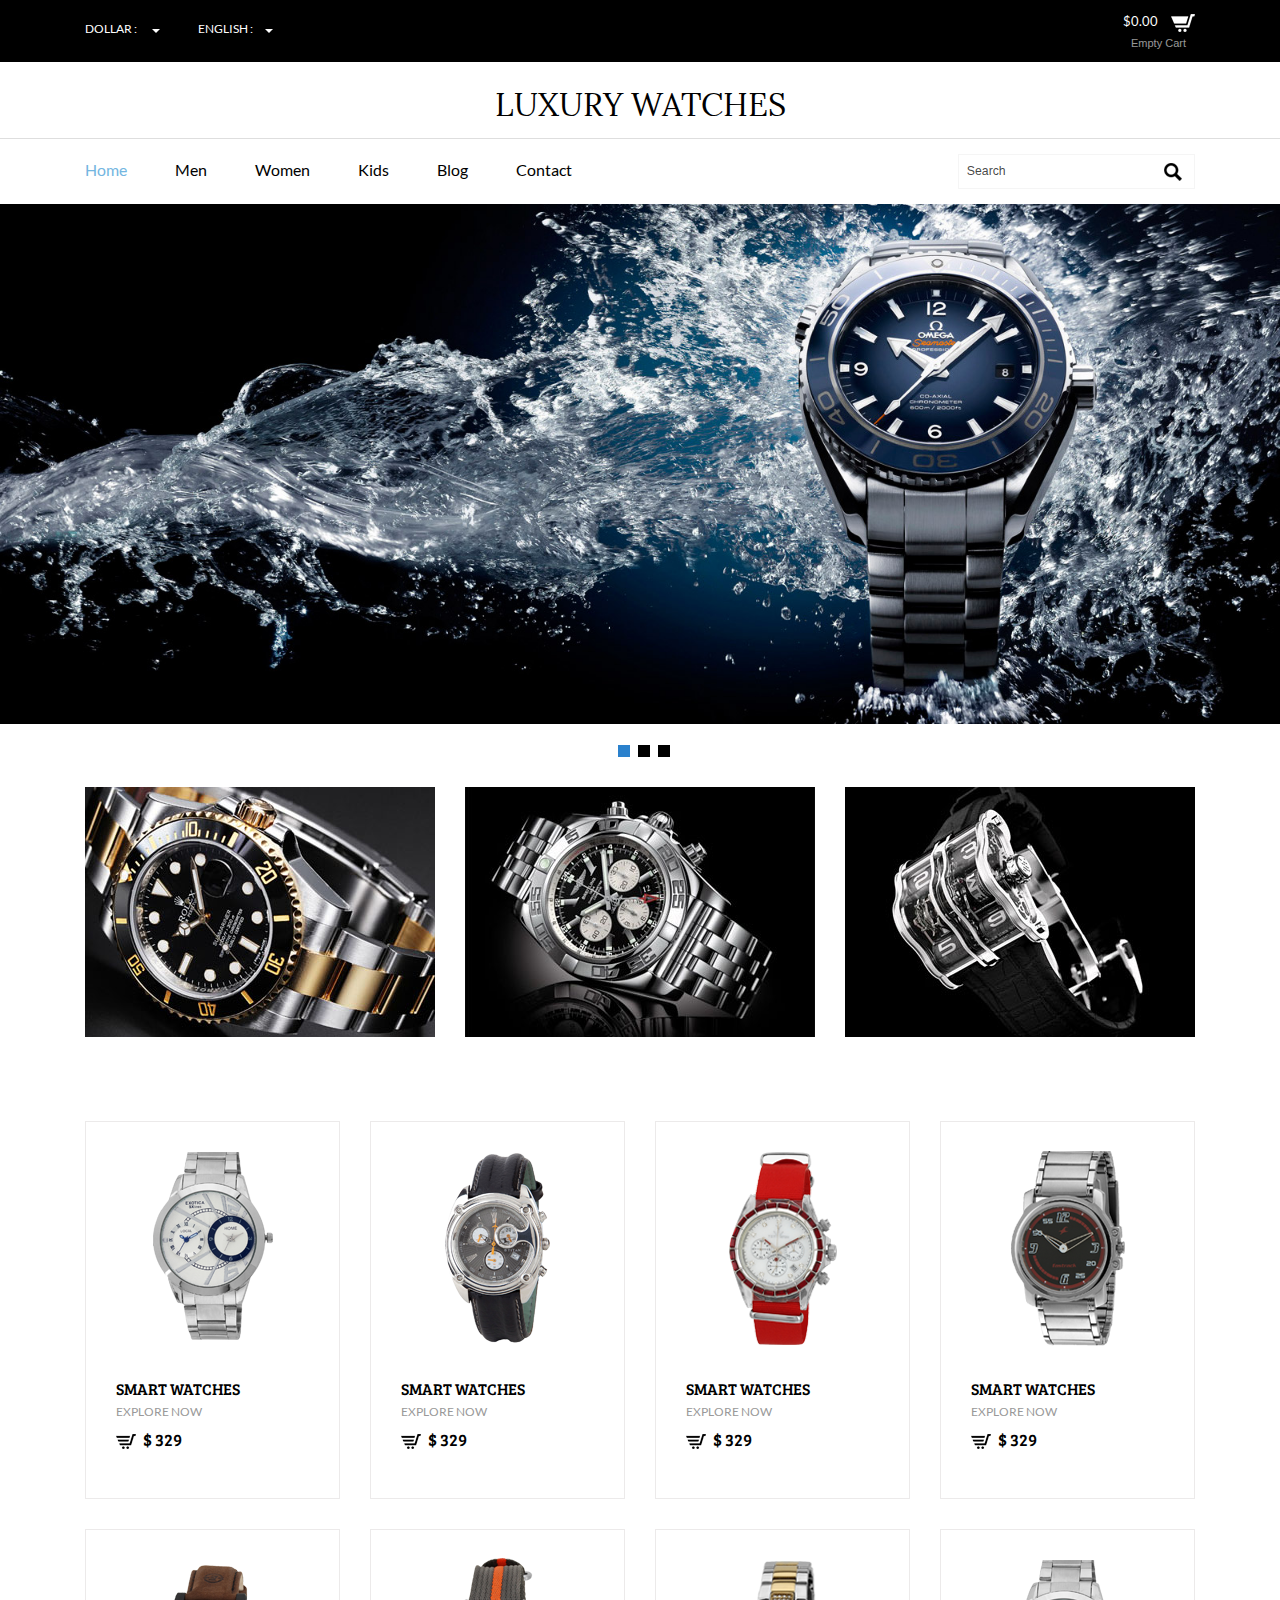
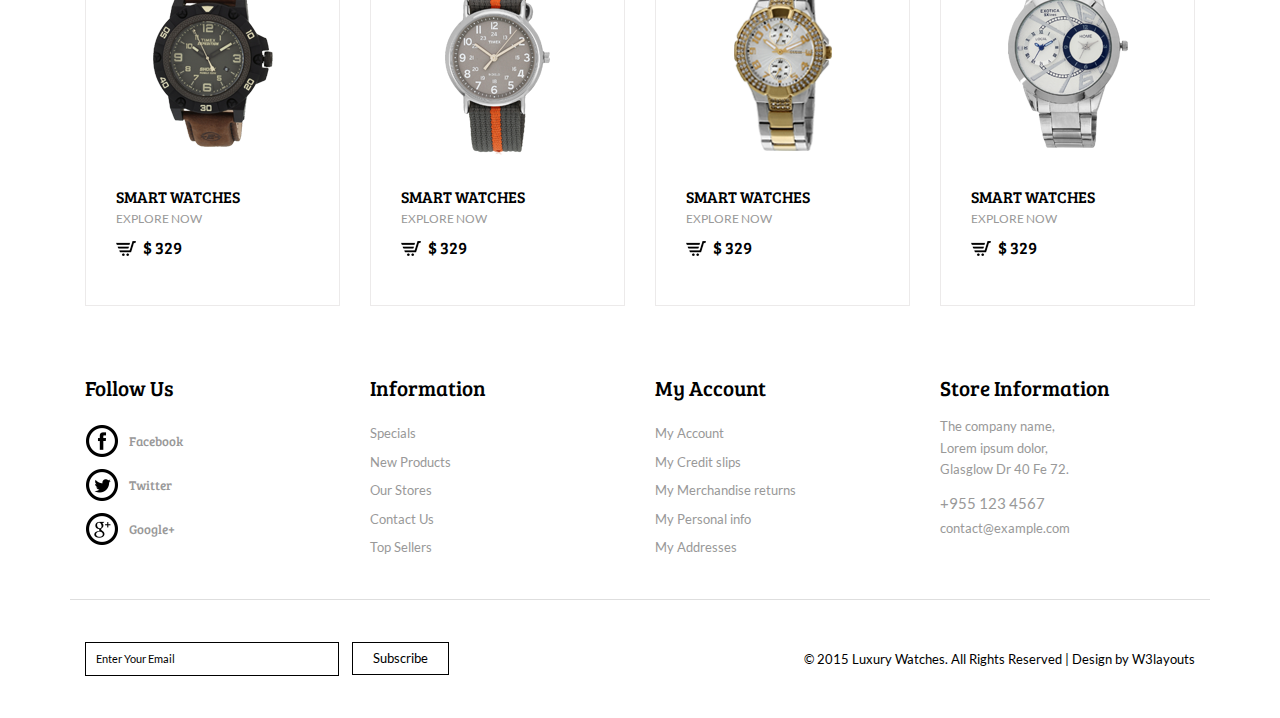
<file: luxury_watches-web/web/index.html>
<!--A Design by W3layouts 
Author: W3layout
Author URL: http://w3layouts.com
License: Creative Commons Attribution 3.0 Unported
License URL: http://creativecommons.org/licenses/by/3.0/
-->
<!DOCTYPE html>
<html>
<head>
<title>Luxury Watches A Ecommerce Category Flat Bootstrap Resposive Website Template | Home :: w3layouts</title>
<link href="css/bootstrap.css" rel="stylesheet" type="text/css" media="all" />
<!--jQuery(necessary for Bootstrap's JavaScript plugins)-->
<script src="js/jquery-1.11.0.min.js"></script>
<!--Custom-Theme-files-->
<!--theme-style-->
<link href="css/style.css" rel="stylesheet" type="text/css" media="all" />	
<!--//theme-style-->
<meta name="viewport" content="width=device-width, initial-scale=1">
<meta http-equiv="Content-Type" content="text/html; charset=utf-8" />
<meta name="keywords" content="Luxury Watches Responsive web template, Bootstrap Web Templates, Flat Web Templates, Andriod Compatible web template, 
Smartphone Compatible web template, free webdesigns for Nokia, Samsung, LG, SonyErricsson, Motorola web design" />
<script type="application/x-javascript"> addEventListener("load", function() { setTimeout(hideURLbar, 0); }, false); function hideURLbar(){ window.scrollTo(0,1); } </script>
<!--start-menu-->
<script src="js/simpleCart.min.js"> </script>
<link href="css/memenu.css" rel="stylesheet" type="text/css" media="all" />
<script type="text/javascript" src="js/memenu.js"></script>
<script>$(document).ready(function(){$(".memenu").memenu();});</script>	
<!--dropdown-->
<script src="js/jquery.easydropdown.js"></script>			
</head>
<body> 
	<!--top-header-->
	<div class="top-header">
		<div class="container">
			<div class="top-header-main">
				<div class="col-md-6 top-header-left">
					<div class="drop">
						<div class="box">
							<select tabindex="4" class="dropdown drop">
								<option value="" class="label">Dollar :</option>
								<option value="1">Dollar</option>
								<option value="2">Euro</option>
							</select>
						</div>
						<div class="box1">
							<select tabindex="4" class="dropdown">
								<option value="" class="label">English :</option>
								<option value="1">English</option>
								<option value="2">French</option>
								<option value="3">German</option>
							</select>
						</div>
						<div class="clearfix"></div>
					</div>
				</div>
				<div class="col-md-6 top-header-left">
					<div class="cart box_1">
						<a href="checkout.html">
							 <div class="total">
								<span class="simpleCart_total"></span></div>
								<img src="images/cart-1.png" alt="" />
						</a>
						<p><a href="javascript:;" class="simpleCart_empty">Empty Cart</a></p>
						<div class="clearfix"> </div>
					</div>
				</div>
				<div class="clearfix"></div>
			</div>
		</div>
	</div>
	<!--top-header-->
	<!--start-logo-->
	<div class="logo">
		<a href="index.html"><h1>Luxury Watches</h1></a>
	</div>
	<!--start-logo-->
	<!--bottom-header-->
	<div class="header-bottom">
		<div class="container">
			<div class="header">
				<div class="col-md-9 header-left">
				<div class="top-nav">
					<ul class="memenu skyblue"><li class="active"><a href="index.html">Home</a></li>
						<li class="grid"><a href="#">Men</a>
							<div class="mepanel">
								<div class="row">
									<div class="col1 me-one">
										<h4>Shop</h4>
										<ul>
											<li><a href="products.html">New Arrivals</a></li>
											<li><a href="products.html">Blazers</a></li>
											<li><a href="products.html">Swem Wear</a></li>
											<li><a href="products.html">Accessories</a></li>
											<li><a href="products.html">Handbags</a></li>
											<li><a href="products.html">T-Shirts</a></li>
											<li><a href="products.html">Watches</a></li>
											<li><a href="products.html">My Shopping Bag</a></li>
										</ul>
									</div>
									<div class="col1 me-one">
										<h4>Style Zone</h4>
										<ul>
											<li><a href="products.html">Shoes</a></li>
											<li><a href="products.html">Watches</a></li>
											<li><a href="products.html">Brands</a></li>
											<li><a href="products.html">Coats</a></li>
											<li><a href="products.html">Accessories</a></li>
											<li><a href="products.html">Trousers</a></li>
										</ul>	
									</div>
									<div class="col1 me-one">
										<h4>Popular Brands</h4>
										<ul>
											<li><a href="products.html">499 Store</a></li>
											<li><a href="products.html">Fastrack</a></li>
											<li><a href="products.html">Casio</a></li>
											<li><a href="products.html">Fossil</a></li>
											<li><a href="products.html">Maxima</a></li>
											<li><a href="products.html">Timex</a></li>
											<li><a href="products.html">TomTom</a></li>
											<li><a href="products.html">Titan</a></li>
										</ul>		
									</div>
								</div>
							</div>
						</li>
						<li class="grid"><a href="#">Women</a>
							<div class="mepanel">
								<div class="row">
									<div class="col1 me-one">
										<h4>Shop</h4>
										<ul>
											<li><a href="products.html">New Arrivals</a></li>
											<li><a href="products.html">Blazers</a></li>
											<li><a href="products.html">Swem Wear</a></li>
											<li><a href="products.html">Accessories</a></li>
											<li><a href="products.html">Handbags</a></li>
											<li><a href="products.html">T-Shirts</a></li>
											<li><a href="products.html">Watches</a></li>
											<li><a href="products.html">My Shopping Bag</a></li>
										</ul>
									</div>
									<div class="col1 me-one">
										<h4>Style Zone</h4>
										<ul>
											<li><a href="products.html">Shoes</a></li>
											<li><a href="products.html">Watches</a></li>
											<li><a href="products.html">Brands</a></li>
											<li><a href="products.html">Coats</a></li>
											<li><a href="products.html">Accessories</a></li>
											<li><a href="products.html">Trousers</a></li>
										</ul>
									</div>
									<div class="col1 me-one">
										<h4>Popular Brands</h4>
										<ul>
											<li><a href="products.html">499 Store</a></li>
											<li><a href="products.html">Fastrack</a></li>
											<li><a href="products.html">Casio</a></li>
											<li><a href="products.html">Fossil</a></li>
											<li><a href="products.html">Maxima</a></li>
											<li><a href="products.html">Timex</a></li>
											<li><a href="products.html">TomTom</a></li>
											<li><a href="products.html">Titan</a></li>
										</ul>	
									</div>
								</div>
							</div>
						</li>
						<li class="grid"><a href="#">Kids</a>
							<div class="mepanel">
								<div class="row">
									<div class="col1 me-one">
										<h4>Shop</h4>
										<ul>
											<li><a href="products.html">New Arrivals</a></li>
											<li><a href="products.html">Blazers</a></li>
											<li><a href="products.html">Swem Wear</a></li>
											<li><a href="products.html">Accessories</a></li>
											<li><a href="products.html">Handbags</a></li>
											<li><a href="products.html">T-Shirts</a></li>
											<li><a href="products.html">Watches</a></li>
											<li><a href="products.html">My Shopping Bag</a></li>
										</ul>
									</div>
									<div class="col1 me-one">
										<h4>Style Zone</h4>
										<ul>
											<li><a href="products.html">Shoes</a></li>
											<li><a href="products.html">Watches</a></li>
											<li><a href="products.html">Brands</a></li>
											<li><a href="products.html">Coats</a></li>
											<li><a href="products.html">Accessories</a></li>
											<li><a href="products.html">Trousers</a></li>
										</ul>	
									</div>
									<div class="col1 me-one">
										<h4>Popular Brands</h4>
										<ul>
											<li><a href="products.html">499 Store</a></li>
											<li><a href="products.html">Fastrack</a></li>
											<li><a href="products.html">Casio</a></li>
											<li><a href="products.html">Fossil</a></li>
											<li><a href="products.html">Maxima</a></li>
											<li><a href="products.html">Timex</a></li>
											<li><a href="products.html">TomTom</a></li>
											<li><a href="products.html">Titan</a></li>
										</ul>	
									</div>
								</div>
							</div>
						</li>
						<li class="grid"><a href="typo.html">Blog</a>
						</li>
						<li class="grid"><a href="contact.html">Contact</a>
						</li>
					</ul>
				</div>
				<div class="clearfix"> </div>
			</div>
			<div class="col-md-3 header-right"> 
				<div class="search-bar">
					<input type="text" value="Search" onfocus="this.value = '';" onblur="if (this.value == '') {this.value = 'Search';}">
					<input type="submit" value="">
				</div>
			</div>
			<div class="clearfix"> </div>
			</div>
		</div>
	</div>
	<!--bottom-header-->
	<!--banner-starts-->
	<div class="bnr" id="home">
		<div  id="top" class="callbacks_container">
			<ul class="rslides" id="slider4">
			    <li>
					<img src="images/bnr-1.jpg" alt=""/>
				</li>
				<li>
					<img src="images/bnr-2.jpg" alt=""/>
				</li>
				<li>
					<img src="images/bnr-3.jpg" alt=""/>
				</li>
			</ul>
		</div>
		<div class="clearfix"> </div>
	</div>
	<!--banner-ends--> 
	<!--Slider-Starts-Here-->
				<script src="js/responsiveslides.min.js"></script>
			 <script>
			    // You can also use "$(window).load(function() {"
			    $(function () {
			      // Slideshow 4
			      $("#slider4").responsiveSlides({
			        auto: true,
			        pager: true,
			        nav: true,
			        speed: 500,
			        namespace: "callbacks",
			        before: function () {
			          $('.events').append("<li>before event fired.</li>");
			        },
			        after: function () {
			          $('.events').append("<li>after event fired.</li>");
			        }
			      });
			
			    });
			  </script>
			<!--End-slider-script-->
	<!--about-starts-->
	<div class="about"> 
		<div class="container">
			<div class="about-top grid-1">
				<div class="col-md-4 about-left">
					<figure class="effect-bubba">
						<img class="img-responsive" src="images/abt-1.jpg" alt=""/>
						<figcaption>
							<h2>Nulla maximus nunc</h2>
							<p>In sit amet sapien eros Integer dolore magna aliqua</p>	
						</figcaption>			
					</figure>
				</div>
				<div class="col-md-4 about-left">
					<figure class="effect-bubba">
						<img class="img-responsive" src="images/abt-2.jpg" alt=""/>
						<figcaption>
							<h4>Mauris erat augue</h4>
							<p>In sit amet sapien eros Integer dolore magna aliqua</p>	
						</figcaption>			
					</figure>
				</div>
				<div class="col-md-4 about-left">
					<figure class="effect-bubba">
						<img class="img-responsive" src="images/abt-3.jpg" alt=""/>
						<figcaption>
							<h4>Cras elit mauris</h4>
							<p>In sit amet sapien eros Integer dolore magna aliqua</p>	
						</figcaption>			
					</figure>
				</div>
				<div class="clearfix"></div>
			</div>
		</div>
	</div>
	<!--about-end-->
	<!--product-starts-->
	<div class="product"> 
		<div class="container">
			<div class="product-top">
				<div class="product-one">
					<div class="col-md-3 product-left">
						<div class="product-main simpleCart_shelfItem">
							<a href="single.html" class="mask"><img class="img-responsive zoom-img" src="images/p-1.png" alt="" /></a>
							<div class="product-bottom">
								<h3>Smart Watches</h3>
								<p>Explore Now</p>
								<h4><a class="item_add" href="#"><i></i></a> <span class=" item_price">$ 329</span></h4>
							</div>
							<div class="srch">
								<span>-50%</span>
							</div>
						</div>
					</div>
					<div class="col-md-3 product-left">
						<div class="product-main simpleCart_shelfItem">
							<a href="single.html" class="mask"><img class="img-responsive zoom-img" src="images/p-2.png" alt="" /></a>
							<div class="product-bottom">
								<h3>Smart Watches</h3>
								<p>Explore Now</p>
								<h4><a class="item_add" href="#"><i></i></a> <span class=" item_price">$ 329</span></h4>
							</div>
							<div class="srch">
								<span>-50%</span>
							</div>
						</div>
					</div>
					<div class="col-md-3 product-left">
						<div class="product-main simpleCart_shelfItem">
							<a href="single.html" class="mask"><img class="img-responsive zoom-img" src="images/p-3.png"  alt="" /></a>
							<div class="product-bottom">
								<h3>Smart Watches</h3>
								<p>Explore Now</p>
								<h4><a class="item_add" href="#"><i></i></a> <span class=" item_price">$ 329</span></h4>
							</div>
							<div class="srch">
								<span>-50%</span>
							</div>
						</div>
					</div>
					<div class="col-md-3 product-left">
						<div class="product-main simpleCart_shelfItem">
							<a href="single.html" class="mask"><img class="img-responsive zoom-img" src="images/p-4.png" alt="" /></a>
							<div class="product-bottom">
								<h3>Smart Watches</h3>
								<p>Explore Now</p>
								<h4><a class="item_add" href="#"><i></i></a> <span class=" item_price">$ 329</span></h4>
							</div>
							<div class="srch">
								<span>-50%</span>
							</div>
						</div>
					</div>
					<div class="clearfix"></div>
				</div>
				<div class="product-one">
					<div class="col-md-3 product-left">
						<div class="product-main simpleCart_shelfItem">
							<a href="single.html" class="mask"><img class="img-responsive zoom-img" src="images/p-5.png" alt="" /></a>
							<div class="product-bottom">
								<h3>Smart Watches</h3>
								<p>Explore Now</p>
								<h4><a class="item_add" href="#"><i></i></a> <span class=" item_price">$ 329</span></h4>
							</div>
							<div class="srch">
								<span>-50%</span>
							</div>
						</div>
					</div>
					<div class="col-md-3 product-left">
						<div class="product-main simpleCart_shelfItem">
							<a href="single.html" class="mask"><img class="img-responsive zoom-img" src="images/p-6.png" alt="" /></a>
							<div class="product-bottom">
								<h3>Smart Watches</h3>
								<p>Explore Now</p>
								<h4><a class="item_add" href="#"><i></i></a> <span class=" item_price">$ 329</span></h4>
							</div>
							<div class="srch">
								<span>-50%</span>
							</div>
						</div>
					</div>
					<div class="col-md-3 product-left">
						<div class="product-main simpleCart_shelfItem">
							<a href="single.html" class="mask"><img class="img-responsive zoom-img" src="images/p-7.png" alt="" /></a>
							<div class="product-bottom">
								<h3>Smart Watches</h3>
								<p>Explore Now</p>
								<h4><a class="item_add" href="#"><i></i></a> <span class=" item_price">$ 329</span></h4>
							</div>
							<div class="srch">
								<span>-50%</span>
							</div>
						</div>
					</div>
					<div class="col-md-3 product-left">
						<div class="product-main simpleCart_shelfItem">
							<a href="single.html" class="mask"><img class="img-responsive zoom-img" src="images/p-8.png" alt="" /></a>
							<div class="product-bottom">
								<h3>Smart Watches</h3>
								<p>Explore Now</p>
								<h4><a class="item_add" href="#"><i></i></a> <span class=" item_price">$ 329</span></h4>
							</div>
							<div class="srch">
								<span>-50%</span>
							</div>
						</div>
					</div>
					<div class="clearfix"></div>
				</div>					
			</div>
		</div>
	</div>
	<!--product-end-->
	<!--information-starts-->
	<div class="information">
		<div class="container">
			<div class="infor-top">
				<div class="col-md-3 infor-left">
					<h3>Follow Us</h3>
					<ul>
						<li><a href="#"><span class="fb"></span><h6>Facebook</h6></a></li>
						<li><a href="#"><span class="twit"></span><h6>Twitter</h6></a></li>
						<li><a href="#"><span class="google"></span><h6>Google+</h6></a></li>
					</ul>
				</div>
				<div class="col-md-3 infor-left">
					<h3>Information</h3>
					<ul>
						<li><a href="#"><p>Specials</p></a></li>
						<li><a href="#"><p>New Products</p></a></li>
						<li><a href="#"><p>Our Stores</p></a></li>
						<li><a href="contact.html"><p>Contact Us</p></a></li>
						<li><a href="#"><p>Top Sellers</p></a></li>
					</ul>
				</div>
				<div class="col-md-3 infor-left">
					<h3>My Account</h3>
					<ul>
						<li><a href="account.html"><p>My Account</p></a></li>
						<li><a href="#"><p>My Credit slips</p></a></li>
						<li><a href="#"><p>My Merchandise returns</p></a></li>
						<li><a href="#"><p>My Personal info</p></a></li>
						<li><a href="#"><p>My Addresses</p></a></li>
					</ul>
				</div>
				<div class="col-md-3 infor-left">
					<h3>Store Information</h3>
					<h4>The company name,
						<span>Lorem ipsum dolor,</span>
						Glasglow Dr 40 Fe 72.</h4>
					<h5>+955 123 4567</h5>	
					<p><a href="mailto:example@email.com">contact@example.com</a></p>
				</div>
				<div class="clearfix"></div>
			</div>
		</div>
	</div>
	<!--information-end-->
	<!--footer-starts-->
	<div class="footer">
		<div class="container">
			<div class="footer-top">
				<div class="col-md-6 footer-left">
					<form>
						<input type="text" value="Enter Your Email" onfocus="this.value = '';" onblur="if (this.value == '') {this.value = 'Enter Your Email';}">
						<input type="submit" value="Subscribe">
					</form>
				</div>
				<div class="col-md-6 footer-right">					
					<p>© 2015 Luxury Watches. All Rights Reserved | Design by  <a href="http://w3layouts.com/" target="_blank">W3layouts</a> </p>
				</div>
				<div class="clearfix"></div>
			</div>
		</div>
	</div>
	<!--footer-end-->	
</body>
</html>
</file>
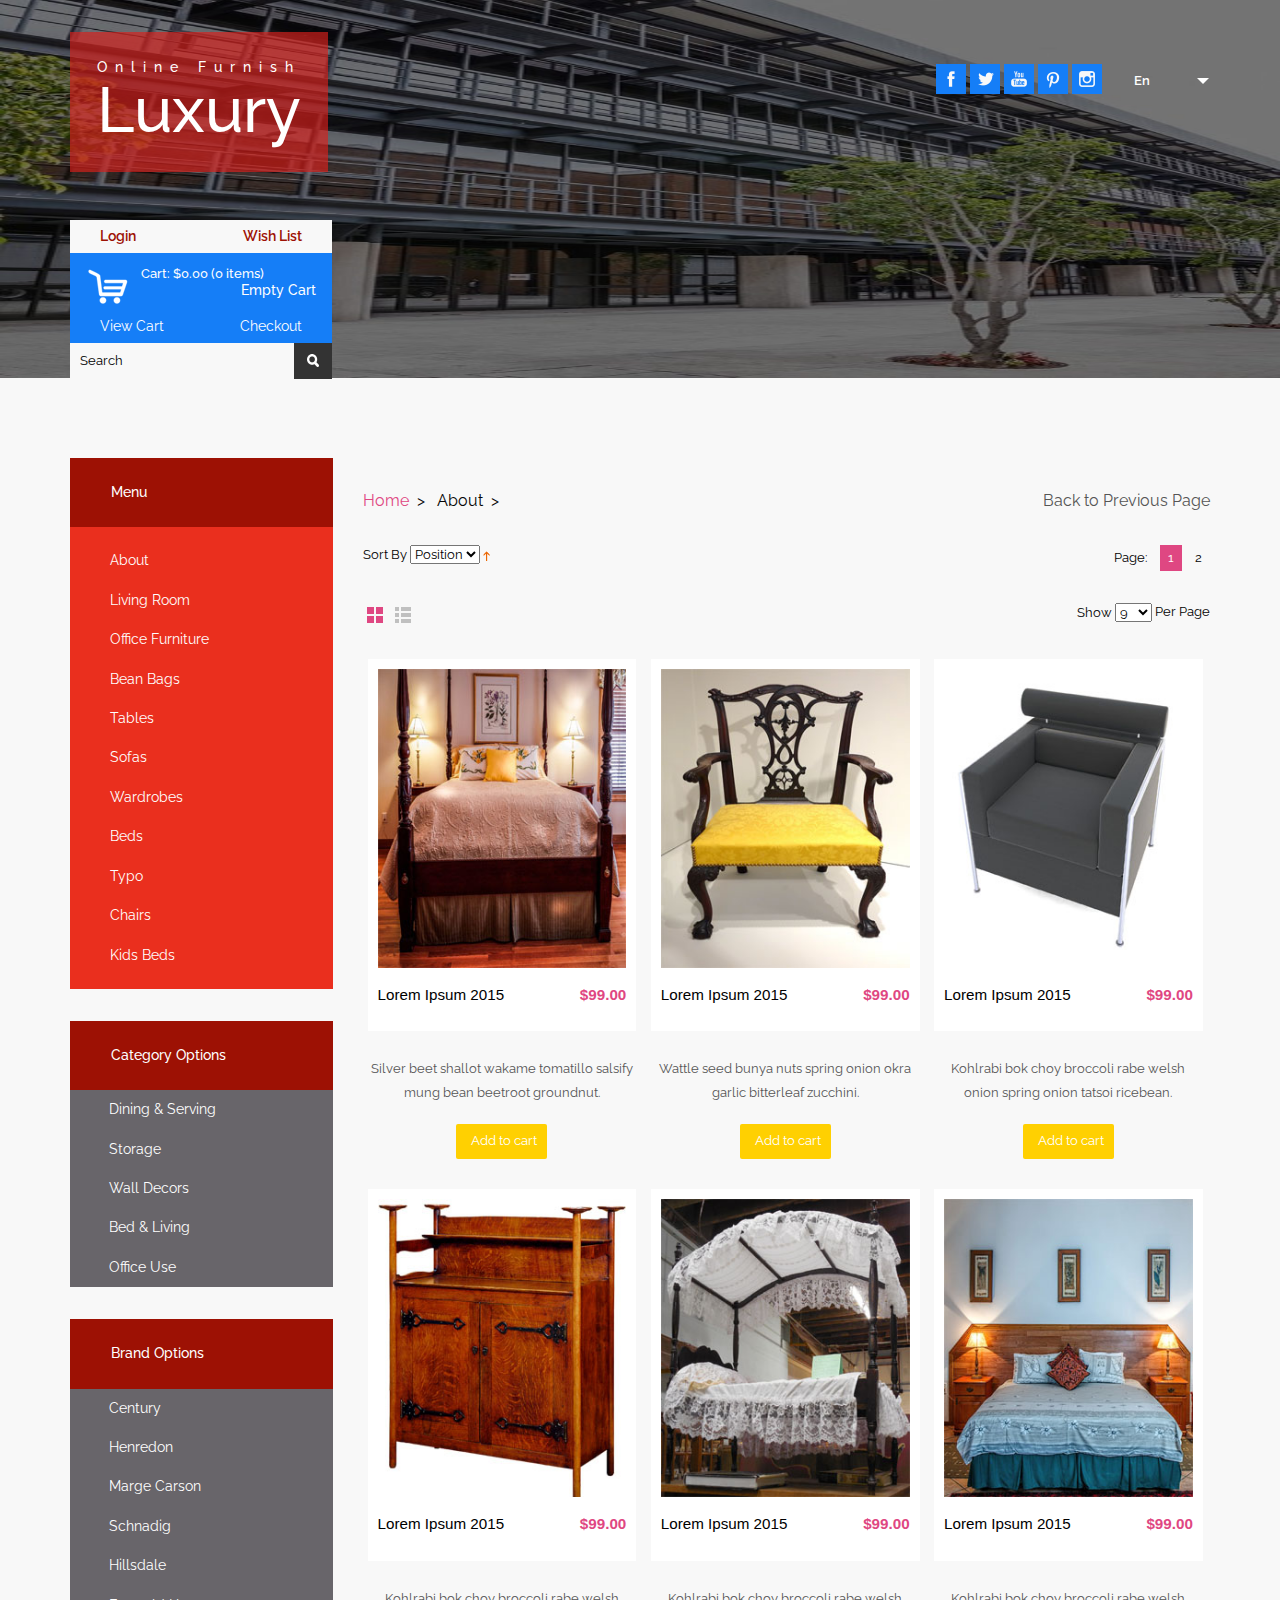
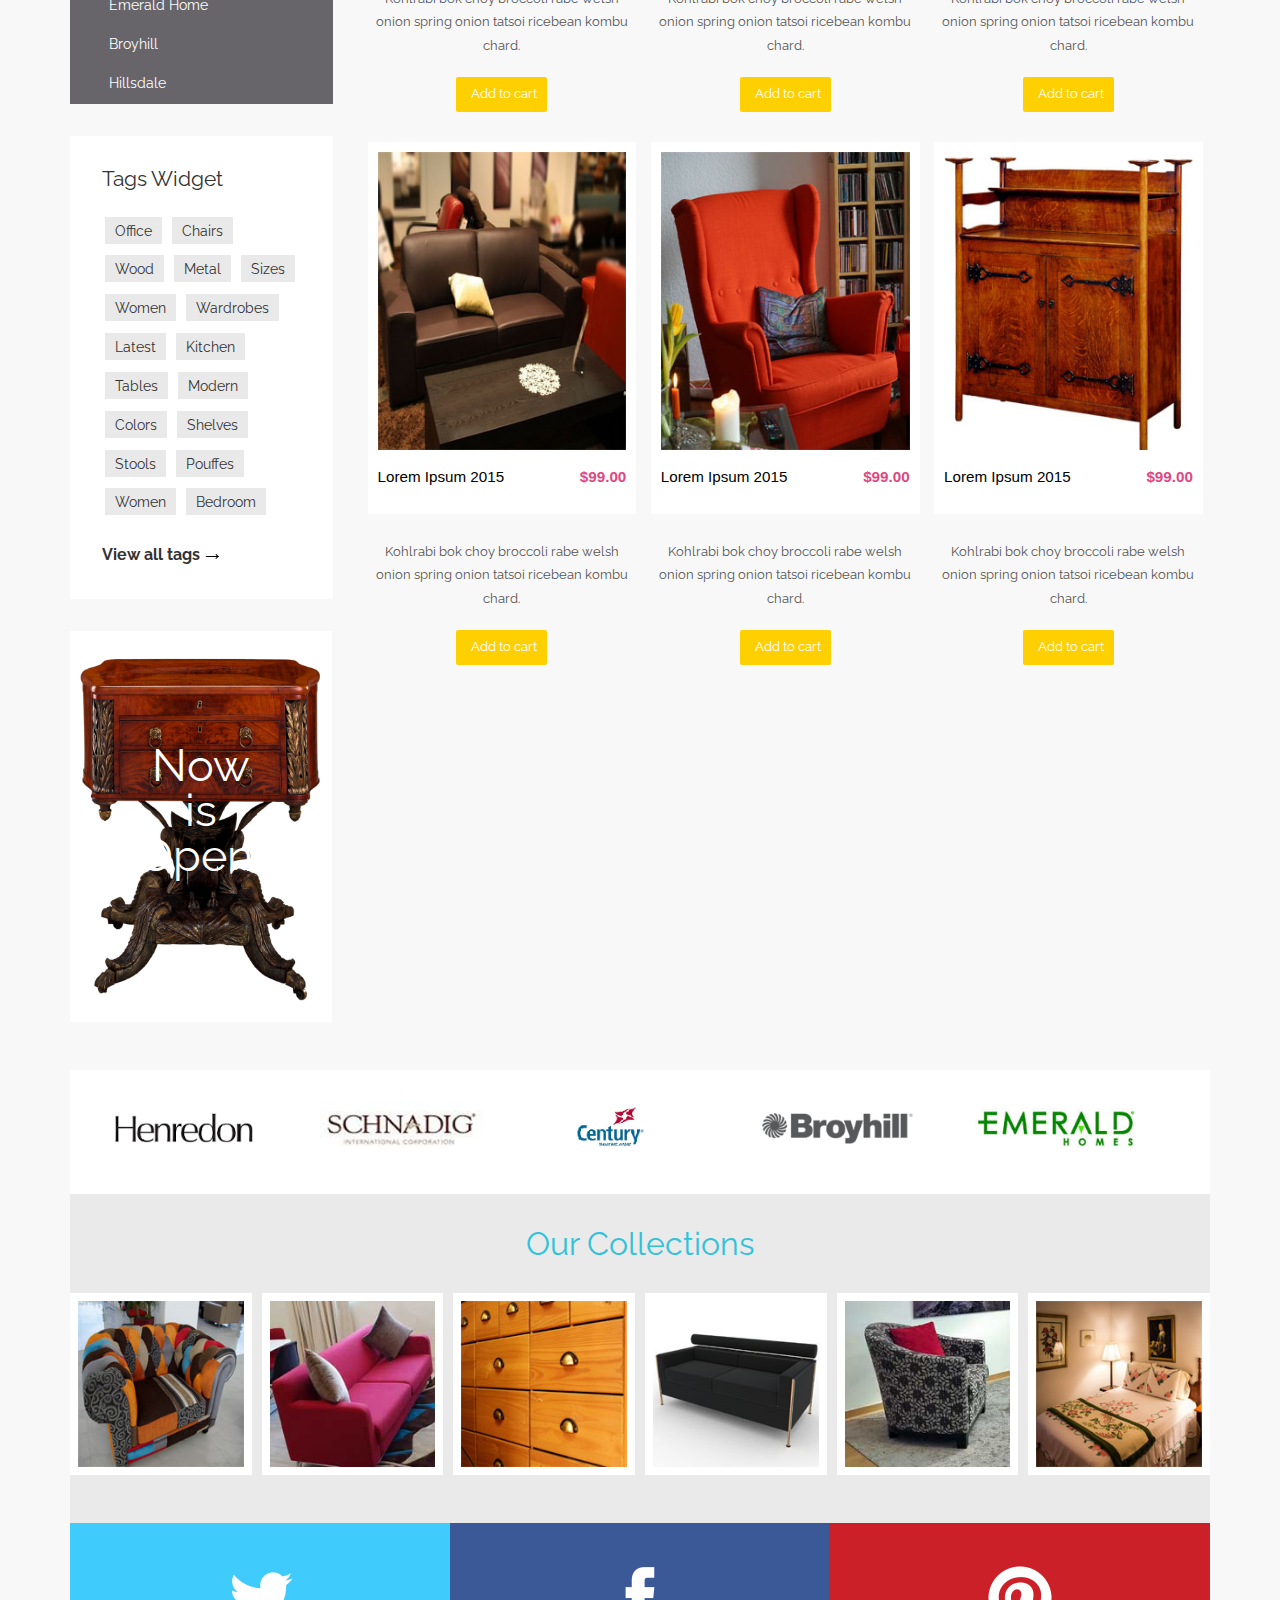
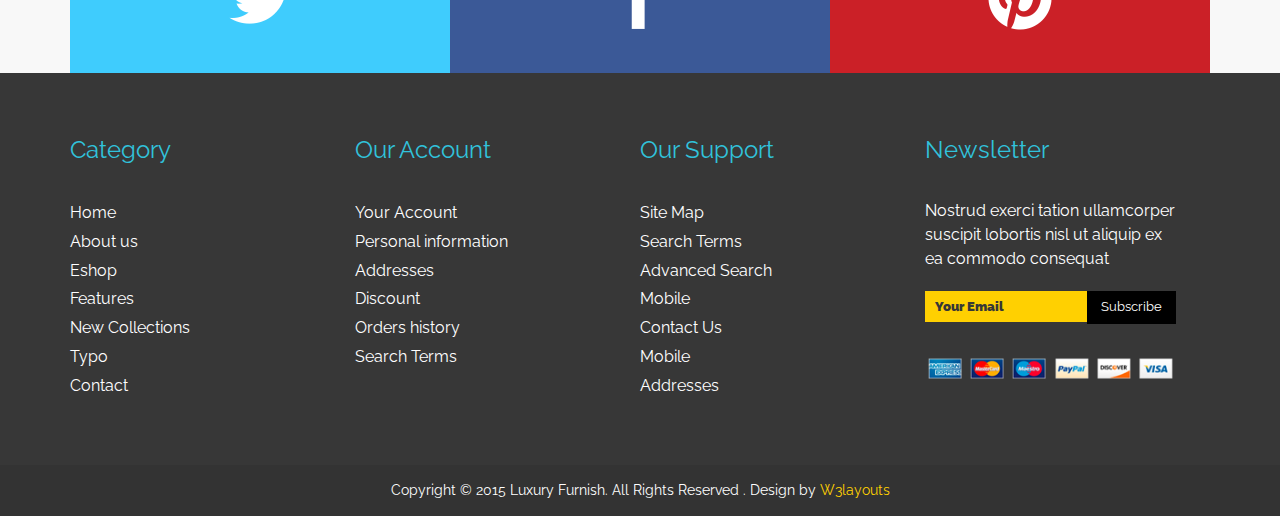
<file: luxury_furnish-web/web/about.html>
<!--A Design by W3layouts
<!--A Design by W3layouts
Author: W3layout
Author URL: http://w3layouts.com
License: Creative Commons Attribution 3.0 Unported
License URL: http://creativecommons.org/licenses/by/3.0/
-->
<!DOCTYPE HTML>
<html>
<head>
<title>Luxury Furnish an E-Commerce online Shopping Category Flat Bootstarp responsive Website Template| About :: w3layouts</title>
<meta name="viewport" content="width=device-width, initial-scale=1">
<meta http-equiv="Content-Type" content="text/html; charset=utf-8" />
<meta name="keywords" content="Luxury Furnish Responsive web template, Bootstrap Web Templates, Flat Web Templates, Andriod Compatible web template, 
Smartphone Compatible web template, free webdesigns for Nokia, Samsung, LG, SonyErricsson, Motorola web design" />
<script type="application/x-javascript"> addEventListener("load", function() { setTimeout(hideURLbar, 0); }, false); function hideURLbar(){ window.scrollTo(0,1); } </script>
<link href="css/bootstrap.css" rel='stylesheet' type='text/css' />
<!-- jQuery (necessary for Bootstrap's JavaScript plugins) -->
<script src="js/simpleCart.min.js"> </script>
<script src="js/jquery.min.js"></script>
<!-- Custom Theme files -->
<link href="css/style.css" rel='stylesheet' type='text/css' />
<link href="css/component.css" rel='stylesheet' type='text/css' />
<!-- Custom Theme files -->
<!--webfont-->
<link href='//fonts.googleapis.com/css?family=Raleway:100,200,300,400,500,600,700,800,900' rel='stylesheet' type='text/css'>
<!--//webfont-->
<script src="js/jquery.easydropdown.js"></script>
<!-- Add fancyBox main JS and CSS files -->
<script src="js/jquery.magnific-popup.js" type="text/javascript"></script>
<link href="css/magnific-popup.css" rel="stylesheet" type="text/css">
		<script>
			$(document).ready(function() {
				$('.popup-with-zoom-anim').magnificPopup({
					type: 'inline',
					fixedContentPos: false,
					fixedBgPos: true,
					overflowY: 'auto',
					closeBtnInside: true,
					preloader: false,
					midClick: true,
					removalDelay: 300,
					mainClass: 'my-mfp-zoom-in'
			});
		});
		</script>
</head>
<body>
  <div class="header">
	<div class="container">
		<div class="header-top">
      		<div class="logo">
				<a href="index.html"><h6>Online Furnish</h6><h2>Luxury</h2></a>
			 </div>
		   <div class="header_right">
			 <ul class="social">
				<li><a href=""> <i class="fb"> </i> </a></li>
				<li><a href=""><i class="tw"> </i> </a></li>
				<li><a href=""><i class="utube"> </i> </a></li>
				<li><a href=""><i class="pin"> </i> </a></li>
				<li><a href=""><i class="instagram"> </i> </a></li>
			 </ul>
		    <div class="lang_list">
			  <select tabindex="4" class="dropdown">
				<option value="" class="label" value="">En</option>
				<option value="1">English</option>
				<option value="2">French</option>
				<option value="3">German</option>
			  </select>
   			</div>
			<div class="clearfix"></div>
          </div>
          <div class="clearfix"></div>
		 </div>  
		 <div class="about_box">
			<ul class="login">
				<li class="login_text"><a href="login.html">Login</a></li>
				<li class="wish"><a href="checkout.html">Wish List</a></li>
				<div class='clearfix'></div>
		    </ul>
		    <div class="cart_bg">
	   		 	  <ul class="cart">
	   		 		 <a href="checkout.html">
					    <h4><i class="cart_icon"> </i><p>Cart: <span class="simpleCart_total"></span> (<span id="simpleCart_quantity" class="simpleCart_quantity"></span> items)</p><div class="clearfix"> </div></h4>
					 </a>
				     <h5 class="empty"><a href="javascript:;" class="simpleCart_empty">Empty Cart</a></h5>
				     <div class="clearfix"> </div>
                  </ul>
	   		 	</div>
			 <ul class="quick_access">
				<li class="view_cart"><a href="checkout.html">View Cart</a></li>
				<li class="check"><a href="checkout.html">Checkout</a></li>
				<div class='clearfix'></div>
		     </ul>
			<div class="search">
			   <input type="text" value="Search" onfocus="this.value = '';" onblur="if (this.value == '') {this.value = 'Search';}">
			   <input type="submit" value="">
			</div>
		  </div>
		</div>
    </div>
	<div class="main">
	  <div class="content_box">
		<div class="container">
			<div class="row">
				<div class="col-md-3">
					<div class="menu_box">
				   	  	<h3 class="menu_head">Menu</h3>
				   	     <ul class="nav">
					   	  	<li><a href="about.html">About</a></li>
					   	  	<li><a href="about.html">Living Room</a></li>
					   	  	<li><a href="about.html">Office Furniture</a></li>
					   	  	<li><a href="about.html">Bean Bags</a></li>
					   	  	<li><a href="about.html">Tables</a></li>
					   	  	<li><a href="about.html">Sofas</a></li>
					   	  	<li><a href="about.html">Wardrobes</a></li>
					   	  	<li><a href="about.html">Beds</a></li>
					   	  	<li><a href="typo.html">Typo</a></li>
					   	  	<li><a href="about.html">Chairs</a></li>
					   	  	<li><a href="about.html">Kids Beds</a></li>
					   	 </ul>
			   	    </div>
			   	    <div class="category">
			   	    	<h3 class="menu_head">Category Options</h3>
			   	    	<ul class="category_nav">
					   	  	<li><a href="#">Dining & Serving</a></li>
					   	  	<li><a href="#">Storage</a></li>
					   	  	<li><a href="#">Wall Decors</a></li>
					   	  	<li><a href="#">Bed & living</a></li>
					   	  	<li><a href="#">Office Use</a></li>
					   	</ul>
			   	    </div>
			   	    <div class="category">
			   	    	<h3 class="menu_head">Brand Options</h3>
			   	    	<ul class="category_nav">
					   	  	<li><a href="#">Century</a></li>
					   	  	<li><a href="#">Henredon</a></li>
					   	  	<li><a href="#">Marge Carson</a></li>
					   	  	<li><a href="#">Schnadig</a></li>
					   	  	<li><a href="#">Hillsdale</a></li>
					   	  	<li><a href="#">Emerald Home</a></li>
					   	  	<li><a href="#">Broyhill</a></li>
					   	  	<li><a href="#">Hillsdale</a></li>
					   	</ul>
			   	    </div>
			   	     <div class="tags">
				    	<h4 class="tag_head">Tags Widget</h4>
				         <ul class="tags_links">
							<li><a href="#">Office</a></li>
							<li><a href="#">Chairs</a></li>
							<li><a href="#">Wood</a></li>
							<li><a href="#">Metal</a></li>
							<li><a href="#">Sizes</a></li>
							<li><a href="#">Women</a></li>
							<li><a href="#">Wardrobes</a></li>
							<li><a href="#">Latest</a></li>
							<li><a href="#">Kitchen</a></li>
							<li><a href="#">Tables</a></li>
							<li><a href="#">Modern</a></li>
							<li><a href="#">Colors</a></li>
							<li><a href="#">Shelves</a></li>
							<li><a href="#">Stools</a></li>
							<li><a href="#">Pouffes</a></li>
					        <li><a href="#">Women</a></li>
							<li><a href="#">Bedroom</a></li>
						</ul>
						<a href="#" class="link1">View all tags</a>
				     </div>
				     <div class="side_banner">
					   <div class="banner_img"><img src="images/pic9.jpg" class="img-responsive" alt=""/></div>
					   <div class="banner_holder">
						  <h3>Now <br> is <br> Open!</h3>
					   </div>
				     </div>
			  </div>
			  <div class="col-md-9">
			    <div class="dreamcrub">
			   	 <ul class="breadcrumbs">
                    <li class="home">
                       <a href="index.html" title="Go to Home Page">Home</a>&nbsp;
                       <span>&gt;</span>
                    </li>
                    <li class="home">&nbsp;
                        About&nbsp;
                        <span>&gt;</span>&nbsp;
                    </li>                    
                </ul>
                <ul class="previous">
                	<li><a href="index.html">Back to Previous Page</a></li>
                </ul>
                <div class="clearfix"></div>
			   </div>
			   <div class="mens-toolbar">
                 <div class="sort">
               	   <div class="sort-by">
		            <label>Sort By</label>
		            <select>
		                            <option value="">
		                    Position                </option>
		                            <option value="">
		                    Name                </option>
		                            <option value="">
		                    Price                </option>
		            </select>
		            <a href=""><img src="images/arrow2.gif" alt="" class="v-middle"></a>
                   </div>
    		     </div>
    	         <ul class="women_pagenation dc_paginationA dc_paginationA06">
			       <li><a href="#" class="previous">Page:</a></li>
			       <li class="active"><a href="#">1</a></li>
			       <li><a href="#">2</a></li>
		  	     </ul>
                <div class="clearfix"></div>		
		        </div>		
				<div id="cbp-vm" class="cbp-vm-switcher cbp-vm-view-grid">
					<div class="cbp-vm-options">
						<a href="#" class="cbp-vm-icon cbp-vm-grid cbp-vm-selected" data-view="cbp-vm-view-grid" title="grid">Grid View</a>
						<a href="#" class="cbp-vm-icon cbp-vm-list" data-view="cbp-vm-view-list" title="list">List View</a>
					</div>
					<div class="pages">   
        	 <div class="limiter visible-desktop">
               <label>Show</label>
                  <select>
                            <option value="" selected="selected">
                    9                </option>
                            <option value="">
                    15                </option>
                            <option value="">
                    30                </option>
                  </select> per page        
               </div>
       	   </div>
					<div class="clearfix"></div>
					<ul>
					  <li class="simpleCart_shelfItem">
							<a class="cbp-vm-image" href="single.html">
							<div class="inner_content clearfix">
								<div class="product_image">
									<img src="images/pic12.jpg" class="img-responsive" alt=""/>
									<div class="product_container">
									   <div class="cart-left">
										 <p class="title">Lorem Ipsum 2015</p>
									   </div>
									   <div class="mount item_price price">$99.00</div>
									   <div class="clearfix"></div>
								     </div>		
								  </div>
			                     </div>
		                    </a>
							<div class="cbp-vm-details">
								Silver beet shallot wakame tomatillo salsify mung bean beetroot groundnut.
							</div>
							<a class="button item_add cbp-vm-icon cbp-vm-add" href="#">Add to cart</a>
						</li>
						<li class="simpleCart_shelfItem">
							<a class="cbp-vm-image" href="single.html">
							 <div class="inner_content clearfix">
								<div class="product_image">
									<img src="images/pic11.jpg" class="img-responsive" alt=""/>
									<div class="product_container">
									   <div class="cart-left">
										 <p class="title">Lorem Ipsum 2015</p>
									   </div>
									   <div class="price">$99.00</div>
									   <div class="clearfix"></div>
								     </div>		
								  </div>
			                     </div>
		                    </a>
							<div class="cbp-vm-details">
								Wattle seed bunya nuts spring onion okra garlic bitterleaf zucchini.
							</div>
							<a class="button item_add cbp-vm-icon cbp-vm-add" href="#">Add to cart</a>
						</li>
						<li class="simpleCart_shelfItem">
							<a class="cbp-vm-image" href="single.html">
							  <div class="inner_content clearfix">
								<div class="product_image">
									<img src="images/pic10.jpg" class="img-responsive" alt=""/>
									<div class="product_container">
									   <div class="cart-left">
										 <p class="title">Lorem Ipsum 2015</p>
									   </div>
									   <div class="price">$99.00</div>
									   <div class="clearfix"></div>
								     </div>		
								  </div>
			                     </div>
		                    </a>
							<div class="cbp-vm-details">
								Kohlrabi bok choy broccoli rabe welsh onion spring onion tatsoi ricebean.
							</div>
							<a class="button item_add cbp-vm-icon cbp-vm-add" href="#">Add to cart</a>
						</li>
						<li class="simpleCart_shelfItem">
							<a class="cbp-vm-image" href="single.html">
							   <div class="inner_content clearfix">
								<div class="product_image">
									<img src="images/pic4.jpg" class="img-responsive" alt=""/>
									<div class="product_container">
									   <div class="cart-left">
										 <p class="title">Lorem Ipsum 2015</p>
									   </div>
									   <div class="price">$99.00</div>
									   <div class="clearfix"></div>
								     </div>		
								  </div>
			                   </div>
							</a>
							<div class="cbp-vm-details">
								Kohlrabi bok choy broccoli rabe welsh onion spring onion tatsoi ricebean kombu chard.
							</div>
							<a class="button item_add cbp-vm-icon cbp-vm-add" href="#">Add to cart</a>
						</li>
						<li class="simpleCart_shelfItem">
							<a class="cbp-vm-image" href="single.html">
							  <div class="inner_content clearfix">
								<div class="product_image">
									<img src="images/pic8.jpg" class="img-responsive" alt=""/>
									<div class="product_container">
									   <div class="cart-left">
										 <p class="title">Lorem Ipsum 2015</p>
									   </div>
									   <div class="price">$99.00</div>
									   <div class="clearfix"></div>
								     </div>		
								  </div>
			                     </div>
							</a>
							<div class="cbp-vm-details">
								Kohlrabi bok choy broccoli rabe welsh onion spring onion tatsoi ricebean kombu chard.
							</div>
							<a class="button item_add cbp-vm-icon cbp-vm-add" href="#">Add to cart</a>
						</li>
						<li class="simpleCart_shelfItem">
							<a class="cbp-vm-image" href="single.html">
								<div class="inner_content clearfix">
								<div class="product_image">
									<img src="images/pic7.jpg" class="img-responsive" alt=""/>
									<div class="product_container">
									   <div class="cart-left">
										 <p class="title">Lorem Ipsum 2015</p>
									   </div>
									   <div class="price">$99.00</div>
									   <div class="clearfix"></div>
								     </div>		
								  </div>
			                     </div>
		                    </a>
							<div class="cbp-vm-details">
								Kohlrabi bok choy broccoli rabe welsh onion spring onion tatsoi ricebean kombu chard.
							</div>
							<a class="button item_add cbp-vm-icon cbp-vm-add" href="#">Add to cart</a>
						</li>
						<li class="simpleCart_shelfItem">
							<a class="cbp-vm-image" href="single.html">
								<div class="inner_content clearfix">
								<div class="product_image">
									<img src="images/pic6.jpg" class="img-responsive" alt=""/>
									<div class="product_container">
									   <div class="cart-left">
										 <p class="title">Lorem Ipsum 2015</p>
									   </div>
									   <div class="price">$99.00</div>
									   <div class="clearfix"></div>
								     </div>		
								  </div>
			                     </div>
							</a>
							<div class="cbp-vm-details">
								Kohlrabi bok choy broccoli rabe welsh onion spring onion tatsoi ricebean kombu chard.
							</div>
							<a class="button item_add cbp-vm-icon cbp-vm-add" href="#">Add to cart</a>
						</li>
						<li class="simpleCart_shelfItem">
							<a class="cbp-vm-image" href="single.html">
								<div class="inner_content clearfix">
								<div class="product_image">
									<img src="images/pic5.jpg" class="img-responsive" alt=""/>
									<div class="product_container">
									   <div class="cart-left">
										 <p class="title">Lorem Ipsum 2015</p>
									   </div>
									   <div class="price">$99.00</div>
									   <div class="clearfix"></div>
								     </div>		
								  </div>
			                    </div>
							</a>
							<div class="cbp-vm-details">
								Kohlrabi bok choy broccoli rabe welsh onion spring onion tatsoi ricebean kombu chard.
							</div>
							<a class="cbp-vm-icon cbp-vm-add" href="#">Add to cart</a>
						</li>
						<li class="simpleCart_shelfItem">
							<a class="cbp-vm-image" href="single.html">
								<div class="inner_content clearfix">
								<div class="product_image">
									<img src="images/pic4.jpg" class="img-responsive" alt=""/>
									<div class="product_container">
									   <div class="cart-left">
										 <p class="title">Lorem Ipsum 2015</p>
									   </div>
									   <div class="price">$99.00</div>
									   <div class="clearfix"></div>
								     </div>		
								  </div>
			                    </div>
							</a>
							<div class="cbp-vm-details">
								Kohlrabi bok choy broccoli rabe welsh onion spring onion tatsoi ricebean kombu chard.
							</div>
							<a class="button item_add cbp-vm-icon cbp-vm-add" href="#">Add to cart</a>
						</li>
					</ul>
				</div>
				<script src="js/cbpViewModeSwitch.js" type="text/javascript"></script>
                <script src="js/classie.js" type="text/javascript"></script>
			</div>
		 </div>
		</div>
	    </div>
		<div class="container">
			<div class="brands">
				<ul class="brand_icons">
					<li><img src='images/icon1.png' class="img-responsive" alt=""/></li>
					<li><img src='images/icon2.png' class="img-responsive" alt=""/></li>
					<li><img src='images/icon3.png' class="img-responsive" alt=""/></li>
					<li><img src='images/icon4.png' class="img-responsive" alt=""/></li>
					<li class="last"><img src='images/icon5.png' class="img-responsive" alt=""/></li>
				</ul>
			</div>
	    </div>
	    <div class="container">
	      <div class="instagram_top">
	      	<div class="instagram text-center">
				<h3>Our Collections</h3>
			</div>
	        <ul class="instagram_grid">
			  <li><a class="popup-with-zoom-anim" href="#small-dialog1"><img src="images/i1.jpg" class="img-responsive"alt=""/></a></li>
			  <li><a class="popup-with-zoom-anim" href="#small-dialog1"><img src="images/i2.jpg" class="img-responsive" alt=""/></a></li>
			  <li><a class="popup-with-zoom-anim" href="#small-dialog1"><img src="images/i3.jpg" class="img-responsive" alt=""/></a></li>
			  <li><a class="popup-with-zoom-anim" href="#small-dialog1"><img src="images/i4.jpg" class="img-responsive" alt=""/></a></li>
			  <li><a class="popup-with-zoom-anim" href="#small-dialog1"><img src="images/i5.jpg" class="img-responsive" alt=""/></a></li>
			  <li class="last_instagram"><a class="popup-with-zoom-anim" href="#small-dialog1"><img src="images/i6.jpg" class="img-responsive" alt=""/></a></li>
			  <div class="clearfix"></div>
			  <div id="small-dialog1" class="mfp-hide">
				<div class="pop_up">
					<h4>A Sample Photo Stream</h4>
					<img src="images/i_zoom.jpg" class="img-responsive" alt=""/>
				</div>
			  </div>
			</ul>
		  </div>
	      <ul class="footer_social">			
			<li><a href="#"><i class="tw"> </i> </a></li>
			<li><a href="#"> <i class="fb"> </i> </a></li>
			<li><a href="#"><i class="pin"> </i> </a></li>
			<div class="clearfix"></div>
		   </ul>
	    </div>
	    </div>
        <div class="footer">
		<div class="container">
			<div class="footer-grid">
				<h3>Category</h3>
				<ul class="list1">
				  <li><a href="index.html">Home</a></li>
				  <li><a href="about.html">About us</a></li>
				  <li><a href="about.html">Eshop</a></li>
				  <li><a href="about.html">Features</a></li>
				  <li><a href="about.html">New Collections</a></li>
				  <li><a href="typo.html">Typo</a></li>
				  <li><a href="contact.html">Contact</a></li>
				</ul>
			</div>
			<div class="footer-grid">
				<h3>Our Account</h3>
				<ul class="list1">
				  <li><a href="login.html">Your Account</a></li>
				  <li><a href="contact.html">Personal information</a></li>
				  <li><a href="contact.html">Addresses</a></li>
				  <li><a href="#">Discount</a></li>
				  <li><a href="checkout.html">Orders history</a></li>
				  <li><a href="about.html">Search Terms</a></li>
				</ul>
			</div>
			<div class="footer-grid">
				<h3>Our Support</h3>
				<ul class="list1">
				  <li><a href="contact.html">Site Map</a></li>
				  <li><a href="about.html">Search Terms</a></li>
				  <li><a href="about.html">Advanced Search</a></li>
				  <li><a href="about.html">Mobile</a></li>
				  <li><a href="contact.html">Contact Us</a></li>
				  <li><a href="contact.html">Mobile</a></li>
				  <li><a href="contact.html">Addresses</a></li>
				</ul>
			</div>
			<div class="footer-grid">
				<h3>Newsletter</h3>
				<p class="footer_desc">Nostrud exerci tation ullamcorper suscipit lobortis nisl ut aliquip ex ea commodo consequat</p>
				<div class="search_footer">
				  <input type="text" class="text" value="Your Email" onfocus="this.value = '';" onblur="if (this.value == '') {this.value = 'Your Email';}">
				  <input type="submit" value="Subscribe">
				</div>
				<img src="images/payment.png" class="img-responsive" alt=""/>
			</div>
			 <div class="clearfix"> </div>
		</div>
	</div>
	<div class="footer_bottom">
		<div class="container">
			<div class="copy">
			   <p>Copyright &copy; 2015 Luxury Furnish. All Rights Reserved . Design by <a href="http://w3layouts.com/" target="_blank">W3layouts</a> </p>
			</div>
		</div>
	</div>
</body>
</html>
</file>
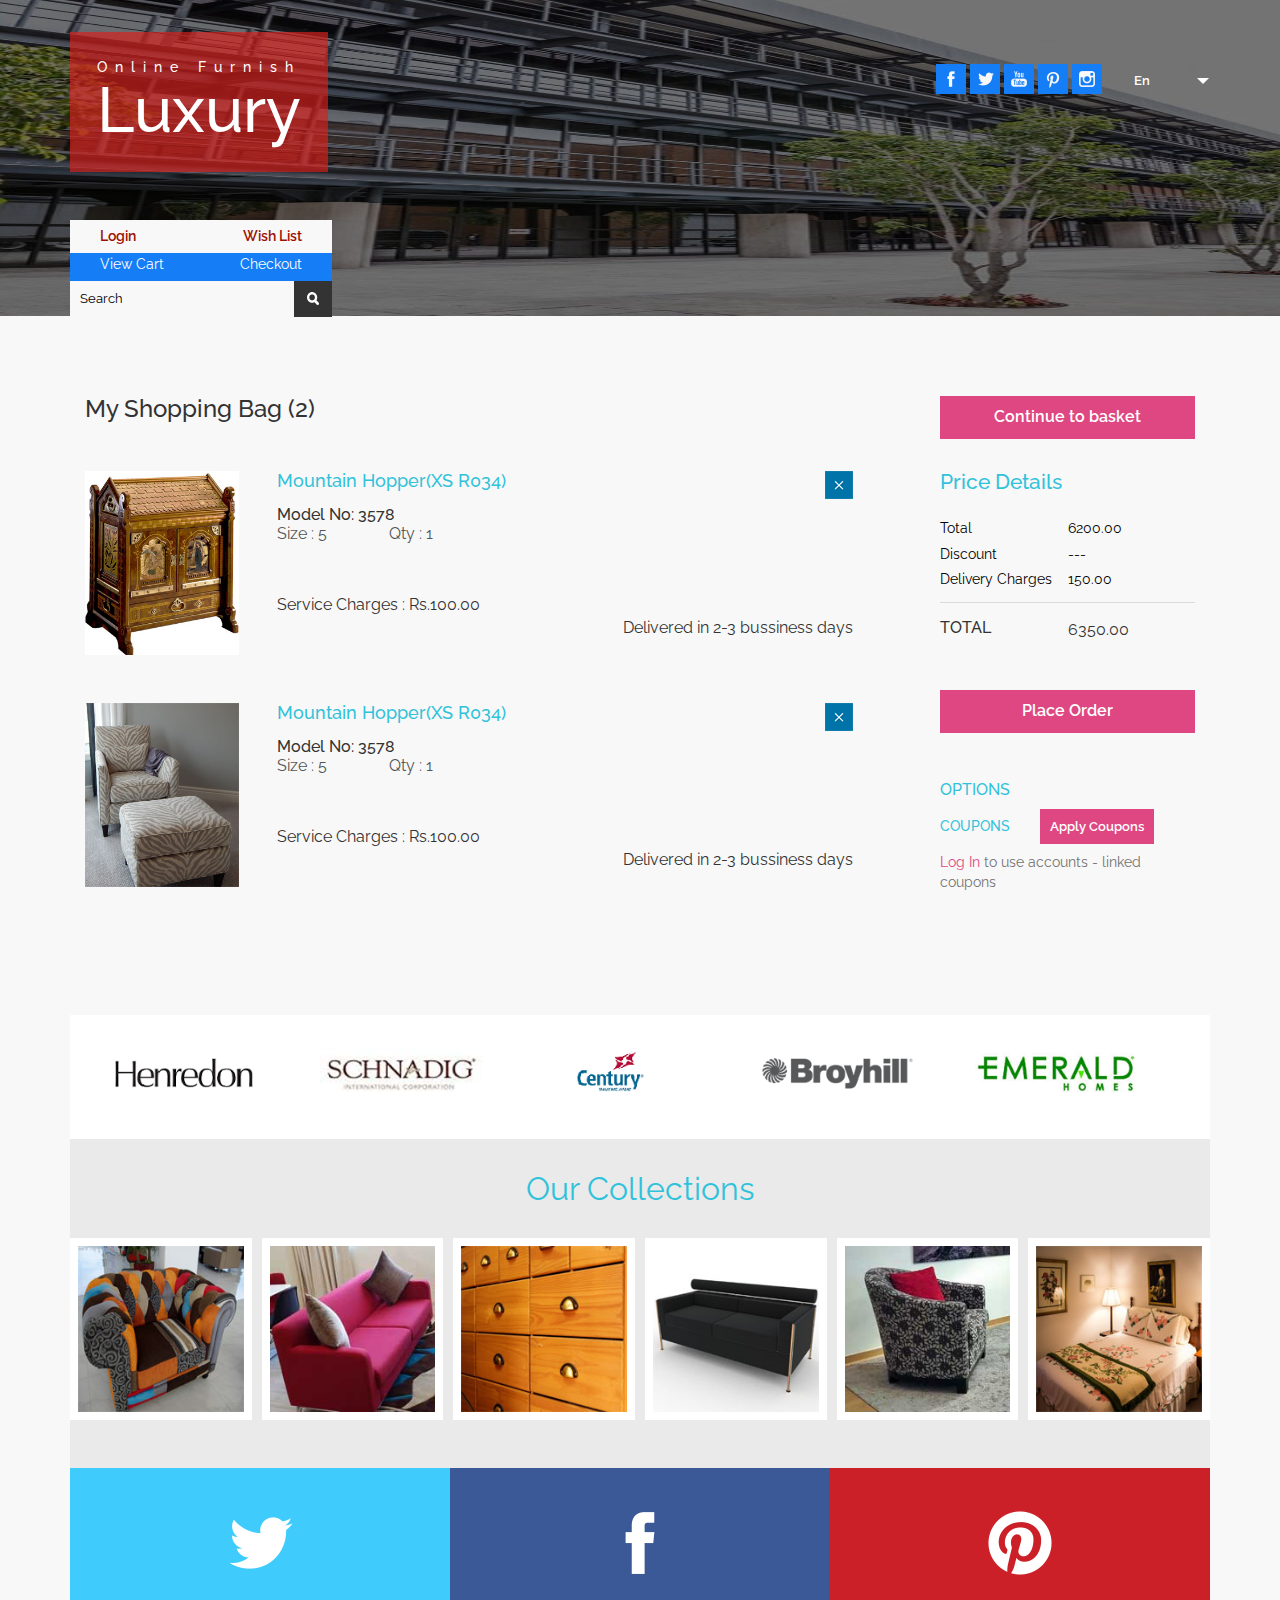
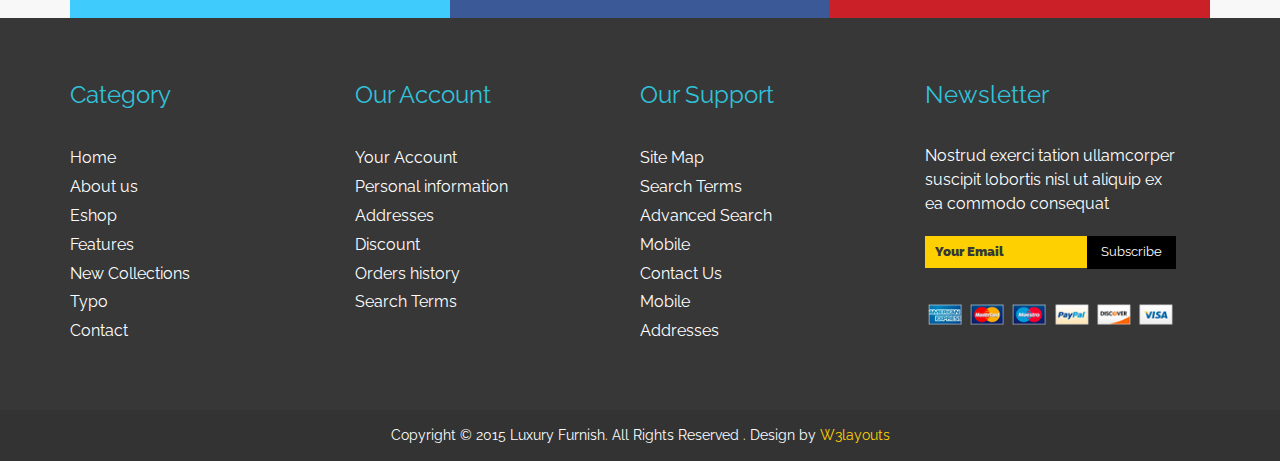
<file: luxury_furnish-web/web/checkout.html>
<!--A Design by W3layouts
Author: W3layout
Author URL: http://w3layouts.com
License: Creative Commons Attribution 3.0 Unported
License URL: http://creativecommons.org/licenses/by/3.0/
-->
<!DOCTYPE HTML>
<html>
<head>
<title>Luxury Furnish an E-Commerce online Shopping Category Flat Bootstarp responsive Website Template| Checkout :: w3layouts</title>
<meta name="viewport" content="width=device-width, initial-scale=1">
<meta http-equiv="Content-Type" content="text/html; charset=utf-8" />
<meta name="keywords" content="Luxury Furnish Responsive web template, Bootstrap Web Templates, Flat Web Templates, Andriod Compatible web template, 
Smartphone Compatible web template, free webdesigns for Nokia, Samsung, LG, SonyErricsson, Motorola web design" />
<script type="application/x-javascript"> addEventListener("load", function() { setTimeout(hideURLbar, 0); }, false); function hideURLbar(){ window.scrollTo(0,1); } </script>
<link href="css/bootstrap.css" rel='stylesheet' type='text/css' />
<!-- jQuery (necessary for Bootstrap's JavaScript plugins) -->
<script src="js/jquery.min.js"></script>
<!-- Custom Theme files -->
<link href="css/style.css" rel='stylesheet' type='text/css' />
<!-- Custom Theme files -->
<!--webfont-->
<link href='//fonts.googleapis.com/css?family=Raleway:100,200,300,400,500,600,700,800,900' rel='stylesheet' type='text/css'>
<!--//webfont-->
<script src="js/jquery.easydropdown.js"></script>
<!-- Add fancyBox main JS and CSS files -->
<script src="js/jquery.magnific-popup.js" type="text/javascript"></script>
<link href="css/magnific-popup.css" rel="stylesheet" type="text/css">
		<script>
			$(document).ready(function() {
				$('.popup-with-zoom-anim').magnificPopup({
					type: 'inline',
					fixedContentPos: false,
					fixedBgPos: true,
					overflowY: 'auto',
					closeBtnInside: true,
					preloader: false,
					midClick: true,
					removalDelay: 300,
					mainClass: 'my-mfp-zoom-in'
			});
		});
		</script>
</head>
<body>
   <div class="header">
	<div class="container">
		<div class="header-top">
      		<div class="logo">
				<a href="index.html"><h6>Online Furnish</h6><h2>Luxury</h2></a>
			 </div>
		   <div class="header_right">
			 <ul class="social">
				<li><a href=""> <i class="fb"> </i> </a></li>
				<li><a href=""><i class="tw"> </i> </a></li>
				<li><a href=""><i class="utube"> </i> </a></li>
				<li><a href=""><i class="pin"> </i> </a></li>
				<li><a href=""><i class="instagram"> </i> </a></li>
			 </ul>
		    <div class="lang_list">
			  <select tabindex="4" class="dropdown">
				<option value="" class="label" value="">En</option>
				<option value="1">English</option>
				<option value="2">French</option>
				<option value="3">German</option>
			  </select>
   			</div>
			<div class="clearfix"></div>
          </div>
          <div class="clearfix"></div>
		 </div>  
		 <div class="about_box">
			<ul class="login">
				<li class="login_text"><a href="login.html">Login</a></li>
				<li class="wish"><a href="checkout.html">Wish List</a></li>
				<div class='clearfix'></div>
		    </ul>
		    <ul class="quick_access">
				<li class="view_cart"><a href="checkout.html">View Cart</a></li>
				<li class="check"><a href="checkout.html">Checkout</a></li>
				<div class='clearfix'></div>
		     </ul>
			<div class="search">
			   <input type="text" value="Search" onfocus="this.value = '';" onblur="if (this.value == '') {this.value = 'Search';}">
			   <input type="submit" value="">
			</div>
		  </div>
		</div>
    </div>
    <div class="main">
	   <div class="container">
		  <div class="check_box">	 
		<div class="col-md-9 cart-items">
			 <h1>My Shopping Bag (2)</h1>
				<script>$(document).ready(function(c) {
					$('.close1').on('click', function(c){
						$('.cart-header').fadeOut('slow', function(c){
							$('.cart-header').remove();
						});
						});	  
					});
			   </script>
			 <div class="cart-header">
				 <div class="close1"> </div>
				 <div class="cart-sec simpleCart_shelfItem">
						<div class="cart-item cyc">
							 <img src="images/pic1.jpg" class="img-responsive" alt="">
						</div>
					   <div class="cart-item-info">
						<h3><a href="#">Mountain Hopper(XS R034)</a><span>Model No: 3578</span></h3>
						<ul class="qty">
							<li><p>Size : 5</p></li>
							<li><p>Qty : 1</p></li>
						</ul>
						<div class="delivery">
							 <p>Service Charges : Rs.100.00</p>
							 <span>Delivered in 2-3 bussiness days</span>
							 <div class="clearfix"></div>
				        </div>	
					   </div>
					   <div class="clearfix"></div>
											
				  </div>
			 </div>
			 <script>$(document).ready(function(c) {
					$('.close2').on('click', function(c){
							$('.cart-header2').fadeOut('slow', function(c){
						$('.cart-header2').remove();
					});
					});	  
					});
			 </script>
			 <div class="cart-header2">
				 <div class="close2"> </div>
				  <div class="cart-sec simpleCart_shelfItem">
						<div class="cart-item cyc">
							 <img src="images/pic2.jpg" class="img-responsive" alt="">
						</div>
					   <div class="cart-item-info">
						<h3><a href="#">Mountain Hopper(XS R034)</a><span>Model No: 3578</span></h3>
						<ul class="qty">
							<li><p>Size : 5</p></li>
							<li><p>Qty : 1</p></li>
						</ul>
							 <div class="delivery">
							 <p>Service Charges : Rs.100.00</p>
							 <span>Delivered in 2-3 bussiness days</span>
							 <div class="clearfix"></div>
				        </div>	
					   </div>
					   <div class="clearfix"></div>
											
				  </div>
			  </div>		
		 </div>
		 <div class="col-md-3 cart-total">
			 <a class="continue" href="#">Continue to basket</a>
			 <div class="price-details">
				 <h3>Price Details</h3>
				 <span>Total</span>
				 <span class="total1">6200.00</span>
				 <span>Discount</span>
				 <span class="total1">---</span>
				 <span>Delivery Charges</span>
				 <span class="total1">150.00</span>
				 <div class="clearfix"></div>				 
			 </div>	
			 <ul class="total_price">
			   <li class="last_price"> <h4>TOTAL</h4></li>	
			   <li class="last_price"><span>6350.00</span></li>
			   <div class="clearfix"> </div>
			 </ul>
			
			 
			 <div class="clearfix"></div>
			 <a class="order" href="#">Place Order</a>
			 <div class="total-item">
				 <h3>OPTIONS</h3>
				 <h4>COUPONS</h4>
				 <a class="cpns" href="#">Apply Coupons</a>
				 <p><a href="login.html">Log In</a> to use accounts - linked coupons</p>
			 </div>
			</div>
			<div class="clearfix"></div>
	 </div>
	     </div>
	    </div>
		<div class="container">
			<div class="brands">
				<ul class="brand_icons">
					<li><img src='images/icon1.png' class="img-responsive" alt=""/></li>
					<li><img src='images/icon2.png' class="img-responsive" alt=""/></li>
					<li><img src='images/icon3.png' class="img-responsive" alt=""/></li>
					<li><img src='images/icon4.png' class="img-responsive" alt=""/></li>
					<li class="last"><img src='images/icon5.png' class="img-responsive" alt=""/></li>
				</ul>
			</div>
	    </div>
	    <div class="container">
	      <div class="instagram_top">
	      	<div class="instagram text-center">
				<h3>Our Collections</h3>
			</div>
	        <ul class="instagram_grid">
			  <li><a class="popup-with-zoom-anim" href="#small-dialog1"><img src="images/i1.jpg" class="img-responsive"alt=""/></a></li>
			  <li><a class="popup-with-zoom-anim" href="#small-dialog1"><img src="images/i2.jpg" class="img-responsive" alt=""/></a></li>
			  <li><a class="popup-with-zoom-anim" href="#small-dialog1"><img src="images/i3.jpg" class="img-responsive" alt=""/></a></li>
			  <li><a class="popup-with-zoom-anim" href="#small-dialog1"><img src="images/i4.jpg" class="img-responsive" alt=""/></a></li>
			  <li><a class="popup-with-zoom-anim" href="#small-dialog1"><img src="images/i5.jpg" class="img-responsive" alt=""/></a></li>
			  <li class="last_instagram"><a class="popup-with-zoom-anim" href="#small-dialog1"><img src="images/i6.jpg" class="img-responsive" alt=""/></a></li>
			  <div class="clearfix"></div>
			  <div id="small-dialog1" class="mfp-hide">
				<div class="pop_up">
					<h4>A Sample Photo Stream</h4>
					<img src="images/i_zoom.jpg" class="img-responsive" alt=""/>
				</div>
			  </div>
			</ul>
		  </div>
	      <ul class="footer_social">			
			<li><a href="#"><i class="tw"> </i> </a></li>
			<li><a href="#"> <i class="fb"> </i> </a></li>
			<li><a href="#"><i class="pin"> </i> </a></li>
			<div class="clearfix"></div>
		   </ul>
	    </div>
        <div class="footer">
		<div class="container">
			<div class="footer-grid">
				<h3>Category</h3>
				<ul class="list1">
				  <li><a href="index.html">Home</a></li>
				  <li><a href="about.html">About us</a></li>
				  <li><a href="about.html">Eshop</a></li>
				  <li><a href="about.html">Features</a></li>
				  <li><a href="about.html">New Collections</a></li>
				  <li><a href="typo.html">Typo</a></li>
				  <li><a href="contact.html">Contact</a></li>
				</ul>
			</div>
			<div class="footer-grid">
				<h3>Our Account</h3>
				<ul class="list1">
				  <li><a href="login.html">Your Account</a></li>
				  <li><a href="contact.html">Personal information</a></li>
				  <li><a href="contact.html">Addresses</a></li>
				  <li><a href="#">Discount</a></li>
				  <li><a href="checkout.html">Orders history</a></li>
				  <li><a href="about.html">Search Terms</a></li>
				</ul>
			</div>
			<div class="footer-grid">
				<h3>Our Support</h3>
				<ul class="list1">
				  <li><a href="contact.html">Site Map</a></li>
				  <li><a href="about.html">Search Terms</a></li>
				  <li><a href="about.html">Advanced Search</a></li>
				  <li><a href="about.html">Mobile</a></li>
				  <li><a href="contact.html">Contact Us</a></li>
				  <li><a href="contact.html">Mobile</a></li>
				  <li><a href="contact.html">Addresses</a></li>
				</ul>
			</div>
			<div class="footer-grid">
				<h3>Newsletter</h3>
				<p class="footer_desc">Nostrud exerci tation ullamcorper suscipit lobortis nisl ut aliquip ex ea commodo consequat</p>
				<div class="search_footer">
				  <input type="text" class="text" value="Your Email" onfocus="this.value = '';" onblur="if (this.value == '') {this.value = 'Your Email';}">
				  <input type="submit" value="Subscribe">
				</div>
				<img src="images/payment.png" class="img-responsive" alt=""/>
			</div>
			 <div class="clearfix"> </div>
		</div>
	</div>
	<div class="footer_bottom">
		<div class="container">
			<div class="copy">
			   <p>Copyright &copy; 2015 Luxury Furnish. All Rights Reserved . Design by <a href="http://w3layouts.com/" target="_blank">W3layouts</a> </p>
			</div>
		</div>
	</div>
</body>
</html>
</file>
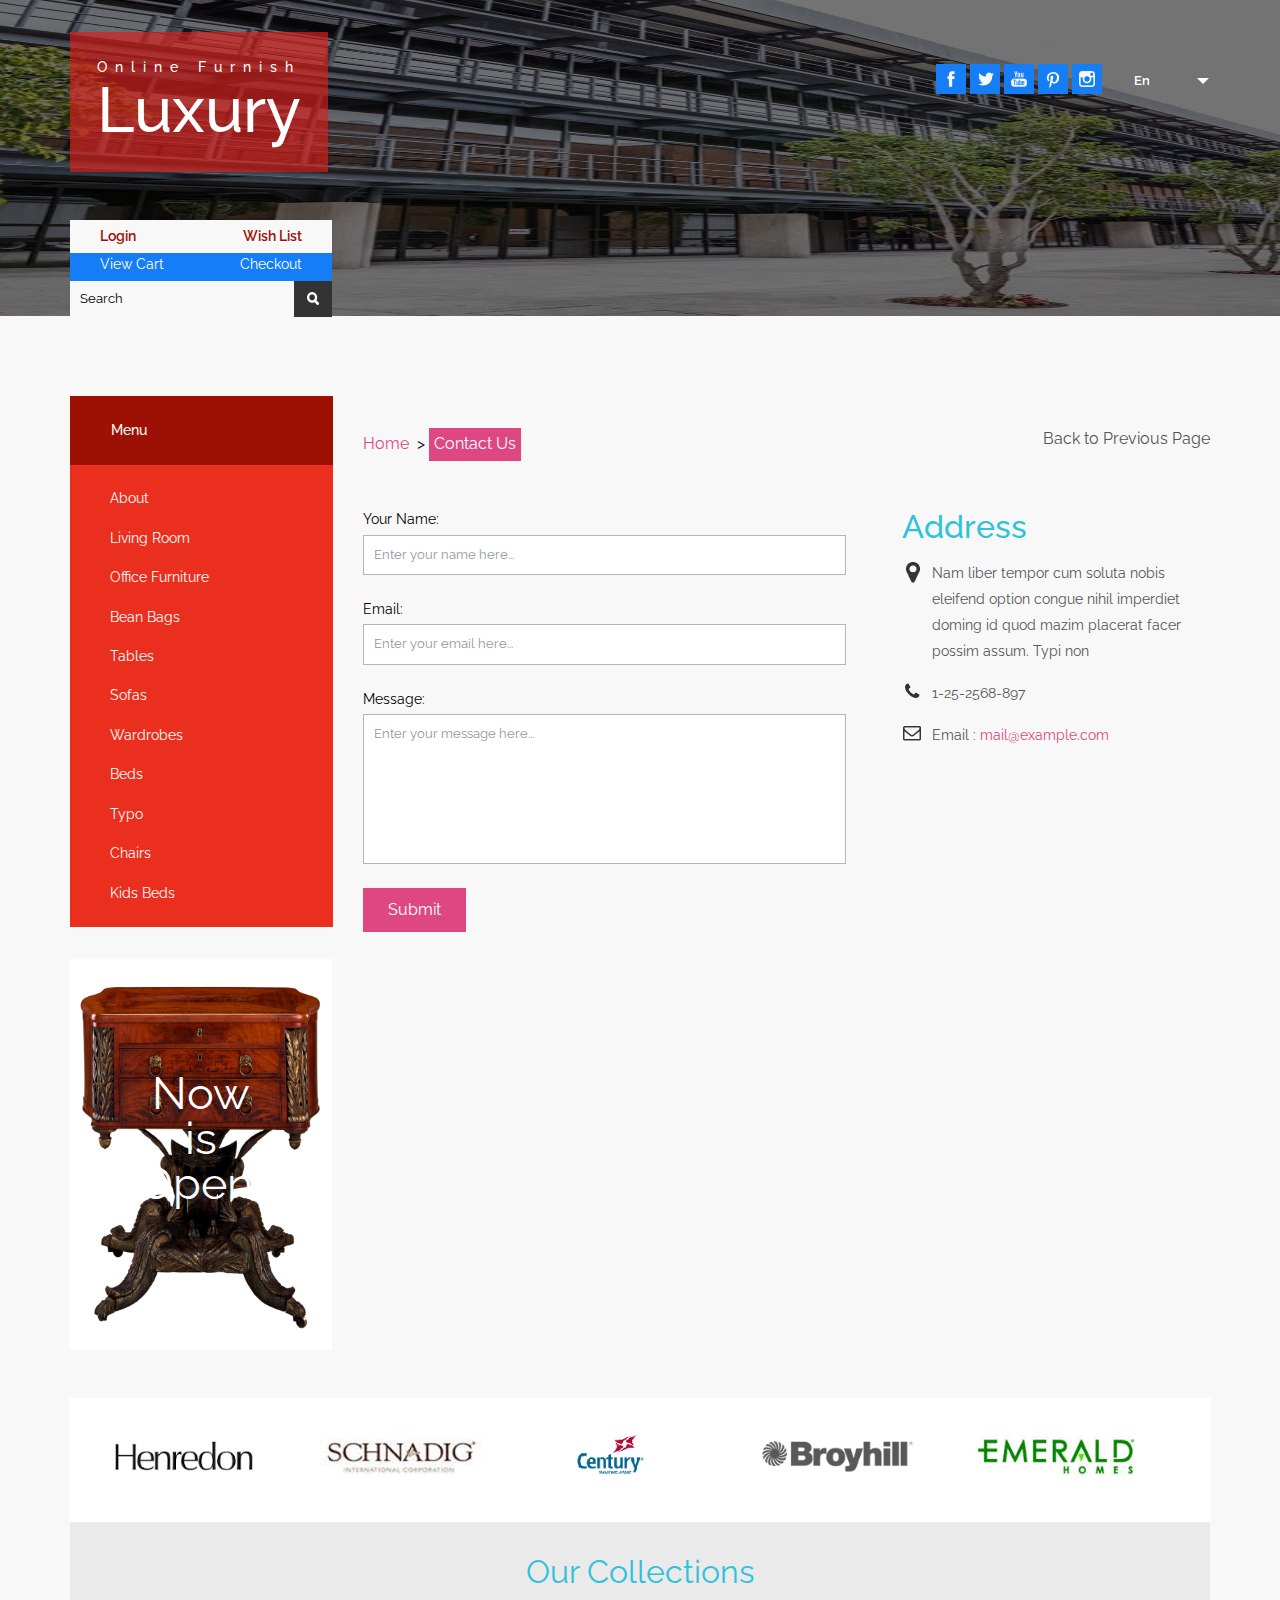
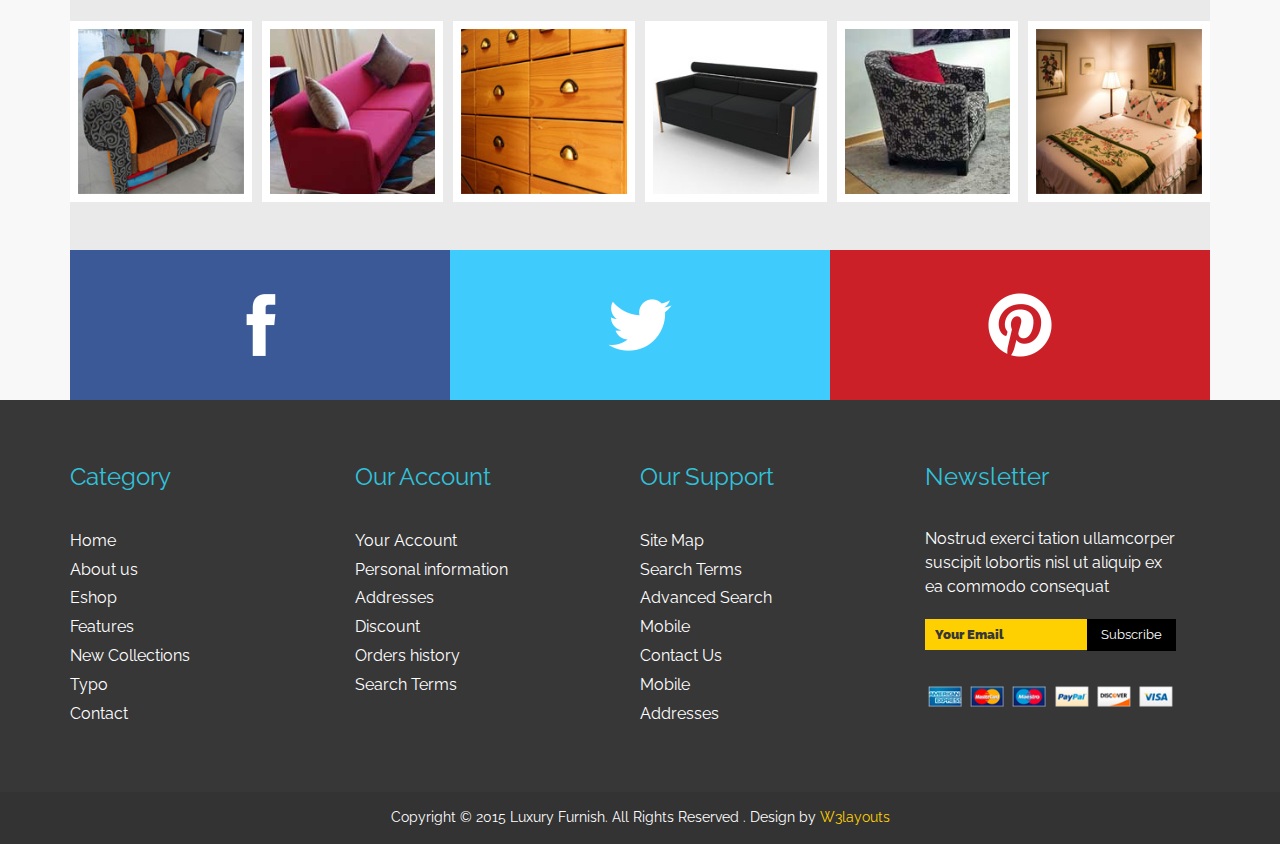
<file: luxury_furnish-web/web/contact.html>
<!--A Design by W3layouts
Author: W3layout
Author URL: http://w3layouts.com
License: Creative Commons Attribution 3.0 Unported
License URL: http://creativecommons.org/licenses/by/3.0/
-->
<!DOCTYPE HTML>
<html>
<head>
<title>Luxury Furnish an E-Commerce online Shopping Category Flat Bootstarp responsive Website Template| Contact :: w3layouts</title>
<meta name="viewport" content="width=device-width, initial-scale=1">
<meta http-equiv="Content-Type" content="text/html; charset=utf-8" />
<meta name="keywords" content="Luxury Furnish Responsive web template, Bootstrap Web Templates, Flat Web Templates, Andriod Compatible web template, 
Smartphone Compatible web template, free webdesigns for Nokia, Samsung, LG, SonyErricsson, Motorola web design" />
<script type="application/x-javascript"> addEventListener("load", function() { setTimeout(hideURLbar, 0); }, false); function hideURLbar(){ window.scrollTo(0,1); } </script>
<link href="css/bootstrap.css" rel='stylesheet' type='text/css' />
<!-- jQuery (necessary for Bootstrap's JavaScript plugins) -->
<script src="js/jquery.min.js"></script>
<!-- Custom Theme files -->
<link href="css/style.css" rel='stylesheet' type='text/css' />
<link href="css/component.css" rel='stylesheet' type='text/css' />
<!-- Custom Theme files -->
<!--webfont-->
<link href='//fonts.googleapis.com/css?family=Raleway:100,200,300,400,500,600,700,800,900' rel='stylesheet' type='text/css'>
<!--//webfont-->
<script src="js/jquery.easydropdown.js"></script>
<!-- Add fancyBox main JS and CSS files -->
<script src="js/jquery.magnific-popup.js" type="text/javascript"></script>
<link href="css/magnific-popup.css" rel="stylesheet" type="text/css">
		<script>
			$(document).ready(function() {
				$('.popup-with-zoom-anim').magnificPopup({
					type: 'inline',
					fixedContentPos: false,
					fixedBgPos: true,
					overflowY: 'auto',
					closeBtnInside: true,
					preloader: false,
					midClick: true,
					removalDelay: 300,
					mainClass: 'my-mfp-zoom-in'
			});
		});
		</script>
<!----details-product-slider--->
</head>
<body>
	 <div class="header">
	<div class="container">
		<div class="header-top">
      		<div class="logo">
				<a href="index.html"><h6>Online Furnish</h6><h2>Luxury</h2></a>
			 </div>
		   <div class="header_right">
			 <ul class="social">
				<li><a href=""> <i class="fb"> </i> </a></li>
				<li><a href=""><i class="tw"> </i> </a></li>
				<li><a href=""><i class="utube"> </i> </a></li>
				<li><a href=""><i class="pin"> </i> </a></li>
				<li><a href=""><i class="instagram"> </i> </a></li>
			 </ul>
		    <div class="lang_list">
			  <select tabindex="4" class="dropdown">
				<option value="" class="label" value="">En</option>
				<option value="1">English</option>
				<option value="2">French</option>
				<option value="3">German</option>
			  </select>
   			</div>
			<div class="clearfix"></div>
          </div>
          <div class="clearfix"></div>
		 </div>  
		 <div class="about_box">
			<ul class="login">
				<li class="login_text"><a href="login.html">Login</a></li>
				<li class="wish"><a href="checkout.html">Wish List</a></li>
				<div class='clearfix'></div>
		    </ul>
		    <ul class="quick_access">
				<li class="view_cart"><a href="checkout.html">View Cart</a></li>
				<li class="check"><a href="checkout.html">Checkout</a></li>
				<div class='clearfix'></div>
		     </ul>
			<div class="search">
			   <input type="text" value="Search" onfocus="this.value = '';" onblur="if (this.value == '') {this.value = 'Search';}">
			   <input type="submit" value="">
			</div>
		  </div>
		</div>
    </div> 
	<div class="main">
		<div class="content_box">
			<div class="container">
				<div class="row">
					<div class="col-md-3">
						<div class="menu_box">
							<h3 class="menu_head">Menu</h3>
							 <ul class="nav">
								<li><a href="about.html">About</a></li>
								<li><a href="about.html">Living Room</a></li>
								<li><a href="about.html">Office Furniture</a></li>
								<li><a href="about.html">Bean Bags</a></li>
								<li><a href="about.html">Tables</a></li>
								<li><a href="about.html">Sofas</a></li>
								<li><a href="about.html">Wardrobes</a></li>
								<li><a href="about.html">Beds</a></li>
								<li><a href="typo.html">Typo</a></li>
								<li><a href="about.html">Chairs</a></li>
								<li><a href="about.html">Kids Beds</a></li>
							 </ul>
						</div>
						<div class="side_banner">
							<div class="banner_img"><img src="images/pic9.jpg" class="img-responsive" alt=""/></div>
							<div class="banner_holder">
								<h3>Now <br> is <br> Open!</h3>
							</div>
						</div>
					</div>
					<div class="col-md-9">
						<div class="dreamcrub">
							<ul class="breadcrumbs">
								<li class="home">
									<a href="index.html" title="Go to Home Page">Home</a>&nbsp;
									<span>&gt;</span>
								</li>
								<li class="women">Contact Us</li>
							</ul>
							<ul class="previous">
								<li><a href="index.html">Back to Previous Page</a></li>
							</ul>
							<div class="clearfix"></div>
						</div>
						<div class="singel_right">
							<div class="lcontact span_1_of_contact">
								<div class="contact-form">
									<form>
										<p class="comment-form-author"><label for="author">Your Name:</label>
											<input type="text" class="textbox" value="Enter your name here..." onfocus="this.value = '';" onblur="if (this.value == '') {this.value = 'Enter your name here...';}">
										</p>
										<p class="comment-form-author"><label for="author">Email:</label>
										   <input type="text" class="textbox" value="Enter your email here..." onfocus="this.value = '';" onblur="if (this.value == '') {this.value = 'Email';}">
										</p>
										<p class="comment-form-author"><label for="author">Message:</label>
										  <textarea value="Enter your message here..." onfocus="this.value = '';" onblur="if (this.value == '') {this.value = 'Message';}">Enter your message here...</textarea>
										</p>
										<input name="submit" type="submit" id="submit" value="Submit">
									</form>
								</div>
							</div>
							<div class="contact_grid span_2_of_contact_right">
								<h3>Address</h3>
								<div class="address">
									<i class="pin_icon"></i>
									<div class="contact_address">
									  Nam liber tempor cum soluta nobis eleifend option congue nihil imperdiet doming id quod mazim placerat facer possim assum. Typi non
									</div>
									<div class="clearfix"></div>
								</div>
								<div class="address">
									<i class="phone"></i>
									<div class="contact_address">
									   1-25-2568-897
									</div>
									<div class="clearfix"></div>
								</div>
								<div class="address">
									<i class="mail"></i>
									<div class="contact_email">
										<p>Email : <a href="mailto:example@mail.com">mail@example.com</a></p>
									</div>
									<div class="clearfix"></div>
								</div>
							</div>
							<div class="clearfix"></div>
						</div>
						<div class="map">   	 
							<iframe width="100%" height="350" frameborder="0" scrolling="no" marginheight="0" marginwidth="0" src="https://maps.google.co.in/maps?f=q&amp;source=s_q&amp;hl=en&amp;geocode=&amp;q=Lighthouse+Point,+FL,+United+States&amp;aq=4&amp;oq=light&amp;sll=26.275636,-80.087265&amp;sspn=0.04941,0.104628&amp;ie=UTF8&amp;hq=&amp;hnear=Lighthouse+Point,+Broward,+Florida,+United+States&amp;t=m&amp;z=14&amp;ll=26.275636,-80.087265&amp;output=embed"></iframe><br><small><a href="https://maps.google.co.in/maps?f=q&amp;source=embed&amp;hl=en&amp;geocode=&amp;q=Lighthouse+Point,+FL,+United+States&amp;aq=4&amp;oq=light&amp;sll=26.275636,-80.087265&amp;sspn=0.04941,0.104628&amp;ie=UTF8&amp;hq=&amp;hnear=Lighthouse+Point,+Broward,+Florida,+United+States&amp;t=m&amp;z=14&amp;ll=26.275636,-80.087265" style="color:#666;text-align:left;font-size:12px"></a></small>
						</div>
					</div>
				</div>
			</div>
	    </div>
	</div>
		<div class="container">
			<div class="brands">
				<ul class="brand_icons">
					<li><img src='images/icon1.png' class="img-responsive" alt=""/></li>
					<li><img src='images/icon2.png' class="img-responsive" alt=""/></li>
					<li><img src='images/icon3.png' class="img-responsive" alt=""/></li>
					<li><img src='images/icon4.png' class="img-responsive" alt=""/></li>
					<li class="last"><img src='images/icon5.png' class="img-responsive" alt=""/></li>
				</ul>
			</div>
	    </div>
	    <div class="container">
	      <div class="instagram_top">
	      	<div class="instagram text-center">
				<h3>Our Collections</h3>
			</div>
	        <ul class="instagram_grid">
			  <li><a class="popup-with-zoom-anim" href="#small-dialog1"><img src="images/i1.jpg" class="img-responsive"alt=""/></a></li>
			  <li><a class="popup-with-zoom-anim" href="#small-dialog1"><img src="images/i2.jpg" class="img-responsive" alt=""/></a></li>
			  <li><a class="popup-with-zoom-anim" href="#small-dialog1"><img src="images/i3.jpg" class="img-responsive" alt=""/></a></li>
			  <li><a class="popup-with-zoom-anim" href="#small-dialog1"><img src="images/i4.jpg" class="img-responsive" alt=""/></a></li>
			  <li><a class="popup-with-zoom-anim" href="#small-dialog1"><img src="images/i5.jpg" class="img-responsive" alt=""/></a></li>
			  <li class="last_instagram"><a class="popup-with-zoom-anim" href="#small-dialog1"><img src="images/i6.jpg" class="img-responsive" alt=""/></a></li>
			  <div class="clearfix"></div>
			  <div id="small-dialog1" class="mfp-hide">
				<div class="pop_up">
					<h4>A Sample Photo Stream</h4>
					<img src="images/i_zoom.jpg" class="img-responsive" alt=""/>
				</div>
			  </div>
			</ul>
		  </div>
	      <ul class="footer_social">
			<li><a href="#"> <i class="fb"> </i> </a></li>
			<li><a href="#"><i class="tw"> </i> </a></li>
			<li><a href="#"><i class="pin"> </i> </a></li>
			<div class="clearfix"></div>
		   </ul>
	    </div>
        <div class="footer">
		<div class="container">
			<div class="footer-grid">
				<h3>Category</h3>
				<ul class="list1">
				  <li><a href="index.html">Home</a></li>
				  <li><a href="about.html">About us</a></li>
				  <li><a href="about.html">Eshop</a></li>
				  <li><a href="about.html">Features</a></li>
				  <li><a href="about.html">New Collections</a></li>
				  <li><a href="typo.html">Typo</a></li>
				  <li><a href="contact.html">Contact</a></li>
				</ul>
			</div>
			<div class="footer-grid">
				<h3>Our Account</h3>
				<ul class="list1">
				  <li><a href="login.html">Your Account</a></li>
				  <li><a href="contact.html">Personal information</a></li>
				  <li><a href="contact.html">Addresses</a></li>
				  <li><a href="#">Discount</a></li>
				  <li><a href="checkout.html">Orders history</a></li>
				  <li><a href="about.html">Search Terms</a></li>
				</ul>
			</div>
			<div class="footer-grid">
				<h3>Our Support</h3>
				<ul class="list1">
				  <li><a href="contact.html">Site Map</a></li>
				  <li><a href="about.html">Search Terms</a></li>
				  <li><a href="about.html">Advanced Search</a></li>
				  <li><a href="about.html">Mobile</a></li>
				  <li><a href="contact.html">Contact Us</a></li>
				  <li><a href="contact.html">Mobile</a></li>
				  <li><a href="contact.html">Addresses</a></li>
				</ul>
			</div>
			<div class="footer-grid">
				<h3>Newsletter</h3>
				<p class="footer_desc">Nostrud exerci tation ullamcorper suscipit lobortis nisl ut aliquip ex ea commodo consequat</p>
				<div class="search_footer">
				  <input type="text" class="text" value="Your Email" onfocus="this.value = '';" onblur="if (this.value == '') {this.value = 'Your Email';}">
				  <input type="submit" value="Subscribe">
				</div>
				<img src="images/payment.png" class="img-responsive" alt=""/>
			</div>
			 <div class="clearfix"> </div>
		</div>
	</div>
	<div class="footer_bottom">
		<div class="container">
			<div class="copy">
			   <p>Copyright &copy; 2015 Luxury Furnish. All Rights Reserved . Design by <a href="http://w3layouts.com/" target="_blank">W3layouts</a> </p>
			</div>
		</div>
	</div>
</body>
</html>
</file>
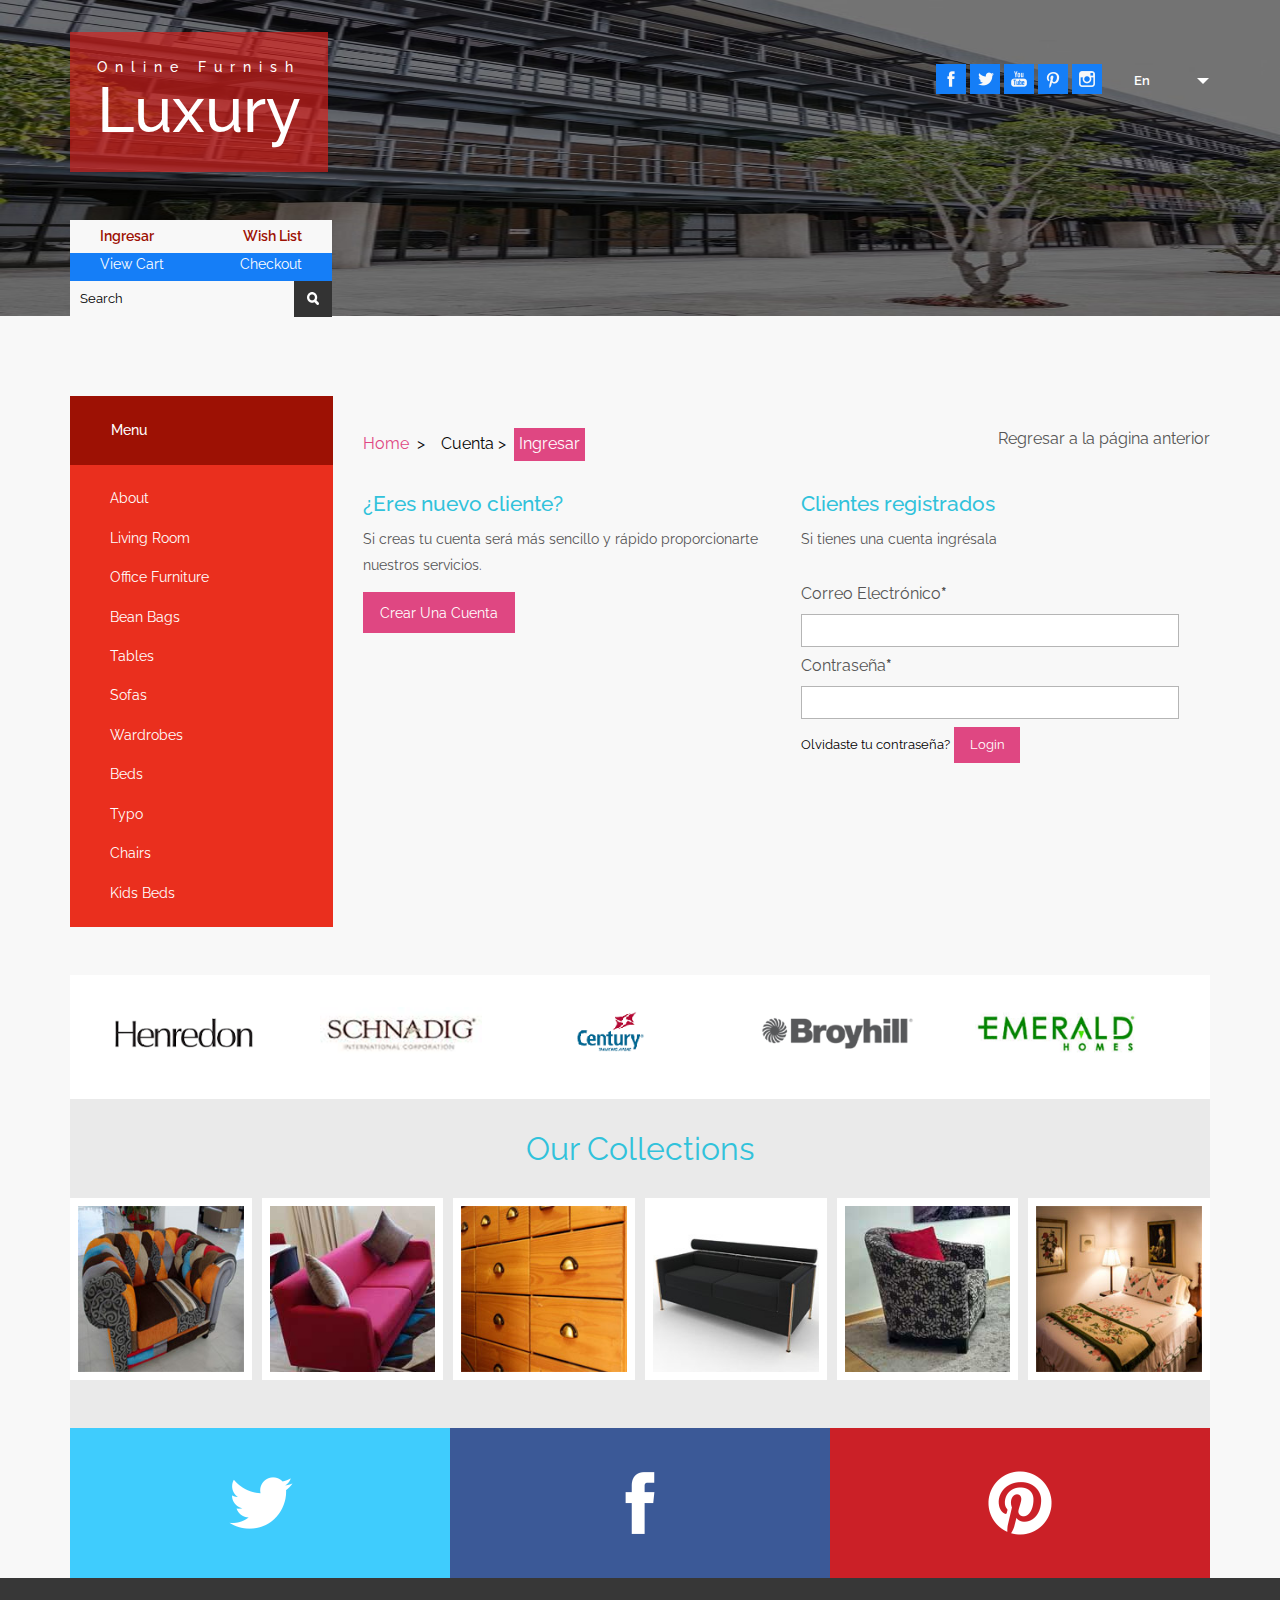
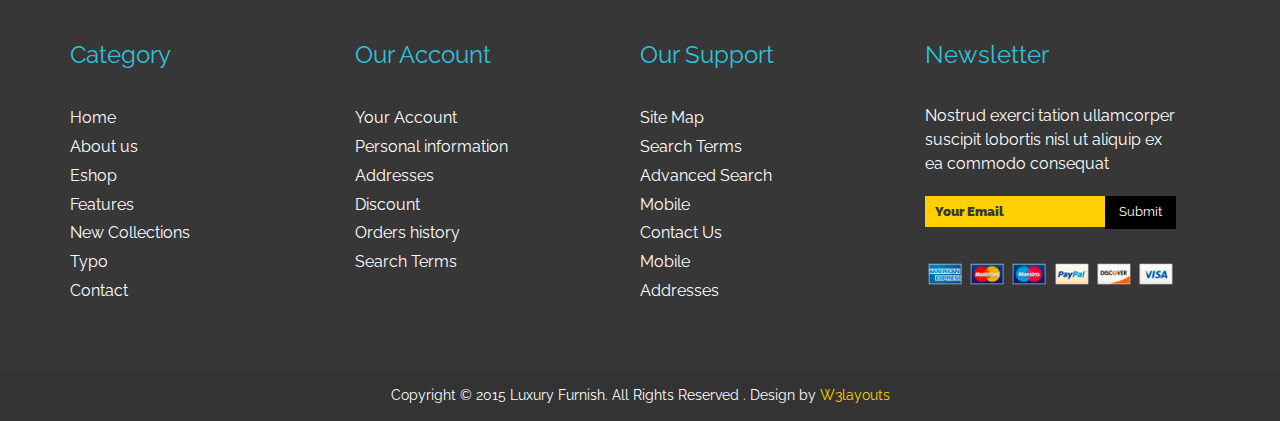
<file: luxury_furnish-web/web/login.html>
<!--A Design by W3layouts
Author: W3layout
Author URL: http://w3layouts.com
License: Creative Commons Attribution 3.0 Unported
License URL: http://creativecommons.org/licenses/by/3.0/
-->
<!DOCTYPE HTML>
<html>
<head>
<title>Argos | Login :: w3layouts</title>
<meta name="viewport" content="width=device-width, initial-scale=1">
<meta http-equiv="Content-Type" content="text/html; charset=utf-8" />
<meta name="keywords" content="Luxury Furnish Responsive web template, Bootstrap Web Templates, Flat Web Templates, Andriod Compatible web template, 
Smartphone Compatible web template, free webdesigns for Nokia, Samsung, LG, SonyErricsson, Motorola web design" />
<script type="application/x-javascript"> addEventListener("load", function() { setTimeout(hideURLbar, 0); }, false); function hideURLbar(){ window.scrollTo(0,1); } </script>
<link href="css/bootstrap.css" rel='stylesheet' type='text/css' />
<!-- jQuery (necessary for Bootstrap's JavaScript plugins) -->
<script src="js/jquery.min.js"></script>
<!-- Custom Theme files -->
<link href="css/style.css" rel='stylesheet' type='text/css' />
<!-- Custom Theme files -->
<!--webfont-->
<link href='//fonts.googleapis.com/css?family=Raleway:100,200,300,400,500,600,700,800,900' rel='stylesheet' type='text/css'>
<!--//webfont-->
<script src="js/jquery.easydropdown.js"></script>
<!-- Add fancyBox main JS and CSS files -->
<script src="js/jquery.magnific-popup.js" type="text/javascript"></script>
<link href="css/magnific-popup.css" rel="stylesheet" type="text/css">
		<script>
			$(document).ready(function() {
				$('.popup-with-zoom-anim').magnificPopup({
					type: 'inline',
					fixedContentPos: false,
					fixedBgPos: true,
					overflowY: 'auto',
					closeBtnInside: true,
					preloader: false,
					midClick: true,
					removalDelay: 300,
					mainClass: 'my-mfp-zoom-in'
			});
		});
		</script>
<!----details-product-slider--->
</head>
<body>
   <div class="header">
	<div class="container">
		<div class="header-top">
      		<div class="logo">
				<a href="index.html"><h6>Online Furnish</h6><h2>Luxury</h2></a>
			 </div>
		   <div class="header_right">
			 <ul class="social">
				<li><a href=""> <i class="fb"> </i> </a></li>
				<li><a href=""><i class="tw"> </i> </a></li>
				<li><a href=""><i class="utube"> </i> </a></li>
				<li><a href=""><i class="pin"> </i> </a></li>
				<li><a href=""><i class="instagram"> </i> </a></li>
			 </ul>
		    <div class="lang_list">
			  <select tabindex="4" class="dropdown">
				<option value="" class="label" value="">En</option>
				<option value="1">English</option>
				<option value="2">French</option>
				<option value="3">German</option>
			  </select>
   			</div>
			<div class="clearfix"></div>
          </div>
          <div class="clearfix"></div>
		 </div>  
		 <div class="about_box">
			<ul class="login">
				<li class="login_text"><a href="login.html">Ingresar</a></li>
				<li class="wish"><a href="checkout.html">Wish List</a></li>
				<div class='clearfix'></div>
		    </ul>
		    <ul class="quick_access">
				<li class="view_cart"><a href="checkout.html">View Cart</a></li>
				<li class="check"><a href="checkout.html">Checkout</a></li>
				<div class='clearfix'></div>
		     </ul>
			<div class="search">
			   <input type="text" value="Search" onfocus="this.value = '';" onblur="if (this.value == '') {this.value = 'Search';}">
			   <input type="submit" value="">
			</div>
		  </div>
		</div>
    </div>
   <div class="main">
	  <div class="content_box">
		<div class="container">
			<div class="row">
				<div class="col-md-3">
					<div class="menu_box">
				   	  	<h3 class="menu_head">Menu</h3>
				   	     <ul class="nav">
					   	  	<li><a href="about.html">About</a></li>
					   	  	<li><a href="about.html">Living Room</a></li>
					   	  	<li><a href="about.html">Office Furniture</a></li>
					   	  	<li><a href="about.html">Bean Bags</a></li>
					   	  	<li><a href="about.html">Tables</a></li>
					   	  	<li><a href="about.html">Sofas</a></li>
					   	  	<li><a href="about.html">Wardrobes</a></li>
					   	  	<li><a href="about.html">Beds</a></li>
					   	  	<li><a href="typo.html">Typo</a></li>
					   	  	<li><a href="about.html">Chairs</a></li>
					   	  	<li><a href="about.html">Kids Beds</a></li>
					   	 </ul>
			   	    </div>
			   	 </div>
			  <div class="col-md-9">
			    <div class="dreamcrub">
			   	 <ul class="breadcrumbs">
                    <li class="home">
                       <a href="index.html" title="Go to Home Page">Home</a>&nbsp;
                       <span>&gt;</span>
                    </li>
                    <li class="home">&nbsp;
                        &nbsp;Cuenta
                        <span>&gt;</span>&nbsp;
                    </li>
                    <li class="women">
                       Ingresar
                    </li>
                </ul>
                <ul class="previous">
                	<li><a href="index.html">Regresar a la página anterior</a></li>
                </ul>
                <div class="clearfix"></div>
			   </div>
			   <div class="account_grid">
			   <div class="col-md-6 login-left">
			  	 <h3>¿Eres nuevo cliente?</h3>
				 <p>Si creas tu cuenta será más sencillo y rápido proporcionarte nuestros servicios.</p>
				 <a class="acount-btn" href="register.html">Crear una Cuenta</a>
			   </div>
			   <div class="col-md-6 login-right">
			  	<h3>Clientes registrados</h3>
				<p>Si tienes una cuenta ingrésala</p>
				<form>
				  <div>
					<span>Correo Electrónico<label>*</label></span>
					<input type="text"> 
				  </div>
				  <div>
					<span>Contraseña<label>*</label></span>
					<input type="text"> 
				  </div>
				  <a class="forgot" href="#">Olvidaste tu contraseña?</a>
				  <input type="submit" value="Login">
			    </form>
			   </div>	
			   <div class="clearfix"> </div>
			 </div>
		   </div>
		  </div>
	     </div>
	    </div>
	    </div>
		<div class="container">
			<div class="brands">
				<ul class="brand_icons">
					<li><img src='images/icon1.png' class="img-responsive" alt=""/></li>
					<li><img src='images/icon2.png' class="img-responsive" alt=""/></li>
					<li><img src='images/icon3.png' class="img-responsive" alt=""/></li>
					<li><img src='images/icon4.png' class="img-responsive" alt=""/></li>
					<li class="last"><img src='images/icon5.png' class="img-responsive" alt=""/></li>
				</ul>
			</div>
	    </div>
	    <div class="container">
	      <div class="instagram_top">
	      	<div class="instagram text-center">
				<h3>Our Collections</h3>
			</div>
	        <ul class="instagram_grid">
			  <li><a class="popup-with-zoom-anim" href="#small-dialog1"><img src="images/i1.jpg" class="img-responsive"alt=""/></a></li>
			  <li><a class="popup-with-zoom-anim" href="#small-dialog1"><img src="images/i2.jpg" class="img-responsive" alt=""/></a></li>
			  <li><a class="popup-with-zoom-anim" href="#small-dialog1"><img src="images/i3.jpg" class="img-responsive" alt=""/></a></li>
			  <li><a class="popup-with-zoom-anim" href="#small-dialog1"><img src="images/i4.jpg" class="img-responsive" alt=""/></a></li>
			  <li><a class="popup-with-zoom-anim" href="#small-dialog1"><img src="images/i5.jpg" class="img-responsive" alt=""/></a></li>
			  <li class="last_instagram"><a class="popup-with-zoom-anim" href="#small-dialog1"><img src="images/i6.jpg" class="img-responsive" alt=""/></a></li>
			  <div class="clearfix"></div>
			  <div id="small-dialog1" class="mfp-hide">
				<div class="pop_up">
					<h4>A Sample Photo Stream</h4>
					<img src="images/i_zoom.jpg" class="img-responsive" alt=""/>
				</div>
			  </div>
			</ul>
		  </div>
	      <ul class="footer_social">			
			<li><a href="#"><i class="tw"> </i> </a></li>
			<li><a href="#"> <i class="fb"> </i> </a></li>
			<li><a href="#"><i class="pin"> </i> </a></li>
			<div class="clearfix"></div>
		   </ul>
	    </div>
        <div class="footer">
		<div class="container">
			<div class="footer-grid">
				<h3>Category</h3>
				<ul class="list1">
				  <li><a href="index.html">Home</a></li>
				  <li><a href="about.html">About us</a></li>
				  <li><a href="about.html">Eshop</a></li>
				  <li><a href="about.html">Features</a></li>
				  <li><a href="about.html">New Collections</a></li>
				  <li><a href="typo.html">Typo</a></li>
				  <li><a href="contact.html">Contact</a></li>
				</ul>
			</div>
			<div class="footer-grid">
				<h3>Our Account</h3>
				<ul class="list1">
				  <li><a href="login.html">Your Account</a></li>
				  <li><a href="contact.html">Personal information</a></li>
				  <li><a href="contact.html">Addresses</a></li>
				  <li><a href="#">Discount</a></li>
				  <li><a href="checkout.html">Orders history</a></li>
				  <li><a href="about.html">Search Terms</a></li>
				</ul>
			</div>
			<div class="footer-grid">
				<h3>Our Support</h3>
				<ul class="list1">
				  <li><a href="contact.html">Site Map</a></li>
				  <li><a href="about.html">Search Terms</a></li>
				  <li><a href="about.html">Advanced Search</a></li>
				  <li><a href="about.html">Mobile</a></li>
				  <li><a href="contact.html">Contact Us</a></li>
				  <li><a href="contact.html">Mobile</a></li>
				  <li><a href="contact.html">Addresses</a></li>
				</ul>
			</div>
			<div class="footer-grid">
				<h3>Newsletter</h3>
				<p class="footer_desc">Nostrud exerci tation ullamcorper suscipit lobortis nisl ut aliquip ex ea commodo consequat</p>
				<div class="search_footer">
				  <input type="text" class="text" value="Your Email" onfocus="this.value = '';" onblur="if (this.value == '') {this.value = 'Your Email';}">
				  <input type="submit" value="Submit">
				</div>
				<img src="images/payment.png" class="img-responsive" alt=""/>
			</div>
			 <div class="clearfix"> </div>
		</div>
	</div>
	<div class="footer_bottom">
		<div class="container">
			<div class="copy">
			   <p>Copyright &copy; 2015 Luxury Furnish. All Rights Reserved . Design by <a href="http://w3layouts.com/" target="_blank">W3layouts</a> </p>
			</div>
		</div>
	</div>
</body>
</html>
</file>
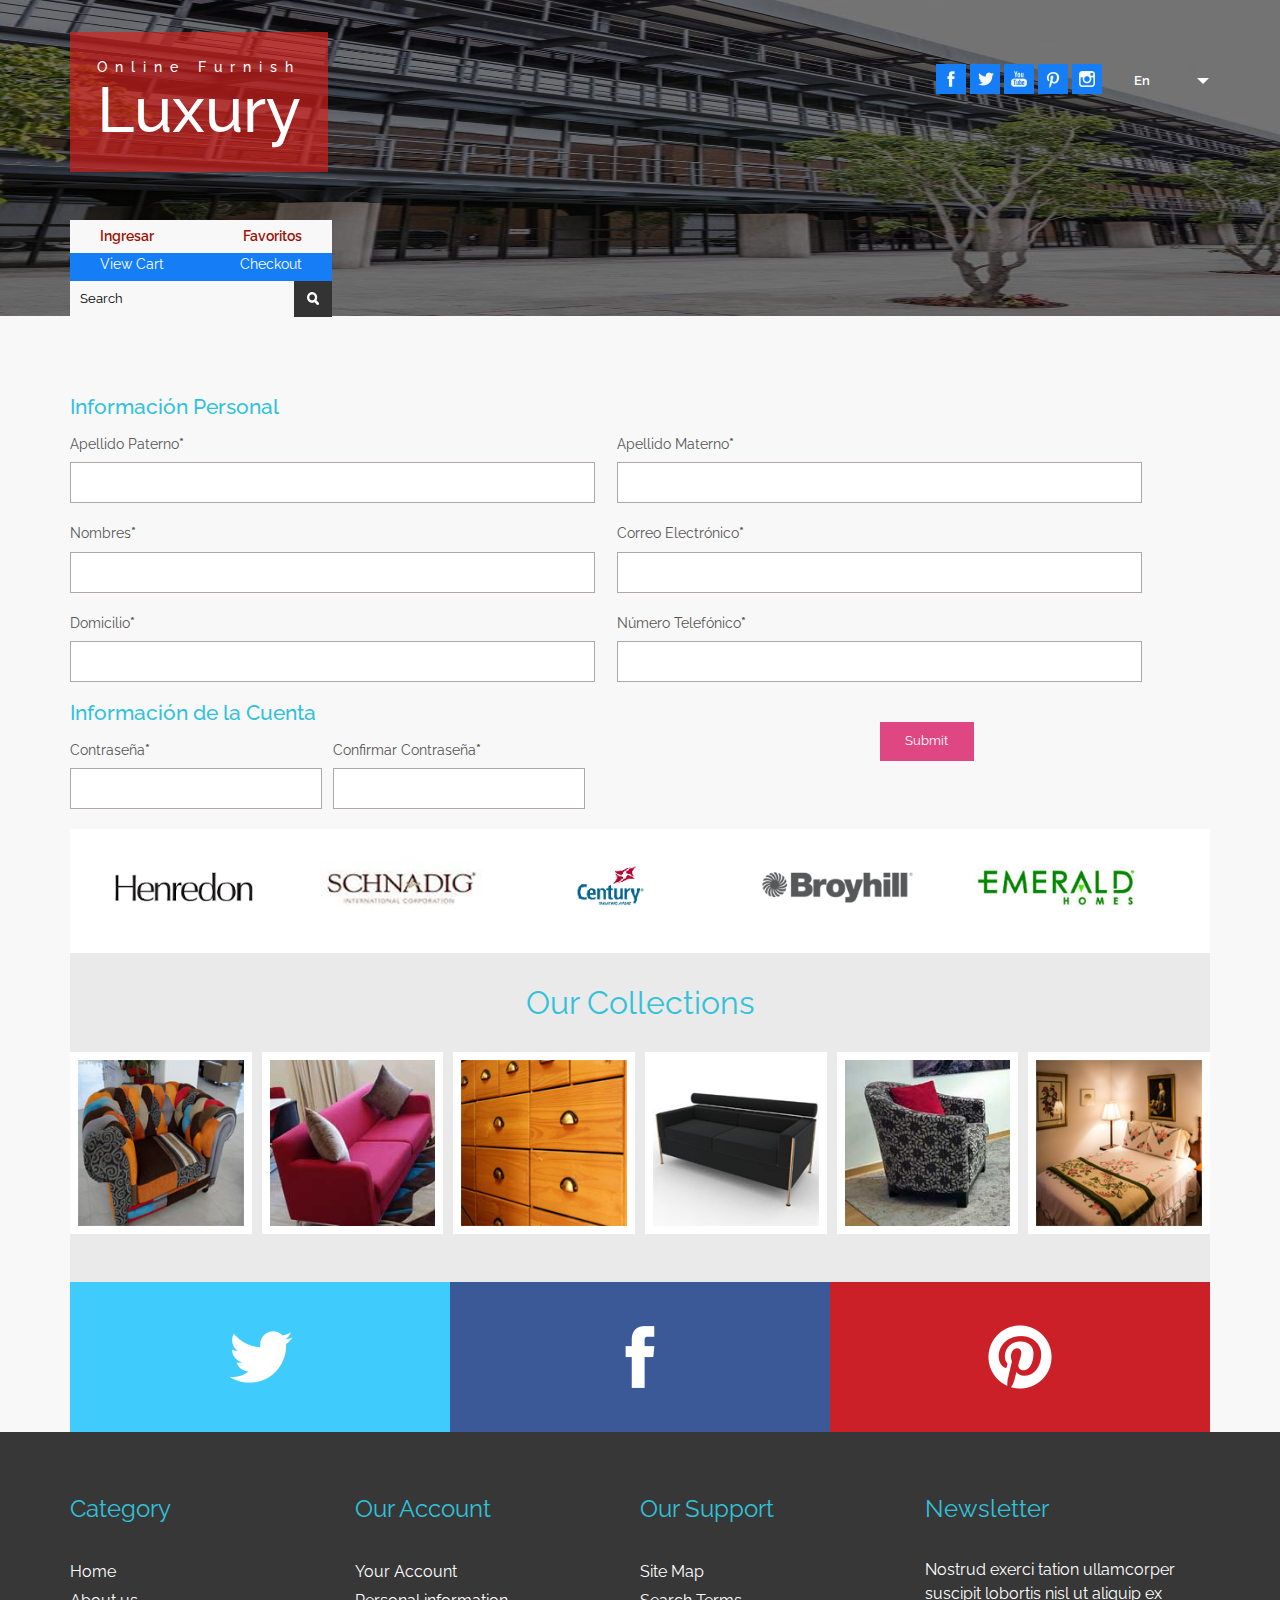
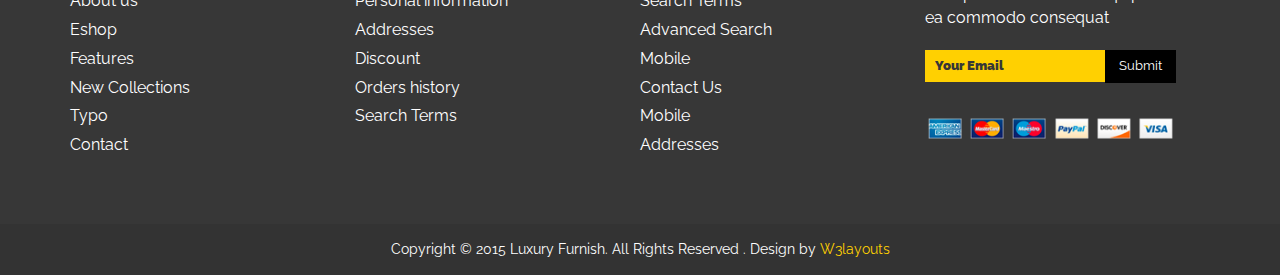
<file: luxury_furnish-web/web/register.html>
<!--A Design by W3layouts
Author: W3layout
Author URL: http://w3layouts.com
License: Creative Commons Attribution 3.0 Unported
License URL: http://creativecommons.org/licenses/by/3.0/
-->
<!DOCTYPE HTML>
<html>
<head>
<title>Luxury Furnish an E-Commerce online Shopping Category Flat Bootstarp responsive Website Template| Register :: w3layouts</title>
<meta name="viewport" content="width=device-width, initial-scale=1">
<meta http-equiv="Content-Type" content="text/html; charset=utf-8" />
<meta name="keywords" content="Luxury Furnish Responsive web template, Bootstrap Web Templates, Flat Web Templates, Andriod Compatible web template, 
Smartphone Compatible web template, free webdesigns for Nokia, Samsung, LG, SonyErricsson, Motorola web design" />
<script type="application/x-javascript"> addEventListener("load", function() { setTimeout(hideURLbar, 0); }, false); function hideURLbar(){ window.scrollTo(0,1); } </script>
<link href="css/bootstrap.css" rel='stylesheet' type='text/css' />
<!-- jQuery (necessary for Bootstrap's JavaScript plugins) -->
<script src="js/jquery.min.js"></script>
<!-- Custom Theme files -->
<link href="css/style.css" rel='stylesheet' type='text/css' />
<!-- Custom Theme files -->
<!--webfont-->
<link href='//fonts.googleapis.com/css?family=Raleway:100,200,300,400,500,600,700,800,900' rel='stylesheet' type='text/css'>
<!--//webfont-->
<script src="js/jquery.easydropdown.js"></script>
<!-- Add fancyBox main JS and CSS files -->
<script src="js/jquery.magnific-popup.js" type="text/javascript"></script>
<link href="css/magnific-popup.css" rel="stylesheet" type="text/css">
		<script>
			$(document).ready(function() {
				$('.popup-with-zoom-anim').magnificPopup({
					type: 'inline',
					fixedContentPos: false,
					fixedBgPos: true,
					overflowY: 'auto',
					closeBtnInside: true,
					preloader: false,
					midClick: true,
					removalDelay: 300,
					mainClass: 'my-mfp-zoom-in'
			});
		});
		</script>
<!----details-product-slider--->
</head>
<body>
   <div class="header">
	<div class="container">
		<div class="header-top">
      		<div class="logo">
				<a href="index.html"><h6>Online Furnish</h6><h2>Luxury</h2></a>
			 </div>
		   <div class="header_right">
			 <ul class="social">
				<li><a href=""> <i class="fb"> </i> </a></li>
				<li><a href=""><i class="tw"> </i> </a></li>
				<li><a href=""><i class="utube"> </i> </a></li>
				<li><a href=""><i class="pin"> </i> </a></li>
				<li><a href=""><i class="instagram"> </i> </a></li>
			 </ul>
		    <div class="lang_list">
			  <select tabindex="4" class="dropdown">
				<option value="" class="label" value="">En</option>
				<option value="1">English</option>
				<option value="2">French</option>
				<option value="3">German</option>
			  </select>
   			</div>
			<div class="clearfix"></div>
          </div>
          <div class="clearfix"></div>
		 </div>  
		 <div class="about_box">
			<ul class="login">
				<li class="login_text"><a href="login.html">Ingresar</a></li>
				<li class="wish"><a href="checkout.html">Favoritos</a></li>
				<div class='clearfix'></div>
		    </ul>
		    <ul class="quick_access">
				<li class="view_cart"><a href="checkout.html">View Cart</a></li>
				<li class="check"><a href="checkout.html">Checkout</a></li>
				<div class='clearfix'></div>
		     </ul>
			<div class="search">
			   <input type="text" value="Search" onfocus="this.value = '';" onblur="if (this.value == '') {this.value = 'Search';}">
			   <input type="submit" value="">
			</div>
		  </div>
		</div>
    </div>
    <div class="main">
	   <div class="container">
		  <div class="register">
		  	  <form> 
				 <div class="register-top-grid">
					<h3>Información Personal</h3>
					 <div>
						<span>Apellido Paterno<label>*</label></span>
						<input type="text"> 
					 </div>
					 <div>
						<span>Apellido Materno<label>*</label></span>
						<input type="text"> 
					 </div>
					 <div>
						<span>Nombres<label>*</label></span>
						<input type="text"> 
					 </div>
					 <div>
						 <span>Correo Electrónico<label>*</label></span>
						 <input type="text"> 
					 </div>
					  <div>
						 <span>Domicilio<label>*</label></span>
						 <input type="text"> 
					 </div>
					  <div>
						 <span>Número Telefónico<label>*</label></span>
						 <input type="text"> 
					 </div>
				     <div class="register-bottom-grid">
						    <h3>Información de la Cuenta</h3>
							 <div>
								<span>Contraseña<label>*</label></span>
								<input type="text">
							 </div>
							 <div>
								<span>Confirmar Contraseña<label>*</label></span>
								<input type="text">
							 </div>
					 </div>
				</form>
				<div class="clearfix"> </div>
				<div class="register-but">
				   <form>
					   <input type="submit" value="submit">
					   <div class="clearfix"> </div>
				   </form>
				</div>
		   </div>
	     </div>
	    </div>
		<div class="container">
			<div class="brands">
				<ul class="brand_icons">
					<li><img src='images/icon1.png' class="img-responsive" alt=""/></li>
					<li><img src='images/icon2.png' class="img-responsive" alt=""/></li>
					<li><img src='images/icon3.png' class="img-responsive" alt=""/></li>
					<li><img src='images/icon4.png' class="img-responsive" alt=""/></li>
					<li class="last"><img src='images/icon5.png' class="img-responsive" alt=""/></li>
				</ul>
			</div>
	    </div>
	    <div class="container">
			<div class="instagram_top">
				<div class="instagram text-center">
					<h3>Our Collections</h3>
				</div>
				<ul class="instagram_grid">
					<li><a class="popup-with-zoom-anim" href="#small-dialog1"><img src="images/i1.jpg" class="img-responsive"alt=""/></a></li>
					<li><a class="popup-with-zoom-anim" href="#small-dialog1"><img src="images/i2.jpg" class="img-responsive" alt=""/></a></li>
					<li><a class="popup-with-zoom-anim" href="#small-dialog1"><img src="images/i3.jpg" class="img-responsive" alt=""/></a></li>
					<li><a class="popup-with-zoom-anim" href="#small-dialog1"><img src="images/i4.jpg" class="img-responsive" alt=""/></a></li>
					<li><a class="popup-with-zoom-anim" href="#small-dialog1"><img src="images/i5.jpg" class="img-responsive" alt=""/></a></li>
					<li class="last_instagram"><a class="popup-with-zoom-anim" href="#small-dialog1"><img src="images/i6.jpg" class="img-responsive" alt=""/></a></li>
					<div class="clearfix"></div>
					<div id="small-dialog1" class="mfp-hide">
						<div class="pop_up">
							<h4>A Sample Photo Stream</h4>
							<img src="images/i_zoom.jpg" class="img-responsive" alt=""/>
						</div>
					</div>
				</ul>
			</div>
			<ul class="footer_social">
				<li><a href="#"><i class="tw"> </i> </a></li>
				<li><a href="#"> <i class="fb"> </i> </a></li>			
				<li><a href="#"><i class="pin"> </i> </a></li>
				<div class="clearfix"></div>
			</ul>
	    </div>
    </div>
    <div class="footer">
		<div class="container">
			<div class="footer-grid">
				<h3>Category</h3>
				<ul class="list1">
				  <li><a href="index.html">Home</a></li>
				  <li><a href="about.html">About us</a></li>
				  <li><a href="about.html">Eshop</a></li>
				  <li><a href="about.html">Features</a></li>
				  <li><a href="about.html">New Collections</a></li>
				  <li><a href="typo.html">Typo</a></li>
				  <li><a href="contact.html">Contact</a></li>
				</ul>
			</div>
			<div class="footer-grid">
				<h3>Our Account</h3>
				<ul class="list1">
				  <li><a href="login.html">Your Account</a></li>
				  <li><a href="contact.html">Personal information</a></li>
				  <li><a href="contact.html">Addresses</a></li>
				  <li><a href="#">Discount</a></li>
				  <li><a href="checkout.html">Orders history</a></li>
				  <li><a href="about.html">Search Terms</a></li>
				</ul>
			</div>
			<div class="footer-grid">
				<h3>Our Support</h3>
				<ul class="list1">
				  <li><a href="contact.html">Site Map</a></li>
				  <li><a href="about.html">Search Terms</a></li>
				  <li><a href="about.html">Advanced Search</a></li>
				  <li><a href="about.html">Mobile</a></li>
				  <li><a href="contact.html">Contact Us</a></li>
				  <li><a href="contact.html">Mobile</a></li>
				  <li><a href="contact.html">Addresses</a></li>
				</ul>
			</div>
			<div class="footer-grid">
				<h3>Newsletter</h3>
				<p class="footer_desc">Nostrud exerci tation ullamcorper suscipit lobortis nisl ut aliquip ex ea commodo consequat</p>
				<div class="search_footer">
				  <input type="text" class="text" value="Your Email" onfocus="this.value = '';" onblur="if (this.value == '') {this.value = 'Your Email';}">
				  <input type="submit" value="Submit">
				</div>
				<img src="images/payment.png" class="img-responsive" alt=""/>
			</div>
			 <div class="clearfix"> </div>
		</div>
	</div>
	<div class="footer_bottom">
		<div class="container">
			<div class="copy">
			   <p>Copyright &copy; 2015 Luxury Furnish. All Rights Reserved . Design by <a href="http://w3layouts.com/" target="_blank">W3layouts</a> </p>
			</div>
		</div>
	</div>
</body>
</html>
</file>
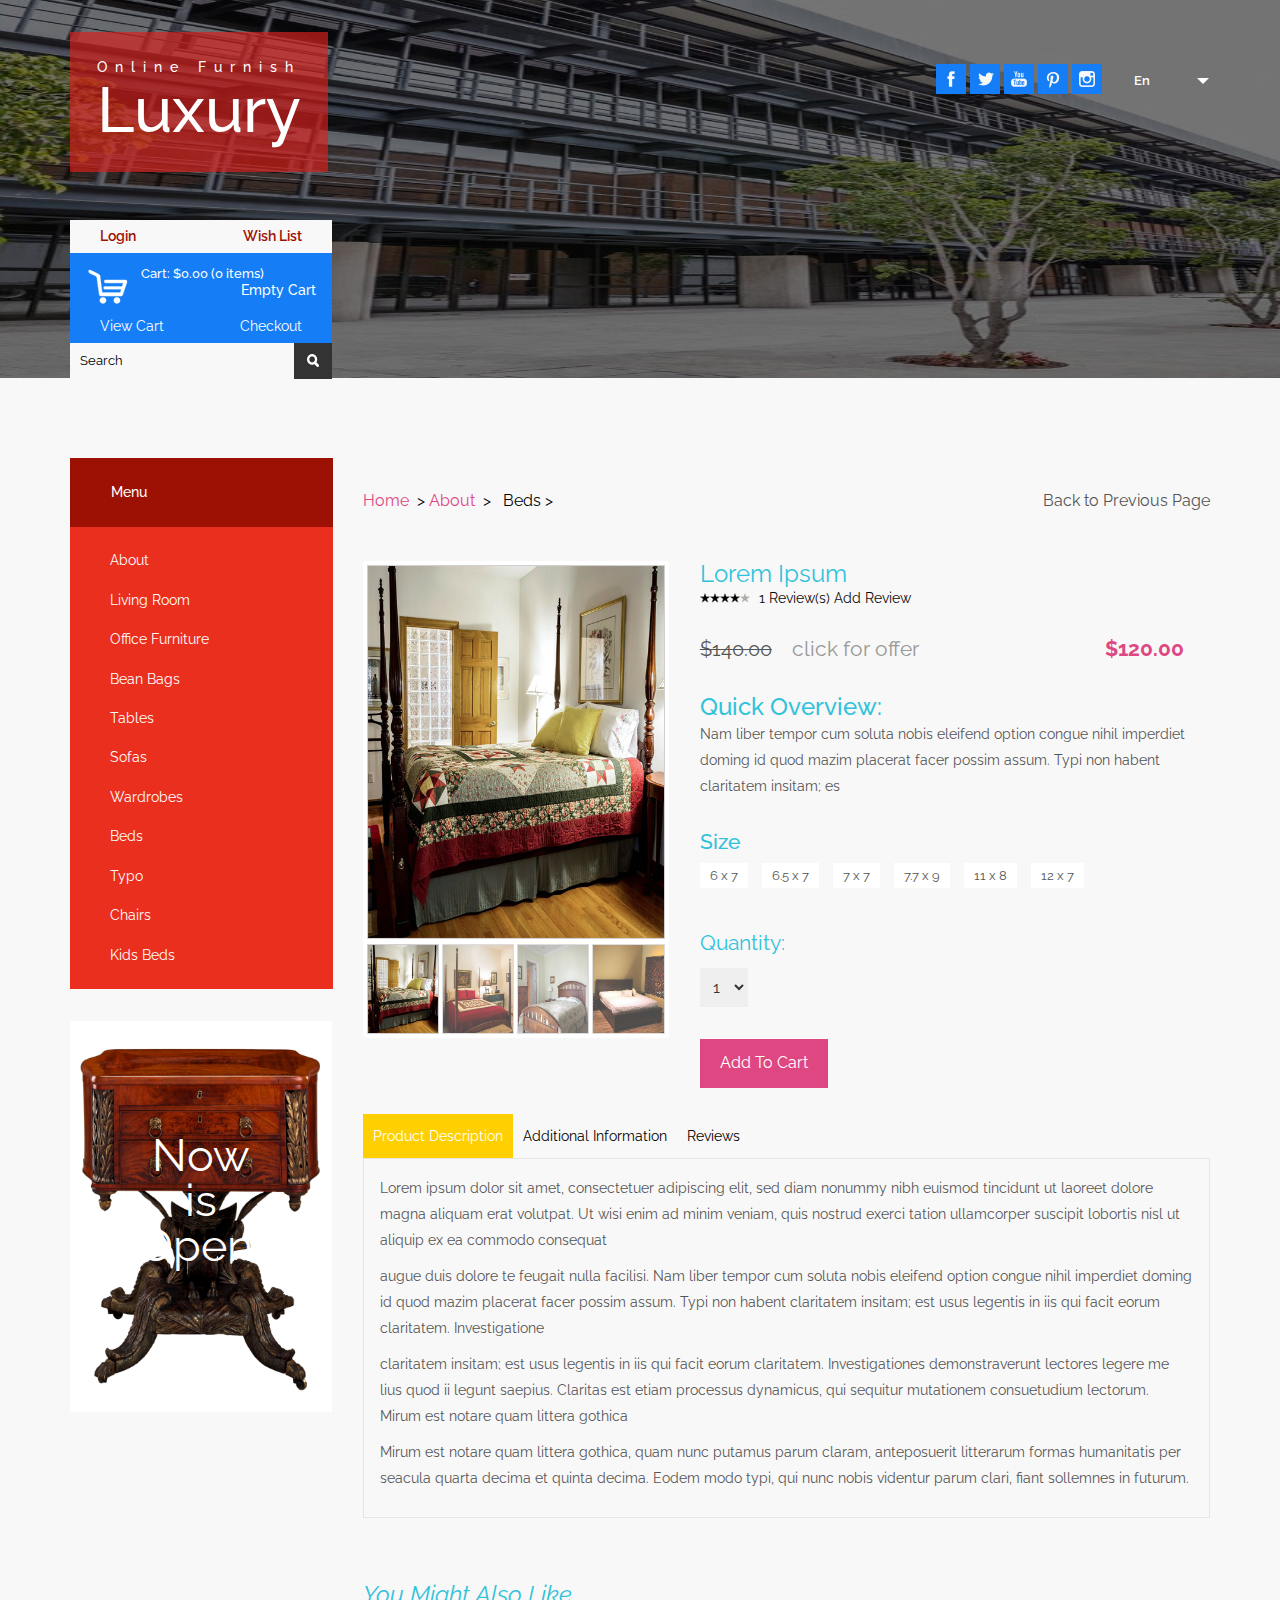
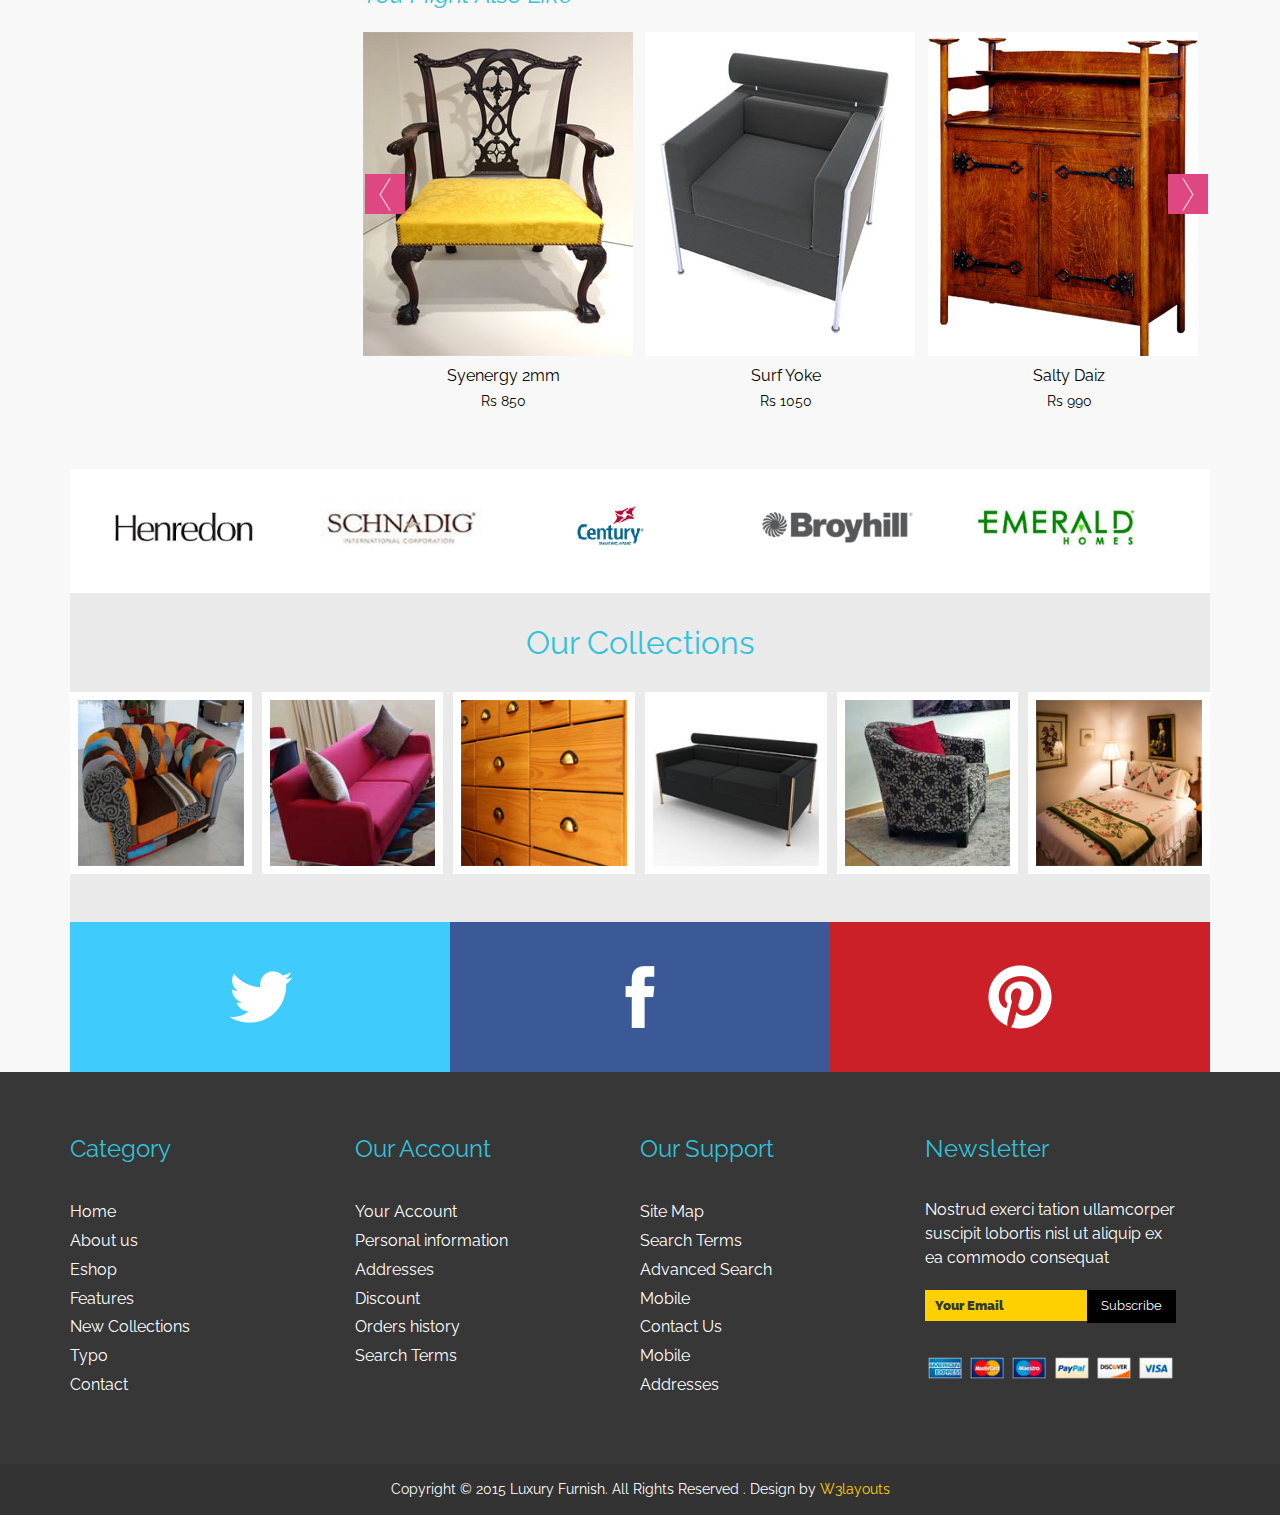
<file: luxury_furnish-web/web/single.html>
<!--A Design by W3layouts
Author: W3layout
Author URL: http://w3layouts.com
License: Creative Commons Attribution 3.0 Unported
License URL: http://creativecommons.org/licenses/by/3.0/
-->
<!DOCTYPE HTML>
<html>
<head>
<title>Luxury Furnish an E-Commerce online Shopping Category Flat Bootstarp responsive Website Template| Single :: w3layouts</title>
<meta name="viewport" content="width=device-width, initial-scale=1">
<meta http-equiv="Content-Type" content="text/html; charset=utf-8" />
<meta name="keywords" content="Luxury Furnish Responsive web template, Bootstrap Web Templates, Flat Web Templates, Andriod Compatible web template, 
Smartphone Compatible web template, free webdesigns for Nokia, Samsung, LG, SonyErricsson, Motorola web design" />
<script type="application/x-javascript"> addEventListener("load", function() { setTimeout(hideURLbar, 0); }, false); function hideURLbar(){ window.scrollTo(0,1); } </script>
<link href="css/bootstrap.css" rel='stylesheet' type='text/css' />
<!-- jQuery (necessary for Bootstrap's JavaScript plugins) -->
<script src="js/simpleCart.min.js"> </script>
<script src="js/jquery.min.js"></script>
<!-- Custom Theme files -->
<link href="css/style.css" rel='stylesheet' type='text/css' />
<!-- Custom Theme files -->
<!--webfont-->
<link href='//fonts.googleapis.com/css?family=Raleway:100,200,300,400,500,600,700,800,900' rel='stylesheet' type='text/css'>
<!--//webfont-->
<script src="js/jquery.easydropdown.js"></script>
<!-- Add fancyBox main JS and CSS files -->
<script src="js/jquery.magnific-popup.js" type="text/javascript"></script>
<link href="css/magnific-popup.css" rel="stylesheet" type="text/css">
		<script>
			$(document).ready(function() {
				$('.popup-with-zoom-anim').magnificPopup({
					type: 'inline',
					fixedContentPos: false,
					fixedBgPos: true,
					overflowY: 'auto',
					closeBtnInside: true,
					preloader: false,
					midClick: true,
					removalDelay: 300,
					mainClass: 'my-mfp-zoom-in'
			});
		});
		</script>
<script src="js/easyResponsiveTabs.js" type="text/javascript"></script>
		    <script type="text/javascript">
			    $(document).ready(function () {
			        $('#horizontalTab').easyResponsiveTabs({
			            type: 'default', //Types: default, vertical, accordion           
			            width: 'auto', //auto or any width like 600px
			            fit: true   // 100% fit in a container
			        });
			    });
			   </script>	
</head>
<body>
  <div class="header">
	<div class="container">
		<div class="header-top">
      		<div class="logo">
				<a href="index.html"><h6>Online Furnish</h6><h2>Luxury</h2></a>
			 </div>
		   <div class="header_right">
			 <ul class="social">
				<li><a href=""> <i class="fb"> </i> </a></li>
				<li><a href=""><i class="tw"> </i> </a></li>
				<li><a href=""><i class="utube"> </i> </a></li>
				<li><a href=""><i class="pin"> </i> </a></li>
				<li><a href=""><i class="instagram"> </i> </a></li>
			 </ul>
		    <div class="lang_list">
			  <select tabindex="4" class="dropdown">
				<option value="" class="label" value="">En</option>
				<option value="1">English</option>
				<option value="2">French</option>
				<option value="3">German</option>
			  </select>
   			</div>
			<div class="clearfix"></div>
          </div>
          <div class="clearfix"></div>
		 </div>  
		 <div class="about_box">
			<ul class="login">
				<li class="login_text"><a href="login.html">Login</a></li>
				<li class="wish"><a href="checkout.html">Wish List</a></li>
				<div class='clearfix'></div>
		    </ul>
		    <div class="cart_bg">
	   		 	  <ul class="cart">
	   		 		 <a href="checkout.html">
					    <h4><i class="cart_icon"> </i><p>Cart: <span class="simpleCart_total"></span> (<span id="simpleCart_quantity" class="simpleCart_quantity"></span> items)</p><div class="clearfix"> </div></h4>
					 </a>
				     <h5 class="empty"><a href="javascript:;" class="simpleCart_empty">Empty Cart</a></h5>
				     <div class="clearfix"> </div>
                  </ul>
	   		 	</div>
			 <ul class="quick_access">
				<li class="view_cart"><a href="checkout.html">View Cart</a></li>
				<li class="check"><a href="checkout.html">Checkout</a></li>
				<div class='clearfix'></div>
		     </ul>
			<div class="search">
			   <input type="text" value="Search" onfocus="this.value = '';" onblur="if (this.value == '') {this.value = 'Search';}">
			   <input type="submit" value="">
			</div>
		  </div>
		</div>
    </div>
	<div class="main">
	  <div class="content_box">
		<div class="container">
			<div class="row">
				<div class="col-md-3">
					<div class="menu_box">
				   	  	<h3 class="menu_head">Menu</h3>
				   	     <ul class="nav">
					   	  	<li><a href="about.html">About</a></li>
					   	  	<li><a href="about.html">Living Room</a></li>
					   	  	<li><a href="about.html">Office Furniture</a></li>
					   	  	<li><a href="about.html">Bean Bags</a></li>
					   	  	<li><a href="about.html">Tables</a></li>
					   	  	<li><a href="about.html">Sofas</a></li>
					   	  	<li><a href="about.html">Wardrobes</a></li>
					   	  	<li><a href="about.html">Beds</a></li>
					   	  	<li><a href="typo.html">Typo</a></li>
					   	  	<li><a href="about.html">Chairs</a></li>
					   	  	<li><a href="about.html">Kids Beds</a></li>
					   	 </ul>
			   	    </div>
			   	    <div class="side_banner">
					   <div class="banner_img"><img src="images/pic9.jpg" class="img-responsive" alt=""/></div>
					   <div class="banner_holder">
						  <h3>Now <br> is <br> Open!</h3>
					   </div>
				    </div>				   				    
				</div>
			  <div class="col-md-9">
			    <div class="dreamcrub">
			   	 <ul class="breadcrumbs">
                    <li class="home">
                       <a href="index.html" title="Go to Home Page">Home</a>&nbsp;
                       <span>&gt;</span>
                    </li>
					<li class="home">
                       <a href="about.html" title="Go to Home Page">About</a>&nbsp;
                       <span>&gt;</span>
                    </li>        
                    <li class="home">&nbsp;
                       Beds
                        <span>&gt;</span>&nbsp;
                    </li>                   
                </ul>
                <ul class="previous">
                	<li><a href="about.html">Back to Previous Page</a></li>
                </ul>
                <div class="clearfix"></div>
			   </div>
			   <div class="singel_right">
			     <div class="labout span_1_of_a1">
				   <div class="flexslider">
					 <ul class="slides">
						<li data-thumb="images/s1.jpg">
							<img src="images/s1.jpg" />
						</li>
						<li data-thumb="images/s2.jpg">
							<img src="images/s2.jpg" />
						</li>
						<li data-thumb="images/s3.jpg">
							<img src="images/s3.jpg" />
						</li>
						<li data-thumb="images/s4.jpg">
							<img src="images/s4.jpg" />
						</li>
					 </ul>
				  </div>
			  </div>
			  <div class="cont1 span_2_of_a1 simpleCart_shelfItem">
				<h1>Lorem Ipsum</h1>
				<ul class="rating">
				   <li><a class="product-rate" href="#"> <label> </label></a> <span> </span></li>
				   <li><a href="#">1 Review(s) Add Review</a></li>
				   <div class="clearfix"></div>
			    </ul>
			    <div class="price_single">
				  <span class="reducedfrom">$140.00</span>
				  <span class="amount item_price actual">$120.00</span><a href="#">click for offer</a>
				</div>
				<h3 class="quick">Quick Overview:</h3>
				<p class="quick_desc"> Nam liber tempor cum soluta nobis eleifend option congue nihil imperdiet doming id quod mazim placerat facer possim assum. Typi non habent claritatem insitam; es</p>
			    <ul class="size">
					<h3>Size</h3>
					<li><a href="#">6 x 7</a></li>
					<li><a href="#">6.5 x 7</a></li>
					<li><a href="#">7 x 7</a></li>
					<li><a href="#">7.7 x 9</a></li>
					<li><a href="#">11 x 8</a></li>
					<li><a href="#">12 x 7</a></li>
				</ul>
				<ul class="product-qty">
				   <span>Quantity:</span>
				   <select>
					 <option>1</option>
					 <option>2</option>
					 <option>3</option>
					 <option>4</option>
					 <option>5</option>
					 <option>6</option>
				   </select>
			    </ul>
			    <div class="btn_form button item_add item_1">
				   <form>
					 <input type="submit" value="Add to Cart" title="">
				  </form>
				</div>
			</div>
			<div class="clearfix"></div>
		   </div>
		   <div class="sap_tabs">	
				     <div id="horizontalTab" style="display: block; width: 100%; margin: 0px;">
						  <ul class="resp-tabs-list">
						  	  <li class="resp-tab-item" aria-controls="tab_item-0" role="tab"><span>Product Description</span></li>
							  <li class="resp-tab-item" aria-controls="tab_item-1" role="tab"><span>Additional Information</span></li>
							  <li class="resp-tab-item" aria-controls="tab_item-2" role="tab"><span>Reviews</span></li>
							  <div class="clear"></div>
						  </ul>				  	 
							<div class="resp-tabs-container">
							    <div class="tab-1 resp-tab-content" aria-labelledby="tab_item-0">
									<div class="facts">
									  <ul class="tab_list">
									  	<li><a href="#">Lorem ipsum dolor sit amet, consectetuer adipiscing elit, sed diam nonummy nibh euismod tincidunt ut laoreet dolore magna aliquam erat volutpat. Ut wisi enim ad minim veniam, quis nostrud exerci tation ullamcorper suscipit lobortis nisl ut aliquip ex ea commodo consequat</a></li>
									  	<li><a href="#">augue duis dolore te feugait nulla facilisi. Nam liber tempor cum soluta nobis eleifend option congue nihil imperdiet doming id quod mazim placerat facer possim assum. Typi non habent claritatem insitam; est usus legentis in iis qui facit eorum claritatem. Investigatione</a></li>
									  	<li><a href="#">claritatem insitam; est usus legentis in iis qui facit eorum claritatem. Investigationes demonstraverunt lectores legere me lius quod ii legunt saepius. Claritas est etiam processus dynamicus, qui sequitur mutationem consuetudium lectorum. Mirum est notare quam littera gothica</a></li>
									  	<li><a href="#">Mirum est notare quam littera gothica, quam nunc putamus parum claram, anteposuerit litterarum formas humanitatis per seacula quarta decima et quinta decima. Eodem modo typi, qui nunc nobis videntur parum clari, fiant sollemnes in futurum.</a></li>
									  </ul>           
							        </div>
							     </div>	
							      <div class="tab-1 resp-tab-content" aria-labelledby="tab_item-1">
									<div class="facts">
									  <ul class="tab_list">
									    <li><a href="#">augue duis dolore te feugait nulla facilisi. Nam liber tempor cum soluta nobis eleifend option congue nihil imperdiet doming id quod mazim placerat facer possim assum. Typi non habent claritatem insitam; est usus legentis in iis qui facit eorum claritatem. Investigatione</a></li>
									  	<li><a href="#">claritatem insitam; est usus legentis in iis qui facit eorum claritatem. Investigationes demonstraverunt lectores legere me lius quod ii legunt saepius. Claritas est etiam processus dynamicus, qui sequitur mutationem consuetudium lectorum. Mirum est notare quam littera gothica</a></li>
									  	<li><a href="#">Mirum est notare quam littera gothica, quam nunc putamus parum claram, anteposuerit litterarum formas humanitatis per seacula quarta decima et quinta decima. Eodem modo typi, qui nunc nobis videntur parum clari, fiant sollemnes in futurum.</a></li>
									  </ul>           
							        </div>
							     </div>	
							      <div class="tab-1 resp-tab-content" aria-labelledby="tab_item-2">
									<ul class="tab_list">
									  	<li><a href="#">Lorem ipsum dolor sit amet, consectetuer adipiscing elit, sed diam nonummy nibh euismod tincidunt ut laoreet dolore magna aliquam erat volutpat. Ut wisi enim ad minim veniam, quis nostrud exerci tation ullamcorper suscipit lobortis nisl ut aliquip ex ea commodo consequat</a></li>
									  	<li><a href="#">augue duis dolore te feugait nulla facilisi. Nam liber tempor cum soluta nobis eleifend option congue nihil imperdiet doming id quod mazim placerat facer possim assum. Typi non habent claritatem insitam; est usus legentis in iis qui facit eorum claritatem. Investigatione</a></li>
									  	<li><a href="#">claritatem insitam; est usus legentis in iis qui facit eorum claritatem. Investigationes demonstraverunt lectores leg</a></li>
									  	<li><a href="#">Mirum est notare quam littera gothica, quam nunc putamus parum claram, anteposuerit litterarum formas humanitatis per seacula quarta decima et quinta decima. Eodem modo typi, qui nunc nobis videntur parum clari, fiant sollemnes in futurum.</a></li>
									  </ul>      
							     </div>	
							 </div>
					      </div>
					 </div>	
					 <h3 class="like">You Might Also Like</h3>        			
				     <ul id="flexiselDemo3">
						<li><img src="images/pic11.jpg" class="img-responsive" /><div class="grid-flex"><a href="#">Syenergy 2mm</a><p>Rs 850</p></div></li>
						<li><img src="images/pic10.jpg" class="img-responsive" /><div class="grid-flex"><a href="#">Surf Yoke</a><p>Rs 1050</p></div></li>
						<li><img src="images/pic4.jpg" class="img-responsive" /><div class="grid-flex"><a href="#">Salty Daiz</a><p>Rs 990</p></div></li>
						<li><img src="images/pic8.jpg" class="img-responsive" /><div class="grid-flex"><a href="#">Cheeky Zane</a><p>Rs 850</p></div></li>
						<li><img src="images/pic7.jpg" class="img-responsive" /><div class="grid-flex"><a href="#">Synergy</a><p>Rs 870</p></div></li>
				     </ul>
				    <script type="text/javascript">
					 $(window).load(function() {
						$("#flexiselDemo3").flexisel({
							visibleItems: 3,
							animationSpeed: 1000,
							autoPlay: true,
							autoPlaySpeed: 3000,    		
							pauseOnHover: true,
							enableResponsiveBreakpoints: true,
					    	responsiveBreakpoints: { 
					    		portrait: { 
					    			changePoint:480,
					    			visibleItems: 1
					    		}, 
					    		landscape: { 
					    			changePoint:640,
					    			visibleItems: 2
					    		},
					    		tablet: { 
					    			changePoint:768,
					    			visibleItems: 3
					    		}
					    	}
					    });
					    
					});
				   </script>
				   <script type="text/javascript" src="js/jquery.flexisel.js"></script>
				   
			</div>
		 </div>
		</div>
	    </div>
		<div class="container">
			<div class="brands">
				<ul class="brand_icons">
					<li><img src='images/icon1.png' class="img-responsive" alt=""/></li>
					<li><img src='images/icon2.png' class="img-responsive" alt=""/></li>
					<li><img src='images/icon3.png' class="img-responsive" alt=""/></li>
					<li><img src='images/icon4.png' class="img-responsive" alt=""/></li>
					<li class="last"><img src='images/icon5.png' class="img-responsive" alt=""/></li>
				</ul>
			</div>
	    </div>
	    <div class="container">
			<div class="instagram_top">
				<div class="instagram text-center">
					<h3>Our Collections</h3>
				</div>
				<ul class="instagram_grid">
					<li><a class="popup-with-zoom-anim" href="#small-dialog1"><img src="images/i1.jpg" class="img-responsive"alt=""/></a></li>
					<li><a class="popup-with-zoom-anim" href="#small-dialog1"><img src="images/i2.jpg" class="img-responsive" alt=""/></a></li>
					<li><a class="popup-with-zoom-anim" href="#small-dialog1"><img src="images/i3.jpg" class="img-responsive" alt=""/></a></li>
					<li><a class="popup-with-zoom-anim" href="#small-dialog1"><img src="images/i4.jpg" class="img-responsive" alt=""/></a></li>
					<li><a class="popup-with-zoom-anim" href="#small-dialog1"><img src="images/i5.jpg" class="img-responsive" alt=""/></a></li>
					<li class="last_instagram"><a class="popup-with-zoom-anim" href="#small-dialog1"><img src="images/i6.jpg" class="img-responsive" alt=""/></a></li>
					<div class="clearfix"></div>
					<div id="small-dialog1" class="mfp-hide">
						<div class="pop_up">
							<h4>A Sample Photo Stream</h4>
							<img src="images/i_zoom.jpg" class="img-responsive" alt=""/>
						</div>
					</div>
				</ul>
			</div>
			<ul class="footer_social">
				<li><a href="#"><i class="tw"> </i> </a></li>
				<li><a href="#"> <i class="fb"> </i> </a></li>			
				<li><a href="#"><i class="pin"> </i> </a></li>
				<div class="clearfix"></div>
			</ul>
	    </div>
    </div>
    <div class="footer">
		<div class="container">
			<div class="footer-grid">
				<h3>Category</h3>
				<ul class="list1">
				  <li><a href="index.html">Home</a></li>
				  <li><a href="about.html">About us</a></li>
				  <li><a href="about.html">Eshop</a></li>
				  <li><a href="about.html">Features</a></li>
				  <li><a href="about.html">New Collections</a></li>
				  <li><a href="typo.html">Typo</a></li>
				  <li><a href="contact.html">Contact</a></li>
				</ul>
			</div>
			<div class="footer-grid">
				<h3>Our Account</h3>
				<ul class="list1">
				  <li><a href="login.html">Your Account</a></li>
				  <li><a href="contact.html">Personal information</a></li>
				  <li><a href="contact.html">Addresses</a></li>
				  <li><a href="#">Discount</a></li>
				  <li><a href="checkout.html">Orders history</a></li>
				  <li><a href="about.html">Search Terms</a></li>
				</ul>
			</div>
			<div class="footer-grid">
				<h3>Our Support</h3>
				<ul class="list1">
				  <li><a href="contact.html">Site Map</a></li>
				  <li><a href="about.html">Search Terms</a></li>
				  <li><a href="about.html">Advanced Search</a></li>
				  <li><a href="about.html">Mobile</a></li>
				  <li><a href="contact.html">Contact Us</a></li>
				  <li><a href="contact.html">Mobile</a></li>
				  <li><a href="contact.html">Addresses</a></li>
				</ul>
			</div>
			<div class="footer-grid">
				<h3>Newsletter</h3>
				<p class="footer_desc">Nostrud exerci tation ullamcorper suscipit lobortis nisl ut aliquip ex ea commodo consequat</p>
				<div class="search_footer">
				  <input type="text" class="text" value="Your Email" onfocus="this.value = '';" onblur="if (this.value == '') {this.value = 'Your Email';}">
				  <input type="submit" value="Subscribe">
				</div>
				<img src="images/payment.png" class="img-responsive" alt=""/>
			</div>
			 <div class="clearfix"> </div>
		</div>
	</div>
	<div class="footer_bottom">
		<div class="container">
			<div class="copy">
			   <p>Copyright &copy; 2015 Luxury Furnish. All Rights Reserved . Design by <a href="http://w3layouts.com/" target="_blank">W3layouts</a> </p>
			</div>
		</div>
	</div>
<!-- FlexSlider -->
  <script defer src="js/jquery.flexslider.js"></script>
<link rel="stylesheet" href="css/flexslider.css" type="text/css" media="screen" />

	<script>
// Can also be used with $(document).ready()
$(window).load(function() {
  $('.flexslider').flexslider({
    animation: "slide",
    controlNav: "thumbnails"
  });
});
</script>
			        
</body>
</html>
</file>
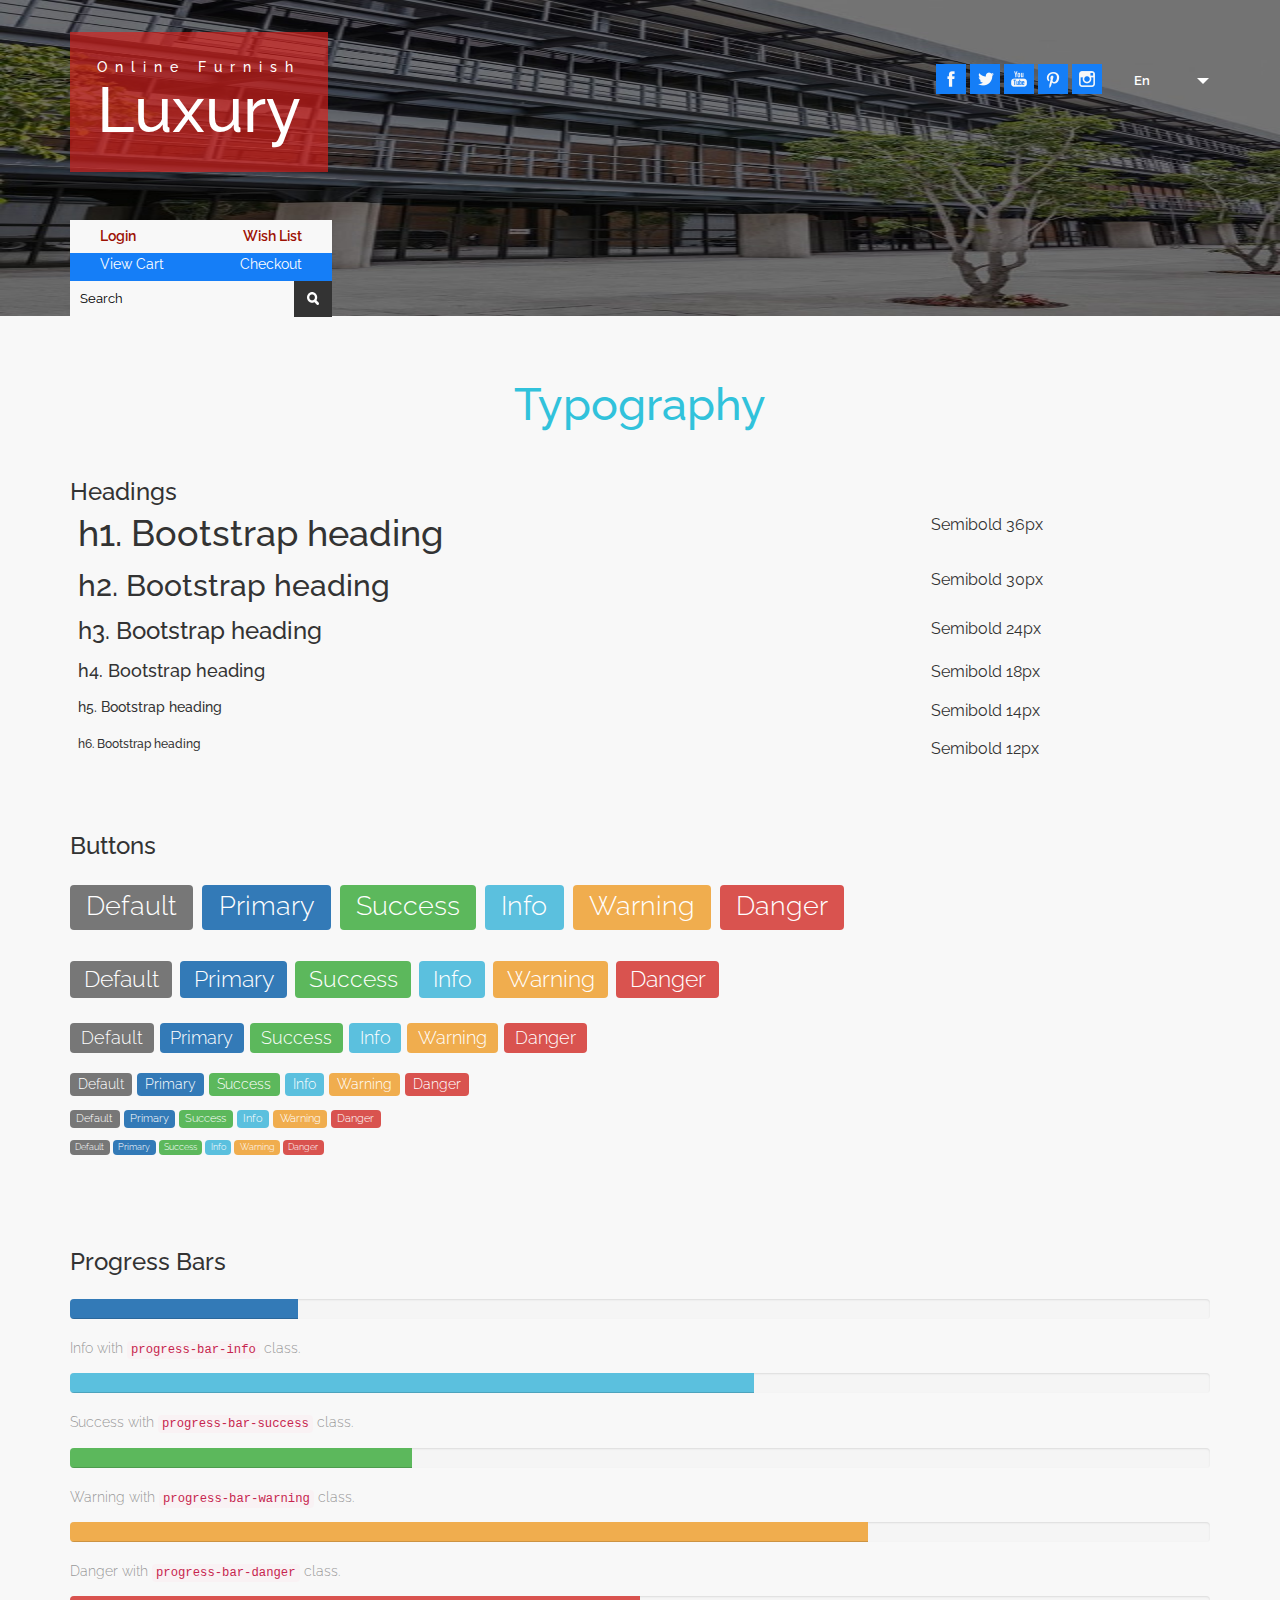
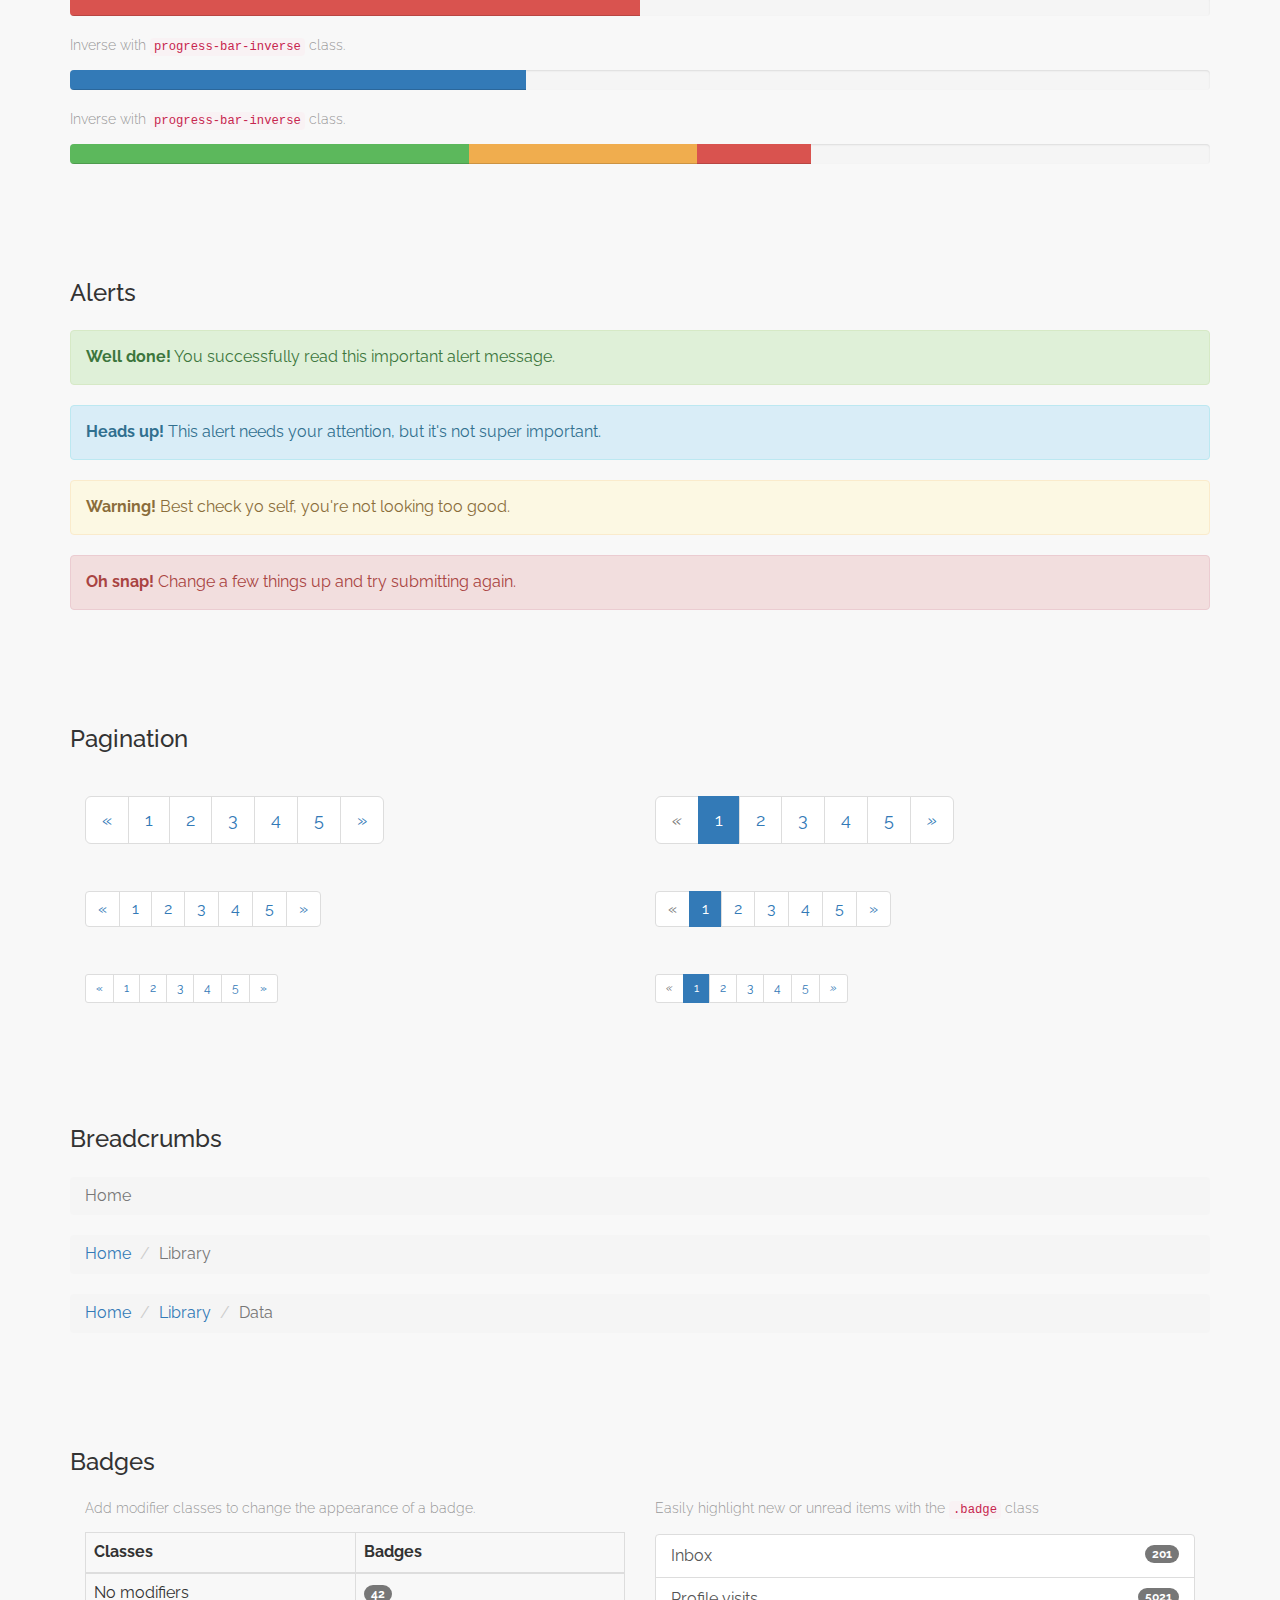
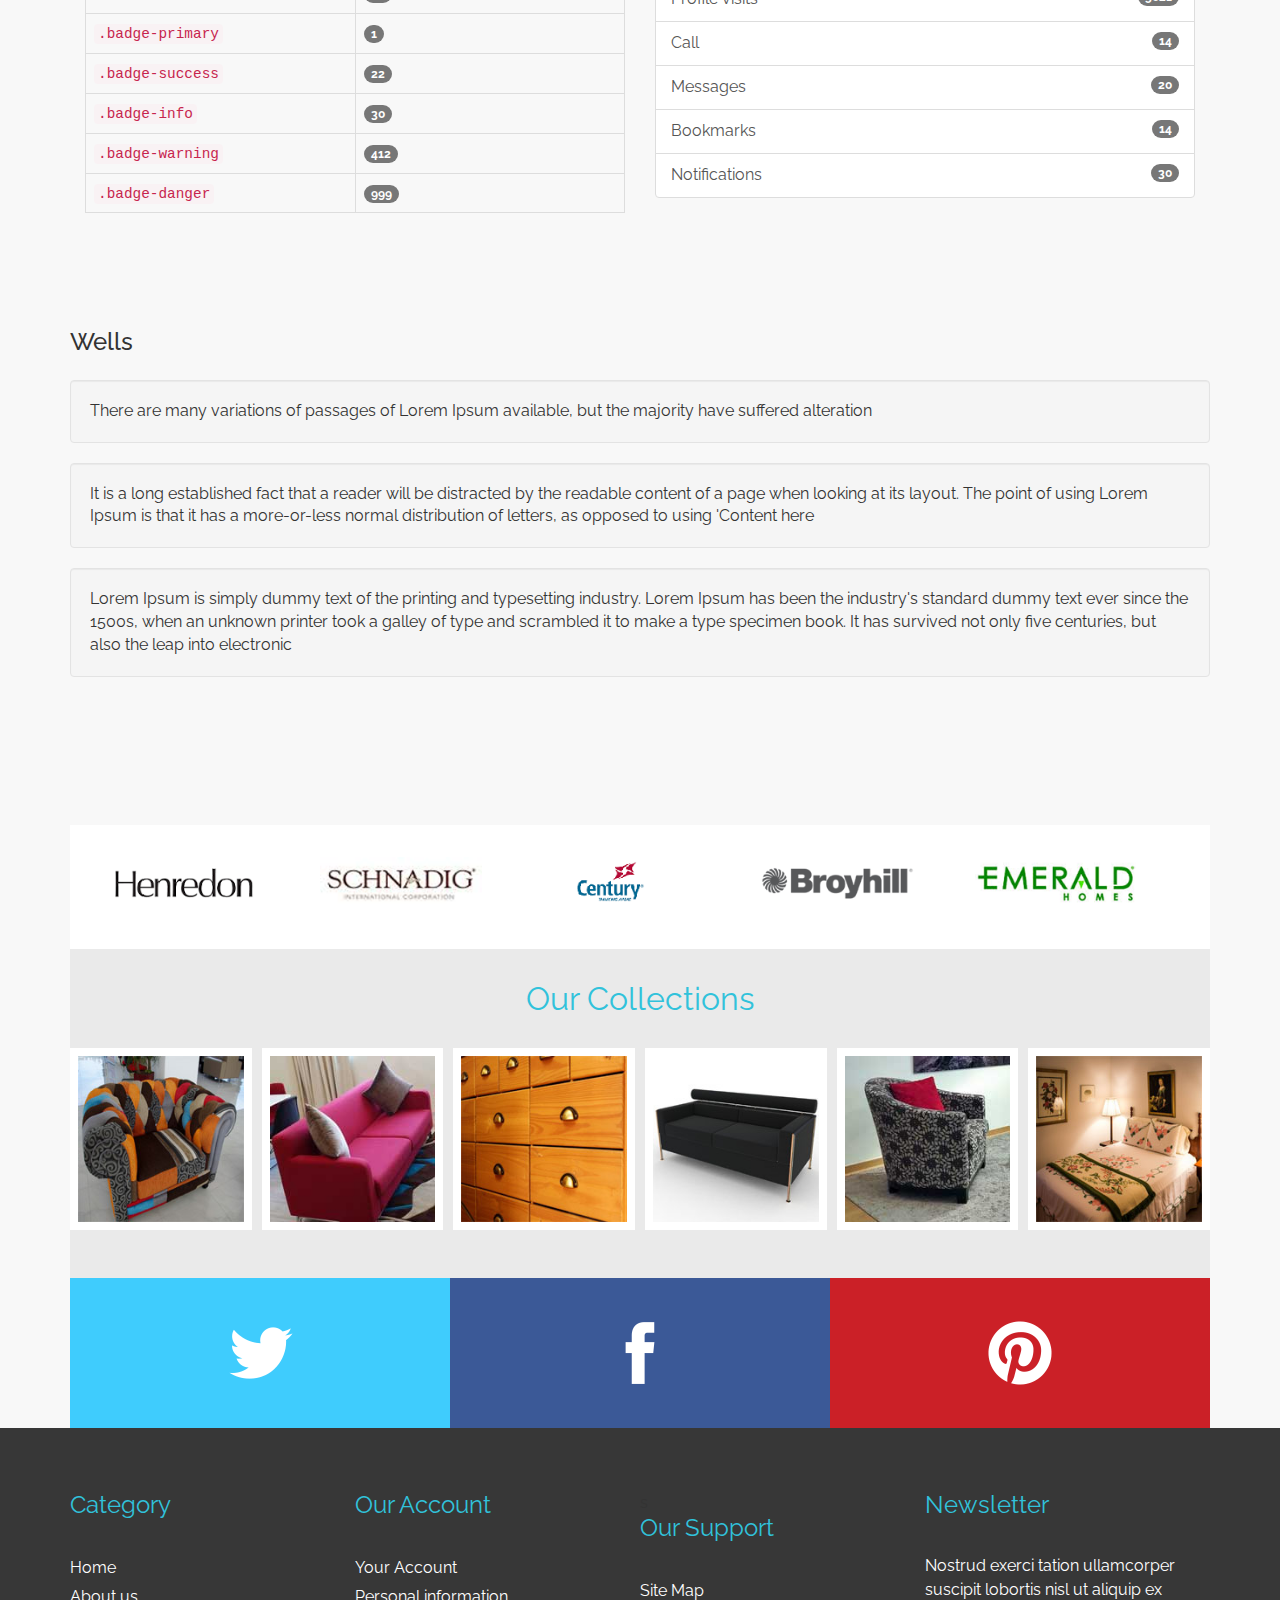
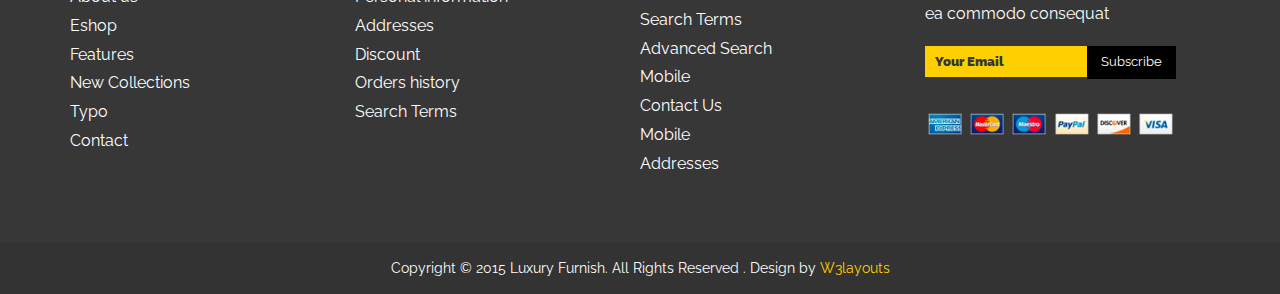
<file: luxury_furnish-web/web/typo.html>
<!--A Design by W3layouts
Author: W3layout
Author URL: http://w3layouts.com
License: Creative Commons Attribution 3.0 Unported
License URL: http://creativecommons.org/licenses/by/3.0/
-->
<!DOCTYPE HTML>
<html>
<head>
<title>Luxury Furnish an E-Commerce online Shopping Category Flat Bootstarp responsive Website Template| Typo :: w3layouts</title>
<meta name="viewport" content="width=device-width, initial-scale=1">
<meta http-equiv="Content-Type" content="text/html; charset=utf-8" />
<meta name="keywords" content="Luxury Furnish Responsive web template, Bootstrap Web Templates, Flat Web Templates, Andriod Compatible web template, 
Smartphone Compatible web template, free webdesigns for Nokia, Samsung, LG, SonyErricsson, Motorola web design" />
<script type="application/x-javascript"> addEventListener("load", function() { setTimeout(hideURLbar, 0); }, false); function hideURLbar(){ window.scrollTo(0,1); } </script>
<link href="css/bootstrap.css" rel='stylesheet' type='text/css' />
<!-- jQuery (necessary for Bootstrap's JavaScript plugins) -->
<script src="js/jquery.min.js"></script>
<!-- Custom Theme files -->
<link href="css/style.css" rel='stylesheet' type='text/css' />
<link href="css/component.css" rel='stylesheet' type='text/css' />
<!-- Custom Theme files -->
<!--webfont-->
<link href='//fonts.googleapis.com/css?family=Raleway:100,200,300,400,500,600,700,800,900' rel='stylesheet' type='text/css'>
<!--//webfont-->
<script src="js/jquery.easydropdown.js"></script>
<!-- Add fancyBox main JS and CSS files -->
<script src="js/jquery.magnific-popup.js" type="text/javascript"></script>
<link href="css/magnific-popup.css" rel="stylesheet" type="text/css">
		<script>
			$(document).ready(function() {
				$('.popup-with-zoom-anim').magnificPopup({
					type: 'inline',
					fixedContentPos: false,
					fixedBgPos: true,
					overflowY: 'auto',
					closeBtnInside: true,
					preloader: false,
					midClick: true,
					removalDelay: 300,
					mainClass: 'my-mfp-zoom-in'
			});
		});
		</script>
<!----details-product-slider--->
</head>
<body>
   <div class="header">
	<div class="container">
		<div class="header-top">
      		<div class="logo">
				<a href="index.html"><h6>Online Furnish</h6><h2>Luxury</h2></a>
			 </div>
		   <div class="header_right">
			 <ul class="social">
				<li><a href=""> <i class="fb"> </i> </a></li>
				<li><a href=""><i class="tw"> </i> </a></li>
				<li><a href=""><i class="utube"> </i> </a></li>
				<li><a href=""><i class="pin"> </i> </a></li>
				<li><a href=""><i class="instagram"> </i> </a></li>
			 </ul>
		    <div class="lang_list">
			  <select tabindex="4" class="dropdown">
				<option value="" class="label" value="">En</option>
				<option value="1">English</option>
				<option value="2">French</option>
				<option value="3">German</option>
			  </select>
   			</div>
			<div class="clearfix"></div>
          </div>
          <div class="clearfix"></div>
		 </div>  
		 <div class="about_box">
			<ul class="login">
				<li class="login_text"><a href="login.html">Login</a></li>
				<li class="wish"><a href="checkout.html">Wish List</a></li>
				<div class='clearfix'></div>
		    </ul>
		    <ul class="quick_access">
				<li class="view_cart"><a href="checkout.html">View Cart</a></li>
				<li class="check"><a href="checkout.html">Checkout</a></li>
				<div class='clearfix'></div>
		     </ul>
			<div class="search">
			   <input type="text" value="Search" onfocus="this.value = '';" onblur="if (this.value == '') {this.value = 'Search';}">
			   <input type="submit" value="">
			</div>
		  </div>
		</div>
    </div>
	  <!--typography-page -->
	<div class="typo">
		<div class="container">
			<h3 class="typo-title">Typography</h3>
			<div class="grid_3 grid_4">
				<h3>Headings</h3>
				<div class="bs-example">
					<table class="table">
						<tbody>
							<tr>
								<td><h1 id="h1.-bootstrap-heading">h1. Bootstrap heading<a class="anchorjs-link" href="#h1.-bootstrap-heading"><span class="anchorjs-icon"></span></a></h1></td>
								<td class="type-info">Semibold 36px</td>
							</tr>
							<tr>
								<td><h2 id="h2.-bootstrap-heading">h2. Bootstrap heading<a class="anchorjs-link" href="#h2.-bootstrap-heading"><span class="anchorjs-icon"></span></a></h2></td>
								<td class="type-info">Semibold 30px</td>
							</tr>
							<tr>
								<td><h3 id="h3.-bootstrap-heading">h3. Bootstrap heading<a class="anchorjs-link" href="#h3.-bootstrap-heading"><span class="anchorjs-icon"></span></a></h3></td>
								<td class="type-info">Semibold 24px</td>
							</tr>
							<tr>
								<td><h4 id="h4.-bootstrap-heading">h4. Bootstrap heading<a class="anchorjs-link" href="#h4.-bootstrap-heading"><span class="anchorjs-icon"></span></a></h4></td>
								<td class="type-info">Semibold 18px</td>
							</tr>
							<tr>
								<td><h5 id="h5.-bootstrap-heading">h5. Bootstrap heading<a class="anchorjs-link" href="#h5.-bootstrap-heading"><span class="anchorjs-icon"></span></a></h5></td>
								<td class="type-info">Semibold 14px</td>
							</tr>
							<tr>
								<td><h6>h6. Bootstrap heading</h6></td>
								<td class="type-info">Semibold 12px</td>
							</tr>
						</tbody>
					</table>
				</div>
			</div>
			<div class="grid_3 grid_5">
				<h3>Buttons</h3>
				<h1>
					<a href="#"><span class="label label-default">Default</span></a>
					<a href="#"><span class="label label-primary">Primary</span></a>
					<a href="#"><span class="label label-success">Success</span></a>
					<a href="#"><span class="label label-info">Info</span></a>
					<a href="#"><span class="label label-warning">Warning</span></a>
					<a href="#"><span class="label label-danger">Danger</span></a>
				</h1>
				<h2>
					<a href="#"><span class="label label-default">Default</span></a>
					<a href="#"><span class="label label-primary">Primary</span></a>
					<a href="#"><span class="label label-success">Success</span></a>
					<a href="#"><span class="label label-info">Info</span></a>
					<a href="#"><span class="label label-warning">Warning</span></a>
					<a href="#"><span class="label label-danger">Danger</span></a>
				</h2>
				<h3>
					<a href="#"><span class="label label-default">Default</span></a>
					<a href="#"><span class="label label-primary">Primary</span></a>
					<a href="#"><span class="label label-success">Success</span></a>
					<a href="#"><span class="label label-info">Info</span></a>
					<a href="#"><span class="label label-warning">Warning</span></a>
					<a href="#"><span class="label label-danger">Danger</span></a>
				</h3>
				<h4>
					<a href="#"><span class="label label-default">Default</span></a>
					<a href="#"><span class="label label-primary">Primary</span></a>
					<a href="#"><span class="label label-success">Success</span></a>
					<a href="#"><span class="label label-info">Info</span></a>
					<a href="#"><span class="label label-warning">Warning</span></a>
					<a href="#"><span class="label label-danger">Danger</span></a>
				</h4>
				<h5>
					<a href="#"><span class="label label-default">Default</span></a>
					<a href="#"><span class="label label-primary">Primary</span></a>
					<a href="#"><span class="label label-success">Success</span></a>
					<a href="#"><span class="label label-info">Info</span></a>
					<a href="#"><span class="label label-warning">Warning</span></a>
					<a href="#"><span class="label label-danger">Danger</span></a>
				</h5>
				<h6>
					<a href="#"><span class="label label-default">Default</span></a>
					<a href="#"><span class="label label-primary">Primary</span></a>
					<a href="#"><span class="label label-success">Success</span></a>
					<a href="#"><span class="label label-info">Info</span></a>
					<a href="#"><span class="label label-warning">Warning</span></a>
					<a href="#"><span class="label label-danger">Danger</span></a>
				</h6>
			</div>			   
			<div class="grid_3 grid_5">
				<h3>Progress Bars</h3>
				<div class="tab-content">
					<div class="tab-pane active" id="domprogress">
						<div class="progress">    
							<div class="progress-bar progress-bar-primary" style="width: 20%"></div>
						</div>
						<p>Info with <code>progress-bar-info</code> class.</p>
						<div class="progress">    
							<div class="progress-bar progress-bar-info" style="width: 60%"></div>
						</div>
						<p>Success with <code>progress-bar-success</code> class.</p>
						<div class="progress">
							<div class="progress-bar progress-bar-success" style="width: 30%"></div>
						</div>
						<p>Warning with <code>progress-bar-warning</code> class.</p>
						<div class="progress">
							<div class="progress-bar progress-bar-warning" style="width: 70%"></div>
						</div>
						<p>Danger with <code>progress-bar-danger</code> class.</p>
						<div class="progress">
							<div class="progress-bar progress-bar-danger" style="width: 50%"></div>
						</div>
						<p>Inverse with <code>progress-bar-inverse</code> class.</p>
						<div class="progress">
							<div class="progress-bar progress-bar-inverse" style="width: 40%"></div>
						</div>
						<p>Inverse with <code>progress-bar-inverse</code> class.</p>
						<div class="progress">
							<div class="progress-bar progress-bar-success" style="width: 35%"><span class="sr-only">35% Complete (success)</span></div>
							<div class="progress-bar progress-bar-warning" style="width: 20%"><span class="sr-only">20% Complete (warning)</span></div>
							<div class="progress-bar progress-bar-danger" style="width: 10%"><span class="sr-only">10% Complete (danger)</span></div>
						</div>
					</div>
				</div>
			</div>
			<div class="grid_3 grid_5">
				<h3>Alerts</h3>
				<div class="alert alert-success" role="alert">
					<strong>Well done!</strong> You successfully read this important alert message.
				</div>
				<div class="alert alert-info" role="alert">
					<strong>Heads up!</strong> This alert needs your attention, but it's not super important.
				</div>
				<div class="alert alert-warning" role="alert">
					<strong>Warning!</strong> Best check yo self, you're not looking too good.
				</div>
				<div class="alert alert-danger" role="alert">
					<strong>Oh snap!</strong> Change a few things up and try submitting again.
				</div>
			</div>
			<div class="grid_3 grid_5">
				<h3>Pagination</h3>
				<div class="col-md-6">
					<nav>
						<ul class="pagination pagination-lg">
							<li><a href="#" aria-label="Previous"><span aria-hidden="true">«</span></a></li>
							<li><a href="#">1</a></li>
							<li><a href="#">2</a></li>
							<li><a href="#">3</a></li>
							<li><a href="#">4</a></li>
							<li><a href="#">5</a></li>
							<li><a href="#" aria-label="Next"><span aria-hidden="true">»</span></a></li>
						</ul>
					</nav>
					<nav>
						<ul class="pagination">
							<li><a href="#" aria-label="Previous"><span aria-hidden="true">«</span></a></li>
							<li><a href="#">1</a></li>
							<li><a href="#">2</a></li>
							<li><a href="#">3</a></li>
							<li><a href="#">4</a></li>
							<li><a href="#">5</a></li>
							<li><a href="#" aria-label="Next"><span aria-hidden="true">»</span></a></li>
						</ul>
					</nav>
					<nav>
						<ul class="pagination pagination-sm">
							<li><a href="#" aria-label="Previous"><span aria-hidden="true">«</span></a></li>
							<li><a href="#">1</a></li>
							<li><a href="#">2</a></li>
							<li><a href="#">3</a></li>
							<li><a href="#">4</a></li>
							<li><a href="#">5</a></li>
							<li><a href="#" aria-label="Next"><span aria-hidden="true">»</span></a></li>
						</ul>
					</nav>
				</div>
				<div class="col-md-6">
					<ul class="pagination pagination-lg">
						<li class="disabled"><a href="#"><i class="fa fa-angle-left">«</i></a></li>
						<li class="active"><a href="#">1</a></li>
						<li><a href="#">2</a></li>
						<li><a href="#">3</a></li>
						<li><a href="#">4</a></li>
						<li><a href="#">5</a></li>
						<li><a href="#"><i class="fa fa-angle-right">»</i></a></li>
					</ul>
					<nav>
						<ul class="pagination">
							<li class="disabled"><a href="#" aria-label="Previous"><span aria-hidden="true">«</span></a></li>
							<li class="active"><a href="#">1 <span class="sr-only">(current)</span></a></li>
							<li><a href="#">2</a></li>
							<li><a href="#">3</a></li>
							<li><a href="#">4</a></li>
							<li><a href="#">5</a></li>
							<li><a href="#" aria-label="Next"><span aria-hidden="true">»</span></a></li>
						</ul>
					</nav>
					<ul class="pagination pagination-sm">
						<li class="disabled"><a href="#"><i class="fa fa-angle-left">«</i></a></li>
						<li class="active"><a href="#">1</a></li>
						<li><a href="#">2</a></li>
						<li><a href="#">3</a></li>
						<li><a href="#">4</a></li>
						<li><a href="#">5</a></li>
						<li><a href="#"><i class="fa fa-angle-right">»</i></a></li>
					</ul>
				</div>
				<div class="clearfix"> </div>
			</div>
			<div class="grid_3 grid_5">
				<h3>Breadcrumbs</h3>
				<ol class="breadcrumb">
					<li class="active">Home</li>
				</ol>
				<ol class="breadcrumb">
					<li><a href="#">Home</a></li>
					<li class="active">Library</li>
				</ol>
				<ol class="breadcrumb">
					<li><a href="#">Home</a></li>
					<li><a href="#">Library</a></li>
					<li class="active">Data</li>
				</ol>
			</div>
			<div class="grid_3 grid_5">
				<h3>Badges</h3>
				<div class="col-md-6">
					<p>Add modifier classes to change the appearance of a badge.</p>
					<table class="table table-bordered">
						<thead>
							<tr>
								<th width="50%">Classes</th>
								<th width="50%">Badges</th>
							</tr>
						</thead>
						<tbody>
							<tr>
								<td>No modifiers</td>
								<td><span class="badge">42</span></td>
							</tr>
							<tr>
								<td><code>.badge-primary</code></td>
								<td><span class="badge badge-primary">1</span></td>
							</tr>
							<tr>
								<td><code>.badge-success</code></td>
								<td><span class="badge badge-success">22</span></td>
							</tr>
							<tr>
								<td><code>.badge-info</code></td>
								<td><span class="badge badge-info">30</span></td>
							</tr>
							<tr>
								<td><code>.badge-warning</code></td>
								<td><span class="badge badge-warning">412</span></td>
							</tr>
							<tr>
								<td><code>.badge-danger</code></td>
								<td><span class="badge badge-danger">999</span></td>
							</tr>
						</tbody>
					</table>                    
				</div>
				<div class="col-md-6">
					<p>Easily highlight new or unread items with the <code>.badge</code> class</p>
					<div class="list-group list-group-alternate"> 
						<a href="#" class="list-group-item"><span class="badge">201</span> <i class="ti ti-email"></i> Inbox </a> 
						<a href="#" class="list-group-item"><span class="badge badge-primary">5021</span> <i class="ti ti-eye"></i> Profile visits </a> 
						<a href="#" class="list-group-item"><span class="badge">14</span> <i class="ti ti-headphone-alt"></i> Call </a> 
						<a href="#" class="list-group-item"><span class="badge">20</span> <i class="ti ti-comments"></i> Messages </a> 
						<a href="#" class="list-group-item"><span class="badge badge-warning">14</span> <i class="ti ti-bookmark"></i> Bookmarks </a> 
						<a href="#" class="list-group-item"><span class="badge badge-danger">30</span> <i class="ti ti-bell"></i> Notifications </a> 
					</div>
				</div>
			   <div class="clearfix"> </div>
			</div>	 
			<div class="grid_3 grid_5">
				<h3>Wells</h3>
				<div class="well">
					There are many variations of passages of Lorem Ipsum available, but the majority have suffered alteration
				</div>
				<div class="well">
					It is a long established fact that a reader will be distracted by the readable content of a page when looking at its layout. The point of using Lorem Ipsum is that it has a more-or-less normal distribution of letters, as opposed to using 'Content here
				</div>
				<div class="well">
						Lorem Ipsum is simply dummy text of the printing and typesetting industry. Lorem Ipsum has been the industry's standard dummy text ever since the 1500s, when an unknown printer took a galley of type and scrambled it to make a type specimen book. It has survived not only five centuries, but also the leap into electronic
				</div>
			</div>
		</div>
	</div>
	<!-- //typography-page -->
		<div class="container">
			<div class="brands">
				<ul class="brand_icons">
					<li><img src='images/icon1.png' class="img-responsive" alt=""/></li>
					<li><img src='images/icon2.png' class="img-responsive" alt=""/></li>
					<li><img src='images/icon3.png' class="img-responsive" alt=""/></li>
					<li><img src='images/icon4.png' class="img-responsive" alt=""/></li>
					<li class="last"><img src='images/icon5.png' class="img-responsive" alt=""/></li>
				</ul>
			</div>
	    </div>
	    <div class="container">
	      <div class="instagram_top">
	      	<div class="instagram text-center">
				<h3>Our Collections</h3>
			</div>
	        <ul class="instagram_grid">
			  <li><a class="popup-with-zoom-anim" href="#small-dialog1"><img src="images/i1.jpg" class="img-responsive"alt=""/></a></li>
			  <li><a class="popup-with-zoom-anim" href="#small-dialog1"><img src="images/i2.jpg" class="img-responsive" alt=""/></a></li>
			  <li><a class="popup-with-zoom-anim" href="#small-dialog1"><img src="images/i3.jpg" class="img-responsive" alt=""/></a></li>
			  <li><a class="popup-with-zoom-anim" href="#small-dialog1"><img src="images/i4.jpg" class="img-responsive" alt=""/></a></li>
			  <li><a class="popup-with-zoom-anim" href="#small-dialog1"><img src="images/i5.jpg" class="img-responsive" alt=""/></a></li>
			  <li class="last_instagram"><a class="popup-with-zoom-anim" href="#small-dialog1"><img src="images/i6.jpg" class="img-responsive" alt=""/></a></li>
			  <div class="clearfix"></div>
			  <div id="small-dialog1" class="mfp-hide">
				<div class="pop_up">
					<h4>A Sample Photo Stream</h4>
					<img src="images/i_zoom.jpg" class="img-responsive" alt=""/>
				</div>
			  </div>
			</ul>
		  </div>
	      <ul class="footer_social">			
			<li><a href="#"><i class="tw"> </i> </a></li>
			<li><a href="#"> <i class="fb"> </i> </a></li>
			<li><a href="#"><i class="pin"> </i> </a></li>
			<div class="clearfix"></div>
		   </ul>
	    </div>
        <div class="footer">
		<div class="container">
			<div class="footer-grid">
				<h3>Category</h3>
				<ul class="list1">
				  <li><a href="index.html">Home</a></li>
				  <li><a href="about.html">About us</a></li>
				  <li><a href="about.html">Eshop</a></li>
				  <li><a href="about.html">Features</a></li>
				  <li><a href="about.html">New Collections</a></li>
				  <li><a href="typo.html">Typo</a></li>
				  <li><a href="contact.html">Contact</a></li>
				</ul>
			</div>
			<div class="footer-grid">
				<h3>Our Account</h3>
				<ul class="list1">
				  <li><a href="login.html">Your Account</a></li>
				  <li><a href="contact.html">Personal information</a></li>
				  <li><a href="contact.html">Addresses</a></li>
				  <li><a href="#">Discount</a></li>
				  <li><a href="checkout.html">Orders history</a></li>
				  <li><a href="about.html">Search Terms</a></li>
				</ul>
			</div>
			<div class="footer-grid">s
				<h3>Our Support</h3>
				<ul class="list1">
				  <li><a href="contact.html">Site Map</a></li>
				  <li><a href="about.html">Search Terms</a></li>
				  <li><a href="about.html">Advanced Search</a></li>
				  <li><a href="about.html">Mobile</a></li>
				  <li><a href="contact.html">Contact Us</a></li>
				  <li><a href="contact.html">Mobile</a></li>
				  <li><a href="contact.html">Addresses</a></li>
				</ul>
			</div>
			<div class="footer-grid">
				<h3>Newsletter</h3>
				<p class="footer_desc">Nostrud exerci tation ullamcorper suscipit lobortis nisl ut aliquip ex ea commodo consequat</p>
				<div class="search_footer">
				  <input type="text" class="text" value="Your Email" onfocus="this.value = '';" onblur="if (this.value == '') {this.value = 'Your Email';}">
				  <input type="submit" value="Subscribe">
				</div>
				<img src="images/payment.png" class="img-responsive" alt=""/>
			</div>
			 <div class="clearfix"> </div>
		</div>
	</div>
	<div class="footer_bottom">
		<div class="container">
			<div class="copy">
			   <p>Copyright &copy; 2015 Luxury Furnish. All Rights Reserved . Design by <a href="http://w3layouts.com/" target="_blank">W3layouts</a> </p>
			</div>
		</div>
	</div>
</body>
</html>
</file>
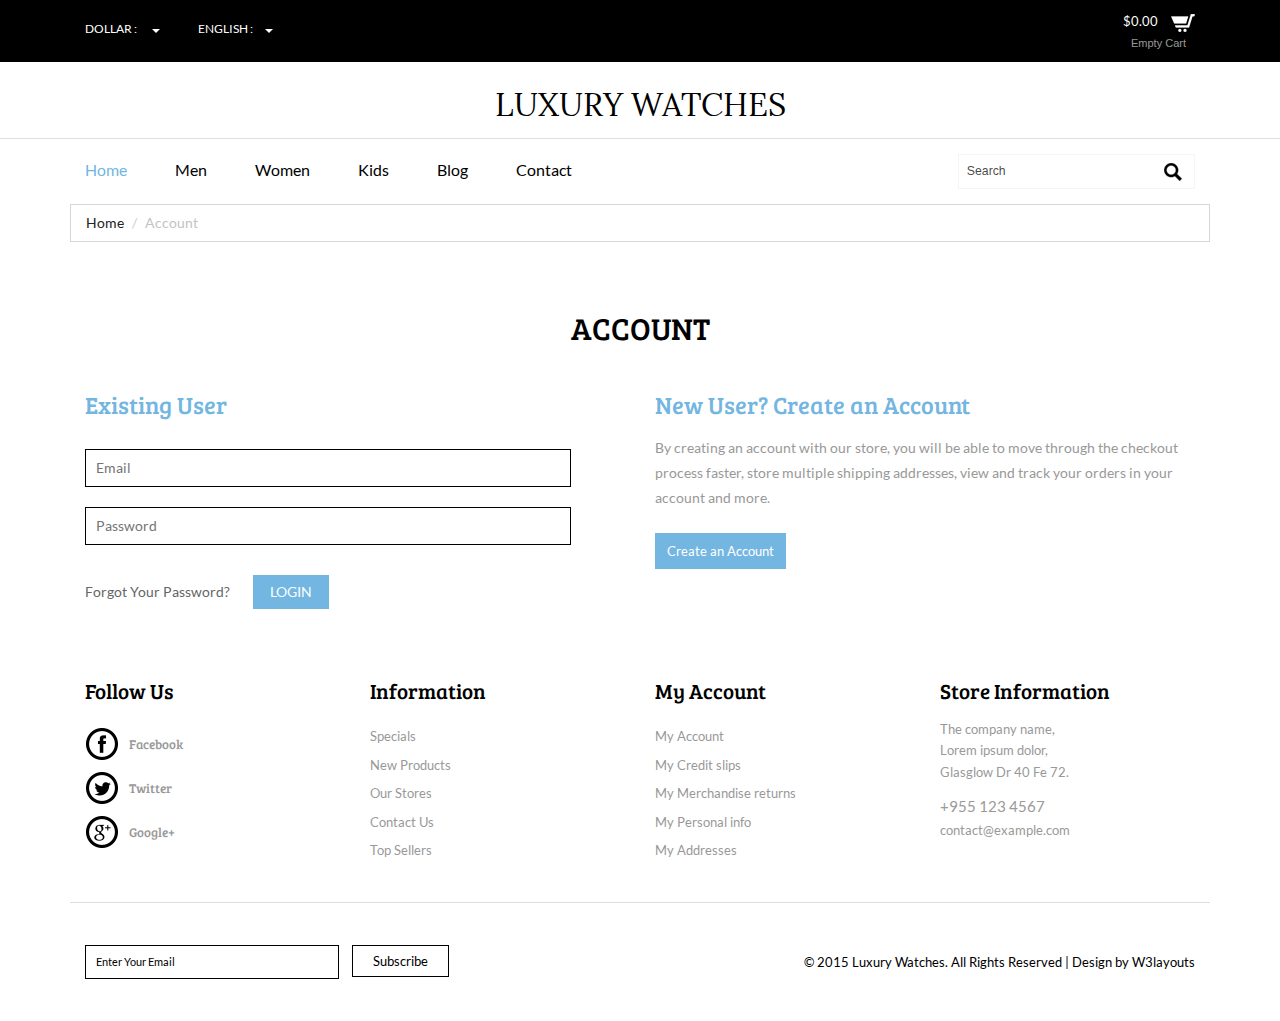
<file: luxury_watches-web/web/account.html>
<!--A Design by W3layouts 
Author: W3layout
Author URL: http://w3layouts.com
License: Creative Commons Attribution 3.0 Unported
License URL: http://creativecommons.org/licenses/by/3.0/
-->
<!DOCTYPE html>
<html>
<head>
<title>Luxury Watches A Ecommerce Category Flat Bootstarp Resposive Website Template | Account :: w3layouts</title>
<link href="css/bootstrap.css" rel="stylesheet" type="text/css" media="all" />
<!--jQuery (necessary for Bootstrap's JavaScript plugins)-->
<script src="js/jquery-1.11.0.min.js"></script>
<!--Custom-Theme-files-->
<!--theme-style-->
<link href="css/style.css" rel="stylesheet" type="text/css" media="all" />	
<!--//theme-style-->
<meta name="viewport" content="width=device-width, initial-scale=1">
<meta http-equiv="Content-Type" content="text/html; charset=utf-8" />
<meta name="keywords" content="Luxury Watches Responsive web template, Bootstrap Web Templates, Flat Web Templates, Andriod Compatible web template, 
Smartphone Compatible web template, free webdesigns for Nokia, Samsung, LG, SonyErricsson, Motorola web design" />
<script type="application/x-javascript"> addEventListener("load", function() { setTimeout(hideURLbar, 0); }, false); function hideURLbar(){ window.scrollTo(0,1); } </script>
<!--start-menu-->
<script src="js/simpleCart.min.js"> </script>
<link href="css/memenu.css" rel="stylesheet" type="text/css" media="all" />
<script type="text/javascript" src="js/memenu.js"></script>
<script>$(document).ready(function(){$(".memenu").memenu();});</script>	
<!--dropdown-->
<script src="js/jquery.easydropdown.js"></script>			
</head>
<body> 
	<!--top-header-->
	<div class="top-header">
		<div class="container">
			<div class="top-header-main">
				<div class="col-md-6 top-header-left">
					<div class="drop">
						<div class="box">
							<select tabindex="4" class="dropdown drop">
								<option value="" class="label">Dollar :</option>
								<option value="1">Dollar</option>
								<option value="2">Euro</option>
							</select>
						</div>
						<div class="box1">
							<select tabindex="4" class="dropdown">
								<option value="" class="label">English :</option>
								<option value="1">English</option>
								<option value="2">French</option>
								<option value="3">German</option>
							</select>
						</div>
						<div class="clearfix"></div>
					</div>
				</div>
				<div class="col-md-6 top-header-left">
					<div class="cart box_1">
						<a href="checkout.html">
							<div class="total">
								<span class="simpleCart_total"></span></div>
								<img src="images/cart-1.png" alt="" />
						</a>
						<p><a href="javascript:;" class="simpleCart_empty">Empty Cart</a></p>
						<div class="clearfix"> </div>
					</div>
				</div>
				<div class="clearfix"></div>
			</div>
		</div>
	</div>
	<!--top-header-->
	<!--start-logo-->
	<div class="logo">
		<a href="index.html"><h1>Luxury Watches</h1></a>
	</div>
	<!--start-logo-->
	<!--bottom-header-->
	<div class="header-bottom">
		<div class="container">
			<div class="header">
				<div class="col-md-9 header-left">
				<div class="top-nav">
					<ul class="memenu skyblue"><li class="active"><a href="index.html">Home</a></li>
						<li class="grid"><a href="#">Men</a>
							<div class="mepanel">
								<div class="row">
									<div class="col1 me-one">
										<h4>Shop</h4>
										<ul>
											<li><a href="products.html">New Arrivals</a></li>
											<li><a href="products.html">Blazers</a></li>
											<li><a href="products.html">Swem Wear</a></li>
											<li><a href="products.html">Accessories</a></li>
											<li><a href="products.html">Handbags</a></li>
											<li><a href="products.html">T-Shirts</a></li>
											<li><a href="products.html">Watches</a></li>
											<li><a href="products.html">My Shopping Bag</a></li>
										</ul>
									</div>
									<div class="col1 me-one">
										<h4>Style Zone</h4>
										<ul>
											<li><a href="products.html">Shoes</a></li>
											<li><a href="products.html">Watches</a></li>
											<li><a href="products.html">Brands</a></li>
											<li><a href="products.html">Coats</a></li>
											<li><a href="products.html">Accessories</a></li>
											<li><a href="products.html">Trousers</a></li>
										</ul>	
									</div>
									<div class="col1 me-one">
										<h4>Popular Brands</h4>
										<ul>
											<li><a href="products.html">499 Store</a></li>
											<li><a href="products.html">Fastrack</a></li>
											<li><a href="products.html">Casio</a></li>
											<li><a href="products.html">Fossil</a></li>
											<li><a href="products.html">Maxima</a></li>
											<li><a href="products.html">Timex</a></li>
											<li><a href="products.html">TomTom</a></li>
											<li><a href="products.html">Titan</a></li>
										</ul>		
									</div>
								</div>
							</div>
						</li>
						<li class="grid"><a href="#">Women</a>
							<div class="mepanel">
								<div class="row">
									<div class="col1 me-one">
										<h4>Shop</h4>
										<ul>
											<li><a href="products.html">New Arrivals</a></li>
											<li><a href="products.html">Blazers</a></li>
											<li><a href="products.html">Swem Wear</a></li>
											<li><a href="products.html">Accessories</a></li>
											<li><a href="products.html">Handbags</a></li>
											<li><a href="products.html">T-Shirts</a></li>
											<li><a href="products.html">Watches</a></li>
											<li><a href="products.html">My Shopping Bag</a></li>
										</ul>
									</div>
									<div class="col1 me-one">
										<h4>Style Zone</h4>
										<ul>
											<li><a href="products.html">Shoes</a></li>
											<li><a href="products.html">Watches</a></li>
											<li><a href="products.html">Brands</a></li>
											<li><a href="products.html">Coats</a></li>
											<li><a href="products.html">Accessories</a></li>
											<li><a href="products.html">Trousers</a></li>
										</ul>
									</div>
									<div class="col1 me-one">
										<h4>Popular Brands</h4>
										<ul>
											<li><a href="products.html">499 Store</a></li>
											<li><a href="products.html">Fastrack</a></li>
											<li><a href="products.html">Casio</a></li>
											<li><a href="products.html">Fossil</a></li>
											<li><a href="products.html">Maxima</a></li>
											<li><a href="products.html">Timex</a></li>
											<li><a href="products.html">TomTom</a></li>
											<li><a href="products.html">Titan</a></li>
										</ul>	
									</div>
								</div>
							</div>
						</li>
						<li class="grid"><a href="#">Kids</a>
							<div class="mepanel">
								<div class="row">
									<div class="col1 me-one">
										<h4>Shop</h4>
										<ul>
											<li><a href="products.html">New Arrivals</a></li>
											<li><a href="products.html">Blazers</a></li>
											<li><a href="products.html">Swem Wear</a></li>
											<li><a href="products.html">Accessories</a></li>
											<li><a href="products.html">Handbags</a></li>
											<li><a href="products.html">T-Shirts</a></li>
											<li><a href="products.html">Watches</a></li>
											<li><a href="products.html">My Shopping Bag</a></li>
										</ul>
									</div>
									<div class="col1 me-one">
										<h4>Style Zone</h4>
										<ul>
											<li><a href="products.html">Shoes</a></li>
											<li><a href="products.html">Watches</a></li>
											<li><a href="products.html">Brands</a></li>
											<li><a href="products.html">Coats</a></li>
											<li><a href="products.html">Accessories</a></li>
											<li><a href="products.html">Trousers</a></li>
										</ul>	
									</div>
									<div class="col1 me-one">
										<h4>Popular Brands</h4>
										<ul>
											<li><a href="products.html">499 Store</a></li>
											<li><a href="products.html">Fastrack</a></li>
											<li><a href="products.html">Casio</a></li>
											<li><a href="products.html">Fossil</a></li>
											<li><a href="products.html">Maxima</a></li>
											<li><a href="products.html">Timex</a></li>
											<li><a href="products.html">TomTom</a></li>
											<li><a href="products.html">Titan</a></li>
										</ul>	
									</div>
								</div>
							</div>
						</li>
						<li class="grid"><a href="typo.html">Blog</a>
						</li>
						<li class="grid"><a href="contact.html">Contact</a>
						</li>
					</ul>
				</div>
				<div class="clearfix"> </div>
			</div>
			<div class="col-md-3 header-right"> 
				<div class="search-bar">
					<input type="text" value="Search" onfocus="this.value = '';" onblur="if (this.value == '') {this.value = 'Search';}">
					<input type="submit" value="">
				</div>
			</div>
			<div class="clearfix"> </div>
			</div>
		</div>
	</div>
	<!--bottom-header-->
	<!--start-breadcrumbs-->
	<div class="breadcrumbs">
		<div class="container">
			<div class="breadcrumbs-main">
				<ol class="breadcrumb">
					<li><a href="index.html">Home</a></li>
					<li class="active">Account</li>
				</ol>
			</div>
		</div>
	</div>
	<!--end-breadcrumbs-->
	<!--account-starts-->
	<div class="account">
		<div class="container">
		<div class="account-top heading">
				<h2>ACCOUNT</h2>
			</div>
			<div class="account-main">
				<div class="col-md-6 account-left">
					<h3>Existing User</h3>
					<div class="account-bottom">
						<input placeholder="Email" type="text" tabindex="3" required>
						<input placeholder="Password" type="password" tabindex="4" required>
						<div class="address">
							<a class="forgot" href="#">Forgot Your Password?</a>
							<input type="submit" value="Login">
						</div>
					</div>
				</div>
				<div class="col-md-6 account-right account-left">
					<h3>New User? Create an Account</h3>
					<p>By creating an account with our store, you will be able to move through the checkout process faster, store multiple shipping addresses, view and track your orders in your account and more.</p>
					<a href="register.html">Create an Account</a>
				</div>
				<div class="clearfix"></div>
			</div>
		</div>
	</div>
	<!--account-end-->
	<!--information-starts-->
	<div class="information">
		<div class="container">
			<div class="infor-top">
				<div class="col-md-3 infor-left">
					<h3>Follow Us</h3>
					<ul>
						<li><a href="#"><span class="fb"></span><h6>Facebook</h6></a></li>
						<li><a href="#"><span class="twit"></span><h6>Twitter</h6></a></li>
						<li><a href="#"><span class="google"></span><h6>Google+</h6></a></li>
					</ul>
				</div>
				<div class="col-md-3 infor-left">
					<h3>Information</h3>
					<ul>
						<li><a href="#"><p>Specials</p></a></li>
						<li><a href="#"><p>New Products</p></a></li>
						<li><a href="#"><p>Our Stores</p></a></li>
						<li><a href="contact.html"><p>Contact Us</p></a></li>
						<li><a href="#"><p>Top Sellers</p></a></li>
					</ul>
				</div>
				<div class="col-md-3 infor-left">
					<h3>My Account</h3>
					<ul>
						<li><a href="account.html"><p>My Account</p></a></li>
						<li><a href="#"><p>My Credit slips</p></a></li>
						<li><a href="#"><p>My Merchandise returns</p></a></li>
						<li><a href="#"><p>My Personal info</p></a></li>
						<li><a href="#"><p>My Addresses</p></a></li>
					</ul>
				</div>
				<div class="col-md-3 infor-left">
					<h3>Store Information</h3>
					<h4>The company name,
						<span>Lorem ipsum dolor,</span>
						Glasglow Dr 40 Fe 72.</h4>
					<h5>+955 123 4567</h5>	
					<p><a href="mailto:example@email.com">contact@example.com</a></p>
				</div>
				<div class="clearfix"></div>
			</div>
		</div>
	</div>
	<!--information-end-->
	<!--footer-starts-->
	<div class="footer">
		<div class="container">
			<div class="footer-top">
				<div class="col-md-6 footer-left">
					<form>
						<input type="text" value="Enter Your Email" onfocus="this.value = '';" onblur="if (this.value == '') {this.value = 'Enter Your Email';}">
						<input type="submit" value="Subscribe">
					</form>
				</div>
				<div class="col-md-6 footer-right">					
					<p>© 2015 Luxury Watches. All Rights Reserved | Design by  <a href="http://w3layouts.com/" target="_blank">W3layouts</a> </p>
				</div>
				<div class="clearfix"></div>
			</div>
		</div>
	</div>
	<!--footer-end-->	
</body>
</html>
</file>
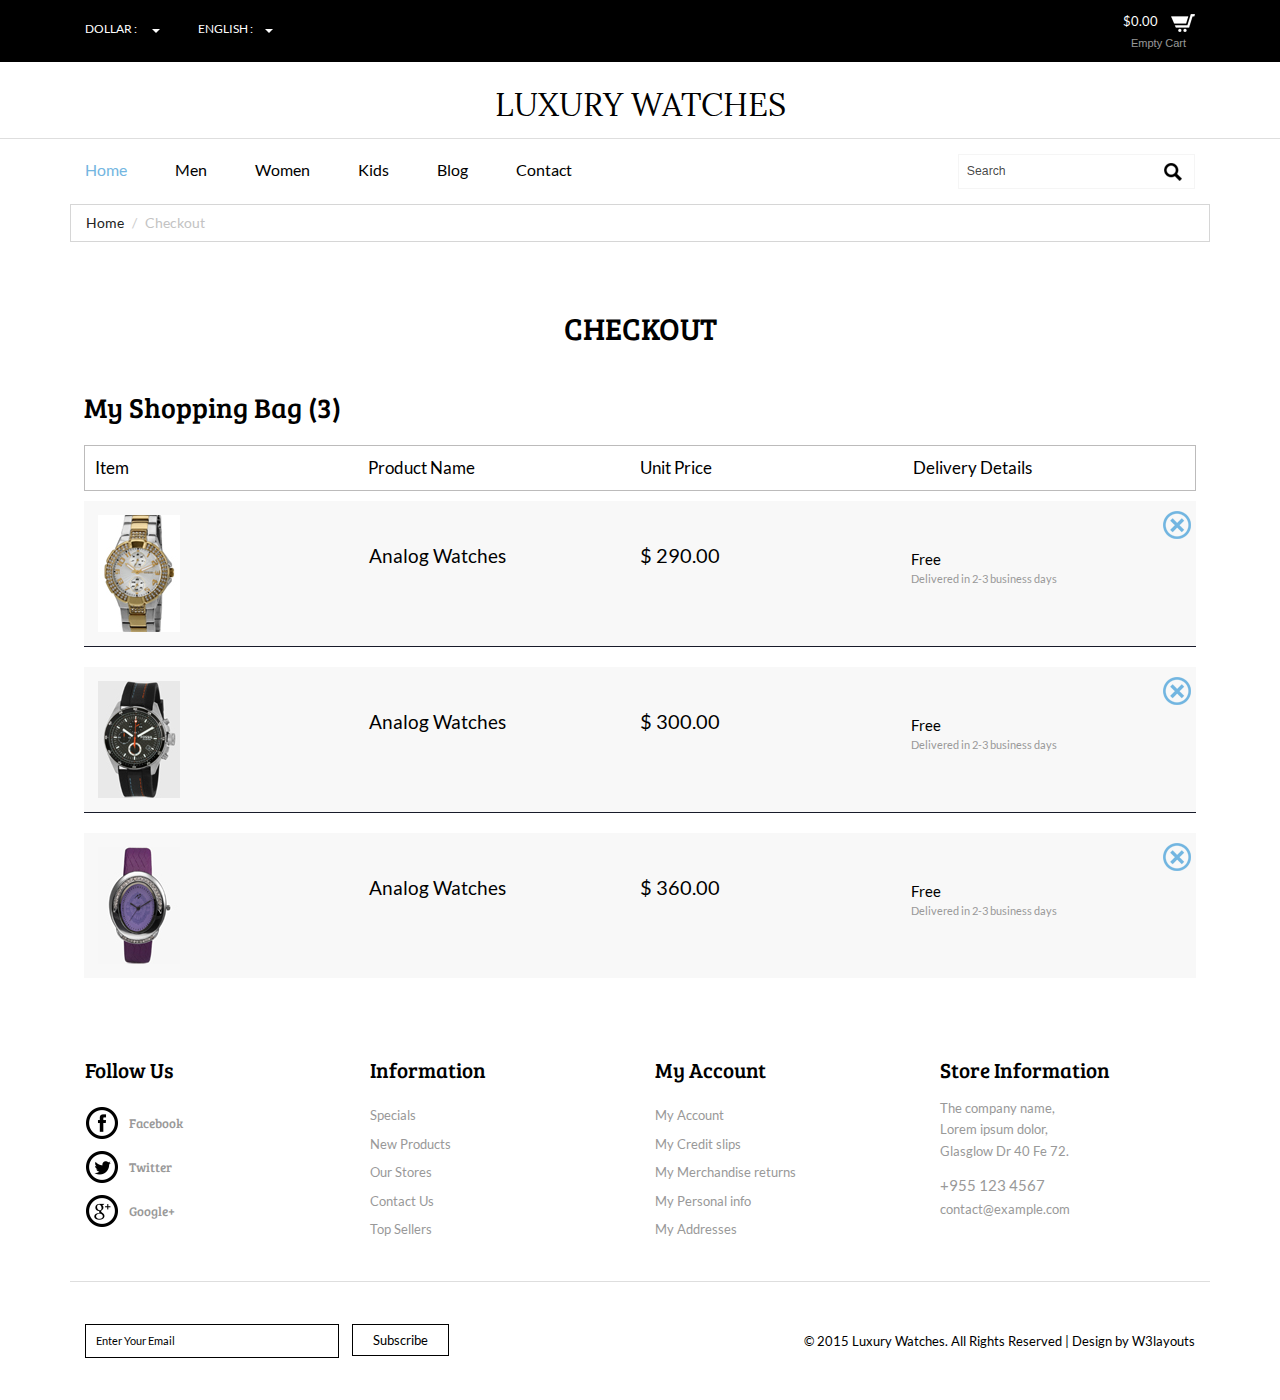
<file: luxury_watches-web/web/checkout.html>
<!--A Design by W3layouts 
Author: W3layout
Author URL: http://w3layouts.com
License: Creative Commons Attribution 3.0 Unported
License URL: http://creativecommons.org/licenses/by/3.0/
-->
<!DOCTYPE html>
<html>
<head>
<title>Luxury Watches A Ecommerce Category Flat Bootstarp Resposive Website Template | Checkout :: w3layouts</title>
<link href="css/bootstrap.css" rel="stylesheet" type="text/css" media="all" />
<!--jQuery(necessary for Bootstrap's JavaScript plugins)-->
<script src="js/jquery-1.11.0.min.js"></script>
<!--Custom-Theme-files-->
<!--theme-style-->
<link href="css/style.css" rel="stylesheet" type="text/css" media="all" />	
<!--//theme-style-->
<meta name="viewport" content="width=device-width, initial-scale=1">
<meta http-equiv="Content-Type" content="text/html; charset=utf-8" />
<meta name="keywords" content="Luxury Watches Responsive web template, Bootstrap Web Templates, Flat Web Templates, Andriod Compatible web template, 
Smartphone Compatible web template, free webdesigns for Nokia, Samsung, LG, SonyErricsson, Motorola web design" />
<script type="application/x-javascript"> addEventListener("load", function() { setTimeout(hideURLbar, 0); }, false); function hideURLbar(){ window.scrollTo(0,1); } </script>
<!--start-menu-->
<script src="js/simpleCart.min.js"> </script>
<link href="css/memenu.css" rel="stylesheet" type="text/css" media="all" />
<script type="text/javascript" src="js/memenu.js"></script>
<script>$(document).ready(function(){$(".memenu").memenu();});</script>	
<!--dropdown-->
<script src="js/jquery.easydropdown.js"></script>			
</head>
<body> 
	<!--top-header-->
	<div class="top-header">
		<div class="container">
			<div class="top-header-main">
				<div class="col-md-6 top-header-left">
					<div class="drop">
						<div class="box">
							<select tabindex="4" class="dropdown drop">
								<option value="" class="label">Dollar :</option>
								<option value="1">Dollar</option>
								<option value="2">Euro</option>
							</select>
						</div>
						<div class="box1">
							<select tabindex="4" class="dropdown">
								<option value="" class="label">English :</option>
								<option value="1">English</option>
								<option value="2">French</option>
								<option value="3">German</option>
							</select>
						</div>
						<div class="clearfix"></div>
					</div>
				</div>
				<div class="col-md-6 top-header-left">
					<div class="cart box_1">
						<a href="checkout.html">
							<div class="total">
								<span class="simpleCart_total"></span></div>
								<img src="images/cart-1.png" alt="" />
						</a>
						<p><a href="javascript:;" class="simpleCart_empty">Empty Cart</a></p>
						<div class="clearfix"> </div>
					</div>
				</div>
				<div class="clearfix"></div>
			</div>
		</div>
	</div>
	<!--top-header-->
	<!--start-logo-->
	<div class="logo">
		<a href="index.html"><h1>Luxury Watches</h1></a>
	</div>
	<!--start-logo-->
	<!--bottom-header-->
	<div class="header-bottom">
		<div class="container">
			<div class="header">
				<div class="col-md-9 header-left">
				<div class="top-nav">
					<ul class="memenu skyblue"><li class="active"><a href="index.html">Home</a></li>
						<li class="grid"><a href="#">Men</a>
							<div class="mepanel">
								<div class="row">
									<div class="col1 me-one">
										<h4>Shop</h4>
										<ul>
											<li><a href="products.html">New Arrivals</a></li>
											<li><a href="products.html">Blazers</a></li>
											<li><a href="products.html">Swem Wear</a></li>
											<li><a href="products.html">Accessories</a></li>
											<li><a href="products.html">Handbags</a></li>
											<li><a href="products.html">T-Shirts</a></li>
											<li><a href="products.html">Watches</a></li>
											<li><a href="products.html">My Shopping Bag</a></li>
										</ul>
									</div>
									<div class="col1 me-one">
										<h4>Style Zone</h4>
										<ul>
											<li><a href="products.html">Shoes</a></li>
											<li><a href="products.html">Watches</a></li>
											<li><a href="products.html">Brands</a></li>
											<li><a href="products.html">Coats</a></li>
											<li><a href="products.html">Accessories</a></li>
											<li><a href="products.html">Trousers</a></li>
										</ul>	
									</div>
									<div class="col1 me-one">
										<h4>Popular Brands</h4>
										<ul>
											<li><a href="products.html">499 Store</a></li>
											<li><a href="products.html">Fastrack</a></li>
											<li><a href="products.html">Casio</a></li>
											<li><a href="products.html">Fossil</a></li>
											<li><a href="products.html">Maxima</a></li>
											<li><a href="products.html">Timex</a></li>
											<li><a href="products.html">TomTom</a></li>
											<li><a href="products.html">Titan</a></li>
										</ul>		
									</div>
								</div>
							</div>
						</li>
						<li class="grid"><a href="#">Women</a>
							<div class="mepanel">
								<div class="row">
									<div class="col1 me-one">
										<h4>Shop</h4>
										<ul>
											<li><a href="products.html">New Arrivals</a></li>
											<li><a href="products.html">Blazers</a></li>
											<li><a href="products.html">Swem Wear</a></li>
											<li><a href="products.html">Accessories</a></li>
											<li><a href="products.html">Handbags</a></li>
											<li><a href="products.html">T-Shirts</a></li>
											<li><a href="products.html">Watches</a></li>
											<li><a href="products.html">My Shopping Bag</a></li>
										</ul>
									</div>
									<div class="col1 me-one">
										<h4>Style Zone</h4>
										<ul>
											<li><a href="products.html">Shoes</a></li>
											<li><a href="products.html">Watches</a></li>
											<li><a href="products.html">Brands</a></li>
											<li><a href="products.html">Coats</a></li>
											<li><a href="products.html">Accessories</a></li>
											<li><a href="products.html">Trousers</a></li>
										</ul>
									</div>
									<div class="col1 me-one">
										<h4>Popular Brands</h4>
										<ul>
											<li><a href="products.html">499 Store</a></li>
											<li><a href="products.html">Fastrack</a></li>
											<li><a href="products.html">Casio</a></li>
											<li><a href="products.html">Fossil</a></li>
											<li><a href="products.html">Maxima</a></li>
											<li><a href="products.html">Timex</a></li>
											<li><a href="products.html">TomTom</a></li>
											<li><a href="products.html">Titan</a></li>
										</ul>	
									</div>
								</div>
							</div>
						</li>
						<li class="grid"><a href="#">Kids</a>
							<div class="mepanel">
								<div class="row">
									<div class="col1 me-one">
										<h4>Shop</h4>
										<ul>
											<li><a href="products.html">New Arrivals</a></li>
											<li><a href="products.html">Blazers</a></li>
											<li><a href="products.html">Swem Wear</a></li>
											<li><a href="products.html">Accessories</a></li>
											<li><a href="products.html">Handbags</a></li>
											<li><a href="products.html">T-Shirts</a></li>
											<li><a href="products.html">Watches</a></li>
											<li><a href="products.html">My Shopping Bag</a></li>
										</ul>
									</div>
									<div class="col1 me-one">
										<h4>Style Zone</h4>
										<ul>
											<li><a href="products.html">Shoes</a></li>
											<li><a href="products.html">Watches</a></li>
											<li><a href="products.html">Brands</a></li>
											<li><a href="products.html">Coats</a></li>
											<li><a href="products.html">Accessories</a></li>
											<li><a href="products.html">Trousers</a></li>
										</ul>	
									</div>
									<div class="col1 me-one">
										<h4>Popular Brands</h4>
										<ul>
											<li><a href="products.html">499 Store</a></li>
											<li><a href="products.html">Fastrack</a></li>
											<li><a href="products.html">Casio</a></li>
											<li><a href="products.html">Fossil</a></li>
											<li><a href="products.html">Maxima</a></li>
											<li><a href="products.html">Timex</a></li>
											<li><a href="products.html">TomTom</a></li>
											<li><a href="products.html">Titan</a></li>
										</ul>	
									</div>
								</div>
							</div>
						</li>
						<li class="grid"><a href="typo.html">Blog</a>
						</li>
						<li class="grid"><a href="contact.html">Contact</a>
						</li>
					</ul>
				</div>
				<div class="clearfix"> </div>
			</div>
			<div class="col-md-3 header-right"> 
				<div class="search-bar">
					<input type="text" value="Search" onfocus="this.value = '';" onblur="if (this.value == '') {this.value = 'Search';}">
					<input type="submit" value="">
				</div>
			</div>
			<div class="clearfix"> </div>
			</div>
		</div>
	</div>
	<!--bottom-header-->
	<!--start-breadcrumbs-->
	<div class="breadcrumbs">
		<div class="container">
			<div class="breadcrumbs-main">
				<ol class="breadcrumb">
					<li><a href="index.html">Home</a></li>
					<li class="active">Checkout</li>
				</ol>
			</div>
		</div>
	</div>
	<!--end-breadcrumbs-->
	<!--start-ckeckout-->
	<div class="ckeckout">
		<div class="container">
			<div class="ckeck-top heading">
				<h2>CHECKOUT</h2>
			</div>
			<div class="ckeckout-top">
			<div class="cart-items">
			 <h3>My Shopping Bag (3)</h3>
				<script>$(document).ready(function(c) {
					$('.close1').on('click', function(c){
						$('.cart-header').fadeOut('slow', function(c){
							$('.cart-header').remove();
						});
						});	  
					});
			   </script>
			<script>$(document).ready(function(c) {
					$('.close2').on('click', function(c){
						$('.cart-header1').fadeOut('slow', function(c){
							$('.cart-header1').remove();
						});
						});	  
					});
			   </script>
			   <script>$(document).ready(function(c) {
					$('.close3').on('click', function(c){
						$('.cart-header2').fadeOut('slow', function(c){
							$('.cart-header2').remove();
						});
						});	  
					});
			   </script>
				
			<div class="in-check" >
				<ul class="unit">
					<li><span>Item</span></li>
					<li><span>Product Name</span></li>		
					<li><span>Unit Price</span></li>
					<li><span>Delivery Details</span></li>
					<li> </li>
					<div class="clearfix"> </div>
				</ul>
				<ul class="cart-header">
					<div class="close1"> </div>
						<li class="ring-in"><a href="single.html" ><img src="images/c-1.jpg" class="img-responsive" alt=""></a>
						</li>
						<li><span class="name">Analog Watches</span></li>
						<li><span class="cost">$ 290.00</span></li>
						<li><span>Free</span>
						<p>Delivered in 2-3 business days</p></li>
					<div class="clearfix"> </div>
				</ul>
				<ul class=" cart-header1">
					<div class="close2"> </div>
						<li class="ring-in"><a href="single.html" ><img src="images/c-2.jpg" class="img-responsive" alt=""></a>
						</li>
						<li><span class="name">Analog Watches</span></li>
						<li><span class="cost">$ 300.00</span></li>
						<li><span>Free</span>
						<p>Delivered in 2-3 business days</p></li>
						<div class="clearfix"> </div>
				</ul>
				<ul class="cart-header2">
					<div class="close3"> </div>
						<li class="ring-in"><a href="single.html" ><img src="images/c-3.jpg" class="img-responsive" alt=""></a>
						</li>
						<li><span class="name">Analog Watches</span></li>
						<li><span class="cost">$ 360.00</span></li>
						<li><span>Free</span>
						<p>Delivered in 2-3 business days</p></li>
						<div class="clearfix"> </div>
				</ul>
			</div>
			</div>  
		 </div>
		</div>
	</div>
	<!--end-ckeckout-->
	<!--information-starts-->
	<div class="information">
		<div class="container">
			<div class="infor-top">
				<div class="col-md-3 infor-left">
					<h3>Follow Us</h3>
					<ul>
						<li><a href="#"><span class="fb"></span><h6>Facebook</h6></a></li>
						<li><a href="#"><span class="twit"></span><h6>Twitter</h6></a></li>
						<li><a href="#"><span class="google"></span><h6>Google+</h6></a></li>
					</ul>
				</div>
				<div class="col-md-3 infor-left">
					<h3>Information</h3>
					<ul>
						<li><a href="#"><p>Specials</p></a></li>
						<li><a href="#"><p>New Products</p></a></li>
						<li><a href="#"><p>Our Stores</p></a></li>
						<li><a href="contact.html"><p>Contact Us</p></a></li>
						<li><a href="#"><p>Top Sellers</p></a></li>
					</ul>
				</div>
				<div class="col-md-3 infor-left">
					<h3>My Account</h3>
					<ul>
						<li><a href="account.html"><p>My Account</p></a></li>
						<li><a href="#"><p>My Credit slips</p></a></li>
						<li><a href="#"><p>My Merchandise returns</p></a></li>
						<li><a href="#"><p>My Personal info</p></a></li>
						<li><a href="#"><p>My Addresses</p></a></li>
					</ul>
				</div>
				<div class="col-md-3 infor-left">
					<h3>Store Information</h3>
					<h4>The company name,
						<span>Lorem ipsum dolor,</span>
						Glasglow Dr 40 Fe 72.</h4>
					<h5>+955 123 4567</h5>	
					<p><a href="mailto:example@email.com">contact@example.com</a></p>
				</div>
				<div class="clearfix"></div>
			</div>
		</div>
	</div>
	<!--information-end-->
	<!--footer-starts-->
	<div class="footer">
		<div class="container">
			<div class="footer-top">
				<div class="col-md-6 footer-left">
					<form>
						<input type="text" value="Enter Your Email" onfocus="this.value = '';" onblur="if (this.value == '') {this.value = 'Enter Your Email';}">
						<input type="submit" value="Subscribe">
					</form>
				</div>
				<div class="col-md-6 footer-right">					
					<p>© 2015 Luxury Watches. All Rights Reserved | Design by  <a href="http://w3layouts.com/" target="_blank">W3layouts</a> </p>
				</div>
				<div class="clearfix"></div>
			</div>
		</div>
	</div>
	<!--footer-end-->	
</body>
</html>
</file>
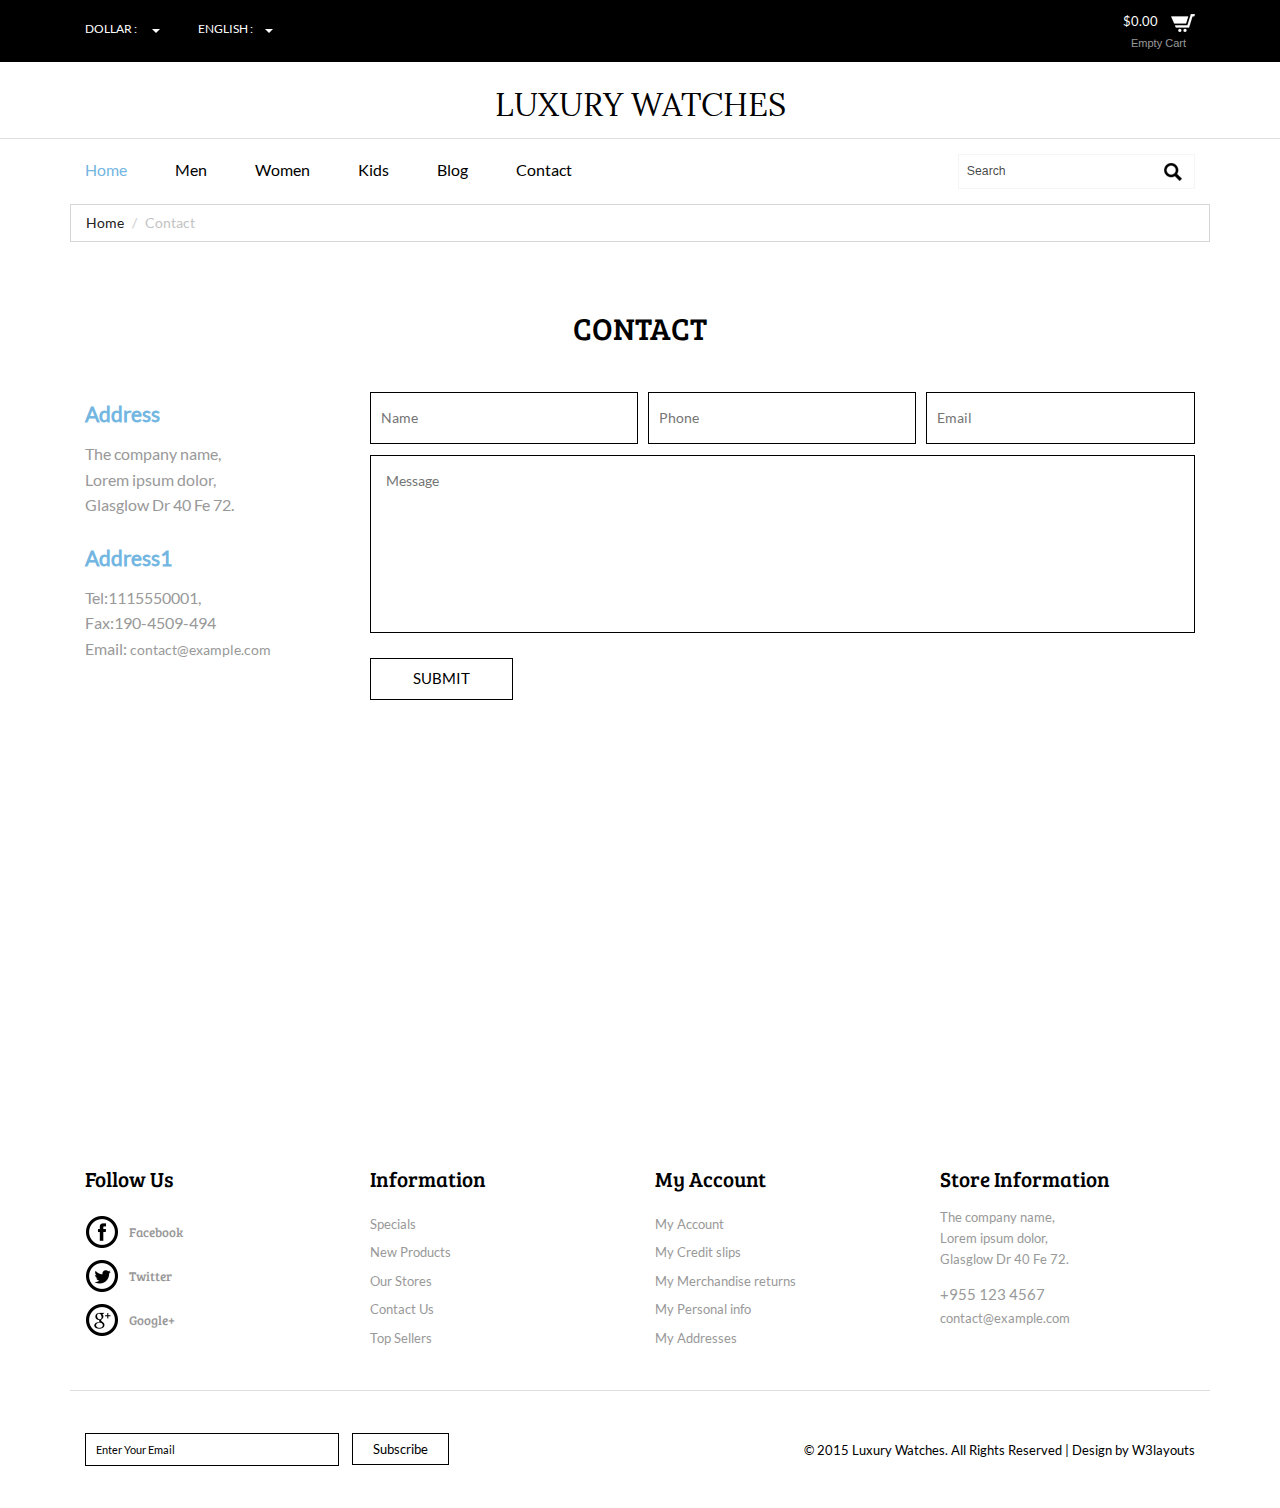
<file: luxury_watches-web/web/contact.html>
<!--A Design by W3layouts 
Author: W3layout
Author URL: http://w3layouts.com
License: Creative Commons Attribution 3.0 Unported
License URL: http://creativecommons.org/licenses/by/3.0/
-->
<!DOCTYPE html>
<html>
<head>
<title>Luxury Watches A Ecommerce Category Flat Bootstarp Resposive Website Template | Contact :: w3layouts</title>
<link href="css/bootstrap.css" rel="stylesheet" type="text/css" media="all" />
<!--jQuery(necessary for Bootstrap's JavaScript plugins)-->
<script src="js/jquery-1.11.0.min.js"></script>
<!--Custom-Theme-files-->
<!--theme-style-->
<link href="css/style.css" rel="stylesheet" type="text/css" media="all" />	
<!--//theme-style-->
<meta name="viewport" content="width=device-width, initial-scale=1">
<meta http-equiv="Content-Type" content="text/html; charset=utf-8" />
<meta name="keywords" content="Luxury Watches Responsive web template, Bootstrap Web Templates, Flat Web Templates, Andriod Compatible web template, 
Smartphone Compatible web template, free webdesigns for Nokia, Samsung, LG, SonyErricsson, Motorola web design" />
<script type="application/x-javascript"> addEventListener("load", function() { setTimeout(hideURLbar, 0); }, false); function hideURLbar(){ window.scrollTo(0,1); } </script>
<!--start-menu-->
<script src="js/simpleCart.min.js"> </script>
<link href="css/memenu.css" rel="stylesheet" type="text/css" media="all" />
<script type="text/javascript" src="js/memenu.js"></script>
<script>$(document).ready(function(){$(".memenu").memenu();});</script>	
<!--dropdown-->
<script src="js/jquery.easydropdown.js"></script>			
</head>
<body> 
	<!--top-header-->
	<div class="top-header">
		<div class="container">
			<div class="top-header-main">
				<div class="col-md-6 top-header-left">
					<div class="drop">
						<div class="box">
							<select tabindex="4" class="dropdown drop">
								<option value="" class="label">Dollar :</option>
								<option value="1">Dollar</option>
								<option value="2">Euro</option>
							</select>
						</div>
						<div class="box1">
							<select tabindex="4" class="dropdown">
								<option value="" class="label">English :</option>
								<option value="1">English</option>
								<option value="2">French</option>
								<option value="3">German</option>
							</select>
						</div>
						<div class="clearfix"></div>
					</div>
				</div>
				<div class="col-md-6 top-header-left">
					<div class="cart box_1">
						<a href="checkout.html">
							<div class="total">
								<span class="simpleCart_total"></span></div>
								<img src="images/cart-1.png" alt="" />
						</a>
						<p><a href="javascript:;" class="simpleCart_empty">Empty Cart</a></p>
						<div class="clearfix"> </div>
					</div>
				</div>
				<div class="clearfix"></div>
			</div>
		</div>
	</div>
	<!--top-header-->
	<!--start-logo-->
	<div class="logo">
		<a href="index.html"><h1>Luxury Watches</h1></a>
	</div>
	<!--start-logo-->
	<!--bottom-header-->
	<div class="header-bottom">
		<div class="container">
			<div class="header">
				<div class="col-md-9 header-left">
				<div class="top-nav">
					<ul class="memenu skyblue"><li class="active"><a href="index.html">Home</a></li>
						<li class="grid"><a href="#">Men</a>
							<div class="mepanel">
								<div class="row">
									<div class="col1 me-one">
										<h4>Shop</h4>
										<ul>
											<li><a href="products.html">New Arrivals</a></li>
											<li><a href="products.html">Blazers</a></li>
											<li><a href="products.html">Swem Wear</a></li>
											<li><a href="products.html">Accessories</a></li>
											<li><a href="products.html">Handbags</a></li>
											<li><a href="products.html">T-Shirts</a></li>
											<li><a href="products.html">Watches</a></li>
											<li><a href="products.html">My Shopping Bag</a></li>
										</ul>
									</div>
									<div class="col1 me-one">
										<h4>Style Zone</h4>
										<ul>
											<li><a href="products.html">Shoes</a></li>
											<li><a href="products.html">Watches</a></li>
											<li><a href="products.html">Brands</a></li>
											<li><a href="products.html">Coats</a></li>
											<li><a href="products.html">Accessories</a></li>
											<li><a href="products.html">Trousers</a></li>
										</ul>	
									</div>
									<div class="col1 me-one">
										<h4>Popular Brands</h4>
										<ul>
											<li><a href="products.html">499 Store</a></li>
											<li><a href="products.html">Fastrack</a></li>
											<li><a href="products.html">Casio</a></li>
											<li><a href="products.html">Fossil</a></li>
											<li><a href="products.html">Maxima</a></li>
											<li><a href="products.html">Timex</a></li>
											<li><a href="products.html">TomTom</a></li>
											<li><a href="products.html">Titan</a></li>
										</ul>		
									</div>
								</div>
							</div>
						</li>
						<li class="grid"><a href="#">Women</a>
							<div class="mepanel">
								<div class="row">
									<div class="col1 me-one">
										<h4>Shop</h4>
										<ul>
											<li><a href="products.html">New Arrivals</a></li>
											<li><a href="products.html">Blazers</a></li>
											<li><a href="products.html">Swem Wear</a></li>
											<li><a href="products.html">Accessories</a></li>
											<li><a href="products.html">Handbags</a></li>
											<li><a href="products.html">T-Shirts</a></li>
											<li><a href="products.html">Watches</a></li>
											<li><a href="products.html">My Shopping Bag</a></li>
										</ul>
									</div>
									<div class="col1 me-one">
										<h4>Style Zone</h4>
										<ul>
											<li><a href="products.html">Shoes</a></li>
											<li><a href="products.html">Watches</a></li>
											<li><a href="products.html">Brands</a></li>
											<li><a href="products.html">Coats</a></li>
											<li><a href="products.html">Accessories</a></li>
											<li><a href="products.html">Trousers</a></li>
										</ul>
									</div>
									<div class="col1 me-one">
										<h4>Popular Brands</h4>
										<ul>
											<li><a href="products.html">499 Store</a></li>
											<li><a href="products.html">Fastrack</a></li>
											<li><a href="products.html">Casio</a></li>
											<li><a href="products.html">Fossil</a></li>
											<li><a href="products.html">Maxima</a></li>
											<li><a href="products.html">Timex</a></li>
											<li><a href="products.html">TomTom</a></li>
											<li><a href="products.html">Titan</a></li>
										</ul>	
									</div>
								</div>
							</div>
						</li>
						<li class="grid"><a href="#">Kids</a>
							<div class="mepanel">
								<div class="row">
									<div class="col1 me-one">
										<h4>Shop</h4>
										<ul>
											<li><a href="products.html">New Arrivals</a></li>
											<li><a href="products.html">Blazers</a></li>
											<li><a href="products.html">Swem Wear</a></li>
											<li><a href="products.html">Accessories</a></li>
											<li><a href="products.html">Handbags</a></li>
											<li><a href="products.html">T-Shirts</a></li>
											<li><a href="products.html">Watches</a></li>
											<li><a href="products.html">My Shopping Bag</a></li>
										</ul>
									</div>
									<div class="col1 me-one">
										<h4>Style Zone</h4>
										<ul>
											<li><a href="products.html">Shoes</a></li>
											<li><a href="products.html">Watches</a></li>
											<li><a href="products.html">Brands</a></li>
											<li><a href="products.html">Coats</a></li>
											<li><a href="products.html">Accessories</a></li>
											<li><a href="products.html">Trousers</a></li>
										</ul>	
									</div>
									<div class="col1 me-one">
										<h4>Popular Brands</h4>
										<ul>
											<li><a href="products.html">499 Store</a></li>
											<li><a href="products.html">Fastrack</a></li>
											<li><a href="products.html">Casio</a></li>
											<li><a href="products.html">Fossil</a></li>
											<li><a href="products.html">Maxima</a></li>
											<li><a href="products.html">Timex</a></li>
											<li><a href="products.html">TomTom</a></li>
											<li><a href="products.html">Titan</a></li>
										</ul>	
									</div>
								</div>
							</div>
						</li>
						<li class="grid"><a href="typo.html">Blog</a>
						</li>
						<li class="grid"><a href="contact.html">Contact</a>
						</li>
					</ul>
				</div>
				<div class="clearfix"> </div>
			</div>
			<div class="col-md-3 header-right"> 
				<div class="search-bar">
					<input type="text" value="Search" onfocus="this.value = '';" onblur="if (this.value == '') {this.value = 'Search';}">
					<input type="submit" value="">
				</div>
			</div>
			<div class="clearfix"> </div>
			</div>
		</div>
	</div>
	<!--bottom-header-->
	<!--start-breadcrumbs-->
	<div class="breadcrumbs">
		<div class="container">
			<div class="breadcrumbs-main">
				<ol class="breadcrumb">
					<li><a href="index.html">Home</a></li>
					<li class="active">Contact</li>
				</ol>
			</div>
		</div>
	</div>
	<!--end-breadcrumbs-->
	<!--contact-start-->
	<div class="contact">
		<div class="container">
			<div class="contact-top heading">
				<h2>CONTACT</h2>
			</div>
				<div class="contact-text">
				<div class="col-md-3 contact-left">
						<div class="address">
							<h5>Address</h5>
							<p>The company name, 
							<span>Lorem ipsum dolor,</span>
							Glasglow Dr 40 Fe 72.</p>
						</div>
						<div class="address">
							<h5>Address1</h5>
							<p>Tel:1115550001, 
							<span>Fax:190-4509-494</span>
							Email: <a href="mailto:example@email.com">contact@example.com</a></p>
						</div>
					</div>
					<div class="col-md-9 contact-right">
						<form>
							<input type="text" placeholder="Name">
							<input type="text" placeholder="Phone">
							<input type="text"  placeholder="Email">
							<textarea placeholder="Message" required=""></textarea>
							<div class="submit-btn">
								<input type="submit" value="SUBMIT">
							</div>
						</form>
					</div>	
					<div class="clearfix"></div>
				</div>
		</div>
	</div>
	<!--contact-end-->
	<!--map-start-->
	<div class="map">
		<iframe src="https://www.google.com/maps/embed?pb=!1m18!1m12!1m3!1d6632.248000703498!2d151.265683!3d-33.7832959!2m3!1f0!2f0!3f0!3m2!1i1024!2i768!4f13.1!3m3!1m2!1s0x6b12abc7edcbeb07%3A0x5017d681632bfc0!2sManly+Vale+NSW+2093%2C+Australia!5e0!3m2!1sen!2sin!4v1433329298259" style="border:0"></iframe>
	</div>
	<!--map-end-->
	<!--information-starts-->
	<div class="information">
		<div class="container">
			<div class="infor-top">
				<div class="col-md-3 infor-left">
					<h3>Follow Us</h3>
					<ul>
						<li><a href="#"><span class="fb"></span><h6>Facebook</h6></a></li>
						<li><a href="#"><span class="twit"></span><h6>Twitter</h6></a></li>
						<li><a href="#"><span class="google"></span><h6>Google+</h6></a></li>
					</ul>
				</div>
				<div class="col-md-3 infor-left">
					<h3>Information</h3>
					<ul>
						<li><a href="#"><p>Specials</p></a></li>
						<li><a href="#"><p>New Products</p></a></li>
						<li><a href="#"><p>Our Stores</p></a></li>
						<li><a href="contact.html"><p>Contact Us</p></a></li>
						<li><a href="#"><p>Top Sellers</p></a></li>
					</ul>
				</div>
				<div class="col-md-3 infor-left">
					<h3>My Account</h3>
					<ul>
						<li><a href="account.html"><p>My Account</p></a></li>
						<li><a href="#"><p>My Credit slips</p></a></li>
						<li><a href="#"><p>My Merchandise returns</p></a></li>
						<li><a href="#"><p>My Personal info</p></a></li>
						<li><a href="#"><p>My Addresses</p></a></li>
					</ul>
				</div>
				<div class="col-md-3 infor-left">
					<h3>Store Information</h3>
					<h4>The company name,
						<span>Lorem ipsum dolor,</span>
						Glasglow Dr 40 Fe 72.</h4>
					<h5>+955 123 4567</h5>	
					<p><a href="mailto:example@email.com">contact@example.com</a></p>
				</div>
				<div class="clearfix"></div>
			</div>
		</div>
	</div>
	<!--information-end-->
	<!--footer-starts-->
	<div class="footer">
		<div class="container">
			<div class="footer-top">
				<div class="col-md-6 footer-left">
					<form>
						<input type="text" value="Enter Your Email" onfocus="this.value = '';" onblur="if (this.value == '') {this.value = 'Enter Your Email';}">
						<input type="submit" value="Subscribe">
					</form>
				</div>
				<div class="col-md-6 footer-right">					
					<p>© 2015 Luxury Watches. All Rights Reserved | Design by  <a href="http://w3layouts.com/" target="_blank">W3layouts</a> </p>
				</div>
				<div class="clearfix"></div>
			</div>
		</div>
	</div>
	<!--footer-end-->	
</body>
</html>
</file>
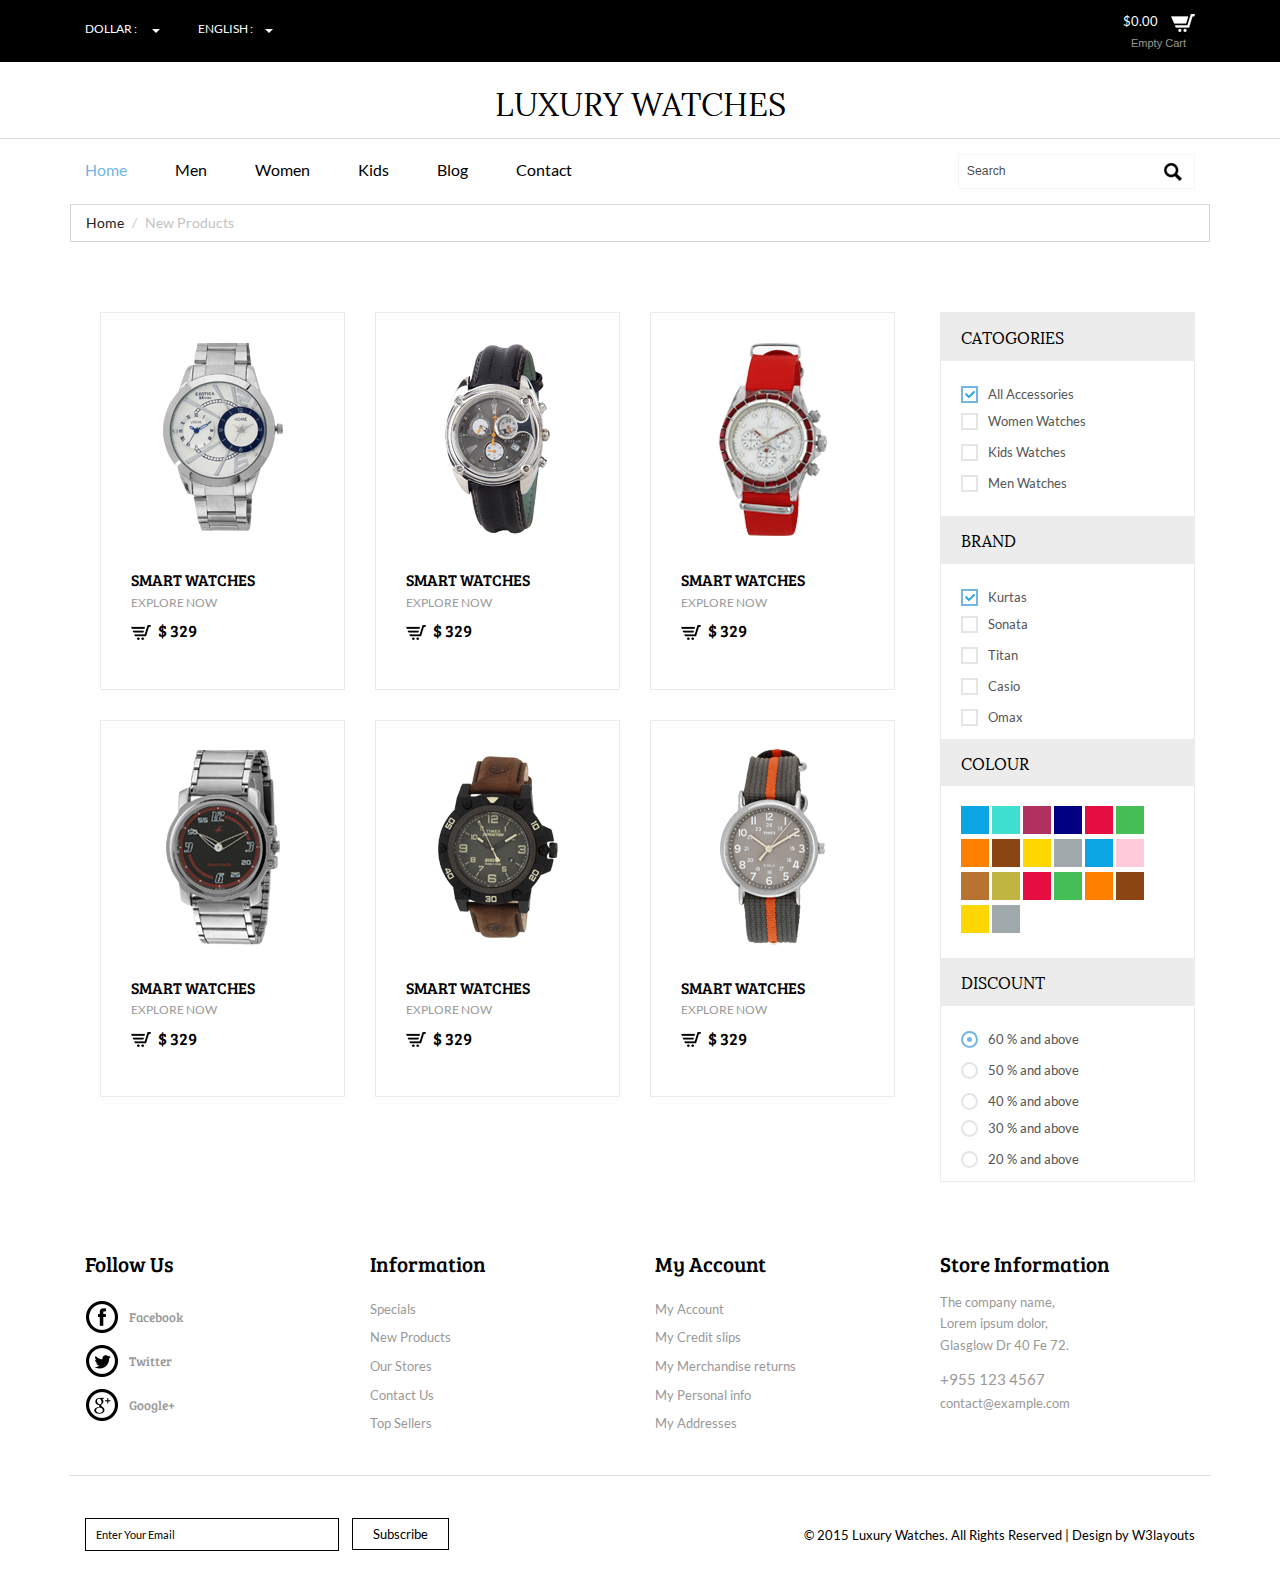
<file: luxury_watches-web/web/products.html>
<!--A Design by W3layouts 
Author: W3layout
Author URL: http://w3layouts.com
License: Creative Commons Attribution 3.0 Unported
License URL: http://creativecommons.org/licenses/by/3.0/
-->
<!DOCTYPE html>
<html>
<head>
<title>Luxury Watches A Ecommerce Category Flat Bootstarp Resposive Website Template | Product :: w3layouts</title>
<link href="css/bootstrap.css" rel="stylesheet" type="text/css" media="all" />
<!--jQuery(necessary for Bootstrap's JavaScript plugins)-->
<script src="js/jquery-1.11.0.min.js"></script>
<!--Custom-Theme-files-->
<!--theme-style-->
<link href="css/style.css" rel="stylesheet" type="text/css" media="all" />	
<!--//theme-style-->
<meta name="viewport" content="width=device-width, initial-scale=1">
<meta http-equiv="Content-Type" content="text/html; charset=utf-8" />
<meta name="keywords" content="Luxury Watches Responsive web template, Bootstrap Web Templates, Flat Web Templates, Andriod Compatible web template, 
Smartphone Compatible web template, free webdesigns for Nokia, Samsung, LG, SonyErricsson, Motorola web design" />
<script type="application/x-javascript"> addEventListener("load", function() { setTimeout(hideURLbar, 0); }, false); function hideURLbar(){ window.scrollTo(0,1); } </script>
<!--start-menu-->
<script src="js/simpleCart.min.js"> </script>
<link href="css/memenu.css" rel="stylesheet" type="text/css" media="all" />
<script type="text/javascript" src="js/memenu.js"></script>
<script>$(document).ready(function(){$(".memenu").memenu();});</script>	
<!--dropdown-->
<script src="js/jquery.easydropdown.js"></script>			
</head>
<body> 
	<!--top-header-->
	<div class="top-header">
		<div class="container">
			<div class="top-header-main">
				<div class="col-md-6 top-header-left">
					<div class="drop">
						<div class="box">
							<select tabindex="4" class="dropdown drop">
								<option value="" class="label">Dollar :</option>
								<option value="1">Dollar</option>
								<option value="2">Euro</option>
							</select>
						</div>
						<div class="box1">
							<select tabindex="4" class="dropdown">
								<option value="" class="label">English :</option>
								<option value="1">English</option>
								<option value="2">French</option>
								<option value="3">German</option>
							</select>
						</div>
						<div class="clearfix"></div>
					</div>
				</div>
				<div class="col-md-6 top-header-left">
					<div class="cart box_1">
						<a href="checkout.html">
							<div class="total">
								<span class="simpleCart_total"></span></div>
								<img src="images/cart-1.png" alt="" />
						</a>
						<p><a href="javascript:;" class="simpleCart_empty">Empty Cart</a></p>
						<div class="clearfix"> </div>
					</div>
				</div>
				<div class="clearfix"></div>
			</div>
		</div>
	</div>
	<!--top-header-->
	<!--start-logo-->
	<div class="logo">
		<a href="index.html"><h1>Luxury Watches</h1></a>
	</div>
	<!--start-logo-->
	<!--bottom-header-->
	<div class="header-bottom">
		<div class="container">
			<div class="header">
				<div class="col-md-9 header-left">
				<div class="top-nav">
					<ul class="memenu skyblue"><li class="active"><a href="index.html">Home</a></li>
						<li class="grid"><a href="#">Men</a>
							<div class="mepanel">
								<div class="row">
									<div class="col1 me-one">
										<h4>Shop</h4>
										<ul>
											<li><a href="products.html">New Arrivals</a></li>
											<li><a href="products.html">Blazers</a></li>
											<li><a href="products.html">Swem Wear</a></li>
											<li><a href="products.html">Accessories</a></li>
											<li><a href="products.html">Handbags</a></li>
											<li><a href="products.html">T-Shirts</a></li>
											<li><a href="products.html">Watches</a></li>
											<li><a href="products.html">My Shopping Bag</a></li>
										</ul>
									</div>
									<div class="col1 me-one">
										<h4>Style Zone</h4>
										<ul>
											<li><a href="products.html">Shoes</a></li>
											<li><a href="products.html">Watches</a></li>
											<li><a href="products.html">Brands</a></li>
											<li><a href="products.html">Coats</a></li>
											<li><a href="products.html">Accessories</a></li>
											<li><a href="products.html">Trousers</a></li>
										</ul>	
									</div>
									<div class="col1 me-one">
										<h4>Popular Brands</h4>
										<ul>
											<li><a href="products.html">499 Store</a></li>
											<li><a href="products.html">Fastrack</a></li>
											<li><a href="products.html">Casio</a></li>
											<li><a href="products.html">Fossil</a></li>
											<li><a href="products.html">Maxima</a></li>
											<li><a href="products.html">Timex</a></li>
											<li><a href="products.html">TomTom</a></li>
											<li><a href="products.html">Titan</a></li>
										</ul>		
									</div>
								</div>
							</div>
						</li>
						<li class="grid"><a href="#">Women</a>
							<div class="mepanel">
								<div class="row">
									<div class="col1 me-one">
										<h4>Shop</h4>
										<ul>
											<li><a href="products.html">New Arrivals</a></li>
											<li><a href="products.html">Blazers</a></li>
											<li><a href="products.html">Swem Wear</a></li>
											<li><a href="products.html">Accessories</a></li>
											<li><a href="products.html">Handbags</a></li>
											<li><a href="products.html">T-Shirts</a></li>
											<li><a href="products.html">Watches</a></li>
											<li><a href="products.html">My Shopping Bag</a></li>
										</ul>
									</div>
									<div class="col1 me-one">
										<h4>Style Zone</h4>
										<ul>
											<li><a href="products.html">Shoes</a></li>
											<li><a href="products.html">Watches</a></li>
											<li><a href="products.html">Brands</a></li>
											<li><a href="products.html">Coats</a></li>
											<li><a href="products.html">Accessories</a></li>
											<li><a href="products.html">Trousers</a></li>
										</ul>
									</div>
									<div class="col1 me-one">
										<h4>Popular Brands</h4>
										<ul>
											<li><a href="products.html">499 Store</a></li>
											<li><a href="products.html">Fastrack</a></li>
											<li><a href="products.html">Casio</a></li>
											<li><a href="products.html">Fossil</a></li>
											<li><a href="products.html">Maxima</a></li>
											<li><a href="products.html">Timex</a></li>
											<li><a href="products.html">TomTom</a></li>
											<li><a href="products.html">Titan</a></li>
										</ul>	
									</div>
								</div>
							</div>
						</li>
						<li class="grid"><a href="#">Kids</a>
							<div class="mepanel">
								<div class="row">
									<div class="col1 me-one">
										<h4>Shop</h4>
										<ul>
											<li><a href="products.html">New Arrivals</a></li>
											<li><a href="products.html">Blazers</a></li>
											<li><a href="products.html">Swem Wear</a></li>
											<li><a href="products.html">Accessories</a></li>
											<li><a href="products.html">Handbags</a></li>
											<li><a href="products.html">T-Shirts</a></li>
											<li><a href="products.html">Watches</a></li>
											<li><a href="products.html">My Shopping Bag</a></li>
										</ul>
									</div>
									<div class="col1 me-one">
										<h4>Style Zone</h4>
										<ul>
											<li><a href="products.html">Shoes</a></li>
											<li><a href="products.html">Watches</a></li>
											<li><a href="products.html">Brands</a></li>
											<li><a href="products.html">Coats</a></li>
											<li><a href="products.html">Accessories</a></li>
											<li><a href="products.html">Trousers</a></li>
										</ul>	
									</div>
									<div class="col1 me-one">
										<h4>Popular Brands</h4>
										<ul>
											<li><a href="products.html">499 Store</a></li>
											<li><a href="products.html">Fastrack</a></li>
											<li><a href="products.html">Casio</a></li>
											<li><a href="products.html">Fossil</a></li>
											<li><a href="products.html">Maxima</a></li>
											<li><a href="products.html">Timex</a></li>
											<li><a href="products.html">TomTom</a></li>
											<li><a href="products.html">Titan</a></li>
										</ul>	
									</div>
								</div>
							</div>
						</li>
						<li class="grid"><a href="typo.html">Blog</a>
						</li>
						<li class="grid"><a href="contact.html">Contact</a>
						</li>
					</ul>
				</div>
				<div class="clearfix"> </div>
			</div>
			<div class="col-md-3 header-right"> 
				<div class="search-bar">
					<input type="text" value="Search" onfocus="this.value = '';" onblur="if (this.value == '') {this.value = 'Search';}">
					<input type="submit" value="">
				</div>
			</div>
			<div class="clearfix"> </div>
			</div>
		</div>
	</div>
	<!--bottom-header-->
	<!--start-breadcrumbs-->
	<div class="breadcrumbs">
		<div class="container">
			<div class="breadcrumbs-main">
				<ol class="breadcrumb">
					<li><a href="index.html">Home</a></li>
					<li class="active">New Products</li>
				</ol>
			</div>
		</div>
	</div>
	<!--end-breadcrumbs-->
	<!--prdt-starts-->
	<div class="prdt"> 
		<div class="container">
			<div class="prdt-top">
				<div class="col-md-9 prdt-left">
					<div class="product-one">
						<div class="col-md-4 product-left p-left">
							<div class="product-main simpleCart_shelfItem">
								<a href="single.html" class="mask"><img class="img-responsive zoom-img" src="images/p-1.png" alt="" /></a>
								<div class="product-bottom">
									<h3>Smart Watches</h3>
									<p>Explore Now</p>
									<h4><a class="item_add" href="#"><i></i></a> <span class=" item_price">$ 329</span></h4>
								</div>
								<div class="srch srch1">
									<span>-50%</span>
								</div>
							</div>
						</div>
						<div class="col-md-4 product-left p-left">
							<div class="product-main simpleCart_shelfItem">
								<a href="single.html" class="mask"><img class="img-responsive zoom-img" src="images/p-2.png" alt="" /></a>
								<div class="product-bottom">
									<h3>Smart Watches</h3>
									<p>Explore Now</p>
									<h4><a class="item_add" href="#"><i></i></a> <span class=" item_price">$ 329</span></h4>
								</div>
								<div class="srch srch1">
									<span>-50%</span>
								</div>
							</div>
						</div>
						<div class="col-md-4 product-left p-left">
							<div class="product-main simpleCart_shelfItem">
								<a href="single.html" class="mask"><img class="img-responsive zoom-img" src="images/p-3.png" alt="" /></a>
								<div class="product-bottom">
									<h3>Smart Watches</h3>
									<p>Explore Now</p>
									<h4><a class="item_add" href="#"><i></i></a> <span class=" item_price">$ 329</span></h4>
								</div>
								<div class="srch srch1">
									<span>-50%</span>
								</div>
							</div>
						</div>
						<div class="clearfix"></div>
					</div>
					<div class="product-one">
						<div class="col-md-4 product-left p-left">
							<div class="product-main simpleCart_shelfItem">
								<a href="single.html" class="mask"><img class="img-responsive zoom-img" src="images/p-4.png" alt="" /></a>
								<div class="product-bottom">
									<h3>Smart Watches</h3>
									<p>Explore Now</p>
									<h4><a class="item_add" href="#"><i></i></a> <span class=" item_price">$ 329</span></h4>
								</div>
								<div class="srch srch1">
									<span>-50%</span>
								</div>
							</div>
						</div>
						<div class="col-md-4 product-left p-left">
							<div class="product-main simpleCart_shelfItem">
								<a href="single.html" class="mask"><img class="img-responsive zoom-img" src="images/p-5.png" alt="" /></a>
								<div class="product-bottom">
									<h3>Smart Watches</h3>
									<p>Explore Now</p>
									<h4><a class="item_add" href="#"><i></i></a> <span class=" item_price">$ 329</span></h4>
								</div>
								<div class="srch srch1">
									<span>-50%</span>
								</div>
							</div>
						</div>
						<div class="col-md-4 product-left p-left">
							<div class="product-main simpleCart_shelfItem">
								<a href="single.html" class="mask"><img class="img-responsive zoom-img" src="images/p-6.png" alt="" /></a>
								<div class="product-bottom">
									<h3>Smart Watches</h3>
									<p>Explore Now</p>
									<h4><a class="item_add" href="#"><i></i></a> <span class=" item_price">$ 329</span></h4>
								</div>
								<div class="srch srch1">
									<span>-50%</span>
								</div>
							</div>
						</div>
						<div class="clearfix"></div>
					</div>	
				</div>	
				<div class="col-md-3 prdt-right">
					<div class="w_sidebar">
						<section  class="sky-form">
							<h4>Catogories</h4>
							<div class="row1 scroll-pane">
								<div class="col col-4">
									<label class="checkbox"><input type="checkbox" name="checkbox" checked=""><i></i>All Accessories</label>
								</div>
								<div class="col col-4">								
									<label class="checkbox"><input type="checkbox" name="checkbox"><i></i>Women Watches</label>
									<label class="checkbox"><input type="checkbox" name="checkbox"><i></i>Kids Watches</label>
									<label class="checkbox"><input type="checkbox" name="checkbox"><i></i>Men Watches</label>			
								</div>
							</div>
						</section>
						<section  class="sky-form">
							<h4>Brand</h4>
							<div class="row1 row2 scroll-pane">
								<div class="col col-4">
									<label class="checkbox"><input type="checkbox" name="checkbox" checked=""><i></i>kurtas</label>
								</div>
								<div class="col col-4">
									<label class="checkbox"><input type="checkbox" name="checkbox"><i></i>Sonata</label>
									<label class="checkbox"><input type="checkbox" name="checkbox"><i></i>Titan</label>
									<label class="checkbox"><input type="checkbox" name="checkbox"><i></i>Casio</label>
									<label class="checkbox"><input type="checkbox" name="checkbox"><i></i>Omax</label>
									<label class="checkbox"><input type="checkbox" name="checkbox" ><i></i>shree</label>
									<label class="checkbox"><input type="checkbox" name="checkbox"><i></i>Fastrack</label>
									<label class="checkbox"><input type="checkbox" name="checkbox"><i></i>Sports</label>
									<label class="checkbox"><input type="checkbox" name="checkbox"><i></i>Fossil</label>
									<label class="checkbox"><input type="checkbox" name="checkbox"><i></i>Maxima</label>
									<label class="checkbox"><input type="checkbox" name="checkbox"><i></i>Yepme</label>
									<label class="checkbox"><input type="checkbox" name="checkbox"><i></i>Citizen</label>
									<label class="checkbox"><input type="checkbox" name="checkbox"><i></i>Diesel</label>									
								</div>
							</div>
						</section>
						<section class="sky-form">
							<h4>Colour</h4>
								<ul class="w_nav2">
									<li><a class="color1" href="#"></a></li>
									<li><a class="color2" href="#"></a></li>
									<li><a class="color3" href="#"></a></li>
									<li><a class="color4" href="#"></a></li>
									<li><a class="color5" href="#"></a></li>
									<li><a class="color6" href="#"></a></li>
									<li><a class="color7" href="#"></a></li>
									<li><a class="color8" href="#"></a></li>
									<li><a class="color9" href="#"></a></li>
									<li><a class="color10" href="#"></a></li>
									<li><a class="color12" href="#"></a></li>
									<li><a class="color13" href="#"></a></li>
									<li><a class="color14" href="#"></a></li>
									<li><a class="color15" href="#"></a></li>
									<li><a class="color5" href="#"></a></li>
									<li><a class="color6" href="#"></a></li>
									<li><a class="color7" href="#"></a></li>
									<li><a class="color8" href="#"></a></li>
									<li><a class="color9" href="#"></a></li>
									<li><a class="color10" href="#"></a></li>
								</ul>
						</section>
						<section class="sky-form">
							<h4>discount</h4>
								<div class="row1 row2 scroll-pane">
									<div class="col col-4">
										<label class="radio"><input type="radio" name="radio" checked=""><i></i>60 % and above</label>
										<label class="radio"><input type="radio" name="radio"><i></i>50 % and above</label>
										<label class="radio"><input type="radio" name="radio"><i></i>40 % and above</label>
									</div>
									<div class="col col-4">
										<label class="radio"><input type="radio" name="radio"><i></i>30 % and above</label>
										<label class="radio"><input type="radio" name="radio"><i></i>20 % and above</label>
										<label class="radio"><input type="radio" name="radio"><i></i>10 % and above</label>
									</div>
								</div>						
						</section>
					</div>
				</div>
				<div class="clearfix"></div>
			</div>
		</div>
	</div>
	<!--product-end-->
	<!--information-starts-->
	<div class="information">
		<div class="container">
			<div class="infor-top">
				<div class="col-md-3 infor-left">
					<h3>Follow Us</h3>
					<ul>
						<li><a href="#"><span class="fb"></span><h6>Facebook</h6></a></li>
						<li><a href="#"><span class="twit"></span><h6>Twitter</h6></a></li>
						<li><a href="#"><span class="google"></span><h6>Google+</h6></a></li>
					</ul>
				</div>
				<div class="col-md-3 infor-left">
					<h3>Information</h3>
					<ul>
						<li><a href="#"><p>Specials</p></a></li>
						<li><a href="#"><p>New Products</p></a></li>
						<li><a href="#"><p>Our Stores</p></a></li>
						<li><a href="contact.html"><p>Contact Us</p></a></li>
						<li><a href="#"><p>Top Sellers</p></a></li>
					</ul>
				</div>
				<div class="col-md-3 infor-left">
					<h3>My Account</h3>
					<ul>
						<li><a href="account.html"><p>My Account</p></a></li>
						<li><a href="#"><p>My Credit slips</p></a></li>
						<li><a href="#"><p>My Merchandise returns</p></a></li>
						<li><a href="#"><p>My Personal info</p></a></li>
						<li><a href="#"><p>My Addresses</p></a></li>
					</ul>
				</div>
				<div class="col-md-3 infor-left">
					<h3>Store Information</h3>
					<h4>The company name,
						<span>Lorem ipsum dolor,</span>
						Glasglow Dr 40 Fe 72.</h4>
					<h5>+955 123 4567</h5>	
					<p><a href="mailto:example@email.com">contact@example.com</a></p>
				</div>
				<div class="clearfix"></div>
			</div>
		</div>
	</div>
	<!--information-end-->
	<!--footer-starts-->
	<div class="footer">
		<div class="container">
			<div class="footer-top">
				<div class="col-md-6 footer-left">
					<form>
						<input type="text" value="Enter Your Email" onfocus="this.value = '';" onblur="if (this.value == '') {this.value = 'Enter Your Email';}">
						<input type="submit" value="Subscribe">
					</form>
				</div>
				<div class="col-md-6 footer-right">					
					<p>© 2015 Luxury Watches. All Rights Reserved | Design by  <a href="http://w3layouts.com/" target="_blank">W3layouts</a> </p>
				</div>
				<div class="clearfix"></div>
			</div>
		</div>
	</div>
	<!--footer-end-->	
</body>
</html>
</file>
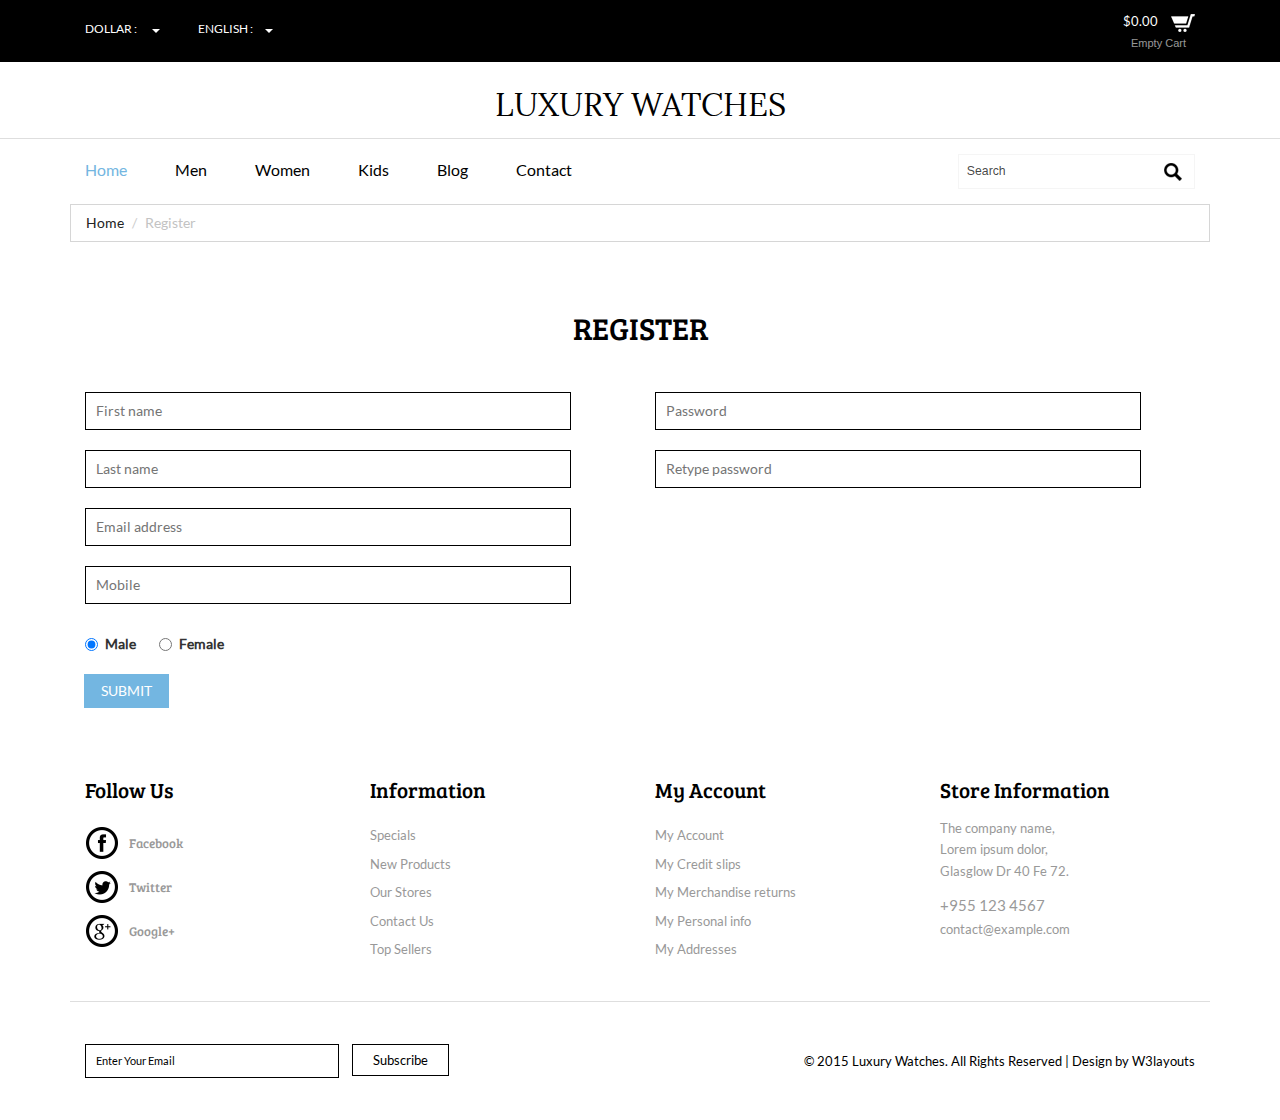
<file: luxury_watches-web/web/register.html>
<!--A Design by W3layouts 
Author: W3layout
Author URL: http://w3layouts.com
License: Creative Commons Attribution 3.0 Unported
License URL: http://creativecommons.org/licenses/by/3.0/
-->
<!DOCTYPE html>
<html>
<head>
<title>Luxury Watches A Ecommerce Category Flat Bootstarp Resposive Website Template | Register :: w3layouts</title>
<link href="css/bootstrap.css" rel="stylesheet" type="text/css" media="all" />
<!--jQuery(necessary for Bootstrap's JavaScript plugins)-->
<script src="js/jquery-1.11.0.min.js"></script>
<!--Custom Theme files-->
<!--theme-style-->
<link href="css/style.css" rel="stylesheet" type="text/css" media="all" />	
<!--//theme-style-->
<meta name="viewport" content="width=device-width, initial-scale=1">
<meta http-equiv="Content-Type" content="text/html; charset=utf-8" />
<meta name="keywords" content="Luxury Watches Responsive web template, Bootstrap Web Templates, Flat Web Templates, Andriod Compatible web template, 
Smartphone Compatible web template, free webdesigns for Nokia, Samsung, LG, SonyErricsson, Motorola web design" />
<script type="application/x-javascript"> addEventListener("load", function() { setTimeout(hideURLbar, 0); }, false); function hideURLbar(){ window.scrollTo(0,1); } </script>	
<!--start-menu-->
<script src="js/simpleCart.min.js"> </script>
<link href="css/memenu.css" rel="stylesheet" type="text/css" media="all" />
<script type="text/javascript" src="js/memenu.js"></script>
<script>$(document).ready(function(){$(".memenu").memenu();});</script>	
<!--dropdown-->
<script src="js/jquery.easydropdown.js"></script>			
</head>
<body> 
	<!--top-header-->
	<div class="top-header">
		<div class="container">
			<div class="top-header-main">
				<div class="col-md-6 top-header-left">
					<div class="drop">
						<div class="box">
							<select tabindex="4" class="dropdown drop">
								<option value="" class="label">Dollar :</option>
								<option value="1">Dollar</option>
								<option value="2">Euro</option>
							</select>
						</div>
						<div class="box1">
							<select tabindex="4" class="dropdown">
								<option value="" class="label">English :</option>
								<option value="1">English</option>
								<option value="2">French</option>
								<option value="3">German</option>
							</select>
						</div>
						<div class="clearfix"></div>
					</div>
				</div>
				<div class="col-md-6 top-header-left">
					<div class="cart box_1">
						<a href="checkout.html">
							<div class="total">
								<span class="simpleCart_total"></span></div>
								<img src="images/cart-1.png" alt="" />
						</a>
						<p><a href="javascript:;" class="simpleCart_empty">Empty Cart</a></p>
						<div class="clearfix"> </div>
					</div>
				</div>
				<div class="clearfix"></div>
			</div>
		</div>
	</div>
	<!--top-header-->
	<!--start-logo-->
	<div class="logo">
		<a href="index.html"><h1>Luxury Watches</h1></a>
	</div>
	<!--start-logo-->
	<!--bottom-header-->
	<div class="header-bottom">
		<div class="container">
			<div class="header">
				<div class="col-md-9 header-left">
				<div class="top-nav">
					<ul class="memenu skyblue"><li class="active"><a href="index.html">Home</a></li>
						<li class="grid"><a href="#">Men</a>
							<div class="mepanel">
								<div class="row">
									<div class="col1 me-one">
										<h4>Shop</h4>
										<ul>
											<li><a href="products.html">New Arrivals</a></li>
											<li><a href="products.html">Blazers</a></li>
											<li><a href="products.html">Swem Wear</a></li>
											<li><a href="products.html">Accessories</a></li>
											<li><a href="products.html">Handbags</a></li>
											<li><a href="products.html">T-Shirts</a></li>
											<li><a href="products.html">Watches</a></li>
											<li><a href="products.html">My Shopping Bag</a></li>
										</ul>
									</div>
									<div class="col1 me-one">
										<h4>Style Zone</h4>
										<ul>
											<li><a href="products.html">Shoes</a></li>
											<li><a href="products.html">Watches</a></li>
											<li><a href="products.html">Brands</a></li>
											<li><a href="products.html">Coats</a></li>
											<li><a href="products.html">Accessories</a></li>
											<li><a href="products.html">Trousers</a></li>
										</ul>	
									</div>
									<div class="col1 me-one">
										<h4>Popular Brands</h4>
										<ul>
											<li><a href="products.html">499 Store</a></li>
											<li><a href="products.html">Fastrack</a></li>
											<li><a href="products.html">Casio</a></li>
											<li><a href="products.html">Fossil</a></li>
											<li><a href="products.html">Maxima</a></li>
											<li><a href="products.html">Timex</a></li>
											<li><a href="products.html">TomTom</a></li>
											<li><a href="products.html">Titan</a></li>
										</ul>		
									</div>
								</div>
							</div>
						</li>
						<li class="grid"><a href="#">Women</a>
							<div class="mepanel">
								<div class="row">
									<div class="col1 me-one">
										<h4>Shop</h4>
										<ul>
											<li><a href="products.html">New Arrivals</a></li>
											<li><a href="products.html">Blazers</a></li>
											<li><a href="products.html">Swem Wear</a></li>
											<li><a href="products.html">Accessories</a></li>
											<li><a href="products.html">Handbags</a></li>
											<li><a href="products.html">T-Shirts</a></li>
											<li><a href="products.html">Watches</a></li>
											<li><a href="products.html">My Shopping Bag</a></li>
										</ul>
									</div>
									<div class="col1 me-one">
										<h4>Style Zone</h4>
										<ul>
											<li><a href="products.html">Shoes</a></li>
											<li><a href="products.html">Watches</a></li>
											<li><a href="products.html">Brands</a></li>
											<li><a href="products.html">Coats</a></li>
											<li><a href="products.html">Accessories</a></li>
											<li><a href="products.html">Trousers</a></li>
										</ul>
									</div>
									<div class="col1 me-one">
										<h4>Popular Brands</h4>
										<ul>
											<li><a href="products.html">499 Store</a></li>
											<li><a href="products.html">Fastrack</a></li>
											<li><a href="products.html">Casio</a></li>
											<li><a href="products.html">Fossil</a></li>
											<li><a href="products.html">Maxima</a></li>
											<li><a href="products.html">Timex</a></li>
											<li><a href="products.html">TomTom</a></li>
											<li><a href="products.html">Titan</a></li>
										</ul>	
									</div>
								</div>
							</div>
						</li>
						<li class="grid"><a href="#">Kids</a>
							<div class="mepanel">
								<div class="row">
									<div class="col1 me-one">
										<h4>Shop</h4>
										<ul>
											<li><a href="products.html">New Arrivals</a></li>
											<li><a href="products.html">Blazers</a></li>
											<li><a href="products.html">Swem Wear</a></li>
											<li><a href="products.html">Accessories</a></li>
											<li><a href="products.html">Handbags</a></li>
											<li><a href="products.html">T-Shirts</a></li>
											<li><a href="products.html">Watches</a></li>
											<li><a href="products.html">My Shopping Bag</a></li>
										</ul>
									</div>
									<div class="col1 me-one">
										<h4>Style Zone</h4>
										<ul>
											<li><a href="products.html">Shoes</a></li>
											<li><a href="products.html">Watches</a></li>
											<li><a href="products.html">Brands</a></li>
											<li><a href="products.html">Coats</a></li>
											<li><a href="products.html">Accessories</a></li>
											<li><a href="products.html">Trousers</a></li>
										</ul>	
									</div>
									<div class="col1 me-one">
										<h4>Popular Brands</h4>
										<ul>
											<li><a href="products.html">499 Store</a></li>
											<li><a href="products.html">Fastrack</a></li>
											<li><a href="products.html">Casio</a></li>
											<li><a href="products.html">Fossil</a></li>
											<li><a href="products.html">Maxima</a></li>
											<li><a href="products.html">Timex</a></li>
											<li><a href="products.html">TomTom</a></li>
											<li><a href="products.html">Titan</a></li>
										</ul>	
									</div>
								</div>
							</div>
						</li>
						<li class="grid"><a href="typo.html">Blog</a>
						</li>
						<li class="grid"><a href="contact.html">Contact</a>
						</li>
					</ul>
				</div>
				<div class="clearfix"> </div>
			</div>
			<div class="col-md-3 header-right"> 
				<div class="search-bar">
					<input type="text" value="Search" onfocus="this.value = '';" onblur="if (this.value == '') {this.value = 'Search';}">
					<input type="submit" value="">
				</div>
			</div>
			<div class="clearfix"> </div>
			</div>
		</div>
	</div>
	<!--bottom-header-->
	<!--start-breadcrumbs-->
	<div class="breadcrumbs">
		<div class="container">
			<div class="breadcrumbs-main">
				<ol class="breadcrumb">
					<li><a href="index.html">Home</a></li>
					<li class="active">Register</li>
				</ol>
			</div>
		</div>
	</div>
	<!--end-breadcrumbs-->
	<!--register-starts-->
	<div class="register">
		<div class="container">
			<div class="register-top heading">
				<h2>REGISTER</h2>
			</div>
			<div class="register-main">
				<div class="col-md-6 account-left">
					<input placeholder="First name" type="text" tabindex="1" required>
						<input placeholder="Last name" type="text" tabindex="2" required>
						<input placeholder="Email address" type="text" tabindex="3" required>
						<input placeholder="Mobile" type="text" tabindex="3" required>
						<ul>
							<li><label class="radio left"><input type="radio" name="radio" checked=""><i></i>Male</label></li>
							<li><label class="radio"><input type="radio" name="radio"><i></i>Female</label></li>
							<div class="clearfix"></div>
						</ul>
				</div>
				<div class="col-md-6 account-left">
					<input placeholder="Password" type="password" tabindex="4" required>
						<input placeholder="Retype password" type="password" tabindex="4" required>
				</div>
				<div class="clearfix"></div>
			</div>
			<div class="address submit">
							<input type="submit" value="Submit">
						</div>
		</div>
	</div>
	<!--register-end-->
	<!--information-starts-->
	<div class="information">
		<div class="container">
			<div class="infor-top">
				<div class="col-md-3 infor-left">
					<h3>Follow Us</h3>
					<ul>
						<li><a href="#"><span class="fb"></span><h6>Facebook</h6></a></li>
						<li><a href="#"><span class="twit"></span><h6>Twitter</h6></a></li>
						<li><a href="#"><span class="google"></span><h6>Google+</h6></a></li>
					</ul>
				</div>
				<div class="col-md-3 infor-left">
					<h3>Information</h3>
					<ul>
						<li><a href="#"><p>Specials</p></a></li>
						<li><a href="#"><p>New Products</p></a></li>
						<li><a href="#"><p>Our Stores</p></a></li>
						<li><a href="contact.html"><p>Contact Us</p></a></li>
						<li><a href="#"><p>Top Sellers</p></a></li>
					</ul>
				</div>
				<div class="col-md-3 infor-left">
					<h3>My Account</h3>
					<ul>
						<li><a href="account.html"><p>My Account</p></a></li>
						<li><a href="#"><p>My Credit slips</p></a></li>
						<li><a href="#"><p>My Merchandise returns</p></a></li>
						<li><a href="#"><p>My Personal info</p></a></li>
						<li><a href="#"><p>My Addresses</p></a></li>
					</ul>
				</div>
				<div class="col-md-3 infor-left">
					<h3>Store Information</h3>
					<h4>The company name,
						<span>Lorem ipsum dolor,</span>
						Glasglow Dr 40 Fe 72.</h4>
					<h5>+955 123 4567</h5>	
					<p><a href="mailto:example@email.com">contact@example.com</a></p>
				</div>
				<div class="clearfix"></div>
			</div>
		</div>
	</div>
	<!--information-end-->
	<!--footer-starts-->
	<div class="footer">
		<div class="container">
			<div class="footer-top">
				<div class="col-md-6 footer-left">
					<form>
						<input type="text" value="Enter Your Email" onfocus="this.value = '';" onblur="if (this.value == '') {this.value = 'Enter Your Email';}">
						<input type="submit" value="Subscribe">
					</form>
				</div>
				<div class="col-md-6 footer-right">					
					<p>© 2015 Luxury Watches. All Rights Reserved | Design by  <a href="http://w3layouts.com/" target="_blank">W3layouts</a> </p>
				</div>
				<div class="clearfix"></div>
			</div>
		</div>
	</div>
	<!--footer-end-->	
</body>
</html>
</file>
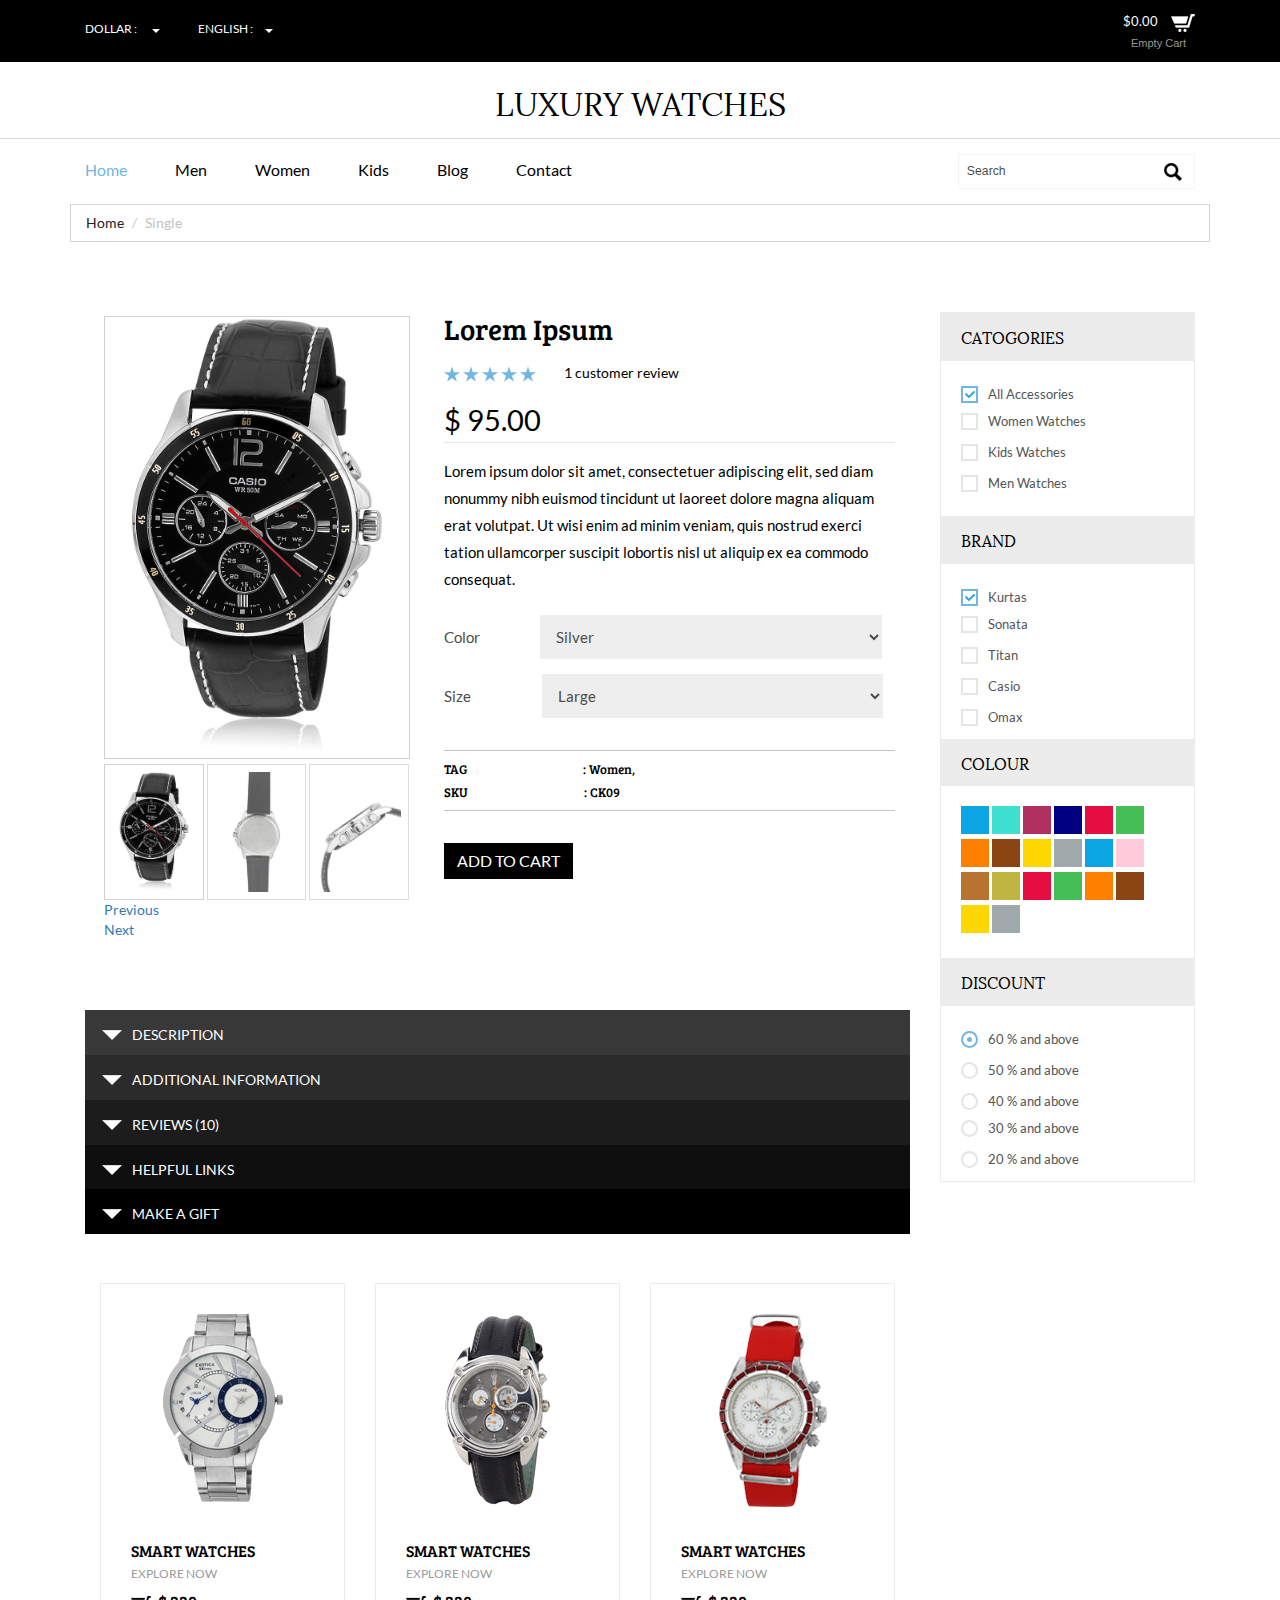
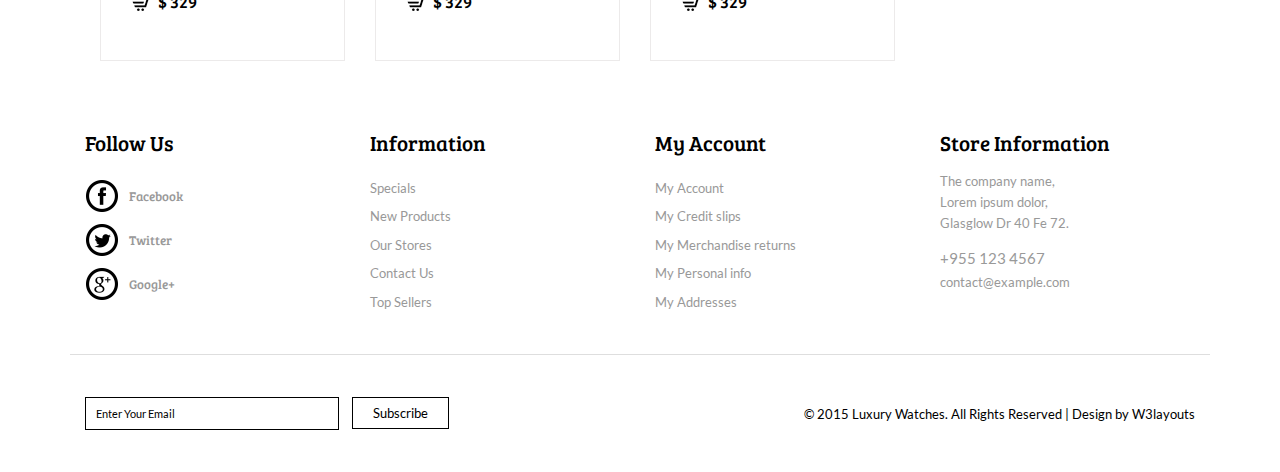
<file: luxury_watches-web/web/single.html>
<!--A Design by W3layouts 
Author: W3layout
Author URL: http://w3layouts.com
License: Creative Commons Attribution 3.0 Unported
License URL: http://creativecommons.org/licenses/by/3.0/
-->
<!DOCTYPE html>
<html>
<head>
<title>Luxury Watches A Ecommerce Category Flat Bootstarp Resposive Website Template | Single :: w3layouts</title>
<link href="css/bootstrap.css" rel="stylesheet" type="text/css" media="all" />
<!--jQuery(necessary for Bootstrap's JavaScript plugins)-->
<script src="js/jquery-1.11.0.min.js"></script>
<!--Custom-Theme-files-->
<!--theme-style-->
<link href="css/style.css" rel="stylesheet" type="text/css" media="all" />	
<!--//theme-style-->
<meta name="viewport" content="width=device-width, initial-scale=1">
<meta http-equiv="Content-Type" content="text/html; charset=utf-8" />
<meta name="keywords" content="Luxury Watches Responsive web template, Bootstrap Web Templates, Flat Web Templates, Andriod Compatible web template, 
Smartphone Compatible web template, free webdesigns for Nokia, Samsung, LG, SonyErricsson, Motorola web design" />
<script type="application/x-javascript"> addEventListener("load", function() { setTimeout(hideURLbar, 0); }, false); function hideURLbar(){ window.scrollTo(0,1); } </script>
<!--start-menu-->
<script src="js/simpleCart.min.js"> </script>
<link href="css/memenu.css" rel="stylesheet" type="text/css" media="all" />
<script type="text/javascript" src="js/memenu.js"></script>
<script>$(document).ready(function(){$(".memenu").memenu();});</script>	
<!--dropdown-->
<script src="js/jquery.easydropdown.js"></script>	
<script type="text/javascript">
	$(function() {
	
	    var menu_ul = $('.menu_drop > li > ul'),
	           menu_a  = $('.menu_drop > li > a');
	    
	    menu_ul.hide();
	
	    menu_a.click(function(e) {
	        e.preventDefault();
	        if(!$(this).hasClass('active')) {
	            menu_a.removeClass('active');
	            menu_ul.filter(':visible').slideUp('normal');
	            $(this).addClass('active').next().stop(true,true).slideDown('normal');
	        } else {
	            $(this).removeClass('active');
	            $(this).next().stop(true,true).slideUp('normal');
	        }
	    });
	
	});
</script>		
</head>
<body> 
	<!--top-header-->
	<div class="top-header">
		<div class="container">
			<div class="top-header-main">
				<div class="col-md-6 top-header-left">
					<div class="drop">
						<div class="box">
							<select tabindex="4" class="dropdown drop">
								<option value="" class="label">Dollar :</option>
								<option value="1">Dollar</option>
								<option value="2">Euro</option>
							</select>
						</div>
						<div class="box1">
							<select tabindex="4" class="dropdown">
								<option value="" class="label">English :</option>
								<option value="1">English</option>
								<option value="2">French</option>
								<option value="3">German</option>
							</select>
						</div>
						<div class="clearfix"></div>
					</div>
				</div>
				<div class="col-md-6 top-header-left">
					<div class="cart box_1">
						<a href="checkout.html">
							<div class="total">
								<span class="simpleCart_total"></span></div>
								<img src="images/cart-1.png" alt="" />
						</a>
						<p><a href="javascript:;" class="simpleCart_empty">Empty Cart</a></p>
						<div class="clearfix"> </div>
					</div>
				</div>
				<div class="clearfix"></div>
			</div>
		</div>
	</div>
	<!--top-header-->
	<!--start-logo-->
	<div class="logo">
		<a href="index.html"><h1>Luxury Watches</h1></a>
	</div>
	<!--start-logo-->
	<!--bottom-header-->
	<div class="header-bottom">
		<div class="container">
			<div class="header">
				<div class="col-md-9 header-left">
				<div class="top-nav">
					<ul class="memenu skyblue"><li class="active"><a href="index.html">Home</a></li>
						<li class="grid"><a href="#">Men</a>
							<div class="mepanel">
								<div class="row">
									<div class="col1 me-one">
										<h4>Shop</h4>
										<ul>
											<li><a href="products.html">New Arrivals</a></li>
											<li><a href="products.html">Blazers</a></li>
											<li><a href="products.html">Swem Wear</a></li>
											<li><a href="products.html">Accessories</a></li>
											<li><a href="products.html">Handbags</a></li>
											<li><a href="products.html">T-Shirts</a></li>
											<li><a href="products.html">Watches</a></li>
											<li><a href="products.html">My Shopping Bag</a></li>
										</ul>
									</div>
									<div class="col1 me-one">
										<h4>Style Zone</h4>
										<ul>
											<li><a href="products.html">Shoes</a></li>
											<li><a href="products.html">Watches</a></li>
											<li><a href="products.html">Brands</a></li>
											<li><a href="products.html">Coats</a></li>
											<li><a href="products.html">Accessories</a></li>
											<li><a href="products.html">Trousers</a></li>
										</ul>	
									</div>
									<div class="col1 me-one">
										<h4>Popular Brands</h4>
										<ul>
											<li><a href="products.html">499 Store</a></li>
											<li><a href="products.html">Fastrack</a></li>
											<li><a href="products.html">Casio</a></li>
											<li><a href="products.html">Fossil</a></li>
											<li><a href="products.html">Maxima</a></li>
											<li><a href="products.html">Timex</a></li>
											<li><a href="products.html">TomTom</a></li>
											<li><a href="products.html">Titan</a></li>
										</ul>		
									</div>
								</div>
							</div>
						</li>
						<li class="grid"><a href="#">Women</a>
							<div class="mepanel">
								<div class="row">
									<div class="col1 me-one">
										<h4>Shop</h4>
										<ul>
											<li><a href="products.html">New Arrivals</a></li>
											<li><a href="products.html">Blazers</a></li>
											<li><a href="products.html">Swem Wear</a></li>
											<li><a href="products.html">Accessories</a></li>
											<li><a href="products.html">Handbags</a></li>
											<li><a href="products.html">T-Shirts</a></li>
											<li><a href="products.html">Watches</a></li>
											<li><a href="products.html">My Shopping Bag</a></li>
										</ul>
									</div>
									<div class="col1 me-one">
										<h4>Style Zone</h4>
										<ul>
											<li><a href="products.html">Shoes</a></li>
											<li><a href="products.html">Watches</a></li>
											<li><a href="products.html">Brands</a></li>
											<li><a href="products.html">Coats</a></li>
											<li><a href="products.html">Accessories</a></li>
											<li><a href="products.html">Trousers</a></li>
										</ul>
									</div>
									<div class="col1 me-one">
										<h4>Popular Brands</h4>
										<ul>
											<li><a href="products.html">499 Store</a></li>
											<li><a href="products.html">Fastrack</a></li>
											<li><a href="products.html">Casio</a></li>
											<li><a href="products.html">Fossil</a></li>
											<li><a href="products.html">Maxima</a></li>
											<li><a href="products.html">Timex</a></li>
											<li><a href="products.html">TomTom</a></li>
											<li><a href="products.html">Titan</a></li>
										</ul>	
									</div>
								</div>
							</div>
						</li>
						<li class="grid"><a href="#">Kids</a>
							<div class="mepanel">
								<div class="row">
									<div class="col1 me-one">
										<h4>Shop</h4>
										<ul>
											<li><a href="products.html">New Arrivals</a></li>
											<li><a href="products.html">Blazers</a></li>
											<li><a href="products.html">Swem Wear</a></li>
											<li><a href="products.html">Accessories</a></li>
											<li><a href="products.html">Handbags</a></li>
											<li><a href="products.html">T-Shirts</a></li>
											<li><a href="products.html">Watches</a></li>
											<li><a href="products.html">My Shopping Bag</a></li>
										</ul>
									</div>
									<div class="col1 me-one">
										<h4>Style Zone</h4>
										<ul>
											<li><a href="products.html">Shoes</a></li>
											<li><a href="products.html">Watches</a></li>
											<li><a href="products.html">Brands</a></li>
											<li><a href="products.html">Coats</a></li>
											<li><a href="products.html">Accessories</a></li>
											<li><a href="products.html">Trousers</a></li>
										</ul>	
									</div>
									<div class="col1 me-one">
										<h4>Popular Brands</h4>
										<ul>
											<li><a href="products.html">499 Store</a></li>
											<li><a href="products.html">Fastrack</a></li>
											<li><a href="products.html">Casio</a></li>
											<li><a href="products.html">Fossil</a></li>
											<li><a href="products.html">Maxima</a></li>
											<li><a href="products.html">Timex</a></li>
											<li><a href="products.html">TomTom</a></li>
											<li><a href="products.html">Titan</a></li>
										</ul>	
									</div>
								</div>
							</div>
						</li>
						<li class="grid"><a href="typo.html">Blog</a>
						</li>
						<li class="grid"><a href="contact.html">Contact</a>
						</li>
					</ul>
				</div>
				<div class="clearfix"> </div>
			</div>
			<div class="col-md-3 header-right"> 
				<div class="search-bar">
					<input type="text" value="Search" onfocus="this.value = '';" onblur="if (this.value == '') {this.value = 'Search';}">
					<input type="submit" value="">
				</div>
			</div>
			<div class="clearfix"> </div>
			</div>
		</div>
	</div>
	<!--bottom-header-->
	<!--start-breadcrumbs-->
	<div class="breadcrumbs">
		<div class="container">
			<div class="breadcrumbs-main">
				<ol class="breadcrumb">
					<li><a href="index.html">Home</a></li>
					<li class="active">Single</li>
				</ol>
			</div>
		</div>
	</div>
	<!--end-breadcrumbs-->
	<!--start-single-->
	<div class="single contact">
		<div class="container">
			<div class="single-main">
				<div class="col-md-9 single-main-left">
				<div class="sngl-top">
					<div class="col-md-5 single-top-left">	
						<div class="flexslider">
							  <ul class="slides">
								<li data-thumb="images/s-1.jpg">
									<div class="thumb-image"> <img src="images/s-1.jpg" data-imagezoom="true" class="img-responsive" alt=""/> </div>
								</li>
								<li data-thumb="images/s-2.jpg">
									 <div class="thumb-image"> <img src="images/s-2.jpg" data-imagezoom="true" class="img-responsive" alt=""/> </div>
								</li>
								<li data-thumb="images/s-3.jpg">
								   <div class="thumb-image"> <img src="images/s-3.jpg" data-imagezoom="true" class="img-responsive" alt=""/> </div>
								</li> 
							  </ul>
						</div>
						<!-- FlexSlider -->
						<script src="js/imagezoom.js"></script>
						<script defer src="js/jquery.flexslider.js"></script>
						<link rel="stylesheet" href="css/flexslider.css" type="text/css" media="screen" />

						<script>
						// Can also be used with $(document).ready()
						$(window).load(function() {
						  $('.flexslider').flexslider({
							animation: "slide",
							controlNav: "thumbnails"
						  });
						});
						</script>
					</div>	
					<div class="col-md-7 single-top-right">
						<div class="single-para simpleCart_shelfItem">
						<h2>Lorem Ipsum</h2>
							<div class="star-on">
								<ul class="star-footer">
										<li><a href="#"><i> </i></a></li>
										<li><a href="#"><i> </i></a></li>
										<li><a href="#"><i> </i></a></li>
										<li><a href="#"><i> </i></a></li>
										<li><a href="#"><i> </i></a></li>
									</ul>
								<div class="review">
									<a href="#"> 1 customer review </a>
									
								</div>
							<div class="clearfix"> </div>
							</div>
							
							<h5 class="item_price">$ 95.00</h5>
							<p>Lorem ipsum dolor sit amet, consectetuer adipiscing elit, sed diam nonummy nibh euismod tincidunt ut laoreet dolore magna aliquam erat volutpat. Ut wisi enim ad minim veniam, quis nostrud exerci tation ullamcorper suscipit lobortis nisl ut aliquip ex ea commodo consequat.</p>
							<div class="available">
								<ul>
									<li>Color
										<select>
										<option>Silver</option>
										<option>Black</option>
										<option>Dark Black</option>
										<option>Red</option>
									</select></li>
								<li class="size-in">Size<select>
									<option>Large</option>
									<option>Medium</option>
									<option>small</option>
									<option>Large</option>
									<option>small</option>
								</select></li>
								<div class="clearfix"> </div>
							</ul>
						</div>
							<ul class="tag-men">
								<li><span>TAG</span>
								<span class="women1">: Women,</span></li>
								<li><span>SKU</span>
								<span class="women1">: CK09</span></li>
							</ul>
								<a href="#" class="add-cart item_add">ADD TO CART</a>
							
						</div>
					</div>
					<div class="clearfix"> </div>
				</div>
				<div class="tabs">
					<ul class="menu_drop">
				<li class="item1"><a href="#"><img src="images/arrow.png" alt="">Description</a>
					<ul>
						<li class="subitem1"><a href="#">Lorem ipsum dolor sit amet, consectetuer adipiscing elit, sed diam nonummy nibh euismod tincidunt ut laoreet dolore magna aliquam erat volutpat. Ut wisi enim ad minim veniam, quis nostrud exerci tation ullamcorper suscipit lobortis nisl ut aliquip ex ea commodo consequat.</a></li>
						<li class="subitem2"><a href="#"> Duis autem vel eum iriure dolor in hendrerit in vulputate velit esse molestie consequat, vel illum dolore eu feugiat nulla facilisis at vero eros et accumsan et iusto odio dignissim qui blandit praesent luptatum zzril delenit augue duis dolore</a></li>
						<li class="subitem3"><a href="#">Mirum est notare quam littera gothica, quam nunc putamus parum claram, anteposuerit litterarum formas humanitatis per seacula quarta decima et quinta decima. Eodem modo typi, qui nunc nobis videntur parum clari, fiant sollemnes </a></li>
					</ul>
				</li>
				<li class="item2"><a href="#"><img src="images/arrow.png" alt="">Additional information</a>
					<ul>
					    <li class="subitem2"><a href="#"> Duis autem vel eum iriure dolor in hendrerit in vulputate velit esse molestie consequat, vel illum dolore eu feugiat nulla facilisis at vero eros et accumsan et iusto odio dignissim qui blandit praesent luptatum zzril delenit augue duis dolore</a></li>
						<li class="subitem3"><a href="#">Mirum est notare quam littera gothica, quam nunc putamus parum claram, anteposuerit litterarum formas humanitatis per seacula quarta decima et quinta decima. Eodem modo typi, qui nunc nobis videntur parum clari, fiant sollemnes </a></li>
					</ul>
				</li>
				<li class="item3"><a href="#"><img src="images/arrow.png" alt="">Reviews (10)</a>
					<ul>
						<li class="subitem1"><a href="#">Lorem ipsum dolor sit amet, consectetuer adipiscing elit, sed diam nonummy nibh euismod tincidunt ut laoreet dolore magna aliquam erat volutpat. Ut wisi enim ad minim veniam, quis nostrud exerci tation ullamcorper suscipit lobortis nisl ut aliquip ex ea commodo consequat.</a></li>
						<li class="subitem2"><a href="#"> Duis autem vel eum iriure dolor in hendrerit in vulputate velit esse molestie consequat, vel illum dolore eu feugiat nulla facilisis at vero eros et accumsan et iusto odio dignissim qui blandit praesent luptatum zzril delenit augue duis dolore</a></li>
						<li class="subitem3"><a href="#">Mirum est notare quam littera gothica, quam nunc putamus parum claram, anteposuerit litterarum formas humanitatis per seacula quarta decima et quinta decima. Eodem modo typi, qui nunc nobis videntur parum clari, fiant sollemnes </a></li>
					</ul>
				</li>
				<li class="item4"><a href="#"><img src="images/arrow.png" alt="">Helpful Links</a>
					<ul>
					    <li class="subitem2"><a href="#"> Duis autem vel eum iriure dolor in hendrerit in vulputate velit esse molestie consequat, vel illum dolore eu feugiat nulla facilisis at vero eros et accumsan et iusto odio dignissim qui blandit praesent luptatum zzril delenit augue duis dolore</a></li>
						<li class="subitem3"><a href="#">Mirum est notare quam littera gothica, quam nunc putamus parum claram, anteposuerit litterarum formas humanitatis per seacula quarta decima et quinta decima. Eodem modo typi, qui nunc nobis videntur parum clari, fiant sollemnes </a></li>
					</ul>
				</li>
				<li class="item5"><a href="#"><img src="images/arrow.png" alt="">Make A Gift</a>
					<ul>
						<li class="subitem1"><a href="#">Lorem ipsum dolor sit amet, consectetuer adipiscing elit, sed diam nonummy nibh euismod tincidunt ut laoreet dolore magna aliquam erat volutpat. Ut wisi enim ad minim veniam, quis nostrud exerci tation ullamcorper suscipit lobortis nisl ut aliquip ex ea commodo consequat.</a></li>
						<li class="subitem2"><a href="#"> Duis autem vel eum iriure dolor in hendrerit in vulputate velit esse molestie consequat, vel illum dolore eu feugiat nulla facilisis at vero eros et accumsan et iusto odio dignissim qui blandit praesent luptatum zzril delenit augue duis dolore</a></li>
						<li class="subitem3"><a href="#">Mirum est notare quam littera gothica, quam nunc putamus parum claram, anteposuerit litterarum formas humanitatis per seacula quarta decima et quinta decima. Eodem modo typi, qui nunc nobis videntur parum clari, fiant sollemnes </a></li>
					</ul>
				</li>
	 		</ul>
				</div>
				<div class="latestproducts">
					<div class="product-one">
						<div class="col-md-4 product-left p-left"> 
							<div class="product-main simpleCart_shelfItem">
								<a href="single.html" class="mask"><img class="img-responsive zoom-img" src="images/p-1.png" alt="" /></a>
								<div class="product-bottom">
									<h3>Smart Watches</h3>
									<p>Explore Now</p>
									<h4><a class="item_add" href="#"><i></i></a> <span class=" item_price">$ 329</span></h4>
								</div>
								<div class="srch">
									<span>-50%</span>
								</div>
							</div>
						</div>
						<div class="col-md-4 product-left p-left"> 
							<div class="product-main simpleCart_shelfItem">
								<a href="single.html" class="mask"><img class="img-responsive zoom-img" src="images/p-2.png" alt="" /></a>
								<div class="product-bottom">
									<h3>Smart Watches</h3>
									<p>Explore Now</p>
									<h4><a class="item_add" href="#"><i></i></a> <span class=" item_price">$ 329</span></h4>
								</div>
								<div class="srch">
									<span>-50%</span>
								</div>
							</div>
						</div>
						<div class="col-md-4 product-left p-left"> 
							<div class="product-main simpleCart_shelfItem">
								<a href="single.html" class="mask"><img class="img-responsive zoom-img" src="images/p-3.png" alt="" /></a>
								<div class="product-bottom">
									<h3>Smart Watches</h3>
									<p>Explore Now</p>
									<h4><a class="item_add" href="#"><i></i></a> <span class=" item_price">$ 329</span></h4>
								</div>
								<div class="srch">
									<span>-50%</span>
								</div>
							</div>
						</div>
						<div class="clearfix"></div>
					</div>
				</div>
			</div>
				<div class="col-md-3 single-right">
					<div class="w_sidebar">
						<section  class="sky-form">
							<h4>Catogories</h4>
							<div class="row1 scroll-pane">
								<div class="col col-4">
									<label class="checkbox"><input type="checkbox" name="checkbox" checked=""><i></i>All Accessories</label>
								</div>
								<div class="col col-4">								
									<label class="checkbox"><input type="checkbox" name="checkbox"><i></i>Women Watches</label>
									<label class="checkbox"><input type="checkbox" name="checkbox"><i></i>Kids Watches</label>
									<label class="checkbox"><input type="checkbox" name="checkbox"><i></i>Men Watches</label>			
								</div>
							</div>
						</section>
						<section  class="sky-form">
							<h4>Brand</h4>
							<div class="row1 row2 scroll-pane">
								<div class="col col-4">
									<label class="checkbox"><input type="checkbox" name="checkbox" checked=""><i></i>kurtas</label>
								</div>
								<div class="col col-4">
									<label class="checkbox"><input type="checkbox" name="checkbox"><i></i>Sonata</label>
									<label class="checkbox"><input type="checkbox" name="checkbox"><i></i>Titan</label>
									<label class="checkbox"><input type="checkbox" name="checkbox"><i></i>Casio</label>
									<label class="checkbox"><input type="checkbox" name="checkbox"><i></i>Omax</label>
									<label class="checkbox"><input type="checkbox" name="checkbox" ><i></i>shree</label>
									<label class="checkbox"><input type="checkbox" name="checkbox"><i></i>Fastrack</label>
									<label class="checkbox"><input type="checkbox" name="checkbox"><i></i>Sports</label>
									<label class="checkbox"><input type="checkbox" name="checkbox"><i></i>Fossil</label>
									<label class="checkbox"><input type="checkbox" name="checkbox"><i></i>Maxima</label>
									<label class="checkbox"><input type="checkbox" name="checkbox"><i></i>Yepme</label>
									<label class="checkbox"><input type="checkbox" name="checkbox"><i></i>Citizen</label>
									<label class="checkbox"><input type="checkbox" name="checkbox"><i></i>Diesel</label>			
								</div>
							</div>
						</section>
						<section class="sky-form">
							<h4>Colour</h4>
								<ul class="w_nav2">
									<li><a class="color1" href="#"></a></li>
									<li><a class="color2" href="#"></a></li>
									<li><a class="color3" href="#"></a></li>
									<li><a class="color4" href="#"></a></li>
									<li><a class="color5" href="#"></a></li>
									<li><a class="color6" href="#"></a></li>
									<li><a class="color7" href="#"></a></li>
									<li><a class="color8" href="#"></a></li>
									<li><a class="color9" href="#"></a></li>
									<li><a class="color10" href="#"></a></li>
									<li><a class="color12" href="#"></a></li>
									<li><a class="color13" href="#"></a></li>
									<li><a class="color14" href="#"></a></li>
									<li><a class="color15" href="#"></a></li>
									<li><a class="color5" href="#"></a></li>
									<li><a class="color6" href="#"></a></li>
									<li><a class="color7" href="#"></a></li>
									<li><a class="color8" href="#"></a></li>
									<li><a class="color9" href="#"></a></li>
									<li><a class="color10" href="#"></a></li>
								</ul>
						</section>
						<section class="sky-form">
							<h4>discount</h4>
							<div class="row1 row2 scroll-pane">
								<div class="col col-4">
									<label class="radio"><input type="radio" name="radio" checked=""><i></i>60 % and above</label>
									<label class="radio"><input type="radio" name="radio"><i></i>50 % and above</label>
									<label class="radio"><input type="radio" name="radio"><i></i>40 % and above</label>
								</div>
								<div class="col col-4">
									<label class="radio"><input type="radio" name="radio"><i></i>30 % and above</label>
									<label class="radio"><input type="radio" name="radio"><i></i>20 % and above</label>
									<label class="radio"><input type="radio" name="radio"><i></i>10 % and above</label>
								</div>
							</div>						
						</section>
					</div>
				</div>
				<div class="clearfix"> </div>
			</div>
		</div>
	</div>
	<!--end-single-->
	<!--information-starts-->
	<div class="information">
		<div class="container">
			<div class="infor-top">
				<div class="col-md-3 infor-left">
					<h3>Follow Us</h3>
					<ul>
						<li><a href="#"><span class="fb"></span><h6>Facebook</h6></a></li>
						<li><a href="#"><span class="twit"></span><h6>Twitter</h6></a></li>
						<li><a href="#"><span class="google"></span><h6>Google+</h6></a></li>
					</ul>
				</div>
				<div class="col-md-3 infor-left">
					<h3>Information</h3>
					<ul>
						<li><a href="#"><p>Specials</p></a></li>
						<li><a href="#"><p>New Products</p></a></li>
						<li><a href="#"><p>Our Stores</p></a></li>
						<li><a href="contact.html"><p>Contact Us</p></a></li>
						<li><a href="#"><p>Top Sellers</p></a></li>
					</ul>
				</div>
				<div class="col-md-3 infor-left">
					<h3>My Account</h3>
					<ul>
						<li><a href="account.html"><p>My Account</p></a></li>
						<li><a href="#"><p>My Credit slips</p></a></li>
						<li><a href="#"><p>My Merchandise returns</p></a></li>
						<li><a href="#"><p>My Personal info</p></a></li>
						<li><a href="#"><p>My Addresses</p></a></li>
					</ul>
				</div>
				<div class="col-md-3 infor-left">
					<h3>Store Information</h3>
					<h4>The company name,
						<span>Lorem ipsum dolor,</span>
						Glasglow Dr 40 Fe 72.</h4>
					<h5>+955 123 4567</h5>	
					<p><a href="mailto:example@email.com">contact@example.com</a></p>
				</div>
				<div class="clearfix"></div>
			</div>
		</div>
	</div>
	<!--information-end-->
	<!--footer-starts-->
	<div class="footer">
		<div class="container">
			<div class="footer-top">
				<div class="col-md-6 footer-left">
					<form>
						<input type="text" value="Enter Your Email" onfocus="this.value = '';" onblur="if (this.value == '') {this.value = 'Enter Your Email';}">
						<input type="submit" value="Subscribe">
					</form>
				</div>
				<div class="col-md-6 footer-right">					
					<p>© 2015 Luxury Watches. All Rights Reserved | Design by  <a href="http://w3layouts.com/" target="_blank">W3layouts</a> </p>
				</div>
				<div class="clearfix"></div>
			</div>
		</div>
	</div>
	<!--footer-end-->	
</body>
</html>
</file>
<file: luxury_watches-web/web/css/style.css>
/*--A Design by W3layouts 
Author: W3layout
Author URL: http://w3layouts.com
License: Creative Commons Attribution 3.0 Unported
License URL: http://creativecommons.org/licenses/by/3.0/
--*/
body{
	background:#fff;
	font-family: 'Lato-Regular';
}
body a{
	transition: 0.5s all;
	-webkit-transition: 0.5s all;
	-o-transition: 0.5s all;
	-moz-transition: 0.5s all;
	-ms-transition: 0.5s all;
}
@font-face {
    font-family: 'Lora-Regular';
    src:url(../fonts/Lora-Regular.ttf) format('truetype');
}
@font-face {
    font-family: 'Muli-Regular';
    src:url(../fonts/Muli-Regular.ttf) format('truetype');
}
@font-face {
    font-family: 'Lato-Regular';
    src:url(../fonts/Lato-Regular.ttf) format('truetype');
}
@font-face {
    font-family: 'BreeSerif-Regular';
    src:url(../fonts/BreeSerif-Regular.ttf) format('truetype');
}
/*--starts-logo--*/
.logo {
    text-align: center;
    padding: 25px 0 20px 0px;
    border-bottom: 1px solid #DEDEDE;
}
.logo a h1 {
    font-size: 32px;
    color: #000000;
    margin: 0;
    font-family: 'Lora-Regular';
    text-transform: uppercase;
	display: inline-block;
}
.logo a:hover{
	text-decoration:none;
}
/*--end-logo--*/
/*--starts-top-header--*/
.top-header {
    background: #000;
    padding: 10px 0px;
}
.search-bar input[type="text"] {
	width: 100%;
	padding: 8px 45px 8px 8px;
	border: 1px solid #F5F5F5;
	background: none;
	outline: none;
	-webkit-appearance: none;
	color: rgba(0, 0, 0, 0.74);
	font-size: 0.875em;
	font-family: 'Lato', sans-serif;
	position: relative;
}
.search-bar input[type="submit"] {
    background: url(../images/search.png)no-repeat 0px 0px;
    outline: none;
    -webkit-appearance: none;
    border: 0;
    display: inline-block;
    vertical-align: -webkit-baseline-middle;
    position: absolute;
    width: 18px;
    height: 18px;
    top: 9px;
    right: 10%;
}
.search-bar {
    width: 93%;
    float: right;
}
/*----*/
.itemContainer{
			width:100%;
			float:left;
		}

		.itemContainer div{
			float:left;
			margin: 5px 20px 5px 20px ;
		}

		.itemContainer a{
			text-decoration:none;
		}

		.cartHeaders{
			width:100%;
			float:left;
		}

		.cartHeaders div{
			float:left;
			margin: 5px 20px 5px 20px ;
		}
.item_add {
	color: #fff;
	border:none;
}	
.grid_1 img{
	margin-bottom:1em;
}
.box_1 {
	float: right;
}
.box_1 h3 {
	color: #702428 !important;
	font-size: 1em;
	font-weight: 700;
	margin: 0;
}
.drop {
    margin-top: 10px;
}
a.simpleCart_empty {
    color: rgba(255, 255, 255, 0.6);
    font-family: 'Lato', sans-serif;
    font-size: 11px;
}
span.simpleCart_total {
    font-size: 13px;
}
.box_1 p {
	margin: 0px 0 0px 8px;
}	
.total {
	display: inline-block;
	vertical-align: middle;
	color: #fff;
}
.cart box_1 a:hover{
	text-decoration:none;
}
.box_1 a img {
	margin: 3px 0 0 10px;
}
/*----*/
.box {
    float: left;
    width: 11%;
    margin-right: 10%;
}
.box1{
	float:left;
	width:20.5%;
}
.cssmenu ul{
	float:right;
	padding:0;
	margin:0;
	list-style:none;
}
.cssmenu ul li {
	display: inline-block;
}
.cssmenu ul li a {
	color:#fff;
	display: block;
	margin:10px;
	font-size: 0.8125em;
}
.cssmenu li> a:hover {
	color: #ACEAFA;
	text-decoration:none;
}
/* PREFIXED CSS */
.dropdown,
.dropdown div,
.dropdown li,
.dropdown div::after,
.dropdown .carat,
.dropdown .carat:after,
.dropdown .selected::after,
.dropdown:after{
	-webkit-transition: all 150ms ease-in-out;
	-moz-transition: all 150ms ease-in-out;
	-ms-transition: all 150ms ease-in-out;
	transition: all 150ms ease-in-out;
}
.dropdown .selected::after,
.dropdown .scrollable div::after{
	-webkit-pointer-events: none;
	-moz-pointer-events: none;
	-ms-pointer-events: none;
	pointer-events: none;
}
/* WRAPPER */
.dropdown{
	position: relative;
	width:75px;
	cursor: pointer;
	font-weight: 200;
	background: none;
	padding: 0;
	color: #fff;
	-webkit-user-select: none;
	-moz-user-select: none;
	user-select: none;
}
.dropdown.open{
	z-index: 2;
}
.dropdown:hover,
.dropdown.focus{
	/*--background:#F7F7F7;--*/
}
/* CARAT */
.dropdown .carat,
.dropdown .carat:after{
	position: absolute;
	right:0px;
	top: 50%;
	margin-top:0px;
	border: 4px solid transparent;
	border-top: 4px solid #fff;
	z-index: 1;
	-webkit-transform-origin: 50% 20%;
	-moz-transform-origin: 50% 20%;
	-ms-transform-origin: 50% 20%;
	transform-origin: 50% 20%;
}
.dropdown:hover .carat:after{
	border-top-color: #73B6E1;
}
.dropdown.focus .carat{
	border-top-color: #73B6E1;
}
.dropdown.focus .carat:after{
	border-top-color: #73B6E1;
}
.dropdown.open .carat{
	-webkit-transform: rotate(180deg);
	-moz-transform: rotate(180deg);
	-ms-transform: rotate(180deg);
	transform: rotate(180deg);
}
/* OLD SELECT (HIDDEN) */
.dropdown .old{
	position: absolute;
	left: 0;
	top: 0;
	height: 0;
	width: 0;
	overflow: hidden;
}
.dropdown select{
	position: absolute;
	left: 0px;
	top: 0px;
}
.dropdown.touch select{
	left: 0;
	top: 0;
	width: 100%;
	height: 100%;
	opacity: 0;
}
/* SELECTED FEEDBACK ITEM */ 
.dropdown .selected, .dropdown li {
    color: #000;
}
.dropdown .selected, .dropdown li {
    display: block;
    font-size: 12px;
    overflow: hidden;
    white-space: nowrap;
    text-transform: uppercase;
    font-weight: 400;
    color: #fff;
}
 .dropdown li {
    color: #fff;
}
.dropdown .selected::after{
	content: '';
	position: absolute;
	right: 0;
	top: 0;
	bottom: 0;
	width: 60px;
}
/* DROP DOWN WRAPPER */
.dropdown div{
	position: absolute;
	height: 0;
	left: 13px;
	right: 0;
	top: 36px;
	background: #73B6E1;
	overflow: hidden;
	opacity: 0;
	color: #fff;
	width: 90px;
}
.dropdown:hover div{
	background:#4CB1CA;
}
/* Height is adjusted by JS on open */
.dropdown.open div{
	opacity: 1;
	z-index: 2;
}
/* FADE OVERLAY FOR SCROLLING LISTS */
.dropdown.scrollable div::after{
	content: '';
	position: absolute;
	left: 0;
	right: 0;
	bottom: 0;
	height: 50px;
}
.dropdown.scrollable.bottom div::after{
	opacity: 0;
}
/* DROP DOWN LIST */
.dropdown ul{
	position: absolute;
	left: 0;
	top: 0;
	height: 100%;
	width: 100%;
	list-style: none;
	overflow: hidden;
	padding:0;
	background:#000;
}
.dropdown.scrollable.open ul{
	overflow-y: auto;
}
/* DROP DOWN LIST ITEMS */
.dropdown li{
	list-style: none;
	padding:8px;
	border-bottom: 1px solid #73B6E1;
}
.dropdown li:last-child {
    border-bottom: 0;
}
/* .focus class is also added on hover */
.dropdown li.focus{
	background:#73B6E1;
	position: relative;
	z-index: 3;
	color: #fff;
}
.dropdown li.active{
	background:#73B6E1;
	color: #fff;
}
.header-bottom {
    padding: 18px 0px;
}
/*--end-bottom-header--*/
/*--banner-Part-starts-Here --*/
/*--banner-starts--*/
/*------------------ Slider Part starts Here----------*/
.callbacks_container {
  position: relative;
  float: left;
  width: 100%;
}
.callbacks {
  position: relative;
  list-style: none;
  overflow: hidden;
  width: 100%;
  padding: 0;
  margin: 0;
}
.callbacks li {
  position: absolute;
  width: 100%;
  left: 0;
  top: 0;
}
.callbacks_nav {
  	position: absolute;
  	-webkit-tap-highlight-color: rgba(0,0,0,0);
	top: 95.8%;
	left: 80%;
  	opacity: 0.7;
  	z-index: 3;
  	text-indent: -9999px;
  	overflow: hidden;
  	text-decoration: none;
  	height: 30px;
  	width: 30px;
  	background: transparent url("../images/arrow.png") no-repeat left top;
	display: none;
}
.callbacks_nav:active {
  	opacity: 1.0;
}
.callbacks_nav.next {
	left: auto;
	background-position: right top;
	right: 16.4%;
}
.rslides {
  position: relative;
  list-style: none;
  overflow: hidden;
  width: 100%;
  padding: 0;
  margin: 0;
}
.rslides li {
  -webkit-backface-visibility: hidden;
  position: absolute;
  display: none;
  width: 100%;
  left: 0;
  top: 0;
}
.rslides img {
  height: auto;
  display: block;
  float: left;
  width: 100%;
  border: 0;
}
.callbacks_tabs {
	list-style: none;
	position: absolute;
	top: 101%;
	z-index: 999;
	left: 0%;
	width: 100%;
	text-align: center;
	margin: 0;
	display: block;
	padding: 0;
}
.callbacks_tabs li{
	display:inline-block;
}
@media screen and (max-width: 600px) {
  .callbacks_nav {
    top: 47%;
    }
}
/*----*/
.callbacks_tabs a{
 visibility: hidden;
}
.callbacks_tabs a:after {
	content: "\f111";
	font-size: 0;
	font-family: FontAwesome;
	visibility: visible;
	display: block;
	height: 12px;
	width: 12px;
	display: inline-block;
	border:none;
	background:#000;
}
.callbacks_here a:after{
	background:rgba(6, 107, 195, 0.85);
}
ul.callbacks_tabs.callbacks2_tabs {
	display: block;
}
/*--Slider-Part-Ends-Here--*/	
/*--banner-Part-Ends-Here --*/
/*--about-starts--*/
.about {
    padding: 5em 0px 4em 0px;
}
.about-left img{
	width:100%;
}
.about-left figure {
	position: relative;
	float: left;
	overflow: hidden;
	text-align: center;
	cursor: pointer;
	width:100%;
}
.about-left figure img {
	position: relative;
	display: block;
}
.features-grids figure figcaption {
	padding: 2em;
	color: #fff;
	font-size: 1.25em;
	-webkit-backface-visibility: hidden;
	-moz-backface-visibility: hidden;
	-o-backface-visibility: hidden;
	-ms-backface-visibility: hidden;
	backface-visibility: hidden;
}
.about-left figure figcaption::before,
.fcol1 figure figcaption::after {
	pointer-events: none;
}
.about-left figure figcaption{
	position: absolute;
	top: 0;
	left: 0;
	width: 100%;
	height: 100%;
}
figure.effect-bubba {
	background: rgba(6, 107, 195, 0.85);
}
figure.effect-bubba:hover img {
	opacity: 0.3;
}
figure.effect-bubba figcaption::before,
figure.effect-bubba figcaption::after {
	position: absolute;
	top: 30px;
	right: 30px;
	bottom: 30px;
	left: 30px;
	content: '';
	opacity: 0;
	-webkit-transition: opacity 0.35s,-webkit-transform 0.35s;	
	-moz-transition: opacity 0.35s, -moz-transform 0.35s;
	-o-transition: opacity 0.35s, -o-transform 0.35s;
	-ms-transition: opacity 0.35s, -ms-transform 0.35s;
	transition: opacity 0.35s, transform 0.35s;
}
figure.effect-bubba figcaption::before {
	border-top: 1px solid #fff;
	border-bottom: 1px solid #fff;
	-webkit-transform: scale(0,1);
	-moz-transform: scale(0,1); 
	-o-transform: scale(0,1);
	-ms-transform: scale(0,1);
	transform: scale(0,1);
}
figure.effect-bubba figcaption::after {
	border-right: 1px solid #fff;
	border-left: 1px solid #fff;
	-webkit-transform: scale(1,0);
	-moz-transform: scale(1,0);
	-o-transform: scale(1,0);
	-ms-transform: scale(1,0);
	transform: scale(1,0);
}
figure.effect-bubba h4,figure.effect-bubba h2 {
	padding-top: 22%;
	-webkit-transition: transform 0.35s;
	-moz-transition: transform 0.35s;
	-o-transition: -o-transform 0.35s;
	-ms-transition: -ms-transform 0.35s;
	transition: transform 0.35s;
	-webkit-transform: translate3d(0,-20px,0);
	-moz-transform: translate3d(0,-20px,0);
	-o-transform: translate3d(0,-20px,0);
	-ms-transform: translate3d(0,-20px,0);
	transform: translate3d(0,-20px,0);
	opacity:0;
	color:#fff;
	font-size: 1.8em;
    font-family: 'BreeSerif-Regular';
}
figure.effect-bubba h4.gal {
	padding-top: 21%;
}
figure.effect-bubba p {
	padding: 0px 3.5em;
	opacity: 0;
	-webkit-transition: opacity 0.35s, -webkit-transform 0.35s;
	-moz-transition: opacity 0.35s, -moz-transform 0.35s;
	-o-transition: opacity 0.35s, -o-transform 0.35s;
	-ms-transition: opacity 0.35s, -ms-transform 0.35s;
	transition: opacity 0.35s, transform 0.35s;
	-webkit-transform: translate3d(0,20px,0);
	-moz-transform: translate3d(0,20px,0);
	-o-transform: translate3d(0,20px,0);
	-ms-transform: translate3d(0,20px,0);
	transform: translate3d(0,20px,0);
	color:#fff;
	font-size: 1em;
	font-family: 'Lato-Regular';
}
figure.effect-bubba:hover figcaption::before,
figure.effect-bubba:hover figcaption::after {
	opacity: 1;
	-webkit-transform: scale(1);
	-moz-transform: scale(1);
	-o-transform: scale(1);
	-ms-transform: scale(1);
	transform: scale(1);
}
figure.effect-bubba:hover h4,
figure.effect-bubba:hover p,figure.effect-bubba:hover h2 {
	opacity: 1;
	-webkit-transform: translate3d(0,0,0);
	-moz-transform: translate3d(0,0,0);
	-o-transform: translate3d(0,0,0);
	-ms-transform: translate3d(0,0,0);
	transform: translate3d(0,0,0);
}
/*--about-end--*/
/*--product-starts--*/
.product-left {
    text-align: center;

}
.product-main {
    padding: 1em 0px 2.7em 0px;
    border:1px solid #ECEAEA;
}
.product {
    padding: 3em 0px 6em 0px;
}
.product-bottom h3 {
    font-size: 16px;
    color: #000;
    margin: 0;
    text-transform: uppercase;
	font-family: 'BreeSerif-Regular';
}
.product-bottom h4 span{
    font-size: 17px;
    color: #000;
    margin: 5px 0 0 0;
    font-family: 'BreeSerif-Regular';
}
.product-bottom h4 i {
    background: url(../images/cart-2.png) no-repeat;
    width: 20px;
    height: 15px;
    display: inline-block;
    margin-right: 4px;
    vertical-align: middle;
}
.product-left:hover .product-bottom h4 i{
	background: url(../images/cart-3.png) no-repeat;
}
.product-bottom {
    text-align: left;
    margin-top: 20px;
    padding-left: 30px;
}
.product-bottom p {
	font-size: 12px;
    color: #999;
    margin: 5px 0 0 0;
    text-transform: uppercase;
}
.product-one:nth-child(2){
	margin-top:30px;
}
img.zoom-img {
    -webkit-transform: scale(1, 1);
    -webkit-transition-timing-function: ease-out;
    -webkit-transition-duration: 250ms;
    -moz-transform: scale(1, 1);
    -moz-transition-timing-function: ease-out;
    -moz-transition-duration: 250ms;
	margin: 0 auto;
}
.product-left:hover img.zoom-img{
    -webkit-transform: scale(1.05);
    -webkit-transition-timing-function: ease-out;
    -webkit-transition-duration: 700ms;
    -moz-transform: scale(1.05);
    -moz-transition-timing-function: ease-out;
    -moz-transition-duration: 700ms;
    overflow: hidden;
	cursor:pointer;
}
a.mask {
    text-decoration: none;
    overflow: hidden;
    display: block;
    padding: 12px 0px;
}
.product-left:hover .product-bottom h3{
	color:#73B6E1;
	transition: 0.5s all ease;
    -webkit-transition: 0.5s all ease;
    -moz-transition: 0.5s all ease;
    -o-transition: 0.5s all ease;
    -ms-transition: 0.5s all ease;
}
.product-left:hover .product-bottom h4 span{
	color:#73B6E1;
	transition: 0.5s all ease;
    -webkit-transition: 0.5s all ease;
    -moz-transition: 0.5s all ease;
    -o-transition: 0.5s all ease;
    -ms-transition: 0.5s all ease;
}
.product-left:hover .product-main{
	border:1px solid #73B6E1;
	transition: 0.5s all ease;
    -webkit-transition: 0.5s all ease;
    -moz-transition: 0.5s all ease;
    -o-transition: 0.5s all ease;
    -ms-transition: 0.5s all ease;
}
.product-left:hover .srch{
	display:block;
}
.srch {
    display: none;
    position: absolute;
    top: 18%;
    left: 16px;
}
.srch span {
    background: #73B6E1;
    color: #fff;
    font-size: 15px;
    font-weight: 400;
    padding: 10px 25px;
}
/*--product-end--*/
/*--information-starts--*/
.infor-left h3 {
    font-size: 1.5em;
    color: #000;
    margin: 0 0 0 0;
    font-family: 'BreeSerif-Regular';
}
.infor-left ul li a span {
    background: url(../images/s-icons.png) no-repeat;
    width: 34px;
    height: 34px;
    display: inline-block;
    vertical-align: middle;
}
.infor-left ul li a span:hover {
	transition: .5s all;
    -webkit-transition: .5s all;
    -o-transition: .5s all;
    -ms-transition: .5s all;
    -moz-transition: .5s all;
    transform: rotatey(360deg);
    -webkit-transform: rotatey(360deg);
    -moz-transform: rotatey(360deg);
    -o-transform: rotatey(360deg);
    -ms-transform: rotatey(360deg);
}
.infor-left ul li a span.fb{
	background-position:0px 0px;
}
.infor-left ul li a span.twit{
	background-position:-34px 0px;
}
.infor-left ul li a span.google{
	background-position:-68px 0px;
}
.infor-left ul {
    padding: 0;
    margin: 25px 0 0 0;
}
.infor-left ul li{
	display:block;
	list-style:none;
	margin-top:10px;
}
.infor-left ul li:nth-child(1){
	margin-top:0;
}
.infor-left ul li a h6 {
    color: #999;
    font-size: 13px;
    font-family: 'BreeSerif-Regular';
    margin: 0 0 0 10px;
    display: inline-block;
    vertical-align: middle;
}
.infor-left ul li a h6:hover{
	color:#73B6E1;
}
.infor-left ul li a p {
    color: #999;
    font-size: 13px;
    margin: 0;
}
.infor-left ul li a p:hover{
	color:#73B6E1;
}
.infor-left ul li a:hover{
	text-decoration:none;
}
.infor-left h4 {
    color: #999;
    font-size: 13px;
    margin: 20px 0 0 0;
}
.infor-left h4 span {
    display: block;
    margin: 7px 0;
}
.infor-left h5 {
    font-size: 15px;
    color: #999;
    margin: 19px 0 0 0;
}
.infor-left p a {
    font-size: 13px;
    color: #999;
}
.infor-left p a:hover{
	color: #73B6E1;
	text-decoration:none;
}
.infor-left p {
    margin: 6px 0 0 0;
}
.infor-top {
    border-bottom: 1px solid #DEDEDE;
    padding-bottom: 3em;
}
/*--information-end--*/
/*--footer-starts--*/
.footer-left p{
	color:#000;
	font-size:15px;
}
.footer-left p a{
	color:#000;
}
.footer-left input[type="text"] {
    width: 47%;
    margin-right: 10px;
    color: #000;
    font-size: 11px;
    background: none;
    padding: 8px 10px;
    outline: none;
    border: none;
    border: 1px solid #000;
}
.footer-left input[type=submit] {
    color: #000;
    padding: 6px 20px;
    font-size: 13px;
    cursor: pointer;
    border: 1px solid #000;
    background: none;
    outline: none;
}
.footer-left input[type=submit]:hover{
    background: #73B6E1;
	color:#fff;
	border: 1px solid #73B6E1;
	transition: 0.5s all;
	-webkit-transition: 0.5s all;
	-o-transition: 0.5s all;
	-moz-transition: 0.5s all;
	-ms-transition: 0.5s all;
}
.footer{
	padding:3em 0px;
}
.footer-right {
    text-align: right;
}
.footer-right p {
    margin: 8px 0 0 0;
    font-size: 13px;
    color: #000;
}
.footer-right p a{
	color: #000;
}
.footer-right p a:hover{
	color: #73B6E1;
	text-decoration:none;
}
/*--footer-end--*/
/*--product-page-starts--*/
.prdt{
	padding:6em 0px;
}
.w_sidebar{
	border: 1px solid #EBEBEB;
}
.w_nav2{
	padding: 20px;
}
.w_nav2  li{
	line-height: 1.5em;
	display: inline-block;
}
.w_nav2 li a{
	display: block;
	padding: 14px;
}
.w_nav2 li a.color1{
	background:	#0AA5E2;
}
.w_nav2 li a.color2{
	background:	#40E0D0;
}
.w_nav2 li a.color3{
	background:	#B03060;
}
.w_nav2 li a.color4{
	background:	#000080;
}
.w_nav2 li a.color5{
	background:	#E60D41;
}
.w_nav2 li a.color6{
	background:	#45BF55;
}
.w_nav2 li a.color7{
	background:	#FF7F00;
}
.w_nav2 li a.color8{
	background:	#8B4513;
}
.w_nav2 li a.color9{
	background:	#FFD700;
}
.w_nav2 li a.color10{
	background:	#9FA8AB;
}
.w_nav2 li a.color11{
	background:	#C0C0C0;
}
.w_nav2 li a.color12{
	background:	#0AA5E2;
}
.w_nav2 li a.color13{
	background:	#FFCBDB;
}
.w_nav2 li a.color14{
	background:	#B87333;
}
.w_nav2 li a.color15{
	background:	#BFB540;
}
.sky-form .label {
	display: block;
	margin-bottom: 6px;
	line-height: 19px;
}
.w_sidebar h3{
	padding:0 20px 10px;
	font-size: 1em;
	color: #555555;
	text-transform:uppercase;
}
/* radios and checkboxes */
.sky-form {
	margin-top: -10px;
}
.row1 {
    outline: none;
    padding: 20px;
    overflow: auto;
    height: 155px;
}
.row2 {
	height: 175px;
}
.sky-form.col.col-4 ul {
	padding: 0;
	list-style: none;
}
.sky-form h4{
	margin-top: 10px;
	background: #ECECEC;
	padding: 15px 20px;
	color: #000;
	text-transform: uppercase;
	margin-bottom: 0;
	font-size:16px;
	font-family: 'Lora-Regular';
}
.sky-form section {
	margin-bottom: 20px;
}
.sky-form .label {
	display: block;
	margin-bottom: 6px;
	line-height: 19px;
}
.sky-form .label.col {
	margin: 0;
	padding-top: 10px;
}
.sky-form .input,
.sky-form .select,
.sky-form .textarea,
.sky-form .radio,
.sky-form .checkbox,
.sky-form .toggle,
.sky-form .button {
	position: relative;
	display: block;
}
/* selects */
.sky-form .select i {
	position: absolute;
	top: 14px;
	right: 14px;
	width: 1px;
	height: 11px;
	background: #fff;
	box-shadow: 0 0 0 12px #fff;
}
.sky-form .select i:after,
.sky-form .select i:before {
	content: '';
	position: absolute;
	right: 0;
	border-right: 4px solid transparent;
	border-left: 4px solid transparent;
}
.sky-form .select i:after {
	bottom: 0;
	border-top: 4px solid #404040;
}
.sky-form .select i:before {
	top: 0;
	border-bottom: 4px solid #404040;
}
.sky-form .select-multiple select {
	height: auto;
}
/* radios and checkboxes */
.sky-form .radio,.sky-form .checkbox {
	outline:none;
	border:none;
	margin-bottom: 4px;
	padding-left: 27px;
	font-size: 13px;
	line-height: 27px;
	color: #555555;
	cursor: pointer;
	text-transform: capitalize;
	font-weight: normal;
	margin-top: 0;
}
.sky-form .radio{
	text-transform: none;
}
.sky-form .radio:last-child,
.sky-form .checkbox:last-child {
	margin-bottom: 0;
}
.sky-form .radio input,
.sky-form .checkbox input {
	position: absolute;
	left: -9999px;
}
.sky-form .radio i,
.sky-form .checkbox i {
	position: absolute;
	top: 5px;
	left: 0;
	display: block;
	width: 17px;
	height: 17px;
	outline: none;
	border-width: 2px;
	border-style: solid;
	background: #fff;
}
.sky-form .radio i {
	border-radius: 50%;
}
.sky-form .radio input + i:after,
.sky-form .checkbox input + i:after {
	position: absolute;
	opacity: 0;
	transition: opacity 0.1s;
	-o-transition: opacity 0.1s;
	-ms-transition: opacity 0.1s;
	-moz-transition: opacity 0.1s;
	-webkit-transition: opacity 0.1s;
}
.sky-form .radio input + i:after {
	content: '';
	top: 4px;
	left: 4px;
	width: 5px;
	height: 5px;
	border-radius: 50%;
}
.sky-form .checkbox input + i:after {
	content: '';
	top: 3px;
	left: 2px;
	width: 10px;
	height: 7px;
	background: url(../images/tick.png) no-repeat;
	text-align: center;
}
.sky-form .radio input:checked + i:after,
.sky-form .checkbox input:checked + i:after {
	opacity: 1;
}
.sky-form .inline-group {
	margin: 0 -30px -4px 0;
}
.sky-form .inline-group:after {
	content: '';
	display: table;
	clear: both;
}
.sky-form .inline-group .radio,
.sky-form .inline-group .checkbox {
	float: left;
	margin-right: 30px;
}
.sky-form .inline-group .radio:last-child,
.sky-form .inline-group .checkbox:last-child {
	margin-bottom: 4px;
}
/* icons */

.sky-form [class^="icon-"] {
  font-family: FontAwesome;
  font-style: normal;
  font-weight: normal;
  -webkit-font-smoothing: antialiased;
}
/* normal state */
.sky-form .input input,
.sky-form .select select,
.sky-form .textarea textarea,
.sky-form .radio i,
.sky-form .checkbox i,
.sky-form .toggle i,
.sky-form .icon-append,
.sky-form .icon-prepend {
	border-color: #e5e5e5;
	transition: border-color 0.3s;
	-o-transition: border-color 0.3s;
	-ms-transition: border-color 0.3s;
	-moz-transition: border-color 0.3s;
	-webkit-transition: border-color 0.3s;
}
.sky-form .toggle i:before {
	background-color: #2da5da;	
}
/* hover state */
.sky-form .input:hover input,
.sky-form .select:hover select,
.sky-form .textarea:hover textarea,
.sky-form .radio:hover i,
.sky-form .checkbox:hover i,
.sky-form .toggle:hover i {
	border-color: #73B6E1;
}
.sky-form .button:hover {
	opacity: 1;
}
/* focus state */
.sky-form .input input:focus,
.sky-form .select select:focus,
.sky-form .textarea textarea:focus,
.sky-form .radio input:focus + i,
.sky-form .checkbox input:focus + i,
.sky-form .toggle input:focus + i {
	border-color: #73B6E1;
}
/* checked state */
.sky-form .radio input + i:after {
	background-color: #73B6E1;	
}
.sky-form .checkbox input + i:after {
	color: #73B6E1;
}
.sky-form .radio input:checked + i,
.sky-form .checkbox input:checked + i,
.sky-form .toggle input:checked + i {
	border-color: #73B6E1;	
}
/* error state */
.sky-form .state-error input,
.sky-form .state-error select,
.sky-form .state-error textarea,
.sky-form .radio.state-error i,
.sky-form .checkbox.state-error i,
.sky-form .toggle.state-error i {
	background: #fff0f0;
}
/* success state */
.sky-form .state-success input,
.sky-form .state-success select,
.sky-form .state-success textarea,
.sky-form .radio.state-success i,
.sky-form .checkbox.state-success i,
.sky-form .toggle.state-success i {
	background: #f0fff0;
}
/* disabled state */
.sky-form .input.state-disabled input,
.sky-form .select.state-disabled,
.sky-form .textarea.state-disabled,
.sky-form .radio.state-disabled,
.sky-form .checkbox.state-disabled,
.sky-form .toggle.state-disabled,
.sky-form .button.state-disabled {
	cursor: default;
	opacity: 0.5;
}
.sky-form .input.state-disabled:hover input,
.sky-form .select.state-disabled:hover select,
.sky-form .textarea.state-disabled:hover textarea,
.sky-form .radio.state-disabled:hover i,
.sky-form .checkbox.state-disabled:hover i,
.sky-form .toggle.state-disabled:hover i {
	border-color: #e5e5e5;
}
/*-- start scrollpane --*/
.jspContainer{
	overflow: hidden;
	position: relative;
}
.jspPane{
	position: absolute;
	outline: none;
	padding: 20px !important;
}
.jspVerticalBar{
	position: absolute;
	top: 0;
	right:0px;
	width:5px;
	height: 100%;
}
.jspHorizontalBar{
	position: absolute;
	bottom: 0;
	left: 0;
	width: 100%;
	height: 16px;
	background: red;
}
.jspCap{
	display: none;
}
.jspHorizontalBar .jspCap{
	float: left;
}
.jspTrack{
	background: #f0f0f0;
	position: relative;
}
.jspDrag{
	background: #2da5da;
	position: relative;
	top: 0;
	left: 0;
	cursor: pointer;
}
.jspHorizontalBar .jspTrack,.jspHorizontalBar .jspDrag{
	float: left;
	height: 100%;
}
.jspArrow{
	background: #50506d;
	text-indent: -20000px;
	display: block;
	cursor: pointer;
	padding: 0;
	margin: 0;
}
.jspArrow.jspDisabled{
	cursor: default;
	background: #80808d;
}
.jspVerticalBar .jspArrow{
	height: 16px;
}
.jspHorizontalBar .jspArrow{
	width: 16px;
	float: left;
	height: 100%;
}
.jspVerticalBar .jspArrow:focus{
	outline: none;
}
.jspCorner{
	background: #eeeef4;
	float: left;
	height: 100%;
}
.single {
	padding: 3em 0;
}
/*-- end scrollpane --*/
/*--product-page-end--*/
/*--breadcrumbs-starts--*/
.breadcrumbs-main {
    border: 1px solid #D6D6D6;
}
.breadcrumb {
    background: none;
	margin: 0;
}
.breadcrumb > li {
    display: inline-block;
}
.breadcrumb > .active {
    color: #C3C3C3;
}
.breadcrumb li a {
    color: #242424;
}
.breadcrumb li a:hover {
    color: #73B6E1;
    text-decoration: none;
}
/*--breadcrumbs-end--*/
/*--contact-starts--*/
.contact{
	padding:6em 0px;
}
.contact-top{
	text-align:center;
}
.contact-text{
	margin-top:4%;
}
.contact-right input[type="text"] {
	width: 32.51%;
	margin: 0px;
	color: #000;
	background: none;
	padding: 15px 10px;
	outline: none;
	border: 1px solid #000;
	font-family: 'Lato-Regular';
}
.contact-right textarea {
	width: 100%;
	color: #000;
	resize: none;
	background: none;
	height: 12.7em;
	padding: 15px;
	outline: none;
	border: 1px solid #000;
	margin-top: 1.4%;
	font-family: 'Lato-Regular';
}
.submit-btn input[type=submit] {
	color: #000;
	padding: 9px 42px;
	font-size: 15px;
	cursor: pointer;
	margin: 20px 0 0 0px;
	border: 1px solid #000;
	background: none;
	font-family: 'Lato-Regular';
	outline: none;
}
.submit-btn input[type=submit]:hover{
	background: #73B6E1;
	border: 1px solid #73B6E1;
	color:#fff;
	transition: 0.5s all;
	-webkit-transition: 0.5s all;
	-moz-transition: 0.5s all;
	-ms-transition: 0.5s all;
	-o-transition: 0.5s all;
}
.address h5 {
    color: #73B6E1;
    font-size: 1.5em;
    font-weight: 700;
    margin: 0;
}
.contact-right input[type="text"]:nth-child(2) {
	margin: 0 7px;
}
.address p{
	color: #999;
	font-size: 16px;
	line-height: 1.6em;
	margin-top: 1em;
}
.address p span{
	display:block;
}
.address p a{
	color: #999;
}
.address:nth-child(1){
	margin-bottom:2em;
}
/*--contact-end--*/
/*--map-starts--*/
.map iframe{
	width:100%;
	height:350px;
}
.map {
    padding-bottom: 3em;
}
/*--map-end--*/
/*--account-starts--*/
.account{
	padding:6em 0px;
}
.account-left h3 {
    font-size: 1.7em;
    color: #73b6e1;
    margin: 0 0 0 0;
    font-family: 'BreeSerif-Regular';
}
.account-top,.register-top{
	text-align:center;
}
.account-main,.register-main{
	margin-top:4%;
}
.account-bottom {
    margin-top: 2.2em;
}
.account-left input[type="text"],.account-left input[type="password"] {
    width: 90%;
    margin: 0px;
    color: #000;
    background: none;
    padding: 8px 10px;
    outline: none;
    border: 1px solid #000;
    font-family: 'Lato-Regular';
    font-size: 14px;
	margin-bottom:20px;
}
.address {
    margin-top: 10px;
}
.submit{
	margin:0 0 0 1em;
}
.address a {
    font-size: 14px;
    color: #666;
    font-weight: 500;
    font-family: 'Lato-Regular';
	margin-right: 20px;
}
.address input[type="submit"] {
    background: #73B6E1;
    color: #FFF;
    font-size: 1em;
    padding: 0.5em 1.2em;
    transition: 0.5s all;
    -webkit-transition: 0.5s all;
    -moz-transition: 0.5s all;
    -o-transition: 0.5s all;
    display: inline-block;
    text-transform: uppercase;
    border: none;
    outline: none;
	font-family: 'Lato-Regular';
}
.address input[type="submit"]:hover {
    background: #000;
    transition: 0.5s all;
    -webkit-transition: 0.5s all;
    -moz-transition: 0.5s all;
    -o-transition: 0.5s all;
}
/*--account-end--*/
/*--start-checkout--*/
.ckeckout{
	padding:6em 0px;
}
.close1,.close2,.close3{
	background: url('../images/close.png') no-repeat 0px 0px;
	cursor: pointer;
	width: 28px;
	height: 28px;
	position: absolute;
    right: 5px;
    top: 10px;
	-webkit-transition: color 0.2s ease-in-out;
	-moz-transition: color 0.2s ease-in-out;
	-o-transition: color 0.2s ease-in-out;
	transition: color 0.2s ease-in-out;
}
.check-in {
	width:100%;
	margin: 2em 0 2em;
}
ul.unit {
    border: 1px solid #BCBBBB;
    padding: 10px 10px;
}
ul.unit li {
    display: inline-block;
    width: 25%;
    float: left;
}
ul.cart-header li p,ul.cart-header1 li p,ul.cart-header2 li p{
    font-size: 11px;
    line-height: 1.6em;
    color: #999;
    margin: 0;
}
ul.unit li span{
	display:inline-block;
	color:#000;
	font-size:1.2em;
	text-align:center;
}
ul.cart-header, ul.cart-header1 {
    padding: 1em;
    background: #f8f8f8;
    border-bottom: 1px solid #181b2a;
    margin-bottom: 20px;
}
ul.cart-header2{
	padding:1em;
	background:#f8f8f8;
}
ul.cart-header li, ul.cart-header1 li, ul.cart-header2 li {
    display: inline-block;
    width: 25%;
    float: left;
}
ul.cart-header li span,ul.cart-header1 li span,ul.cart-header2 li span{
	margin: 2.3em 0 0;
	display: block;
	color:#000;
	font-size: 1.05em;
	text-align: left;
}
span.cost {
    font-size: 1.4em !important;
    margin-top: 1.4em !important;
}
.in-check {
	margin-top: 2%;
}
.cart-header,.cart-header1,.cart-header2{
	position:relative;
}
.cart-items {
	padding: 0 1em;
}
.cart-items h3 {
    font-size: 2em;
    color: #000;
    margin: 0 0 0 0;
    font-family: 'BreeSerif-Regular';
}
.ckeck-top{
	text-align:center;
	margin-bottom:4%;
}
span.name {
    font-size: 1.35em !important;
    margin-top: 1.45em !important;
}
/*--end-checkout--*/
/*--starts-single--*/
.tabs {
    margin-top: 4em;
}
.latestproducts {
    margin-top: 3.5em;
}
.single-para h2 {
    font-size: 2.2em;
    color: #000;
    margin: 0 0 0 0;
    font-family: 'BreeSerif-Regular';
}
.star-on {
    padding-top: 1.3em;
}
.star-on ul {
    float: left;
    padding: 0;
	margin: 0;
}
.star-on ul li {
    vertical-align: sub;
}
ul.star-footer li {
    display: inline-block;
}
.star-on a {
    text-decoration: none;
    font-size: 1em;
    color: #000;
}
.star-on a:hover {
    color: #73b6e1;
}
ul.star-footer li i {
    height: 16px;
    width: 16px;
    background: url("../images/star.png") no-repeat;
    display: inline-block;
}
.review {
    float: left;
    margin-left: 2em;
}
.single-para h5 {
    color: #000;
    font-size: 2.3em;
    border-bottom: 1px solid #E6E6E6;
    margin: 0;
    padding: 17px 0 6px 0;
}
.single-para p {
    font-size: 15px;
    color: #000;
    line-height: 1.8em;
    margin: 1em 0 0 0;
}
.available {
    padding: 1em 0;
}
.available ul{
	padding:0;
	margin:0;
}
.available ul li {
    list-style: none;
    padding: 0 0.5em 0 0;
    color: #4c4c4c;
    font-size: 1.1em;
    float: left;
    width: 100%;
    margin: 0.5em 0;
}
.available ul li select {
    outline: none;
    padding: 12px;
    border: none;
    background: #eeeeee;
    width: 77%;
    margin-left: 13%;
    cursor: pointer;
}
.available ul li.size-in select {
    margin-left: 16%;
}
ul.tag-men {
    padding: 0.3em 0;
    border-top: 1px solid #C4C3C3;
    border-bottom: 1px solid #C4C3C3;
    margin: 10px 0 0 0;
}
ul.tag-men li {
    list-style: none;
    color: #000;
    margin: 5px 0;
    font-weight: 300;
    font-size: 0.9em;
    font-family: 'BreeSerif-Regular';
}
ul.tag-men li span.women1 {
    margin-left: 9em;
}
a.add-cart {
    text-decoration: none;
    color: #fff;
    background: #000;
    padding: 0.4em 0.8em;
    font-size: 1.15em;
    text-transform: uppercase;
    margin-top: 2em;
    display: inline-block;
}
a.add-cart:hover {
	background: #73b6e1;
	transition: 0.5s all;
	-webkit-transition: 0.5s all;
	-o-transition: 0.5s all;
	-moz-transition: 0.5s all;
	-ms-transition: 0.5s all;
}
/*--starts-slide--*/
.thumb-image { width: 305px; }

.thumb-image > img { width: 100%; }
/*--end-slide--*/
.menu_drop {
	width: auto;
	height: auto;
	padding: 0;
	list-style: none;
}
ul.menu_drop li.item1{
	background:rgba(0, 0, 0, 0.78);
}
ul.menu_drop li.item1 img, ul.menu_drop li.item2 img, ul.menu_drop li.item3 img, ul.menu_drop li.item4 img, ul.menu_drop li.item5 img{
	margin: -3px 10px 0 0;
}
ul.menu_drop li.item2{
	background:rgba(0, 0, 0, 0.83);
}
ul.menu_drop li.item3{
	background:rgba(0, 0, 0, 0.89);
}
ul.menu_drop li.item4{
	background:rgba(0, 0, 0, 0.94);
}
ul.menu_drop li.item5{
	background:#000;
}
ul {
	padding: 0;
	list-style: none;
}
.menu_drop > li > a {
    width: 100%;
    height: 3.2em;
    line-height: 3.5em;
    text-indent: 1.2em;
    display: block;
    position: relative;
    color: #fff;
    text-transform: uppercase;
    font-size: 14px;
	text-decoration:none;
} 
.menu_drop ul li a {
	background: #fff;
	width: 100%;
	height: 5em;
	line-height: 1.8em;
	display: block;
	position: relative;
	font-size:13px;
	color: #878d95;
}
.menu_drop ul li a:hover{
	text-decoration:none;
}
.menu_drop > li > a:hover, .menu > li > a.active {
	background:#73b6e1;
	text-decoration:none;
}
.m_4{
	margin:3em 0 1em;
}
.m_4 p{
	color:#000;
	font-size:1em;
	text-transform:uppercase;
	font-weight:bold;
}
span.left_line2 {
	height: 1px;
	width:44%;
	display: block;
	background: rgb(208, 208, 208);
	position: absolute;
	left: 0;
	bottom: 10px;
}
span.right_line2 {
	height: 1px;
	width:44%;
	display: block;
	background: rgb(208, 208, 208);
	position: absolute;
	right: 0;
	bottom: 10px;
}
.images_3_of_2 {
	width: 26.2%;
	float: left;
	margin-right: 2.6%;
}
.span_3_of_2 {
	width: 70.3333%;
}
.desc1 {
	display: block;
	float: left;
}
h3.m_2{
	text-align:center;
	margin:3em 0 2em;
	color: #656363;
	font-size: 1.5em;
	text-transform: uppercase;
}
/*--end-single--*/
/*--start-typo--*/
.pages {
	padding: 6em 0px;
}
.headdings, .Buttons, .progress-bars, .alerts, .bread-crumbs, .pagenatin, .appearance, .distracted {
	padding: 2em 0;
}
h3.ghj {
    font-size: 1.8em;
    margin: 0 0 1em 0;
    color: #73B6E1;
    font-family: 'BreeSerif-Regular';
}
.heading h2{
	font-size: 2.2em;
	margin: 0 0 0 0;
    color: #000;  
    font-family: 'BreeSerif-Regular';
}
.typo-top{
	text-align:center;
}
.typo-bottom{
	margin-top:3%;
}
.table tr th {
    width: 50%;
}
/*--end-typo--*/
/*--starts-register--*/
.account-left ul{
	padding:0;
	margin:0;
}
.account-left ul li{
	list-style:none;
	display:inline-block;
}
.radio {
    margin-top: 0;
}
.account-left ul li:nth-child(1) {
    margin-right: 40px;
}
.account-left ul {
    padding: 0;
    margin: 10px 0 10px 20px;
}
.sky-form.checkbox {
    font-size: 0.85em;
    color: #999;
    margin: 0;
}
.account-left p{
	margin: 1.2em 0 2.2em 0;
	font-size:14px;
	line-height:1.8em;
	color:#999;
}
.account-right a{
	font-size:13px;
	padding:10px 12px;
	color:#fff;
	background:#73B6E1;
}
.account-right a:hover{
	text-decoration:none;
	background:#000;
}
.register{
	padding:6em 0px;
}
/*--end-register--*/
/*--media-quaries-starts-here--*/
@media (max-width:1440px){
.banner,.banner1,.banner2{
	min-height:570px;
}	
}
@media (max-width:1366px){
.banner, .banner1, .banner2 {
    min-height: 540px;
}
}
@media (max-width:1280px){
.logo {
    padding: 22px 0 17px 0px;
}
.single-para h2 {
    font-size: 2.1em;
}
.single-para h5 {
    font-size: 2.1em;
}
.contact,.pages,.account,.register,.ckeckout,.prdt {
    padding: 5em 0px;
}
.header-bottom {
    padding: 15px 0px;
}
.banner, .banner1, .banner2 {
    min-height: 505px;
}
.about {
    padding: 4.5em 0px 3em 0px;
}
.product {
    padding: 3em 0px 5em 0px;
}
.memenu>li>.mepanel {
    top: 45px !important;
}
}
@media (max-width:1024px){
.banner, .banner1, .banner2 {
    min-height: 408px;
}
.col-md-5.single-top-left{
	width: 51%;
}
.single-top-right{
	padding: 0;
	width: 47%;
	float: right;
}
.sky-form h4 {
    padding: 12px 20px;
    font-size: 15px;
}
.headdings, .Buttons, .progress-bars, .alerts, .bread-crumbs, .pagenatin, .appearance, .distracted {
    padding: 1em 0;
}
.account-left h3 {
    font-size: 1.5em;
}
.contact, .pages, .account, .register, .ckeckout, .prdt {
    padding: 4em 0px;
}
.logo a h1 {
    font-size: 28px;
}
.logo {
    padding: 19px 0 12px 0px;
}
.top-header {
    padding: 7px 0px;
}
.header-bottom {
    padding: 11px 0px;
}
.header-right {
    padding: 0;
    width: 28%;
    float: right;
}
.header-left {
    width: 72%;
    float: left;
}
.search-bar input[type="submit"] {
    right: 4%;
}
.dropdown div {
    left: 3px;
    top: 33px;
}
figure.effect-bubba h4,figure.effect-bubba h2  {
    font-size: 1.6em;
}
.memenu>li>.mepanel {
    width: 85% !important;
    top: 41px !important;
    padding: 20px 30px 20px 50px !important;
}
.callbacks_tabs a:after {
    height: 11px;
    width: 11px;
}
.product {
    padding: 2em 0px 4em 0px;
}
a.mask {
    padding: 0px 0px;
}
.product-bottom {
    margin-top: 13px;
    padding-left: 25px;
}
.product-main {
    padding: 1em 0px 1.9em 0px;
}
.infor-top {
    padding-bottom: 2.5em;
}
.single-para h2 {
    font-size: 1.9em;
}
.star-on {
    padding-top: 1.1em;
}
.single-para h5 {
    font-size: 1.9em;
}
.single-para p {
    font-size: 14px;
    margin: 10px 0 0 0;
}
.available ul li select {
    padding: 8px;
    width: 75%;
}
.flex-control-thumbs li {
    width: 32.34% !important;
}
.thumb-image {
  width: 242px;
}
.map iframe {
    height: 300px;
}
.contact-right input[type="text"]:nth-child(2) {
    margin: 0 5px;
}
.contact-right input[type="text"] {
    padding: 11px 10px;
}
.address h5 {
    font-size: 1.3em;
}
.address p {
    font-size: 15px;
    margin: 10px 0 0 0;
}
.address:nth-child(1) {
    margin-bottom: 1.3em;
}
.contact-right textarea {
    width: 99.8%;
}
.heading h2 {
    font-size: 2.1em;
}
.cart-items h3 {
    font-size: 1.75em;
}
span.name {
    font-size: 1.25em !important;
    margin-top: 2.5em !important;
}
span.cost {
    font-size: 1.25em !important;
    margin-top: 2.45em !important;
}
.tabs {
    margin-top: 3em;
}
}
@media (max-width:768px){
.top-header-left{
	width:50%;
	float:left;
}
.cart-items h3 {
    font-size: 1.7em;
}
.label {
    font-size: 67%;
}
.heading h2 {
    font-size: 2em;
}
.contact-right {
    margin-top: 20px;
}
.contact-right textarea {
    height: 11.7em;
}
.submit-btn input[type=submit] {
    font-size: 14px;
    margin: 13px 0 0 0px;
}
.map iframe {
    height: 250px;
}
.flex-control-thumbs li {
    width: 32.65% !important;
}
.single-para h2 {
    font-size: 1.7em;
}
.review {
    margin-left: 1.4em;
}
.single-para h5 {
    font-size: 1.8em;
}
.available ul li.size-in select {
    margin-left: 15%;
}
.p-left {
    width: 33.3% !important;
}
.prdt-right {
    margin-top: 2em;
}
.contact, .pages, .account, .register, .ckeckout, .prdt {
    padding: 3em 0px;
}
.box {
    width: 20%;
}
.logo a h1 {
    font-size: 22px;
}
.memenu {
    margin: 0px 0 0 0 !important;
}
.header-left {
    padding-left: 0;
}
.memenu>li>.mepanel {
    padding: 20px 30px 20px 22px !important;
}
.search-bar {
    width: 98%;
    margin-top: 6px;
}
.header-bottom {
    padding: 13px 0px 8px 0px;
}
.banner, .banner1, .banner2 {
    min-height: 305px;
}
.search-bar input[type="submit"] {
    top: 15px;
}
.about-left {
    width: 33.3%;
    float: left;
	padding: 0 10px;
}
.about {
    padding: 3.5em 0px 1em 0px;
}
figure.effect-bubba figcaption::before, figure.effect-bubba figcaption::after {
    top: 20px;
    right: 20px;
    bottom: 20px;
    left: 20px;
}
figure.effect-bubba h4,figure.effect-bubba h2  {
    font-size: 1.2em;
	padding-top: 17%;
}
figure.effect-bubba p {
    padding: 0px 0.5em;
    font-size: 13px;
}
.product-left {
    width: 25%;
    float: left;
    padding: 0 8px;
}
.mask img {
    width: 60%;
}
.product-bottom {
    margin-top: 9px;
    padding-left: 15px;
}
.product-bottom h3 {
    font-size: 15px;
}
.product-bottom h4 {
    margin: 4px 0 0 0;
}
.product-bottom p {
    font-size: 11px;
    margin: 4px 0 0 0;
}
.product-main {
    padding: 1em 0px 1.8em 0px;
}
.srch span {
    font-size: 13px;
    padding: 4px 12px;
}
.srch {
    left: 9px;
}
.infor-left {
    width: 25%;
    float: left;
    padding: 0 5px;
}
.infor-left ul li a span {
    width: 30px;
    height: 30px;
    background-size: 300%;
}
.infor-left ul li a span.twit {
    background-position: -30px 0px;
}
.infor-left ul li a span.google {
    background-position: -60px 0px;
}
.infor-left h3 {
    font-size: 1.34em;
}
.product {
    padding: 2em 0px 3em 0px;
}
.product-one:nth-child(2) {
    margin-top: 20px;
}
.infor-top {
    padding-bottom: 2em;
}
.footer-left {
    text-align: center;
}
.footer-right {
    margin-top: 22px;
	text-align:center;
}
.footer-right p {
    margin: 0px 0 0 0;
}
.footer {
    padding: 2em 0px;
}
.single-top-right {
    margin-top: 4%;
    width: 100%;
    float: left;
}
.single-top-left {
    width: 50%;
    float: left;
}
.single-right {
    margin-top: 4%;
}
.thumb-image {
    width: 305px;
}
.account-left {
    width: 50%;
    float: left;
}
.account-left input[type="text"], .account-left input[type="password"] {
    margin-bottom: 15px;
	width: 95%;
}
.account-bottom {
    margin-top: 1.4em;
}
.address input[type="submit"] {
    padding: 0.45em 1.1em;
}
.account-left p {
    font-size: 13px;
	margin: 1.2em 0 1.5em 0;
}
.account-main, .register-main {
    margin-top: 3%;
}
.account-right a {
    padding: 9px 10px;
}
.pagination {
    margin: 15px 0;
}
.menu_drop > li > a {
    font-size: 13px;
}
a.add-cart {
    font-size: 1em;
}
.tabs {
    margin-top: 2em;
}
}
@media (max-width:640px){
.dropdown .selected, .dropdown li {
    font-size: 11px;
}
a.add-cart {
    font-size: 13px;
}
.menu_drop > li > a {
    font-size: 12px;
}
.menu_drop > li > a img {
    width: 3.5%;
}
.single-top-left {
    width: 47% !important;
}
.cart-items h3 {
    font-size: 1.35em;
}
ul.unit li span {
    font-size: 1.1em;
}
ul.cart-header li span, ul.cart-header1 li span, ul.cart-header2 li span {
    font-size: 1.1em;
}
.label {
    font-size: 56%;
}
.radio{
    font-size: 13px;
}
.account-left h3 {
    font-size: 1.35em;
}
.account-left input[type="text"], .account-left input[type="password"] {
    margin-bottom: 10px;
    width: 95%;
    font-size: 12px;
    padding: 7px 10px;
}
.address a {
    font-size: 13px;
    margin-right: 10px;
}
.address input[type="submit"] {
    font-size: 12px;
}
.heading h2 {
    font-size: 1.65em;
}
.address h5 {
    font-size: 1.25em;
}
.address p {
    font-size: 14px;
    margin: 5px 0 0 0;
}
.map {
    padding-bottom: 2em;
}
.map iframe {
    height: 220px;
}
.contact-right input[type="text"]:nth-child(2) {
    margin: 0 4px;
}
.contact-right input[type="text"],.contact-right textarea {
    padding: 8px 10px;
    font-size: 13px;
}
.submit-btn input[type=submit] {
    padding: 7px 29px;
}
.flex-control-thumbs li {
    width: 32.5% !important;
}
.single-para h2 {
    font-size: 1.55em;
}
.dropdown {
    width: 67px;
}
.box {
    width: 23%;
}
a.simpleCart_empty {
    font-size: 10px;
}
.box_1 a img {
    margin: 3px 0 0 5px;
}
.logo a h1 {
    font-size: 21px;
}
.search-bar input[type="submit"] {
    background-size: 100%;
    width: 15px;
    height: 15px;
	top: 16px;
}
.memenu>li.showhide {
    height: 39px;
}
.memenu>li.showhide span.title {
    margin: 11px 0 0 25px;
}
.memenu>li.showhide span.icon1:after {
    top: 12px;
}
.memenu>li.showhide span.icon2:after {
    top: 23px;
}
.logo {
    padding: 14px 0 9px 0px;
}
.dropdown li {
    padding: 7px;
}
.banner, .banner1, .banner2 {
    min-height: 255px;
}
.callbacks_tabs a:after {
    height: 10px;
    width: 10px;
}
.callbacks_tabs {
    top: 99%;
}
.about {
    padding: 3em 0px 5px 0px;
}
figure.effect-bubba figcaption::before, figure.effect-bubba figcaption::after {
    top: 10px;
    right: 10px;
    bottom: 10px;
    left: 10px;
}
figure.effect-bubba h4,figure.effect-bubba h2  {
    font-size: 1.1em;
    padding-top: 14%;
}
figure.effect-bubba p {
    padding: 0px 0.9em;
    font-size: 12px;
}
.product-bottom h3 {
    font-size: 13px;
}
.product-bottom {
    margin-top: 5px;
    padding-left: 10px;
}
.product-bottom p {
    font-size: 9px;
}
.product-bottom h4 span {
    font-size: 15px;
}
.product-bottom h4 i {
    margin-right: 2px;
}
.product-main {
    padding: 10px 0px 1.5em 0px;
}
.product-left {
    padding: 0 6px;
}
.srch {
    left: 7px;
}
.product-one:nth-child(2) {
    margin-top: 15px;
}
.product {
    padding: 2em 0px 2.5em 0px;
}
.infor-left {
    width: 50%;
    padding: 0 10px;
}
.infor-left ul {
    margin: 16px 0 0 0;
}
.infor-left:nth-child(3),.infor-left:nth-child(4){
	margin-top:3.5%;
}
h3.ghj {
    font-size: 1.55em;
}
.thumb-image {
    width: 220px;
}
}
@media (max-width:480px){
.dropdown .selected, .dropdown li {
    font-size: 10px;
}
.single-top-left {
    width: 65% !important;
}
.radio {
    margin: 0;
}
.close1, .close2, .close3 {
    width: 20px;
    height: 20px;
    top: 5px;
    background-size: 100%;
}
ul.unit li {
    width: 25%;
    text-align: left;
}
span.name {
    font-size: 1em !important;
}
span.cost {
    font-size: 1.14em !important;
    margin-top: 2.6em !important;
}
ul.cart-header li p, ul.cart-header1 li p, ul.cart-header2 li p {
    font-size: 10px;
}
ul.unit li span {
    font-size: 14px;
}
ul.cart-header li span, ul.cart-header1 li span, ul.cart-header2 li span {
    font-size: 13px;
}
.well {
    font-size: 15px;
}
.label {
    font-size: 39%;
}
h1.head {
    font-size: 28px;
}
h2.head {
    font-size: 26px;
}
h3.ghj {
    font-size: 1.45em;
}
.account-left {
    width: 100%;
    float: none;
}
.account-left:nth-child(2) {
    margin-top: 4%;
}
.account-left p {
    font-size: 13px;
}
.account-left h3 {
    font-size: 1.3em;
}
.heading h2 {
    font-size: 1.4em;
}
.address h5 {
    font-size: 1.15em;
}
.address p {
    font-size: 13px;
    margin: 3px 0 0 0;
}
.address:nth-child(1) {
    margin-bottom: 0;
}
.contact-right input[type="text"]:nth-child(2) {
    margin: 0 0 10px 0;
}
.contact-right input[type="text"] {
    width: 100%;
    margin: 0px 0 10px 0;
}
.contact-right textarea {
    margin: 0;
    height: 10.7em;
}
.submit-btn input[type=submit] {
    padding: 5px 20px;
    font-size: 12px;
    margin: 7px 0 0;
}
.map iframe {
    height: 190px;
}
.flex-control-thumbs li {
    width: 32.6% !important;
}
.single-top-right {
    margin-top: 5%;
}
.available ul li.size-in select {
    margin-left: 10%;
}
.available ul li select {
    padding: 6px;
}
.available ul li select {
    margin-left: 7%;
}
.single-para h2 {
    font-size: 1.35em;
}
.single-para h5 {
    font-size: 1.7em;
	padding: 10px 0 6px 0;	
}
.dropdown {
    width: 60px;
}
.box {
    width: 35%;
}
.memenu>li>a {
    padding: 10px 25px !important;
}
.memenu>li>a:hover {
    padding: 10px 25px !important;
}
span.simpleCart_total {
    font-size: 11px;
}
.box_1 a img {
    margin: 3px 0 0 2px;
    width: 33%;
}
a.simpleCart_empty {
    font-size: 9px;
}
.top-header {
    padding: 4px 0px;
}
.logo a h1 {
    font-size: 18px;
}
.memenu>li.showhide span.title {
    margin: 11px 0 0 20px !important; 
    font-size: 14px !important;
}
.memenu>li.showhide span.icon1:after {
    top: 12px !important;
	right: 20px !important;
}
.memenu>li.showhide span.icon2:after {
    top: 24px !important;
	right: 20px !important;
}
.memenu>li.showhide {
    height: 40px !important;
}
.header-right {
    width: 35%;
}
.header-left {
    width: 65%;
}
.search-bar input[type="text"] {
    padding: 7px 45px 7px 8px;
}
.search-bar input[type="submit"] {
    width: 13px;
    height: 13px;
    top: 15px;
}
.contact, .pages, .account, .register, .ckeckout, .prdt {
    padding: 2em 0px;
}
.search-bar {
    width: 100%;
    margin-top: 4px;
}
.banner, .banner1, .banner2 {
    min-height: 188px;
}
.callbacks_tabs a:after {
    height: 9px;
    width: 9px;
}
.callbacks_tabs {
    top: 97%;
}
.about {
    padding: 2.5em 0px 0px 0px;
}
.about-left {
    padding: 0 5px;
}
.about-left {
    padding: 0 15px;
    width: 100%;
	margin-top:1.3em;
}
.about-left:nth-child(1){
	margin-top:0;
}
figure.effect-bubba figcaption::before, figure.effect-bubba figcaption::after {
    top: 25px;
    right: 25px;
    bottom: 25px;
    left: 25px;
}
figure.effect-bubba h4,figure.effect-bubba h2 {
    font-size: 1.5em;
	padding-top: 25%;
}
figure.effect-bubba p {
    font-size: 15px;
}
.product-left {
    padding: 0 10px;
    width: 50%;
}
.product-left:nth-child(3),.product-left:nth-child(4){
	margin-top:20px;
}
.srch {
    left: 10px;
}
.infor-left h3 {
    font-size: 1.3em;
}
.footer-right {
    margin-top: 10px;
}
.footer-left input[type="text"] {
    width: 55%;
    margin-right: 5px;
    padding: 7px 10px;
}
.footer {
    padding: 1.5em 0px;
}
.dropdown div {
    left: 0px;
    top: 27px;
}
.skyblue li>a, .skyblue>li.showhide span {
    font-size: 15px;
}
.p-left {
    margin: 0!important;
	padding: 0 5px !important;
}
.cart-items h3 {
    font-size: 1.2em;
}
}
@media (max-width:320px){
.top-header-left {
    padding: 0;
}
.box {
    width: 45%;
}
span.simpleCart_total {
    font-size: 10px;
}
.box_1 a img {
    width: 30%;
}
a.simpleCart_empty {
    font-size: 8px;
}
.logo a h1 {
    font-size: 16px;
}
.logo {
    padding: 10px 0 8px 0px;
}
.search-bar input[type="submit"] {
    width: 12px;
    height: 12px;
	top: 11px;
    right: 4%;
}
.memenu>li.showhide span.title {
    margin: 9px 0 0 12px !important;
    font-size: 12px !important;
}
.memenu>li.showhide span.icon1:after {
    top: 8px !important;
    right: 12px !important;
}
.memenu>li.showhide span.icon2:after {
    top: 20px !important;
    right: 12px !important;
}
.memenu>li.showhide {
    height: 33px !important;
}
.memenu>li>a {
    padding: 8px 25px !important;
	font-size: 14px !important;
}
.memenu>li>a:hover {
    padding: 8px 25px !important;
}
.header-left {
    width: 60%;
    padding-right: 10px;
}
.header-right {
    width: 40%;
}
.search-bar {
    margin-top: 3px;
}
.search-bar input[type="text"] {
    padding: 5px 20px 5px 8px;
    font-size: 11px;
}
.banner, .banner1, .banner2 {
    min-height: 125px;
}
.callbacks_tabs a:after {
    height: 8px;
    width: 8px;
}
.callbacks_tabs {
    top: 93%;
}
.about {
    padding: 2em 0px 0px 0px;
}
figure.effect-bubba figcaption::before, figure.effect-bubba figcaption::after {
    top: 20px;
    right: 20px;
    bottom: 20px;
    left: 20px;
}
figure.effect-bubba h4,figure.effect-bubba h2 {
    font-size: 1.3em;
    padding-top: 20%;
}
figure.effect-bubba p {
    font-size: 14px;
}
.product-left {
    padding: 0 5px;
}
.product {
    padding: 1.5em 0px 1.5em 0px;
}
.product-bottom h3 {
    font-size: 12px;
}
.srch span {
    font-size: 11px;
    padding: 3px 7px;
}
.srch {
    left: 6px;
}
.product-bottom {
    margin-top: 2px;
    padding-left: 7px;
}
.product-main {
    padding: 9px 0px 1.3em 0px;
}
.product-left:nth-child(3), .product-left:nth-child(4) {
    margin-top: 12px;
}
.infor-left h3 {
    font-size: 1.1em;
}
.infor-left {
    width: 50%;
    padding: 0 5px;
}
.infor-left ul {
    margin: 11px 0 0 0;
}
.infor-left ul li a span {
    width: 25px;
    height: 25px;
}
.infor-left ul li a span.google {
    background-position: -50px 0px;
}
.infor-left ul li a span.twit {
    background-position: -25px 0px;
}
.infor-top {
    padding-bottom: 1.2em;
}
.footer-left input[type="text"] {
    width: 68%;
    margin-right: 3px;
    padding: 6px 10px;
    font-size: 9px;
}
.footer-left input[type=submit] {
    padding: 3px 10px 6px 10px;
    font-size: 11px;
}
.footer-right p {
    font-size: 12px;
}
.footer {
    padding: 1.2em 0px;
}
.p-left {
    width: 100% !important;
	margin-top:15px !important;
}
.p-left:nth-child(1){
	margin-top:0px !important;
}
.p-left img{
	width:50%;
}
.single-bottom ul li input[type="checkbox"]+label span:first-child {
    width: 15px;
    height: 15px;
}
.heading h2 {
    font-size: 1.25em;
}
.address h5 {
    font-size: 1em;
}
.address p {
    font-size: 12px;
}
.contact-right {
    margin-top: 15px;
}
.contact-right input[type="text"], .contact-right textarea {
    padding: 6px 10px;
    font-size: 11px;
}
.contact-right textarea {
    height: 9.7em;
}
.submit-btn input[type=submit] {
    padding: 5px 14px;
    font-size: 11px;
}
.map iframe {
    height: 155px;
}
.account-main, .register-main {
    margin-top: 4%;
}
.account-bottom {
    margin-top: 1em;
}
.account-left {
    padding: 0;
}
.address {
    margin-top: 4px;
}
.address input[type="submit"] {
    padding: 0.4em 1em;
}
.account-left p {
    font-size: 12px;
    margin: 7px 0 1.5em 0;
}
.account-right a {
    padding: 7px 6px;
    font-size: 12px;
}
.address a {
    font-size: 12px;
    margin-right: 10px;
}
.submit {
    margin: 0;
}
h1.head {
    font-size: 22px;
}
h2.head {
    font-size: 19px;
}
h3.head {
    font-size: 16px;
}
h4.head {
    font-size: 14px;
}
.label {
    font-size: 23%;
}
.pagination {
    margin: 8px 0;
}
.pagination-lg > li > a, .pagination-lg > li > span {
    padding: 7px 12px;
    font-size: 15px;
}
ul.cart-header, ul.cart-header1 {
    padding: 5px;
    margin-bottom: 10px;
}
.alert {
    font-size: 14px;
	margin-bottom: 10px;
}
.well {
    font-size: 14px;
}
.cart-items {
    padding: 0;
}
ul.unit li span {
    font-size: 12px;
}
ul.cart-header li span, ul.cart-header1 li span, ul.cart-header2 li span {
    font-size: 11px;
    text-align: center;
}
.close1, .close2, .close3 {
    width: 17px;
    height: 17px;
}
.account-left ul {
    margin: 3px 0 1px 20px;
}
.radio{
    margin: 0;
}
.account-left:nth-child(2) {
    margin-top: 4%;
}
.cart-items h3 {
    font-size: 1.1em;
}
.in-check {
    margin-top: 4%;
}
span.name {
    font-size: 12px !important;
}
span.cost {
    font-size: 1em !important;
    margin-top: 2.7em !important;
}
ul.cart-header li, ul.cart-header1 li, ul.cart-header2 li {
    width: 25%;
}
ul.cart-header li p, ul.cart-header1 li p, ul.cart-header2 li p {
    font-size: 8px;
}
h3.ghj {
    font-size: 1.3em;
}
.headdings, .Buttons, .progress-bars, .alerts, .bread-crumbs, .pagenatin, .appearance, .distracted {
    padding: 0em 0;
}
.single-top-left {
    width: 100% !important;
}
.single-para h5 {
    font-size: 1.5em;
}
.single-para p {
    font-size: 13px;
}
.available ul li {
    font-size: 1em;
}
ul.tag-men {
    margin: 0px 0 0 0;
}
.menu_drop > li > a {
    height: 2.8em;
    line-height: 3em;
    font-size: 11px;
}
.sky-form .radio, .sky-form .checkbox {
    font-size: 12px;
}
}
/*--media-quaries-end-here--*/
</file>
<file: luxury_watches-web/web/css/memenu.css>
.memenu {
    margin: 5px 0 0 0;
    padding: 0;
    width: 100%;
    list-style: none;
    display: inline-block;
    position: relative;
    font-size: 15px;
}
.memenu li{
	display:inline-block;
}
.memenu>li>a {
    float: left;
    padding-right: 45px;
    color: #000;
    font-size: 16px;
    text-decoration: none;
    transition: color .4s ease-in-out;
    -moz-transition: color .4s ease-in-out;
    -webkit-transition: color .4s ease-in-out;
    -o-transition: color .4s ease-in-out;
}
.memenu>li>.mepanel {
	position: absolute;
	display: none;
	background: #fff;
	width: 80%;
	top: 47px;
	left:0%;
	z-index: 99;
	padding: 20px 30px 20px;
	border: solid 1px #ccc;
	-webkit-box-sizing: border-box;
	-moz-box-sizing: border-box;
	box-sizing: border-box;
}
.me-one ul{
	padding:0;
}
.me-one ul li {
	list-style: none;
	margin: 0 0 7px 0;
	text-align: left !important;
	display: block;
}
.me-one ul li a {
    color: #999;
    font-size: 13px;
}
.me-one ul li a:hover{
	text-decoration:none;
	color:#73B6E1;
}
.me-one h4 {
    color: #73B6E1;
    font-size: 1.1em;
    text-align: left;
}
.memenu .mepanel ul{
	margin:0;
	padding:0;
}
.memenu .mepanel img{
	width:100%;border:solid 1px #dedede;
	cursor:pointer;-webkit-transition:border .3s linear;
	-moz-transition:border .3s linear;-o-transition:border .3s linear;transition:border .3s linear}.memenu .mepanel img:hover{border:solid 1px #777}.memenu form.contact input,.memenu form.contact textarea{font-family:Calibri,Arial;font-size:16px;color:#444;outline:0}
.mepanel .row{
	width:100%;
	margin-top:15px;
}
.mepanel .row:first-child{
	margin-top:0;
}
.mepanel .row:before,.mepanel .row:after{
	display:table;
	content:"";
	line-height:0;
}
.mepanel .row:after{
	clear:both
}
.mepanel .row .col1,.mepanel .row .col2,.mepanel .row .col3,.mepanel .row .col4,.mepanel .row .col5,.mepanel .row .col6{display:block;width:100%;min-height:20px;float:left;margin-left:2.127659574468085%;-webkit-box-sizing:border-box;-moz-box-sizing:border-box;box-sizing:border-box}
.mepanel .row [class*="col"]:first-child{margin-left:0}
.mepanel .row .col1 {
	width: 31.91%;
}
.mepanel .row .col2{
	width:31.914893617021278%;
}
.mepanel .row .col3{
	width:48.93617021276595%;
}
.mepanel .row .col4{
	width:65.95744680851064%;
}
.mepanel .row .col5{
	width:82.97872340425532%;
}
.mepanel .row .col6{
	width:100%
}
.memenu>li.showhide{
	display:none;
	width:100%;
	height:50px;
	cursor:pointer;
	color:#555;
	border-bottom:solid 1px rgba(0,0,0,0.1);
	background:#eee;
	background:url(data:image/svg+xml;
	base64,PD94bWwgdmVyc2lvbj0iMS4wIiA/[base64]);background:-moz-linear-gradient(top,#eee 0,#dbdbdb 100%);background:-webkit-gradient(linear,left top,left bottom,color-stop(0%,#eee),color-stop(100%,#dbdbdb));background:-webkit-linear-gradient(top,#eee 0,#dbdbdb 100%);
	background:-o-linear-gradient(top,#eee 0,#dbdbdb 100%);
	background:-ms-linear-gradient(top,#eee 0,#dbdbdb 100%);
	background:linear-gradient(to bottom,#eee 0,#dbdbdb 100%);
	filter:progid:DXImageTransform.Microsoft.gradient(startColorstr='#eeeeee',endColorstr='#dbdbdb',GradientType=0)
}
.memenu>li.showhide span.title{
	margin:15px 0 0 25px;
	float:left;
}.memenu>li.showhide span.icon1:after{
	position:absolute;
	content:"";
	right:25px;
	top:15px;
	height:3px;
	width:25px;
	font-size:50px;
	border-top:3px solid #fff;
	border-bottom:3px solid #fff;
	z-index:1;
}
.memenu>li.showhide span.icon2:after{
	position:absolute;
	content:"";
	right:25px;
	top:27px;
	height:3px;
	width:25px;
	font-size:50px;
	border-top:3px solid #fff;
	border-bottom:3px solid #fff;
	z-index:1;
}	
.skyblue li>a,.skyblue>li.showhide span{
	color:#000;
}
.skyblue>li:hover>a,.skyblue>li.active>a,.skyblue .dropdown li:hover>a{
	color:#73B6E1;
}.
skyblue .mepanel img:hover,.skyblue form.contact input[type="text"]:focus,.skyblue form.contact textarea:focus{
	border:solid 1px #0194be;
}
.skyblue form.contact input[type="submit"]{
	background:#0194be;
}
@media(max-width:768px){
	.memenu>li{display:block;width:100%;box-sizing:border-box;-moz-box-sizing:border-box;-webkit-box-sizing:border-box}
	.memenu>li:hover,.memenu>li.active{border-top:0}
	.memenu>li>a{padding:15px 25px}
	.memenu>li:hover>a,.memenu>li.active>a{padding:15px 25px}
	.memenu a{width:100%;box-sizing:border-box;-moz-box-sizing:border-box;-webkit-box-sizing:border-box}
	.memenu .dropdown,.memenu .dropdown li .dropdown{width:100%;display:none;left:0;border-left:0;position:static;border:0;box-sizing:border-box;-moz-box-sizing:border-box;-webkit-box-sizing:border-box}
	.memenu .dropdown li{background:#fff!important;border:0}
	.memenu .dropdown>li>a{padding-left:40px!important}
	.memenu>li>.mepanel {
		position: static;
		margin-top: 50px;
		border: none;
		width: 100%;
		}
	.me-one ul li {
		text-align: left !important;
	}
	.memenu>li.showhide {
		height: 45px;
	}
	.mepanel .row{
		margin:0;
	}
	.mepanel .row [class*="col"]{float:none;display:block;width:100%;margin-left:0;margin-top:15px;-webkit-box-sizing:border-box;-moz-box-sizing:border-box;box-sizing:border-box}
	.mepanel .row:first-child [class*="col"]:first-child{margin-top:0}
	.mepanel .row{margin-top:0}.black{background:#222}
	}
</file>
<file: luxury_furnish-web/web/css/style.css>
/*
Author: W3layout
Author URL: http://w3layouts.com
License: Creative Commons Attribution 3.0 Unported
License URL: http://creativecommons.org/licenses/by/3.0/
*/
h4, h5, h6,
h1, h2, h3 {margin: 0;}
ul, ol {margin: 0;}
p {margin: 0;}

html, body{
   font-family: 'Raleway', sans-serif;
   font-size: 100%;
   background:#f8f8f8;
}
body a{
	transition:0.5s all;
	-webkit-transition:0.5s all;
	-moz-transition:0.5s all;
	-o-transition:0.5s all;
	-ms-transition:0.5s all;
}
.header{
	background: url(../images/portada2.jpg) no-repeat 0px 0px;
	-webkit-background-size: cover;
	-moz-background-size: cover;
	-o-background-size: cover;
	 background-size:100% 100%;
	background-position: center;
}
.header-top {
	padding: 2em 0 3em;
}
.logo {
  float: left;
  background-color: rgba(218, 32, 27, 0.66);
  padding: 27px;
  text-align: center;
}
.logo a {
   font-family: 'Raleway', sans-serif;
  color: #fff;
  text-decoration:none;
}
.logo a  h2 {
  font-size: 4em;
  color: #fff;
}
.logo a h6 {
  font-size: 0.9em;
  letter-spacing: 8px;
  color: #fff;
}
.logo a:hover{
  text-decoration:none;
}
.header_right{
	float:right;
	margin-top: 2em;
	width: 24%;
}
.lang_list{
	float:left;
}
ul.social {
	padding: 0;
	list-style: none;
	float:left;
	margin-right: 2em;
}
ul.social li:first-child {
	margin-left: 0;
}
ul.social li {
	display: inline-block;
}
ul.social li a i {
	width: 30px;
	height: 30px;
	display: block;
	background: url(../images/img-sprite.png) #157EF7 no-repeat;
}
ul.social li a i:hover {
	background: url(../images/img-sprite.png)no-repeat;
}
ul.social li a i.fb {
	background-position:-2px -4px;
}
ul.social li a i.tw{
	background-position:-28px -4px;
}
ul.social li a i.utube{
	background-position:-56px -4px;
}
ul.social li a i.pin{
	background-position:-83px -3px;
}
ul.social li a i.instagram{
	background-position:-110px -4px;
}
/***** banner *****/
.bannertop_box{
	width:23%;
	float:left;
}
ul.login{
	padding: 5px 30px;
	list-style: none;
	background: #f8f8f8;
}
ul.login li a{
	font-size:.9em;
	text-transform: capitalize;
	color:#9D1104;
	font-weight: 600;
}
ul.login li.login_text{
	float:left;
}
ul.login li.wish{
	float:right;
}
.cart_bg{
	background:#157EF7;
	padding:0.5em 1em;
}
ul.cart p {
  margin: 6px 0 0 0;
  font-size: 13px;
  color:#fff;
}
h5.empty {
  font-size: .9em;
  margin: -25px 0 0 0;
  float: right;
}
h5.empty a, ul.cart p a{
  color:#fff;
}
ul.cart a:hover{
	text-decoration:none;
}
a.item_1 {
  position: absolute;
  bottom: 50px;
  right: 20px;
  width: 40px;
  height: 40px;
  background: url(../images/plus.png) no-repeat 8px 8px #EA2F1E;
  color: #fff;
  text-align: center;
  line-height: 33px;
  border: 4px solid rgba(107, 106, 105, 0.56);
  font-size: 11px;
  border-top-left-radius: 50%;
  border-top-right-radius: 50%;
  border-top-right-radius: 50%;
  /* border-bottom-right-radius: 50%; */
  border-bottom-left-radius: 50%;
  border-bottom-right-radius: 50%;
  border-top-left-radius: 50%;
  border-bottom-left-radius: 50%;
}
span.item_price {
  color: #000;
  font-size: 1em;
  font-weight:bold;
  float:right;
}
ul.cart{
	padding:0;
	list-style:none;
}
i.cart_icon{
	width: 45px;
	height: 40px;
	float:left;
	background: url(../images/img-sprite.png)no-repeat -203px -1px;
	margin-right: 10px;
}
p.cart_desc {
	color: #fff;
	font-size: 1em;
	font-weight: 500;
	line-height: 1em;
	margin-top: 5px;
	float: left;
}
span.yellow{
	font-size:13px;
	color:#fff51f;
}
ul.quick_access{
	padding:0px 30px 5px;
	list-style:none;
	background:#157EF7;
}
ul.quick_access li a{
	color:#fff;
	font-size:0.9em;
	text-transform: capitalize;
}
ul.quick_access li.view_cart{
	float:left;
}
ul.quick_access li.check{
	float:right;
}
.search{
	position: relative;
}
.search input[type="text"] {
  padding: 8px 10px;
  outline: none;
  color: #000;
  background: #F8F8F8;
  border: none;
  width: 86%;
  line-height: 1.5em;
  font-size: .8em;
  text-transform: capitalize;
}
.search input[type="submit"] {
  background: url('../images/search.png') no-repeat 10px 9px #333;
  padding: 6px 19px;
  border: none;
  cursor: pointer;
  position: absolute;
  line-height: 1.5em;
  outline: none;
  right: 0;
}
.search input[type="submit"]:hover{
	background: url('../images/search.png') no-repeat 10px 9px #EF5D15;
}
.welcome_box{
	background:rgba(218, 32, 27, 0.90);
	padding:5em 1.4em;
	margin-top:10px;
}
.welcome_box h4{
	color:#333;
	font-size:1.5em;
	text-transform: capitalize;
}
.welcome_box p {
  color: #fff;
  font-size: 0.9em;
  line-height: 1.8em;
  margin-top: 1.3em;
}
.banner_right {
	float: right;
	margin-top: 4em;
	width: 50%;
}
.banner_right h1{
	color: #fff;
    font-size: 3.5em;
    text-transform: capitalize;
    line-height: 1.2em;
}
.banner_right p {
  color: #fff;
  font-size: 0.9em;
  line-height: 1.8em;
}
.banner_btn {
	display: inline-block;
	background: #157EF7;
	padding: 16px 25px 13px;
    color: #fff;
    font-size: 0.85em;
    line-height: 18px;
    text-transform: capitalize;
    font-weight: 400;
    text-align: left;
    transition: 0.2s;
    -webkit-transition: 0.2s;
    -moz-transition: 0.2s;
    -o-transition: 0.2s;
    margin-top: 4em;
     font-family: 'Raleway', sans-serif;
}
.banner_btn:hover{
	background:#EF5D15;
	text-decoration:none;
	color:#fff;
}
/* PREFIXED CSS */
.dropdown,
.dropdown div,
.dropdown li,
.dropdown div::after,
.dropdown .carat,
.dropdown .carat:after,
.dropdown .selected::after,
.dropdown:after{
	-webkit-transition: all 150ms ease-in-out;
	-moz-transition: all 150ms ease-in-out;
	-ms-transition: all 150ms ease-in-out;
	transition: all 150ms ease-in-out;
}
.dropdown .selected::after,
.dropdown.scrollable div::after{
	-webkit-pointer-events: none;
	-moz-pointer-events: none;
	-ms-pointer-events: none;
	pointer-events: none;
}
/* WRAPPER */
.dropdown{
	position: relative;
	width:60px;
	cursor: pointer;
	font-weight: 200;
	background:none;
	padding: 8px 0px 8px;
	color:  #fff;
	-webkit-user-select: none;
	-moz-user-select: none;
	user-select: none;
}
.dropdown.open{
	z-index: 2;
}
.dropdown:hover,
.dropdown.focus{
	/*--background:#F7F7F7;--*/
}
/* CARAT */
.dropdown .carat,
.dropdown .carat:after{
	position: absolute;
	right:-15px;
	top: 50%;
	margin-top: -3px;
	border: 6px solid transparent;
	border-top: 6px solid #fff;
	z-index: 1;
	-webkit-transform-origin: 50% 20%;
	-moz-transform-origin: 50% 20%;
	-ms-transform-origin: 50% 20%;
	transform-origin: 50% 20%;
}
.dropdown:hover .carat:after{
	border-top-color: #f4f4f4;
}
.dropdown.focus .carat{
	border-top-color: #f8f8f8;
}
.dropdown.focus .carat:after{
	border-top-color: #0180d1;
}
.dropdown.open .carat{
	-webkit-transform: rotate(180deg);
	-moz-transform: rotate(180deg);
	-ms-transform: rotate(180deg);
	transform: rotate(180deg);
}
/* OLD SELECT (HIDDEN) */
.dropdown .old{
	position: absolute;
	left: 0;
	top: 0;
	height: 0;
	width: 0;
	overflow: hidden;
}
.dropdown select{
	position: absolute;
	left: 0px;
	top: 0px;
}
.dropdown.touch select{
	left: 0;
	top: 0;
	width: 100%;
	height: 100%;
	opacity: 0;
}
/* SELECTED FEEDBACK ITEM */
.dropdown .selected,
.dropdown li{
	display: block;
	font-size: .8em;
	overflow: hidden;
	white-space: nowrap;
	text-transform: capitalize;
	font-weight: 600;
}
.dropdown .selected::after{
	content: '';
	position: absolute;
	right: 0;
	top: 0;
	bottom: 0;
	width: 60px;
}
/* DROP DOWN WRAPPER */
.dropdown div{
	position: absolute;
	height: 0;
	left: 0;
	right: 0;
	top: 100%;
	background:#DF4782;
	overflow: hidden;
	opacity: 0;
	color:#fff;
	width:90px;
}
.dropdown:hover div{
	background:#4CB1CA;
}
/* Height is adjusted by JS on open */
.dropdown.open div{
	opacity: 1;
	z-index: 2;
}
/* FADE OVERLAY FOR SCROLLING LISTS */
.dropdown.scrollable div::after{
	content: '';
	position: absolute;
	left: 0;
	right: 0;
	bottom: 0;
	height: 50px;
}
.dropdown.scrollable.bottom div::after{
	opacity: 0;
}
/* DROP DOWN LIST */
.dropdown ul{
	position: absolute;
	left: 0;
	top: 0;
	height: 100%;
	width: 100%;
	list-style: none;
	overflow: hidden;
	padding:0;
	background:#31C2DB;
}
.dropdown.scrollable.open ul{
	overflow-y: auto;
}
/* DROP DOWN LIST ITEMS */
.dropdown li{
	list-style: none;
	padding:8px;
	border-bottom: 1px solid #C5C1C1;
}
.dropdown li:last-child {
    border-bottom: 0;
}
/* .focus class is also added on hover */
.dropdown li.focus{
	background:#000;
	position: relative;
	z-index: 3;
	color: #fff;
}
.dropdown li.active{
	background:#DF4782;
	color: #fff;
}
/*--content--*/
.menu_box{
	 font-family: 'Raleway', sans-serif;
}
.content_box {
  padding: 5em 0 3em;
}
h3.menu_head{
	background: #9D1104;
	padding: 2em 0 2em 3em;
	color: #fff;
	text-transform: capitalize;
	font-size: 0.85em;
	margin: 0;
	 font-family: 'Raleway', sans-serif;
}
ul.nav{
	padding:14px 0;
	list-style:none;
	background:#EA2F1E;
}
ul.nav li:hover {
	background:#333;
	color:#fff;
}
ul.nav li a{
	color:#fff;
	font-size:0.85em;
	text-transform: capitalize;
	font-weight:400;
	 font-family: 'Raleway', sans-serif;
	display: block;
	 padding:10px 15px 10px 40px;
}
ul.nav li a:hover{
	color:#fff;
	text-decoration:none;
	  background-color: #000;
}
.side_banner {
	position: relative;
	margin-top:2em;
}
.side_banner .banner_holder {
  position: absolute;
  left: 0em;
  top: 7em;
  width: 100%;
  text-align: center;
}
.side_banner .banner_holder h3{
  font-size: 45px;
  font-weight: 400;
  color: #fff;
  margin: 0;
   font-family: 'Raleway', sans-serif;
  line-height: 45px;
}
.tags{
	list-style:none;
	background:#fff;
	margin-top:2em;
	padding:2em;
}
h4.tag_head{
	color: #333;
	font-weight:400;
	font-size: 1.3em;
	margin-bottom: 1em;
	 font-family: 'Raleway', sans-serif;
}
ul.tags_links{
	padding:0;
	list-style:none;
}
ul.tags_links li {
	display: inline-block;
	margin: 8px 3px;
}
ul.tags_links li a {
  color: #333;
  font-size: 0.9em;
  background: #e9e9e9;
  padding: 5px 10px;
    text-decoration: none;
}
a:hov
ul.tags_links li a:hover{
	text-decoration:none;
}
ul.tags_links li a:hover{
	background:#FFD001;
	color:#fff;
}
.link1 {
	font-size: 1em;
	line-height: 18px;
	color: #333;
	font-weight: bold;
	background: url(../images/tag_arrow.png) right 4px no-repeat;
	padding-right: 20px;
	margin-top:1.5em;
	display: inline-block;
}
.link1:hover{
	color:#DF4782;
	text-decoration:none;
}
ul.article_links{
	padding:0;
	list-style:none;
}
ul.article_links li{
	margin-bottom:7px;
}
ul.article_links li a {
  color: #595555;
  font-size: 0.75em;
  line-height: 1.8em;
  font-weight: 600;
}
.col_1_of_3 {
	display: block;
	float: left;
	margin: 1% 0 1% 2.6%;
}
.span_1_of_3 {
	width: 31.6%;
	-webkit-transition: all 0.4s ease;
	-moz-transition: all 0.4s ease;
	-o-transition: all 0.4s ease;
	transition: all 0.4s ease;
}
.col_1_of_3:first-child {
	margin-left: 0;
}
.inner_content {
	background: #fff;
	position: relative;
}
.product_image {
	border:10px solid #fff;
}
.sale-box1{
	position: absolute;
	top: 0;
	overflow: hidden;
	height: 92px;
	width: 92px;
	text-align: center;
	z-index: 0;
	right: 0;
}
.span_1_of_3:hover .sale-box1 span.on_sale1{
	background:#e24602;
	color:#fff;
}
.span_1_of_3:hover .sale-box span.on_sale{
	background:#faef03;
	color:#000;
}
.cart-left{
	float: left;
	margin-right: 2.6%;
}
p.title {
  color: #000;
  font-size: 0.95em;
}
p.title a:hover{
	color:#7DB122;
}
.product_container {
	padding:1em 0;
}
.price{
	float: right;
	font-weight: bold;
	font-size: 0.95em;
	color: #DF4782;
}
span.reducedfrom {
	text-decoration: line-through;
	font-size:0.95em;
	color:#777;
}
.row h3.m_1 {
  color: #9D1104;
  font-size: 2em;
  text-transform: capitalize;
  font-weight: 400;
}
.row h3.m_2 {
	color: #9D1104;
	font-size: 2em;
	text-transform: capitalize;
	font-weight:400;
	margin-top:3em;
}
.brands{
	padding:2em;
	background:#fff;
}
ul.brand_icons{
	padding:0;
	list-style:none;
}
ul.brand_icons li {
  width: 15%;
  display: inline-block;
  margin-right: 3.3em;
}
ul.brand_icons li.last{
	margin:0;
}
.instagram_top {
  padding: 2em 0 3em;
  background: #eaeaea;
}
ul.instagram_grid{
	padding:0;
	list-style:none;
}
ul.instagram_grid li{
	width: 15.936%;
	float: left;
	margin-right: 10px;
}
ul.instagram_grid li img{
	border:8px solid #fff;
}
ul.instagram_grid li.last_instagram{
	margin:0;
}
.instagram h3 {
	font-family: 'Raleway', sans-serif;
	font-weight:400;
	margin: 0 0 1em 0;
	color: #31C2DB;
	font-size: 2em;
}
ul.footer_social {
	padding: 0;
	list-style: none;
}
ul.footer_social li a {
	display: block;
	-webkit-transition: all 0.3s ease;
	-moz-transition: all 0.3s ease;
	-o-transition: all 0.3s ease;
	transition: all 0.3s ease;
}
ul.footer_social li:first-child {
	margin-left: 0;
}
ul.footer_social li {
	width:33.333%;
	float:left;
}
ul.footer_social li a:hover i.fb, ul.footer_social li a:hover i.tw, ul.footer_social li a:hover i.pin{
	opacity:0.9;
}
i.fb{
	width:380px;
	height: 150px;
	display: block;
	background: url(../images/fb.png)#3b5997 no-repeat center center;
}
i.tw{
    width: 380px;
	height: 150px;
	display: block;
	background: url(../images/tw.png)#3fccfd no-repeat center center;
}
i.pin{
    width: 380px;
	height: 150px;
	display: block;
	background: url(../images/pin.png)#cb2027 no-repeat center center;
}
/*--footer--*/
.footer{
	background:#373737;
	padding:4em 0;
}
.footer-grid {
	float: left;
	width: 22%;
	margin-right: 3%;
}
.footer-grid_last {
	margin-right: 0;
}
.footer-grid h3 {
	color: #31C2DB;
	font-size: 1.5em;
	font-weight:400;
	margin-bottom: 1.5em;
	 font-family: 'Raleway', sans-serif;
}
ul.list1 {
	padding: 0;
	list-style: none;
}
ul.list1 a {
	color: #fff;
	font-size: 1em;
	line-height: 1.8em;
}
ul.list1 a:hover{
	color: #DF4782;
	text-decoration:none;
}
.search_footer {
	position: relative;
	margin-bottom:2em;
}
.search_footer input[type="text"] {
  padding: 6px 10px;
  outline: none;
  color: #373737;
  border: none;
  width: 75%;
  line-height: 1.5em;
  font-size: 0.8em;
  background: #FFD001;
  text-transform: capitalize;
  min-height: 31px;
  font-weight: 900;
}
.search_footer input[type="submit"] {
  background: #000;
  border: none;
  padding: 6px 14px;
  cursor: pointer;
  position: absolute;
  color: #fff;
  outline: none;
  line-height: 1.6em;
  text-transform: capitalize;
  font-size: 0.8em;
  -webkit-transition: all 0.3s ease-out;
  -moz-transition: all 0.3s ease-out;
  -ms-transition: all 0.3s ease-out;
  -o-transition: all 0.3s ease-out;
  transition: all 0.3s ease-out;
  right: 0;
}
.search_footer input[type="submit"]:hover {
  background: #68656A;
  color: #F8F8F8;
}
p.footer_desc{
	color: #fff;
	font-size: 1em;
	line-height: 1.5em;
	margin:0px 0 20px;
}
p.f_text{
	color:#fff;
	font-size:0.85em;
	margin-bottom:0.5em;
}
p.email{
	color:#df4782;
	font-size:0.85em;
}
p.email a{
	color:#df4782;
}
p.email span:hover{
	text-decoration:underline;
}
.footer_bottom{
	background:#333;
	padding:1em 0;
	text-align: center;
}
.copy p{
	color:#fff;
	font-size:0.85em;
}
.copy p a{
	color:#FFD001;
}
.copy p a:hover{
	color:#fff;
}
/*--about--*/
.about_box {
	width: 23%;
	float: left;
}
ul.breadcrumbs{
	padding:0;
	list-style:none;
	float:left;
}
ul.breadcrumbs li {
  display: inline-block;
  font-size: 1em;
  color: #050505;
}
ul.breadcrumbs li  a {
  color: rgb(223, 71, 130);
}
ul.breadcrumbs li.women {
  background: #DF4782;
  padding: 5px;
  color: #fff;
}
ul.previous{
	padding:0;
	list-style:none;
	float:right;
}
ul.previous li a{
	color:#555;
	font-size:1em;
}
.dreamcrub{
	margin:2em 0;
}
.mens-toolbar {
	margin-bottom: 2em;
}
.mens-toolbar .sort {
	float: left;
	width: 20.5%;
}
.sort-by {
	color:#000;
	font-size: .8em;
	text-transform: capitalize;
}
.sort-by label{
	font-weight:normal;
}
.mens-toolbar .pages {
	float: right;
	margin: 0;
}
ul.women_pagenation.dc_paginationA.dc_paginationA06 {
	float:right;
	padding:0;
	list-style:none;
}
.pages{
	float:right;
}
.pages .limiter {
	color: #000;
	font-size: .8em;
	text-transform: capitalize;
	font-family: 'Raleway', sans-serif;
}
.pages .limiter select {
	padding: 0;
	margin: 0 0 1px;
	vertical-align: middle;
}
ul.women_pagenation li {
	float: left;
	margin: 0px;
	margin-left: 5px;
	padding: 0px;
	list-style:none;
}
ul.women_pagenation li a {
	color:#000;
	display: block;
	padding:4px 8px;
	text-decoration: none;
	font-size: .8em;
	text-transform: capitalize;
}
ul.women_pagenation li.active a{
	background:#df4782;
	color:#fff;
}
ul.women_pagenation li a:hover{
	background:#df4782;
	color:#fff;
}
.limiter.visible-desktop label{
	font-weight:normal;
	margin:0;
}
.pages .limiter label {
	vertical-align: middle;
}
.category{
	margin-top:2em;
	 font-family: 'Raleway', sans-serif;
}
ul.category_nav{
	padding:0;
	list-style:none;
	background:#68656A;
}
ul.category_nav li {
	padding-left: 1.5em;
}
ul.category_nav li a {
	color:#fff;
	font-size: 0.85em;
	text-transform: capitalize;
	font-weight:400;
	display: block;
	padding: 10px 15px;
}
ul.category_nav li:hover {
	background: #333;
	color: #fff;
}
ul.category_nav li a:hover {
	color:#fff;
	text-decoration:none;
}
/*--single--*/
.singel_right {
	margin-top: 3em;
}
.span_1_of_a1 {
	width: 36.2%;
}
.labout {
	display: block;
	float: left;
	margin: 0 3.6% 0 0;
}
.cont1 {
	display: block;
	float: left;
}
.span_2_of_a1 {
	width:60.1%;
}
.span_2_of_a1 h1{
	color:#31C2DB;
	text-transform: capitalize;
	font-size:1.5em;
	font-weight:400;
}
ul.rating{
	padding:0;
	list-style:none;
}
ul.rating li{
	float: left;
}
ul.rating li a{
	color: #08080B;
	padding: 0.1em 0;
	font-size: 0.9em;
}
ul.rating li a:hover, .price_single a:hover, ul.size li a:hover{
	color:#FFD001;
	text-decoration:none;
}
.product-rate label {
	width: 54px;
	height: 24px;
	display: inline-block;
	background: url(../images/img-sprite.png) no-repeat -155px -56px;
	margin-right: 5px;
}
.price_single {
	font-size:1.3em;
	margin: 0.5em 0 1.5em;
}
span.reducedfrom {
	text-decoration: line-through;
	margin-right: 3%;
	color: #555;
}
span.actual {
	color:#DF4782;
	font-size: 1em;
	margin-right: 5%;
}
.price_single a {
	color: #999;
	font-size: 1em;
}
h3.quick {
  color: #31C2DB;
  font-size: 1.5em;
  text-transform: capitalize;
}
p.quick_desc{
	color:#555;
	font-size:.9em;
	line-height:1.8em;
}
ul.size{
	padding:0;
	list-style:none;
	margin-top:2em;
}
ul.size h3{
	color: #31C2DB;
	font-size: 1.3em;
	text-transform: capitalize;
	margin-bottom: .5em;
}
ul.size li {
	display: inline-block;
	margin: 0 10px 0 0;
}
ul.size li a {
	color: #555;
	font-size: 0.8em;
	background:#fff;
	padding: 5px 10px;
}
ul.product-qty{
	padding:0;
	list-style:none;
}
.product-qty span {
	color: #31C2DB;
	font-size: 1.3em;
	padding-bottom: 0.5em;
	display: block;
	text-transform: capitalize;
	margin-top: 2em;
}
.product-qty select {
	border: 1px solid #eee;
	padding: 0.5em;
	font-size: 1em;
	outline: none;
}
.product-qty option {
	border: 1px solid #EEE;
}
.btn_form form input[type="submit"] {
	cursor: pointer;
	border: none;
	outline: none;
	display: inline-block;
	font-size: 1em;
	padding: 13px 20px;
	background:#DF4782;
	color: #FFF;
	text-transform: capitalize;
	-webkit-transition: all 0.3s ease-in-out;
	-moz-transition: all 0.3s ease-in-out;
	-o-transition: all 0.3s ease-in-out;
	transition: all 0.3s ease-in-out;
	margin-top: 2em;
}
.btn_form form input[type="submit"]:hover{
	background:#df4782;
}
h3.like, h3.recent{
	color: #31C2DB;
	font-size: 1.5em;
	text-transform: capitalize;
	 font-family: 'Raleway', sans-serif;
	font-style: italic;
	font-weight:400;
	margin-bottom: 1em;
}
h3.recent{
	padding-top:2em;
}
#flexiselDemo1, #flexiselDemo3 {
	display: none;
}
.nbs-flexisel-container {
	position: relative;
	max-width: 100%;
}
.nbs-flexisel-ul {
	position: relative;
	width: 9999px;
	margin: 0px;
	padding: 0px;
	list-style-type: none;
	text-align: center;
}
.nbs-flexisel-inner {
	overflow: hidden;
	margin: 0 auto;
}
.nbs-flexisel-item {
	float: left;
	margin:0px;
	padding:0px;
	cursor: pointer;
	position: relative;
	line-height: 0px;
}
.nbs-flexisel-item > img {
	cursor: pointer;
	position: relative;
}
.grid-flex{
    margin:20px 0 20px 0;
}
.nbs-flexisel-item a {
	color: #000;
	font-size:1em;
	text-transform: capitalize;
}
.nbs-flexisel-item a:hover{
	color:#555;
}
.nbs-flexisel-item p {
	color: #000;
	font-size: 0.9em;
	padding-top: 25px;
}
.nbs-flexisel-item > img {
	cursor: pointer;
	position: relative;
}
/*** Navigation ***/
.nbs-flexisel-nav-left, .nbs-flexisel-nav-right {
	width: 45px;
	height: 45px;
	position: absolute;
	cursor: pointer;
	z-index: 100;
	margin-top:-2em;
}
.nbs-flexisel-nav-left {
	left: 0px;
	background: url(../images/img-sprite.png) no-repeat -15px -113px;
}
.nbs-flexisel-nav-right {
	right: 0px;
	background: url(../images/img-sprite.png) no-repeat -76px -113px;
}
/******** SAP ************/
.sap_tabs{
	clear:both;
	padding: 1em 0 4em;
}
.top1{
	margin-top: 2%;
}
.resp-tabs-list {
	width: 100%;
	list-style: none;
	padding: 0;
}
.resp-tab-item:first-child{
	border-left:none;
}
.resp-tab-item{
	color: #000;
	font-size:.9em;
	cursor: pointer;
	padding: 12px 10px;
	display: inline-block;
	margin: 0;
	text-align: center;
	list-style: none;
	float: left;
	outline: none;
	-webkit-transition: all 0.3s ease-out;
	-moz-transition: all 0.3s ease-out;
	-ms-transition: all 0.3s ease-out;
	-o-transition: all 0.3s ease-out;
	transition: all 0.3s ease-out;
	text-transform: capitalize;
}
.resp-tab-item:hover {
	text-shadow: none;
	color: #000;
}
.resp-tab-active{
	background:#FFD001;
	text-shadow: none;
	color:#fff;
}
.resp-tabs-container {
	padding: 0px;
	clear: left;
}
h2.resp-accordion {
	cursor: pointer;
	padding: 5px;
	display: none;
}
.resp-tab-content {
	display: none;
}
.resp-content-active, .resp-accordion-active {
   display: block;
}
h2.resp-accordion {
	font-size:1em;
	margin: 0px;
	padding: 10px 15px;
	background:#df4782;
	margin:10px 0;
	color:#fff;
}
h2.resp-accordion:hover{
	background:#6CC5D9;
	text-shadow: none;
	color: #FFF;
}
@media only screen and (max-width:480px) {
.sap_tabs{
	padding-top:0;
}
.logo {
  padding: 11px 53px;
}
.resp-tabs-container{
	padding:0px;
}
ul.resp-tabs-list {
  	display: none;
}
h2.resp-accordion {
  	display: block;
}
.resp-vtabs .resp-tab-content {
  	border: 1px solid #C1C1C1;
}
.resp-vtabs .resp-tabs-container {
	border: none;
	float: none;
	width: 100%;
	min-height: initial;
	clear: none;
}
.resp-accordion-closed {
	display: none !important;
}
}
ul.tab_list{
	list-style: none;
	padding:1em;
	border: 1px solid #E8E5E5;
}
ul.tab_list li {
	margin-bottom: 10px;
}
ul.tab_list li a {
  color: #555;
  font-size: 0.9em;
  line-height: 1.8em;
  vertical-align: top;
  text-decoration: none;
}
ul.tab_list li a:hover {
	color:#333;
}
/*--Typography--*/
.typo {
  padding: 4em 0;
}
h3.typo-title{
  font-size: 2.8em;
  text-align: center;
  color: #31C2DB;
}
.show-grid [class^=col-] {
    background: #fff;
  text-align: center;
  margin-bottom: 10px;
  line-height: 2em;
  border: 10px solid #f0f0f0;
}
.show-grid [class*="col-"]:hover {
  background: #e0e0e0;
}
.grid_3{
	margin-bottom:2em;
}
.xs h3{
	color:#31C2DB;
	font-size:1.7em;
	font-weight:300;
	margin-bottom: 1em;
}
.grid_3 p{
  color: #999;
  font-size: 0.85em;
  margin-bottom: 1em;
  font-weight: 300;
}
.grid_4{
	background:none;
	margin-top:50px;
}
.label {
  font-weight: 300 !important;
  border-radius:4px;
}
.grid_5{
	background:none;
	padding:2em 0;
}
.grid_5 h3, .grid_5 h2, .grid_5 h1, .grid_5 h4, .grid_5 h5{
	margin-bottom:1em;
}
.table > thead > tr > th, .table > tbody > tr > th, .table > tfoot > tr > th, .table > thead > tr > td, .table > tbody > tr > td, .table > tfoot > tr > td {
  border-top: none !important;
}
.tab-content > .active {
  display: block;
  visibility: visible;
}
.pagination > .active > a, .pagination > .active > span, .pagination > .active > a:hover, .pagination > .active > span:hover, .pagination > .active > a:focus, .pagination > .active > span:focus {
  z-index: 0;
}
/*--//Typography --*/
/*--contact--*/
p.comment-form-author {
	margin-bottom: 1.5em;
}
.contact-form label {
  display: block;
  font-size: 0.9em;
  color: #000;
  text-transform: capitalize;
  font-weight: 400;
}
.contact-form input[type="text"] {
	padding: 10px;
	width: 95%;
	color: #9198A3;
	font-size: .8em;
	background: #fff;
	outline: none;
	display: block;
	border: 1px solid #B5B5B5;
	font-family: 'Raleway', sans-serif;
}
.contact-form textarea {
	padding: 10px;
	display: block;
	width: 95%;
	background: #fff;
	border: 1px solid #B5B5B5;
	outline: none;
	color: #9198A3;
	font-size: .8em;
	-webkit-appearance: none;
	resize: none;
	height: 150px;
	font-family: 'Raleway', sans-serif;
}
.contact-form input[type="submit"] {
	display: inline-block;
	padding: 13px 25px;
	background:#DF4782;
	color: #FFF;
	font-size: 1em;
	line-height: 18px;
	text-transform: capitalize;
	border: none;
	outline: none;
	transition: 0.2s;
	-webkit-transition: 0.2s;
	-moz-transition: 0.2s;
	-o-transition: 0.2s;
	 font-family: 'Raleway', sans-serif;
}
.contact-form input[type="submit"]:hover{
	background:#df4782;
}
.map{
	margin-top: 3em;
}
.lcontact {
	display: block;
	float: left;
	margin: 0 3.6% 0 0;
}
.span_1_of_contact{
	width:60.1%;
}
.span_2_of_contact_right {
	width:36.2%;
}
.contact_grid{
	display: block;
	float: left;
}
.span_2_of_contact_right h3 {
  font-size: 2em;
  color: #31C2DB;
  margin-bottom: 0.5em;
}
i.pin_icon{
	width: 20px;
	height: 25px;
	background: url(../images/img-sprite.png)no-repeat -150px -123px;
	float:left;
	margin-right: 10px;
}
i.phone{
	width: 20px;
	height: 25px;
	background: url(../images/img-sprite.png)no-repeat -189px -126px;
	float: left;
	margin-right: 10px;
}
i.mail{
	width: 20px;
	height: 25px;
	background: url(../images/img-sprite.png)no-repeat -229px -126px;
	float: left;
	margin-right: 10px;
}
.contact_address, .contact_email {
  overflow: hidden;
  font-size: .9em;
  color: #555;
  line-height: 1.8em;
}
.address p {
  color: #555;
  text-align: left;
  font-size: 1em;
  line-height: 1.8em;
}
.address a {
  color: #DF4782;
}
.address a :hover{
  color: #555;
}
.contact_email{
	cursor:pointer;
}
.contact_email:hover{
	color:#000;
}
.address{
	margin-bottom:1em;
}
/*--login--*/
.login-left {
	padding: 0;
}
.login-left h3, .login-right h3 {
  color: #31C2DB;
  font-size: 1.3em;
  padding-bottom: 0.5em;
}
.login-left p, .login-right p {
	color: #555;
	display: block;
	font-size: .9em;
	margin: 0 0 1em 0;
	line-height: 1.8em;
}
.acount-btn {
	background:#DF4782;
	color: #FFF;
	font-size: .9em;
	padding: 0.7em 1.2em;
	transition: 0.5s all;
	-webkit-transition: 0.5s all;
	-moz-transition: 0.5s all;
	-o-transition: 0.5s all;
	display: inline-block;
	text-transform: capitalize;
}
.acount-btn:hover, .login-right input[type="submit"]:hover{
	background:#df4782;
	text-decoration:none;
	color:#fff;
}
.login-right form {
	padding: 1em 0;
}
.login-right form div {
	padding: 0 0 0.5em 0;
}
.login-right span {
	color: #555;
	font-size:1em;
	padding-bottom: 0.2em;
	display: block;
	text-transform: capitalize;
}
.login-right input[type="text"] {
	border: 1px solid #B5B5B5;
	outline-color:#FFD001;
	width: 96%;
	font-size:.8em;
	padding: 0.5em;
}
.login-right input[type="submit"] {
	background:#DF4782;
	color: #FFF;
	font-size: 0.8em;
	padding: 0.7em 1.2em;
	transition: 0.5s all;
	-webkit-transition: 0.5s all;
	-moz-transition: 0.5s all;
	-o-transition: 0.5s all;
	display: inline-block;
	text-transform: capitalize;
	border:none;
	outline:none;
}
a.forgot {
  font-size: .8em;
  color: #000;
}
a.forgot:hover {
  color: #ffd001;
}
/*--register--*/
.register{
	padding:5em 0;
}
.register-top-grid h3, .register-bottom-grid h3 {
	color:#31C2DB;
	font-size: 1.3em;
	padding-bottom: 5px;
	margin: 0;
}
.register-top-grid div, .register-bottom-grid div {
	width: 48%;
	float: left;
	margin: 10px 0;
}
.register-top-grid span, .register-bottom-grid span {
	color:#555;
	font-size: 0.9em;
	padding-bottom: 0.2em;
	display: block;
	text-transform: capitalize;
}
.register-top-grid input[type="text"], .register-bottom-grid input[type="text"] {
	border: 1px solid #ADA7A7;
  outline-color: #FFD001;
  width: 96%;
  font-size: 1em;
  padding: 0.5em;
}
.checkbox {
	margin-bottom: 4px;
	padding-left: 27px;
	font-size: 1.1em;
	line-height: 27px;
	cursor: pointer;
}
.checkbox {
	float: left;
	position: relative;
	font-size: 0.85em;
	color:#555;
}
.checkbox:last-child {
	margin-bottom: 0;
}
.news-letter {
	color: #555;
	font-weight:600;
	font-size: 0.85em;
	margin-bottom: 1em;
	display: block;
	text-transform: capitalize;
	transition: 0.5s all;
	-webkit-transition: 0.5s all;
	-moz-transition: 0.5s all;
	-o-transition: 0.5s all;
	clear: both;
}
.checkbox i {
	position: absolute;
	bottom: 5px;
	left: 0;
	display: block;
	width:20px;
	height:20px;
	outline: none;
	border: 2px solid #333333;
}
.checkbox input + i:after {
	content: '';
	background: url("../images/tick1.png") no-repeat 1px 2px;
	top: -1px;
	left: -1px;
	width: 15px;
	height: 15px;
	font: normal 12px/16px FontAwesome;
	text-align: center;
}
.checkbox input + i:after {
	position: absolute;
	opacity: 0;
	transition: opacity 0.1s;
	-o-transition: opacity 0.1s;
	-ms-transition: opacity 0.1s;
	-moz-transition: opacity 0.1s;
	-webkit-transition: opacity 0.1s;
}
.checkbox input {
	position: absolute;
	left: -9999px;
}
.checkbox input:checked + i:after {
	opacity: 1;
}
.news-letter:hover {
	color:#00BFF0;
}
.register-but{
	margin-top:1em;
}
.register-but form input[type="submit"] {
	background:#df4782;
	color: #FFF;
	font-size: 0.8em;
	padding: 0.8em 2em;
	transition: 0.5s all;
	-webkit-transition: 0.5s all;
	-moz-transition: 0.5s all;
	-o-transition: 0.5s all;
	display: inline-block;
	text-transform: capitalize;
	border:none;
	outline:none;
}
.register-but input[type="submit"]:hover {
	background:#DF4782;
}
.register-bottom-grid {
	margin-top:3em;
}
/*--checkout--*/
.check_box{
  padding: 5em 0;
}
.cart-items {
  width: 70%;
  margin-right: 5%;
}
.cart-items h1 {
  font-size: 1.5em;
  margin-bottom: 2em;
}
.cart-header {
  position: relative;
}
.cart-header2 {
  position: relative;
}
.close1, .close2 {
  background: url('../images/close_1.png') no-repeat 0px 0px;
  cursor: pointer;
  width: 28px;
  height: 28px;
  position: absolute;
  right: 0px;
  top: 0px;
  -webkit-transition: color 0.2s ease-in-out;
  -moz-transition: color 0.2s ease-in-out;
  -o-transition: color 0.2s ease-in-out;
  transition: color 0.2s ease-in-out;
}
.cart-sec {
  margin-bottom: 3em;
}
.cart-item {
  width: 20%;
  float: left;
  margin-right: 5%;
}
.cart-item-info {
  width: 75%;
  float: left;
}
.cart-item-info h3 {
  font-size: 1.1em;
}
.cart-item-info h3 a{
	color:#31C2DB;
}
ul.qty {
  padding: 0;
  margin: 0;
  list-style: none;
}
ul.qty li {
  display: inline-block;
  margin-right: 10%;
}
ul.qty li p {
  font-size: 1em;
  color: #555;
}
.delivery p {
  font-size: 1em;
}
ul.qty li {
  display: inline-block;
  margin-right: 10%;
}
.delivery span {
  color: #333333;
  font-size: 1em;
  float: right;
}
a.continue {
  background:#df4782;
  padding: 10px 20px;
  font-size: 1em;
  color: #fff;
  text-decoration: none;
  display: block;
  font-weight: 600;
  text-align: center;
  margin-bottom: 2em;
}
a.continue:hover{
	background:#DF4782;
}
.price-details {
  border-bottom: 1px solid #DDD9D9;
  padding-bottom: 10px;
}
.price-details h3 {
  color: #31C2DB;
  font-size: 1.3em;
  margin-bottom: 1em;
}
.price-details span {
  width: 50%;
  float: left;
  font-size: .8em;
  color: #000;
  line-height: 1.8em;
}
.price-details span {
  width: 50%;
  float: left;
  font-size: 0.9em;
  color: #000;
  line-height: 1.8em;
}
ul.total_price li.last_price span {
}

ul.total_price {
  padding: 0;
  margin: 1em 0 0 0;
  list-style: none;
}
ul.total_price li.last_price {
  width: 50%;
  float: left;
}
ul.total_price li.last_price {
  width: 50%;
  float: left;
}
ul.total_price li.last_price  h4 {
  font-size: 1em;
}
a.order {
  background:#DF4782;
  padding: 10px 20px;
  font-size: 1em;
  color: #fff;
  text-decoration: none;
  display: block;
  font-weight: 600;
  text-align: center;
  margin: 3em 0;
}
a.order:hover{
	background:#df4782;
}
.cart-item-info h3 span {
  display: block;
  font-size: 0.9em;
  margin-top: 1em;
}
.delivery {
  margin-top: 3em;
}
.total-item {
  margin-top: 2em;
  padding-bottom: 2em;
}
.total-item h3 {
  color: #31C2DB;
  font-size: 1em;
  margin-bottom: 1em;
}
.total-item h4 {
  font-size: .9em;
  color: #31C2DB;
  display: inline-block;
  margin-right: 10%;
}
a.cpns {
  background:#df4782;
  color: #fff;
  padding: 10px;
  font-size: 0.8em;
  font-weight: 600;
}
.total-item p {
  font-size: 0.9em;
  margin-top: 1em;
  color: #727272;
}
.total-item p a {
  color: rgb(223, 71, 130);
  font-size: 1em;
}
/*--responsive design--*/
@media (max-width:1024px){
.header_right {
  width: 30%;
  margin-top: 1em;
}
.logo {
  padding: 16px;
}
.banner_right {
  width: 50%;
}
ul.list1 a {
  font-size: 0.9em;
}
.logo a h6 {
  letter-spacing: 4px;
}
.logo a h2 {
  font-size: 3.6em;
}
.content_box {
  padding: 2em 0 3em;
}
.search input[type="text"] {
   width: 84.2%;
}
.welcome_box h2 {
  font-size: 1.3em;
}
.banner_right h1 {
  font-size:2.8em;
}
.wmuSliderPrev {
	left: 54em;
}
.banner_right p {
	font-size: 1em;
}
.header-top {
	padding: 0.7em 0 2em;
}
.mens-toolbar .sort {
  width: 21.5%;
}
.btn_form form input[type="submit"] {
  font-size: 13px;
  padding: 8px 12px;
  margin-top: 1em;
}
.span_2_of_a1 h1 {
  font-size: 1.3em;
}
.welcome_box {
	padding:4em 1.4em;
}
.welcome_box p {
	font-size: 16px;
}
ul.nav li a, ul.category_nav li a{
  font-size: .8em;
}
h3.menu_head {
  padding: 2em 0 2em 2em;
}
.tags {
	padding: 1em;
}
.view .mask, .view .content {
	top: 8em;
	left: 4.5em;
}
p.title, .price{
	font-size: .8em;
}
ul.tags_links li {
	margin: 6px 1px;
}
ul.brand_icons li {
	width: 12.2%;
}
ul.instagram_grid li {
	width: 15.781%;
}
i.fb {
	width:313px;
	height: 130px;
}
i.tw {
	width:313px;
	height: 130px;
}
i.pin {
	width:313px;
	height: 130px;
}
p.f_text, p.email{
	font-size: .8em;
}
.etalage_zoom_area div {
    width:350px !important;
    height:350px !important;
}
ul.size li {
	margin: 0 1px 0 0;
}
.contact_logo {
	left: 4em;
}
h5.empty {
  margin: -27px 0 0 0;
}
.search_footer input[type="text"] {
  width: 91%;
}
ul.cart p {
  font-size: 11px;
}
}
@media (max-width:991px){
.bannertop_box {
  width: 40%;
}
 .logo {
  padding: 25px 53px;
}
.footer-grid:nth-child(4) {
  margin: 0;
  width: 25%;
}
.search input[type="submit"] {
  background-position: 13px 10px;
  padding: 6px 23px;
}
.search_footer input[type="text"] {
  font-weight: 600;
}
.search input[type="submit"]:hover {
  background-position: 13px 10px;
}
p.footer_desc {
  font-size: 0.9em;
}
.banner_right {
  margin-top: 2em;
}
.banner_btn {
  margin-top: 2.5em;
}
.col-md-3 {
  float: left;
  width: 25%;
  padding: 0;
}
.col-md-9 {
  float: right;
  width: 75%;
  padding-right: 0;
}
h3.m_1 {
  margin-top: 0em;
}
.span_1_of_3 {
  width: 31%;
}
a.item_1 {
  right: -6px;
}
h3.m_2 {
  margin-top: 2em;
}
.side_banner .banner_holder {
  position: absolute;
  left: 0em;
  top: 5em;
  width: 100%;
  text-align: center;
}
ul.brand_icons li {
  width: 15.4%;
  margin-right: 2em;
}
.content_box {
  padding: 2em 0 0em;
}
ul.instagram_grid li {
  width: 15.5%;
}
i.tw {
  width: 241px;
  height: 100px;
}
i.fb {
  width: 241px;
  height: 100px;
}
i.pin {
  width: 241px;
  height: 100px;
}
.login-right {
  padding: 0;
  margin-top: 2em;
}
.login-left p, .login-right p {
  margin: 0 0 1em 0;
}
.about_box{
  width: 40.5%;
  float: left;
}
.check_box {
  padding: 4em 0;
}
.cart-items {
  float: left;
  width: 69%;
  padding: 0;
}
a.cpns {
  padding: 4px 5px;
}
.cart-total {
  float: right;
  width: 25%;
}
.check_box {
  padding: 4em 0 2em;
}
}
@media (max-width:667px){
.banner_right {
   margin:0;
}
.price {
  float:none;
}
.side_banner .banner_holder {
  left: -21em;
}
.bannertop_box {
	width: 31%;
}
.header_right {
	width: 48%;
	margin-top: 3em;
}
.search input[type="text"] {
	width: 81.5%;
}
.welcome_box {
	display: none;
}
.banner_right p {
	font-size: .8em;
}
.btn_form form input[type="submit"] {
  font-size: 2.5em;
}
.header_right {
  margin-top: 1em;
}
.banner_right h1 {
	font-size: 1.4em;
}
.banner_btn {
	padding: 8px 15px;
	margin-top: 1em;
	font-size: .8em;
}
h3.menu_head {
	padding: 1em 0 1em 3em;
}
ul.brand_icons li {
	width: 10.2%;
}
.cart-left {
  float: none;
  margin-right: 0;
}
span.item_price {
  float: none;
}
a.item_1 {
  bottom: 65px;
}
ul.instagram_grid li {
	width: 15.2%;
}
i.fb {
	width: 198px;
	height: 90px;
}
i.tw {
	width: 197px;
	height: 90px;
}
i.pin {
	width: 198px;
	height: 90px;
}
.footer-grid {
	float: none;
	width: 100%;
	margin-right: 0;
	margin-bottom:2em;
}
.footer-grid:nth-child(4) {
  width: 100%;
}
.footer-grid h3 {
	margin-bottom: 0.5em;
}
.product_container {
	padding: 1em 0;
}
p.footer_desc {
	margin:0px 0 20px;
}
.footer{
	padding:2em 0 0;
}
.about_box{
	width: 31%;
}
p.cart_desc {
	font-size: 0.85em;
	margin-top: 10px;
}
.mens-toolbar .sort {
	width: 25.5%;
}
.span_2_of_a1 {
	width: 100%;
	margin-left: 0;
}
.span_1_of_a1 {
  width: 100%;
}
.labout {
  float: none;
  margin: 0;
}
.sap_tabs {
  padding: 2em 0 2em;
}
h3.like, h3.recent {
  font-size: 1.1em;
}
}
@media (max-width:640px){
.bannertop_box {
  width: 40%;
    margin-bottom: 2em;
}
.search input[type="submit"] {
  background-position:12px 10px;
  padding: 6px 22px;
}
.side_banner .banner_holder {
  left: 0em;
}
.banner_img {
  width: 29%;
  margin: 0 auto;
}
.side_banner .banner_holder {
  top: 4em;
}
.tags {
  margin-top: 1em;
}
.content_box {
  padding: 2em 0 1em;
}
ul.brand_icons li {
  width: 16%;
  margin-right: 1em;
}
.btn_form form input[type="submit"] {
  font-size: 1.5em;
}
i.tw {
  width: 199px;
}
.about_box {
  width: 45%;
  margin-bottom: 1.5em;
}
.col-md-3 {
  float: none;
  width: 100%;
  padding:0 1em;
}
.col-md-9 {
  float: none;
  width: 100%;
  padding:0 1em;
}
.span_1_of_contact {
  float: none;
  width: 100%;
}
.contact_grid {
  float: none;
  width: 100%;
  margin-top: 2em;
}
.search input[type="submit"] {
  background-position: 15px 10px;
  padding: 6px 25px;
}
.search input[type="submit"]:hover {
  background-position: 15px 10px;
}
}
@media (max-width:568px){
.logo img {
  width: 110px;
}
ul.social {
  margin-right: 1em;
}
.header_right {
  width: 55%;
}
.bannertop_box {
  width: 40%;
}
.banner_right h1 {
  font-size: 1.3em;
}
ul.quick_access li a, ul.login li a, ul.cart p, h5.empty{
  font-size: 11px;
}
h3.m_1, h3.m_2{
  font-size: 1.1em;
}
.brands {
  padding: 10px;
}
span.small {
  font-size: 15px;
}
ul.instagram_grid li img {
  border: 2px solid #fff;
}
ul.instagram_grid li {
  width: 14.9%;
}
.instagram_top {
  padding: 2em 0;
}
i.fb {
  width: 159px;
  height: 90px;
  display: block;
  background-size: 30%;
}
i.tw {
  width: 159px;
  height: 90px;
  display: block;
  background-size: 30%;
}
i.pin {
  width: 159px;
  height: 90px;
  display: block;
  background-size: 30%;
}
.side_banner .banner_holder {
  left: -14em;
}
h4.tag_head {
  font-size: 1em;
}
.about_box{
  width: 39%;
}
.mens-toolbar .sort {
  width: 31.5%;
}
.cbp-vm-add {
  margin: 10px 0 0;
}
.pages .limiter, .sort-by{
  font-size: 12px;
}
.dreamcrub {
  margin: 2em 0 1em;
}
.mens-toolbar {
  margin-bottom: 1em;
}
.side_banner .banner_holder h3 {
  font-size: 30px;
  margin: 0;
}
.map iframe{
  height:200px;
}
.contact_logo img{
  width:110px;
}
.check_box {
  padding: 3em 0;
}
.cart-items h1 {
  font-size: 1.2em;
  margin-bottom: 1.5em;
}
.cart-item-info h3 {
  font-size: 0.95em;
}
.delivery {
  margin-top: 1em;
}
.delivery p, .delivery span{
  font-size:.8em;
}
}
@media (max-width:480px){
.logo a h2 {
  font-size: 3em;
}
.banner_img {
  width: 87%;
}
h5.empty a, ul.cart p a {
  letter-spacing: 1px;
}
.typo {
  padding: 2em 0;
}
h3.typo-title {
  font-size: 2em;
}
.last_1{
	display:none;
}
.header_right {
  width: 100%;
  margin-top: 0;
  float: none;
}
.container {
  padding:0 10px;
}
.copy {
  text-align: center;
}
.copy p {
  font-size: 12px;
}
.footer-grid h3 {
  font-size: 1.1em;
}
.logo {
  margin: 0 0 1em 0;
  float: none;
  text-align: center;
  padding: 15px 53px;
}
i.cart_icon {
  width: 25px;
  height: 22px;
  float: left;
  background: url(../images/cart.png)no-repeat 0px 0px;
  margin-right: 10px;
}
ul.login {
  padding: 5px 5px;
}
ul.quick_access{
  padding:0px 5px 5px;
}
ul.quick_access li a, ul.login li a, ul.cart p, h5.empty {
  font-size: 13px;
}
ul.social {
  margin:0;
}
h5.empty {
  margin: 0;
}
.search input[type="text"] {
  width:85.5%;
  font-size: 11px;
}
.header_right {
  width:85%;
}
ul.social {
  margin-right: 0em;
}
.lang_list {
  float: right;
}
.bannertop_box {
  width:48%;
}
.banner_right p {
  display: none;
}
.banner_btn {
  padding: 5px 12px;
  margin-top: 01em;
  font-size: 11px;
}
.header-top {
  padding: 5px 0 5px;
}
ul.nav li a, ul.category_nav li a {
  padding: 10px 10px 10px 30px;
}
h3.menu_head {
  padding: 1em 0 1em 2em;
}
.side_banner .banner_holder {
  left: 0em;
  top: 4em;
}
ul.women_pagenation li a {
  font-size: .7em;
}
.product_image {
  border: 4px solid #fff;
}
.banner_right h1 {
  font-size: 0.95em;
  font-weight: 400;
}
.side_banner .banner_holder h3 {
	font-size: 30px;
}
.search input[type="submit"] {
  padding: 4px 15px;
  background: url('../images/search.png') no-repeat 7px 8px #333;
}
.search input[type="submit"]:hover {
  background: url('../images/search.png') no-repeat 7px 8px #df4782;
}
h3.m_1 {
  font-size:1em;
}
span.item_price {
  font-size: .8em;
}
a.item_1 {
  bottom: 55px;
}
.instagram_top {
  padding: 1em 0;
}
.span_1_of_3 {
  width: 48.6%;
}
p.title, .price {
  font-size: 12px;
}
h3.m_2 {
	font-size: 1em;
	margin-top: 2em;
}
ul.brand_icons li {
  width: 23%;
}
ul.instagram_grid li {
	width: 15.4%;
	margin-right: 4px;
}
.content_box {
  padding: 2em 0 0em;
}
.banner_img .img-responsive, .thumbnail > img, .thumbnail a > img, .carousel-inner > .item > img, .carousel-inner > .item > a > img {
  max-width: 39%;
  margin: 0 auto;
}
.register-top-grid div, .register-bottom-grid div {
  width: 100%;
}
.register-top-grid input[type="text"], .register-bottom-grid input[type="text"] {
  padding: 0.3em;
}
.row {
  margin-right: -10px;
  margin-left: -10px;
}
i.fb {
  width: 95px;
  height: 65px;
  display: block;
  background-size: 30%;
    margin: 0 auto;
}
i.tw {
  width: 95px;
  height: 65px;
  display: block;
  background-size: 30%;
    margin: 0 auto;
}
i.pin {
  width: 95px;
  height: 65px;
  background-size: 30%;
    margin: 0 auto;
}
.about_box{
	width:49%;
}
.category {
  margin-top: 1em;
}
.span_2_of_a1 h1 {
	font-size: 1.2em;
}
.sap_tabs {
	padding: 1em 0 2em;
}
h3.like, h3.recent {
	font-size:0.95em;
}
.btn_form form input[type="submit"] {
	font-size: 0.85em;
	padding: 10px 10px;
}
.mens-toolbar .sort {
	width: 52.5%;
}
.singel_right {
  margin-top: 1em;
}
.nbs-flexisel-nav-left, .nbs-flexisel-nav-right {
  margin-top: 5em;
}
p.comment-form-author {
  margin-bottom: 1em;
}
.span_1_of_contact {
  width: 100%;
  float: none;
}
.contact_grid {
  float: none;
  width: 100%;
  margin-top: 1.5em;
}
.map {
  margin-top: 1em;
}
}
@media (max-width: 320px){
.logo {
  margin: 0.5em 0 1em;
  padding: 15px 53px;
}
.banner_img {
  width: 100%;
}
.col-md-3 {
  padding: 0;
}
.bannertop_box {
  width: 100%;
  float: none;
    margin-top: 2em;
}
ul.brand_icons {
  text-align: center;
}
.side_banner .banner_holder {
  top: 2em;
}
h3.quick {
  font-size: 1.2em;
  margin-bottom: .3em;
}
.logo a h2 {
  font-size: 2.2em;
}
.logo a h6 {
  letter-spacing: 2px;
  font-size: 0.8em;
}
.search input[type="submit"] {
  padding: 4px 21px;
  background-position:12px 8px;
}
.search input[type="submit"]:hover {
  background-position:12px 8px;
}
.banner_right {
  width: 100%;
  float: none;
  text-align: center;
  margin: 1em 0;
}
.side_banner .banner_holder h3 {
  font-size: 18px;
  line-height: 26px;
}
.side_banner .banner_holder {
  top: 3em;
}
.tags {
  margin-top: 1em;
}
.tags {
  margin-top: 0em;
}
.row h3.m_1{
  margin-top: 0.5em;
  font-size: 1.6em;
}
a.item_1 {
  width: 30px;
  height: 30px;
  right: 2px;
  background-position:4px 4px;
}
ul.brand_icons li {
  width: 47%;
  margin-top: 1em;
}
.instagram h3 {
  font-size: 1.6em;
}
span.small {
  font-size: 11px;
}
ul.breadcrumbs li {
  font-size: 0.9em;
}
ul.breadcrumbs li.women {
  padding: 3px;
}
.product_container {
  padding: 10px 0;
}
.cbp-vm-view-list .cbp-vm-details {
  width: 51%;
  padding: 0;
  margin-top: 0;
}
.cbp-vm-view-list .cbp-vm-image {
  width: 50%;
}
.col-md-9.cart-items {
  padding: 0;
}
.cbp-vm-view-list .cbp-vm-add {
  float: none;
  display: block;
  text-align: center;
}
.cart-item-info h3 {
  font-size: 13px;
}
a.continue {
  padding: 8px 15px;
  font-size: 0.85em;
  margin-bottom: 2em;
}
.cart-sec {
  margin-bottom: 2em;
}
a.order {
  padding: 8px 15px;
  font-size: 0.95em;
  margin: 1em 0;
}
.col-md-3.cart-total {
  padding: 0;
}
.check_box {
  padding: 3em 0 1em;
}
.span_1_of_contact {
	width: 100%;
}
.lcontact {
	float:none;
	margin:0;
}
.span_2_of_contact_right {
	width: 100%;
}
.contact_grid {
	display: block;
	float: none;
}
.contact-form input[type="submit"] {
  padding: 4px 20px;
  font-size: 0.8em;
}
.register-top-grid div, .register-bottom-grid div {
	width: 98%;
	float: none;
}
.btn_form form input[type="submit"] {
  font-size: 0.7em;
  padding: 7px 7px;
}
h2.resp-accordion {
  font-size: 0.8em;
  padding: 10px 13px;
}
.acount-btn {
  font-size: 0.8em;
  padding: 0.5em 1em;
}
.pop_up h4 {
  font-size: 1.2em !important;
}
.cart-item {
  width: 100%;
  float: none;
  margin-right: 0;
}
.cart-item-info {
  width: 100%;
  float: none;
  margin-top: 1em;
}
.check_box {
  padding: 1.5em 0;
}
.delivery p, .delivery span {
  margin-top: 1em;
}
.about_box {
  width: 100%;
  margin: 1em 0;
}
.total-item {
  padding-bottom: 0;
}
.typo {
  padding: 1em 0;
}
h3.typo-title {
  font-size: 1.6em;
}
.grid_4 {
  margin-top: 22px;
}
.register-but form input[type="submit"] {
  padding: 0.5em 2em;
}
.contact-form input[type="text"] {
  padding: 6px 10px;
  width: 100%;
}
.contact-form textarea {
  width: 100%;
  height: 120px;
}
ul.category_nav li {
  padding-left: 0;
}
.link1 {
  margin-top: 0.6em;
}
.row h3.m_2 {
  font-size: 1.5em;
  margin-top: 1em;
}
p.quick_desc {
  font-size: .8em;
}
ul.previous li {
  margin-top: 1em;
}
ul.previous li a {
  font-size: 0.85em;
}
.contact-form label {
  font-size: 0.8em;
}
.span_2_of_contact_right h3 {
  font-size: 1.5em;
}
.contact_address, .contact_email {
  font-size: .8em;
}
.login-left h3, .login-right h3 {
  font-size: 1em;
}
.acount-btn, .login-right input[type="submit"] {
  padding: 0.3em 1.2em;
}
.register {
  padding: 1.5em 0;
}
.register-top-grid h3, .register-bottom-grid h3 {
  font-size: 1em;
}
.register-bottom-grid {
  margin-top: 4.5em;
}
.register-top-grid span, .register-bottom-grid span {
  font-size: 0.8em;
}
.register-but {
  margin-top: 0.5em;
}
ul.tab_list li a {
  font-size: 0.75em;
}
ul.list1 a {
  font-size: 0.85em;
}
.login-left p, .login-right p {
  font-size: .8em;
}
.login-right span {
  font-size: 0.9em;
}
}
</file>
<file: luxury_furnish-web/web/css/component.css>
/* Main container */
.cbp-vm-switcher {
	font-family: 'Roboto', sans-serif;
}
/* options/select wrapper with switch anchors */
.cbp-vm-options {
	text-align:left;
	float: left;
}
.cbp-vm-options a {
	display: inline-block;
	width:20px;
	height:20px;
	overflow: hidden;
	white-space: nowrap;
	color: #d0d0d0;
	margin: 2px;
}
.cbp-vm-options a:hover,
.cbp-vm-options a.cbp-vm-selected {
}
a.cbp-vm-icon.cbp-vm-grid.cbp-vm-selected {
background: url(../images/grid_view.png)no-repeat;
}
.cbp-vm-options a:hover, .cbp-vm-options a.cbp-vm-selected {
}
.cbp-vm-options a:before {
	width: 40px;
	height: 40px;
	line-height: 40px;
	font-size: 30px;
	text-align: center;
	display: inline-block;
}
/* General style of switch items' list */
.cbp-vm-switcher ul {
	list-style: none;
	padding: 0;
	margin: 0;
}
/* Clear eventual floats */
.cbp-vm-switcher ul:before, 
.cbp-vm-switcher ul:after { 
	content: " "; 
	display: table; 
}
.cbp-vm-switcher ul:after { 
	clear: both; 
}
.cbp-vm-switcher ul li {
	display: block;
	position: relative;
}
.cbp-vm-image {
	display: block;
	margin: 0 auto;
}
.cbp-vm-image img {
	display: inline-block;
	max-width: 100%;
	border: none;
}
.cbp-vm-title {
	margin: 0;
	padding: 0;
}
.cbp-vm-price {
	color: #c0c0c0;
}
.cbp-vm-add {
	color: #fff;
	background:#ffd001;
	padding: 8px 10px;
	border-radius: 2px;
	margin: 20px 0 0;
	display: inline-block;
	transition: background 0.2s;
	font-size: 0.8125em;
	font-family: 'Raleway', sans-serif;
}
.cbp-vm-add:hover {
	color: #fff;
	background:#df4782;
	text-decoration:none;
}
.cbp-vm-add:before {
	margin-right: 5px;
}
/* Common icon styles */
.cbp-vm-icon:before {
}
.cbp-vm-grid:before {
	content: " ";
	background: url(../images/grid_view.png)no-repeat;
}
.cbp-vm-list:before {
	content: " ";
	background: url(../images/list_view.png)no-repeat;
}
.cbp-vm-add:before {
	content: " ";
}
/* Individual view mode styles */
/* Large grid view */
.cbp-vm-view-grid ul li {
  width: 32.89999%;
  text-align: center;
  margin: 20px 0 0;
  display: inline-block;
  min-height: 420px;
  vertical-align: top;
  padding: 5px;
}
.cbp-vm-view-grid .cbp-vm-title {
	font-size: 2em;
}
.cbp-vm-view-grid .cbp-vm-details {
	max-width: 300px;
	min-height: 40px;
	margin: 0 auto;
	color: #555;
	font-size: 0.8125em;
	margin-top: 2em;
	font-family: 'Raleway', sans-serif;
	line-height:1.8em;
} 
.cbp-vm-view-grid .cbp-vm-price {
	margin: 10px 0;
	font-size: 1.5em;
}
/* List view */
.cbp-vm-view-list li {
	padding: 20px 0;
	white-space: nowrap;
}
.cbp-vm-view-list .cbp-vm-image,
.cbp-vm-view-list .cbp-vm-title,
.cbp-vm-view-list .cbp-vm-details,
.cbp-vm-view-list .cbp-vm-price,
.cbp-vm-view-list .cbp-vm-add {
	display: inline-block;
	vertical-align: middle;
}
.cbp-vm-view-list .cbp-vm-image {
	width:30%;
}
.cbp-vm-view-list .cbp-vm-title {
	font-size: 1.3em;
	padding: 0 10px;
	white-space: normal;
	width: 23%;
}
.cbp-vm-view-list .cbp-vm-price {
	font-size: 1.3em;
	width: 10%;
}
.cbp-vm-view-list .cbp-vm-details {
	width: 50%;
	padding: 0 60px;
	overflow: hidden;
	white-space: normal;
	font-size: 0.8125em;
	color: #999;
}
.cbp-vm-view-list .cbp-vm-add {
	margin: 0;
}

@media screen and (max-width: 66.7em) {
	.cbp-vm-view-list .cbp-vm-details  {
		width: 30%;
	}
} 

@media screen and (max-width: 57em) {
	.cbp-vm-view-grid ul li {
		width: 49%;
	}
}

@media screen and (max-width: 47.375em) {
	.cbp-vm-view-list .cbp-vm-image {
		width: 20%;
	}

	.cbp-vm-view-list .cbp-vm-title {
		width: auto;
	}

	.cbp-vm-view-list .cbp-vm-details  {
		/*--display: block;
		width: 100%;
		margin: 10px 0;--*/
	}

	.cbp-vm-view-list .cbp-vm-add  {
		margin: 10px;
	}
}

@media screen and (max-width: 40.125em) {
	.cbp-vm-view-grid ul li {
		width: 100%;
	}
}
@media (max-width:1024px){
.cbp-vm-view-grid ul li {
	width: 32.888%;
}
.cbp-vm-view-grid ul li {
  width: 32.7%;
}
}
@media (max-width:991px){
.cbp-vm-view-grid .cbp-vm-details {
  margin-top: 0em;
}
}
@media (max-width:640px){
.cbp-vm-view-grid ul li {
	width:32.5%;
}
.cbp-vm-view-list .cbp-vm-image {
	width: 33%;
}
.page-not-found h1 {
   font-size:8em;
}
}
@media (max-width:540px){
.cbp-vm-view-grid .cbp-vm-details {
  margin-top: 1em;
  line-height: 1.5em;
  font-size:12px;
}
}  
@media (max-width: 480px){
.cbp-vm-add {
  padding: 6px 10px;
  font-size: 0.7em;
}
}
@media (max-width:320px){
.cbp-vm-view-grid ul li {
  margin: 0 !important;
  width: 100%;
  min-height: 389px;
} 
.cbp-vm-image img {
  max-width: 67%;
}
.cbp-vm-add {
  padding: 6px 8px;
  margin: 10px 0 0;
  font-size:12px;
}
.cbp-vm-view-list li {
  padding: 0;
}
.cbp-vm-view-list .cbp-vm-image {
  width: 79%;
}
.cbp-vm-view-list .cbp-vm-details {
  width: 100%;
  display: block;
  padding: 0;
}
.cbp-vm-view-list .cbp-vm-add {
  margin: 10px 0;
}
}
</file>
